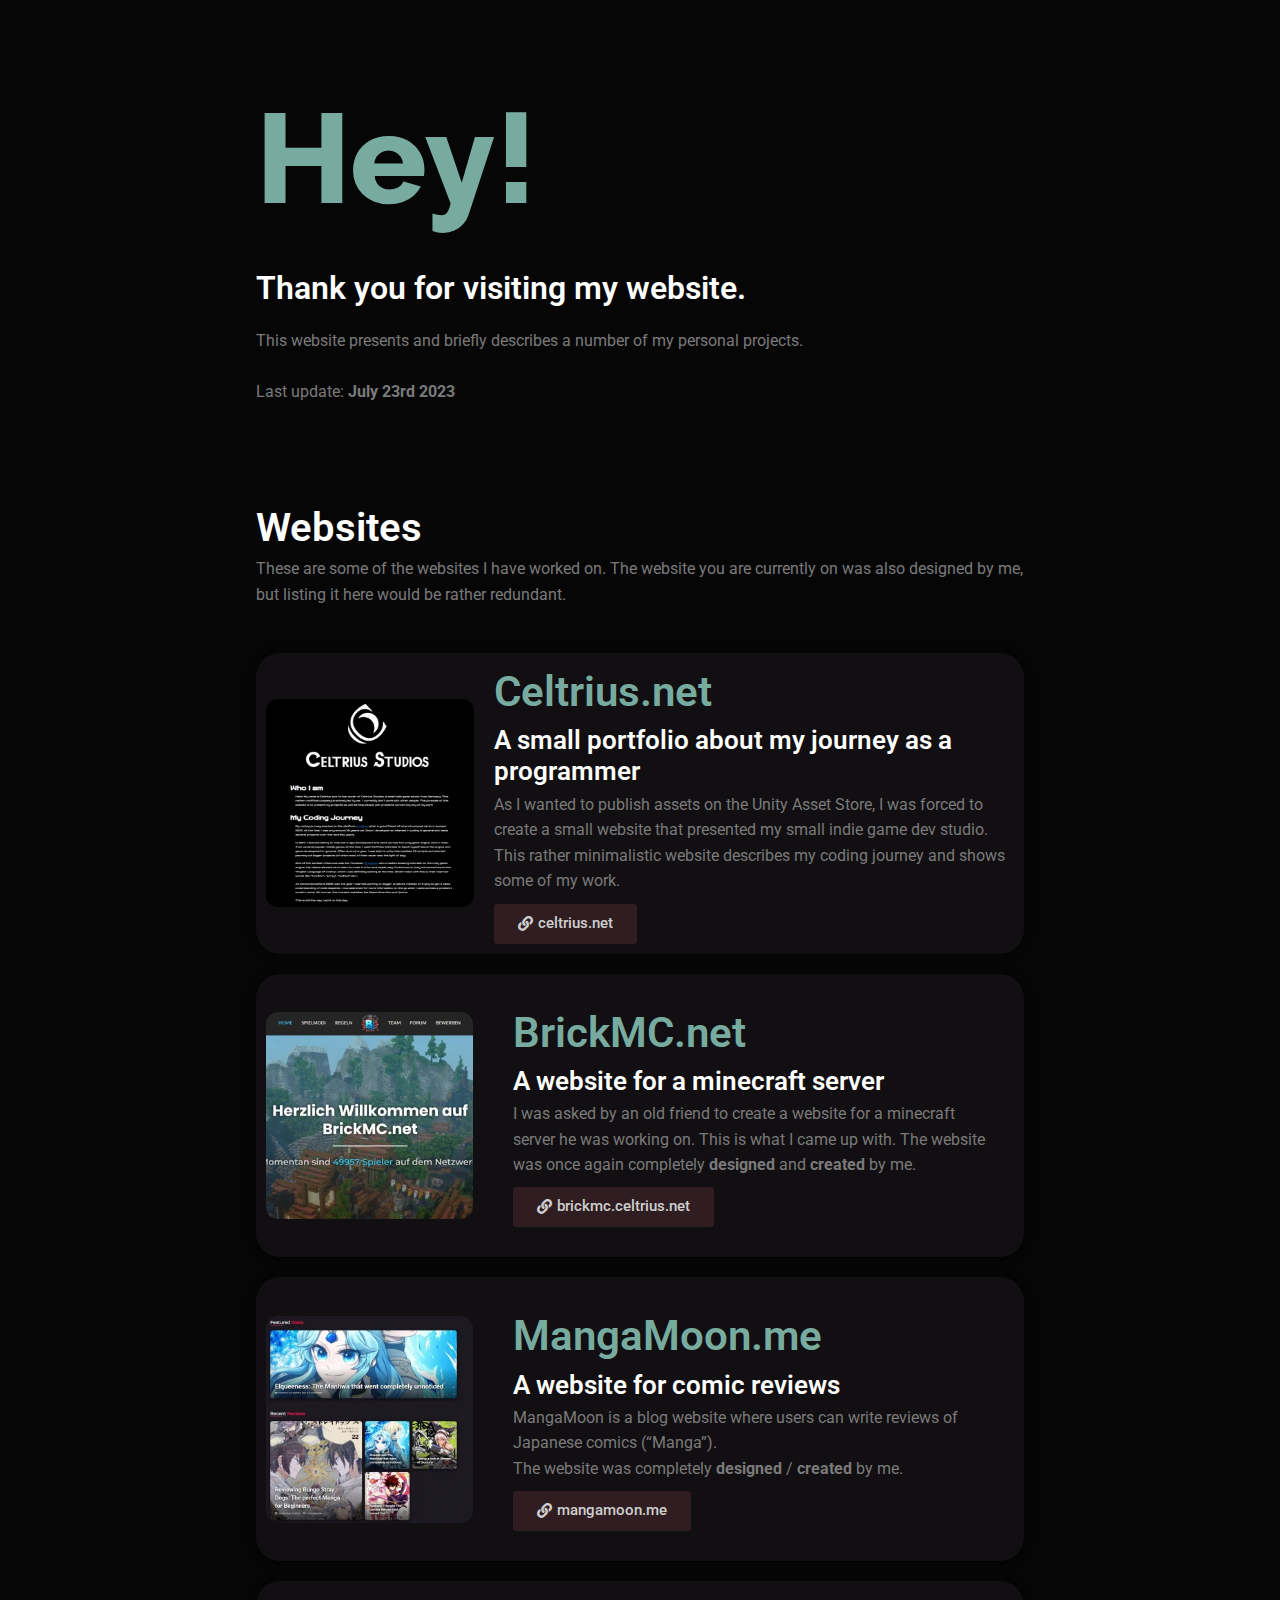
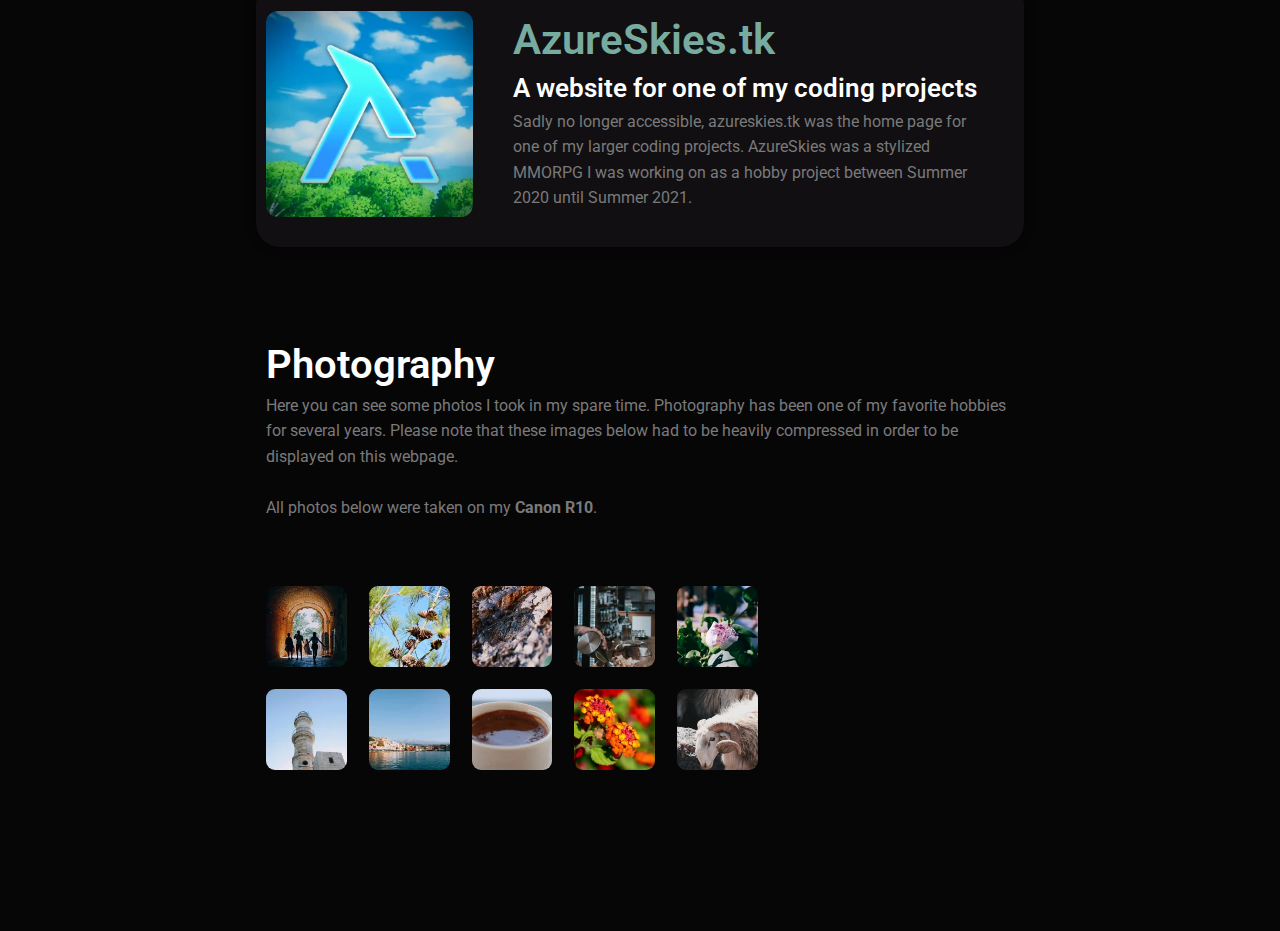
<file: index.html>
<!DOCTYPE html>
<html lang="en-US">
<head>
<meta charset="UTF-8">
<meta name="viewport" content="width=device-width, initial-scale=1">
	 <link rel="profile" href="https://gmpg.org/xfn/11"> 
	 <title>Celtrius&#039; Project Portfolio &#8211; A website for my projects.</title>
<meta name="robots" content="max-image-preview:large">
<link rel="alternate" type="application/rss+xml" title="Celtrius&#039; Project Portfolio &raquo; Feed" href="/feed/">
<link rel="alternate" type="application/rss+xml" title="Celtrius&#039; Project Portfolio &raquo; Comments Feed" href="/comments/feed/">
<script>
window._wpemojiSettings = {"baseUrl":"https:\/\/s.w.org\/images\/core\/emoji\/14.0.0\/72x72\/","ext":".png","svgUrl":"https:\/\/s.w.org\/images\/core\/emoji\/14.0.0\/svg\/","svgExt":".svg","source":{"concatemoji":"\/wp-includes\/js\/wp-emoji-release.min.js?ver=6.2.2"}};
/*! This file is auto-generated */
!function(e,a,t){var n,r,o,i=a.createElement("canvas"),p=i.getContext&&i.getContext("2d");function s(e,t){p.clearRect(0,0,i.width,i.height),p.fillText(e,0,0);e=i.toDataURL();return p.clearRect(0,0,i.width,i.height),p.fillText(t,0,0),e===i.toDataURL()}function c(e){var t=a.createElement("script");t.src=e,t.defer=t.type="text/javascript",a.getElementsByTagName("head")[0].appendChild(t)}for(o=Array("flag","emoji"),t.supports={everything:!0,everythingExceptFlag:!0},r=0;r<o.length;r++)t.supports[o[r]]=function(e){if(p&&p.fillText)switch(p.textBaseline="top",p.font="600 32px Arial",e){case"flag":return s("🏳️‍⚧️","🏳️​⚧️")?!1:!s("🇺🇳","🇺​🇳")&&!s("🏴󠁧󠁢󠁥󠁮󠁧󠁿","🏴​󠁧​󠁢​󠁥​󠁮​󠁧​󠁿");case"emoji":return!s("🫱🏻‍🫲🏿","🫱🏻​🫲🏿")}return!1}(o[r]),t.supports.everything=t.supports.everything&&t.supports[o[r]],"flag"!==o[r]&&(t.supports.everythingExceptFlag=t.supports.everythingExceptFlag&&t.supports[o[r]]);t.supports.everythingExceptFlag=t.supports.everythingExceptFlag&&!t.supports.flag,t.DOMReady=!1,t.readyCallback=function(){t.DOMReady=!0},t.supports.everything||(n=function(){t.readyCallback()},a.addEventListener?(a.addEventListener("DOMContentLoaded",n,!1),e.addEventListener("load",n,!1)):(e.attachEvent("onload",n),a.attachEvent("onreadystatechange",function(){"complete"===a.readyState&&t.readyCallback()})),(e=t.source||{}).concatemoji?c(e.concatemoji):e.wpemoji&&e.twemoji&&(c(e.twemoji),c(e.wpemoji)))}(window,document,window._wpemojiSettings);
</script>
<style>img.wp-smiley,
img.emoji {
	display: inline !important;
	border: none !important;
	box-shadow: none !important;
	height: 1em !important;
	width: 1em !important;
	margin: 0 0.07em !important;
	vertical-align: -0.1em !important;
	background: none !important;
	padding: 0 !important;
}</style>
	<link rel="stylesheet" id="astra-theme-css-css" href="/wp-content/themes/astra/assets/css/minified/main.min.css?ver=4.1.6" media="all">
<style id="astra-theme-css-inline-css">:root{--ast-container-default-xlg-padding:3em;--ast-container-default-lg-padding:3em;--ast-container-default-slg-padding:2em;--ast-container-default-md-padding:3em;--ast-container-default-sm-padding:3em;--ast-container-default-xs-padding:2.4em;--ast-container-default-xxs-padding:1.8em;--ast-code-block-background:#ECEFF3;--ast-comment-inputs-background:#F9FAFB;}html{font-size:100%;}a{color:#72a79c;}a:hover,a:focus{color:#81cebc;}body,button,input,select,textarea,.ast-button,.ast-custom-button{font-family:-apple-system,BlinkMacSystemFont,Segoe UI,Roboto,Oxygen-Sans,Ubuntu,Cantarell,Helvetica Neue,sans-serif;font-weight:400;font-size:16px;font-size:1rem;line-height:1.6em;}blockquote{color:#727272;}h1,.entry-content h1,h2,.entry-content h2,h3,.entry-content h3,h4,.entry-content h4,h5,.entry-content h5,h6,.entry-content h6,.site-title,.site-title a{font-weight:600;}.site-title{font-size:26px;font-size:1.625rem;display:block;}.site-header .site-description{font-size:15px;font-size:0.9375rem;display:none;}.entry-title{font-size:26px;font-size:1.625rem;}h1,.entry-content h1{font-size:40px;font-size:2.5rem;font-weight:600;line-height:1.4em;}h2,.entry-content h2{font-size:32px;font-size:2rem;font-weight:600;line-height:1.25em;}h3,.entry-content h3{font-size:26px;font-size:1.625rem;font-weight:600;line-height:1.2em;}h4,.entry-content h4{font-size:24px;font-size:1.5rem;line-height:1.2em;font-weight:600;}h5,.entry-content h5{font-size:20px;font-size:1.25rem;line-height:1.2em;font-weight:600;}h6,.entry-content h6{font-size:16px;font-size:1rem;line-height:1.25em;font-weight:600;}::selection{background-color:#78aba0;color:#000000;}body,h1,.entry-title a,.entry-content h1,h2,.entry-content h2,h3,.entry-content h3,h4,.entry-content h4,h5,.entry-content h5,h6,.entry-content h6{color:#bdbdbd;}.tagcloud a:hover,.tagcloud a:focus,.tagcloud a.current-item{color:#000000;border-color:#72a79c;background-color:#72a79c;}input:focus,input[type="text"]:focus,input[type="email"]:focus,input[type="url"]:focus,input[type="password"]:focus,input[type="reset"]:focus,input[type="search"]:focus,textarea:focus{border-color:#72a79c;}input[type="radio"]:checked,input[type=reset],input[type="checkbox"]:checked,input[type="checkbox"]:hover:checked,input[type="checkbox"]:focus:checked,input[type=range]::-webkit-slider-thumb{border-color:#72a79c;background-color:#72a79c;box-shadow:none;}.site-footer a:hover + .post-count,.site-footer a:focus + .post-count{background:#72a79c;border-color:#72a79c;}.single .nav-links .nav-previous,.single .nav-links .nav-next{color:#72a79c;}.entry-meta,.entry-meta *{line-height:1.45;color:#72a79c;}.entry-meta a:hover,.entry-meta a:hover *,.entry-meta a:focus,.entry-meta a:focus *,.page-links > .page-link,.page-links .page-link:hover,.post-navigation a:hover{color:#81cebc;}#cat option,.secondary .calendar_wrap thead a,.secondary .calendar_wrap thead a:visited{color:#72a79c;}.secondary .calendar_wrap #today,.ast-progress-val span{background:#72a79c;}.secondary a:hover + .post-count,.secondary a:focus + .post-count{background:#72a79c;border-color:#72a79c;}.calendar_wrap #today > a{color:#000000;}.page-links .page-link,.single .post-navigation a{color:#72a79c;}.ast-archive-title{color:#ffffff;}.widget-title{font-size:22px;font-size:1.375rem;color:#ffffff;}.ast-single-post .entry-content a,.ast-comment-content a:not(.ast-comment-edit-reply-wrap a){text-decoration:underline;}.ast-single-post .wp-block-button .wp-block-button__link,.ast-single-post .elementor-button-wrapper .elementor-button,.ast-single-post .entry-content .uagb-tab a,.ast-single-post .entry-content .uagb-ifb-cta a,.ast-single-post .entry-content .wp-block-uagb-buttons a,.ast-single-post .entry-content .uabb-module-content a,.ast-single-post .entry-content .uagb-post-grid a,.ast-single-post .entry-content .uagb-timeline a,.ast-single-post .entry-content .uagb-toc__wrap a,.ast-single-post .entry-content .uagb-taxomony-box a,.ast-single-post .entry-content .woocommerce a,.entry-content .wp-block-latest-posts > li > a,.ast-single-post .entry-content .wp-block-file__button{text-decoration:none;}a:focus-visible,.ast-menu-toggle:focus-visible,.site .skip-link:focus-visible,.wp-block-loginout input:focus-visible,.wp-block-search.wp-block-search__button-inside .wp-block-search__inside-wrapper,.ast-header-navigation-arrow:focus-visible{outline-style:dotted;outline-color:inherit;outline-width:thin;border-color:transparent;}input:focus,input[type="text"]:focus,input[type="email"]:focus,input[type="url"]:focus,input[type="password"]:focus,input[type="reset"]:focus,input[type="search"]:focus,textarea:focus,.wp-block-search__input:focus,[data-section="section-header-mobile-trigger"] .ast-button-wrap .ast-mobile-menu-trigger-minimal:focus,.ast-mobile-popup-drawer.active .menu-toggle-close:focus,.woocommerce-ordering select.orderby:focus,#ast-scroll-top:focus,.woocommerce a.add_to_cart_button:focus,.woocommerce .button.single_add_to_cart_button:focus{border-style:dotted;border-color:inherit;border-width:thin;outline-color:transparent;}.ast-logo-title-inline .site-logo-img{padding-right:1em;}.ast-page-builder-template .hentry {margin: 0;}.ast-page-builder-template .site-content > .ast-container {max-width: 100%;padding: 0;}.ast-page-builder-template .site-content #primary {padding: 0;margin: 0;}.ast-page-builder-template .no-results {text-align: center;margin: 4em auto;}.ast-page-builder-template .ast-pagination {padding: 2em;}.ast-page-builder-template .entry-header.ast-no-title.ast-no-thumbnail {margin-top: 0;}.ast-page-builder-template .entry-header.ast-header-without-markup {margin-top: 0;margin-bottom: 0;}.ast-page-builder-template .entry-header.ast-no-title.ast-no-meta {margin-bottom: 0;}.ast-page-builder-template.single .post-navigation {padding-bottom: 2em;}.ast-page-builder-template.single-post .site-content > .ast-container {max-width: 100%;}.ast-page-builder-template .entry-header {margin-top: 2em;margin-left: auto;margin-right: auto;}.ast-page-builder-template .ast-archive-description {margin: 2em auto 0;padding-left: 20px;padding-right: 20px;}.ast-page-builder-template .ast-row {margin-left: 0;margin-right: 0;}.single.ast-page-builder-template .entry-header + .entry-content {margin-bottom: 2em;}@media(min-width: 921px) {.ast-page-builder-template.archive.ast-right-sidebar .ast-row article,.ast-page-builder-template.archive.ast-left-sidebar .ast-row article {padding-left: 0;padding-right: 0;}}@media (max-width:921px){#ast-desktop-header{display:none;}}@media (min-width:921px){#ast-mobile-header{display:none;}}.wp-block-buttons.aligncenter{justify-content:center;}@media (max-width:921px){.ast-theme-transparent-header #primary,.ast-theme-transparent-header #secondary{padding:0;}}@media (max-width:921px){.ast-plain-container.ast-no-sidebar #primary{padding:0;}}.ast-plain-container.ast-no-sidebar #primary{margin-top:0;margin-bottom:0;}.wp-block-button.is-style-outline .wp-block-button__link{border-color:#78aba0;}div.wp-block-button.is-style-outline > .wp-block-button__link:not(.has-text-color),div.wp-block-button.wp-block-button__link.is-style-outline:not(.has-text-color){color:#78aba0;}.wp-block-button.is-style-outline .wp-block-button__link:hover,div.wp-block-button.is-style-outline .wp-block-button__link:focus,div.wp-block-button.is-style-outline > .wp-block-button__link:not(.has-text-color):hover,div.wp-block-button.wp-block-button__link.is-style-outline:not(.has-text-color):hover{color:#000000;background-color:#81cebc;border-color:#81cebc;}.post-page-numbers.current .page-link,.ast-pagination .page-numbers.current{color:#000000;border-color:#78aba0;background-color:#78aba0;border-radius:2px;}h1.widget-title{font-weight:600;}h2.widget-title{font-weight:600;}h3.widget-title{font-weight:600;}#page{display:flex;flex-direction:column;min-height:100vh;}.ast-404-layout-1 h1.page-title{color:var(--ast-global-color-2);}.single .post-navigation a{line-height:1em;height:inherit;}.error-404 .page-sub-title{font-size:1.5rem;font-weight:inherit;}.search .site-content .content-area .search-form{margin-bottom:0;}#page .site-content{flex-grow:1;}.widget{margin-bottom:3.5em;}#secondary li{line-height:1.5em;}#secondary .wp-block-group h2{margin-bottom:0.7em;}#secondary h2{font-size:1.7rem;}.ast-separate-container .ast-article-post,.ast-separate-container .ast-article-single,.ast-separate-container .ast-comment-list li.depth-1,.ast-separate-container .comment-respond{padding:3em;}.ast-separate-container .ast-comment-list li.depth-1,.hentry{margin-bottom:2em;}.ast-separate-container .ast-archive-description,.ast-separate-container .ast-author-box{background-color:var(--ast-global-color-5);border-bottom:1px solid var(--ast-border-color);}.ast-separate-container .comments-title{padding:2em 2em 0 2em;}.ast-page-builder-template .comment-form-textarea,.ast-comment-formwrap .ast-grid-common-col{padding:0;}.ast-comment-formwrap{padding:0 20px;display:inline-flex;column-gap:20px;}.archive.ast-page-builder-template .entry-header{margin-top:2em;}.ast-page-builder-template .ast-comment-formwrap{width:100%;}.entry-title{margin-bottom:0.5em;}.ast-archive-description p{font-size:inherit;font-weight:inherit;line-height:inherit;}@media (min-width:921px){.ast-left-sidebar.ast-page-builder-template #secondary,.archive.ast-right-sidebar.ast-page-builder-template .site-main{padding-left:20px;padding-right:20px;}}@media (max-width:544px){.ast-comment-formwrap.ast-row{column-gap:10px;display:inline-block;}#ast-commentform .ast-grid-common-col{position:relative;width:100%;}}@media (min-width:1201px){.ast-separate-container .ast-article-post,.ast-separate-container .ast-article-single,.ast-separate-container .ast-author-box,.ast-separate-container .ast-404-layout-1,.ast-separate-container .no-results{padding:3em;}}@media (max-width:921px){.ast-separate-container #primary,.ast-separate-container #secondary{padding:1.5em 0;}#primary,#secondary{padding:1.5em 0;margin:0;}.ast-left-sidebar #content > .ast-container{display:flex;flex-direction:column-reverse;width:100%;}}@media (min-width:922px){.ast-separate-container.ast-right-sidebar #primary,.ast-separate-container.ast-left-sidebar #primary{border:0;}.search-no-results.ast-separate-container #primary{margin-bottom:4em;}}.wp-block-button .wp-block-button__link{color:#000000;}.wp-block-button .wp-block-button__link:hover,.wp-block-button .wp-block-button__link:focus{color:#000000;background-color:#81cebc;border-color:#81cebc;}.elementor-widget-heading h1.elementor-heading-title{line-height:1.4em;}.elementor-widget-heading h2.elementor-heading-title{line-height:1.25em;}.elementor-widget-heading h3.elementor-heading-title{line-height:1.2em;}.elementor-widget-heading h4.elementor-heading-title{line-height:1.2em;}.elementor-widget-heading h5.elementor-heading-title{line-height:1.2em;}.elementor-widget-heading h6.elementor-heading-title{line-height:1.25em;}.wp-block-button .wp-block-button__link,.wp-block-search .wp-block-search__button,body .wp-block-file .wp-block-file__button{border-color:#78aba0;background-color:#78aba0;color:#000000;font-family:inherit;font-weight:500;line-height:1em;font-size:16px;font-size:1rem;padding-top:15px;padding-right:30px;padding-bottom:15px;padding-left:30px;}@media (max-width:921px){.wp-block-button .wp-block-button__link,.wp-block-search .wp-block-search__button,body .wp-block-file .wp-block-file__button{padding-top:14px;padding-right:28px;padding-bottom:14px;padding-left:28px;}}@media (max-width:544px){.wp-block-button .wp-block-button__link,.wp-block-search .wp-block-search__button,body .wp-block-file .wp-block-file__button{padding-top:12px;padding-right:24px;padding-bottom:12px;padding-left:24px;}}.menu-toggle,button,.ast-button,.ast-custom-button,.button,input#submit,input[type="button"],input[type="submit"],input[type="reset"],form[CLASS*="wp-block-search__"].wp-block-search .wp-block-search__inside-wrapper .wp-block-search__button,body .wp-block-file .wp-block-file__button,.search .search-submit,.woocommerce a.button,.woocommerce button.button,.woocommerce .woocommerce-message a.button,.woocommerce #respond input#submit.alt,.woocommerce input.button.alt,.woocommerce input.button,.woocommerce input.button:disabled,.woocommerce input.button:disabled[disabled],.woocommerce input.button:disabled:hover,.woocommerce input.button:disabled[disabled]:hover,.woocommerce #respond input#submit,.woocommerce button.button.alt.disabled,.wc-block-grid__products .wc-block-grid__product .wp-block-button__link,.wc-block-grid__product-onsale,[CLASS*="wc-block"] button,.woocommerce-js .astra-cart-drawer .astra-cart-drawer-content .woocommerce-mini-cart__buttons .button:not(.checkout):not(.ast-continue-shopping),.woocommerce-js .astra-cart-drawer .astra-cart-drawer-content .woocommerce-mini-cart__buttons a.checkout,.woocommerce button.button.alt.disabled.wc-variation-selection-needed{border-style:solid;border-top-width:0;border-right-width:0;border-left-width:0;border-bottom-width:0;color:#000000;border-color:#78aba0;background-color:#78aba0;padding-top:15px;padding-right:30px;padding-bottom:15px;padding-left:30px;font-family:inherit;font-weight:500;font-size:16px;font-size:1rem;line-height:1em;}button:focus,.menu-toggle:hover,button:hover,.ast-button:hover,.ast-custom-button:hover .button:hover,.ast-custom-button:hover ,input[type=reset]:hover,input[type=reset]:focus,input#submit:hover,input#submit:focus,input[type="button"]:hover,input[type="button"]:focus,input[type="submit"]:hover,input[type="submit"]:focus,form[CLASS*="wp-block-search__"].wp-block-search .wp-block-search__inside-wrapper .wp-block-search__button:hover,form[CLASS*="wp-block-search__"].wp-block-search .wp-block-search__inside-wrapper .wp-block-search__button:focus,body .wp-block-file .wp-block-file__button:hover,body .wp-block-file .wp-block-file__button:focus,.woocommerce a.button:hover,.woocommerce button.button:hover,.woocommerce .woocommerce-message a.button:hover,.woocommerce #respond input#submit:hover,.woocommerce #respond input#submit.alt:hover,.woocommerce input.button.alt:hover,.woocommerce input.button:hover,.woocommerce button.button.alt.disabled:hover,.wc-block-grid__products .wc-block-grid__product .wp-block-button__link:hover,[CLASS*="wc-block"] button:hover,.woocommerce-js .astra-cart-drawer .astra-cart-drawer-content .woocommerce-mini-cart__buttons .button:not(.checkout):not(.ast-continue-shopping):hover,.woocommerce-js .astra-cart-drawer .astra-cart-drawer-content .woocommerce-mini-cart__buttons a.checkout:hover,.woocommerce button.button.alt.disabled.wc-variation-selection-needed:hover{color:#000000;background-color:#81cebc;border-color:#81cebc;}form[CLASS*="wp-block-search__"].wp-block-search .wp-block-search__inside-wrapper .wp-block-search__button.has-icon{padding-top:calc(15px - 3px);padding-right:calc(30px - 3px);padding-bottom:calc(15px - 3px);padding-left:calc(30px - 3px);}@media (max-width:921px){.menu-toggle,button,.ast-button,.ast-custom-button,.button,input#submit,input[type="button"],input[type="submit"],input[type="reset"],form[CLASS*="wp-block-search__"].wp-block-search .wp-block-search__inside-wrapper .wp-block-search__button,body .wp-block-file .wp-block-file__button,.search .search-submit,.woocommerce a.button,.woocommerce button.button,.woocommerce .woocommerce-message a.button,.woocommerce #respond input#submit.alt,.woocommerce input.button.alt,.woocommerce input.button,.woocommerce input.button:disabled,.woocommerce input.button:disabled[disabled],.woocommerce input.button:disabled:hover,.woocommerce input.button:disabled[disabled]:hover,.woocommerce #respond input#submit,.woocommerce button.button.alt.disabled,.wc-block-grid__products .wc-block-grid__product .wp-block-button__link,.wc-block-grid__product-onsale,[CLASS*="wc-block"] button,.woocommerce-js .astra-cart-drawer .astra-cart-drawer-content .woocommerce-mini-cart__buttons .button:not(.checkout):not(.ast-continue-shopping),.woocommerce-js .astra-cart-drawer .astra-cart-drawer-content .woocommerce-mini-cart__buttons a.checkout,.woocommerce button.button.alt.disabled.wc-variation-selection-needed{padding-top:14px;padding-right:28px;padding-bottom:14px;padding-left:28px;}}@media (max-width:544px){.menu-toggle,button,.ast-button,.ast-custom-button,.button,input#submit,input[type="button"],input[type="submit"],input[type="reset"],form[CLASS*="wp-block-search__"].wp-block-search .wp-block-search__inside-wrapper .wp-block-search__button,body .wp-block-file .wp-block-file__button,.search .search-submit,.woocommerce a.button,.woocommerce button.button,.woocommerce .woocommerce-message a.button,.woocommerce #respond input#submit.alt,.woocommerce input.button.alt,.woocommerce input.button,.woocommerce input.button:disabled,.woocommerce input.button:disabled[disabled],.woocommerce input.button:disabled:hover,.woocommerce input.button:disabled[disabled]:hover,.woocommerce #respond input#submit,.woocommerce button.button.alt.disabled,.wc-block-grid__products .wc-block-grid__product .wp-block-button__link,.wc-block-grid__product-onsale,[CLASS*="wc-block"] button,.woocommerce-js .astra-cart-drawer .astra-cart-drawer-content .woocommerce-mini-cart__buttons .button:not(.checkout):not(.ast-continue-shopping),.woocommerce-js .astra-cart-drawer .astra-cart-drawer-content .woocommerce-mini-cart__buttons a.checkout,.woocommerce button.button.alt.disabled.wc-variation-selection-needed{padding-top:12px;padding-right:24px;padding-bottom:12px;padding-left:24px;}}@media (max-width:921px){.ast-mobile-header-stack .main-header-bar .ast-search-menu-icon{display:inline-block;}.ast-header-break-point.ast-header-custom-item-outside .ast-mobile-header-stack .main-header-bar .ast-search-icon{margin:0;}.ast-comment-avatar-wrap img{max-width:2.5em;}.ast-separate-container .ast-comment-list li.depth-1{padding:1.5em 2.14em;}.ast-separate-container .comment-respond{padding:2em 2.14em;}.ast-comment-meta{padding:0 1.8888em 1.3333em;}}@media (min-width:544px){.ast-container{max-width:100%;}}@media (max-width:544px){.ast-separate-container .ast-article-post,.ast-separate-container .ast-article-single,.ast-separate-container .comments-title,.ast-separate-container .ast-archive-description{padding:1.5em 1em;}.ast-separate-container #content .ast-container{padding-left:0.54em;padding-right:0.54em;}.ast-separate-container .ast-comment-list li.depth-1{padding:1.5em 1em;margin-bottom:1.5em;}.ast-separate-container .ast-comment-list .bypostauthor{padding:.5em;}.ast-search-menu-icon.ast-dropdown-active .search-field{width:170px;}}.ast-separate-container{background-color:#070607;;background-image:none;;}@media (max-width:921px){.site-title{display:block;}.site-header .site-description{display:none;}.entry-title{font-size:30px;}h1,.entry-content h1{font-size:30px;}h2,.entry-content h2{font-size:25px;}h3,.entry-content h3{font-size:20px;}body,.ast-separate-container{background-color:#070607;;background-image:none;;}}@media (max-width:544px){.site-title{display:block;}.site-header .site-description{display:none;}.entry-title{font-size:30px;}h1,.entry-content h1{font-size:30px;}h2,.entry-content h2{font-size:25px;}h3,.entry-content h3{font-size:20px;}body,.ast-separate-container{background-color:#070607;;background-image:none;;}}@media (max-width:921px){html{font-size:91.2%;}}@media (max-width:544px){html{font-size:91.2%;}}@media (min-width:922px){.ast-container{max-width:1240px;}}@media (min-width:922px){.site-content .ast-container{display:flex;}}@media (max-width:921px){.site-content .ast-container{flex-direction:column;}}@media (min-width:922px){.main-header-menu .sub-menu .menu-item.ast-left-align-sub-menu:hover > .sub-menu,.main-header-menu .sub-menu .menu-item.ast-left-align-sub-menu.focus > .sub-menu{margin-left:-0px;}}.entry-content li > p{margin-bottom:0;}blockquote,cite {font-style: initial;}.wp-block-file {display: flex;align-items: center;flex-wrap: wrap;justify-content: space-between;}.wp-block-pullquote {border: none;}.wp-block-pullquote blockquote::before {content: "\201D";font-family: "Helvetica",sans-serif;display: flex;transform: rotate( 180deg );font-size: 6rem;font-style: normal;line-height: 1;font-weight: bold;align-items: center;justify-content: center;}.has-text-align-right > blockquote::before {justify-content: flex-start;}.has-text-align-left > blockquote::before {justify-content: flex-end;}figure.wp-block-pullquote.is-style-solid-color blockquote {max-width: 100%;text-align: inherit;}html body {--wp--custom--ast-default-block-top-padding: 3em;--wp--custom--ast-default-block-right-padding: 3em;--wp--custom--ast-default-block-bottom-padding: 3em;--wp--custom--ast-default-block-left-padding: 3em;--wp--custom--ast-container-width: 1200px;--wp--custom--ast-content-width-size: 1200px;--wp--custom--ast-wide-width-size: calc(1200px + var(--wp--custom--ast-default-block-left-padding) + var(--wp--custom--ast-default-block-right-padding));}.ast-narrow-container {--wp--custom--ast-content-width-size: 750px;--wp--custom--ast-wide-width-size: 750px;}@media(max-width: 921px) {html body {--wp--custom--ast-default-block-top-padding: 3em;--wp--custom--ast-default-block-right-padding: 2em;--wp--custom--ast-default-block-bottom-padding: 3em;--wp--custom--ast-default-block-left-padding: 2em;}}@media(max-width: 544px) {html body {--wp--custom--ast-default-block-top-padding: 3em;--wp--custom--ast-default-block-right-padding: 1.5em;--wp--custom--ast-default-block-bottom-padding: 3em;--wp--custom--ast-default-block-left-padding: 1.5em;}}.entry-content > .wp-block-group,.entry-content > .wp-block-cover,.entry-content > .wp-block-columns {padding-top: var(--wp--custom--ast-default-block-top-padding);padding-right: var(--wp--custom--ast-default-block-right-padding);padding-bottom: var(--wp--custom--ast-default-block-bottom-padding);padding-left: var(--wp--custom--ast-default-block-left-padding);}.ast-plain-container.ast-no-sidebar .entry-content > .alignfull,.ast-page-builder-template .ast-no-sidebar .entry-content > .alignfull {margin-left: calc( -50vw + 50%);margin-right: calc( -50vw + 50%);max-width: 100vw;width: 100vw;}.ast-plain-container.ast-no-sidebar .entry-content .alignfull .alignfull,.ast-page-builder-template.ast-no-sidebar .entry-content .alignfull .alignfull,.ast-plain-container.ast-no-sidebar .entry-content .alignfull .alignwide,.ast-page-builder-template.ast-no-sidebar .entry-content .alignfull .alignwide,.ast-plain-container.ast-no-sidebar .entry-content .alignwide .alignfull,.ast-page-builder-template.ast-no-sidebar .entry-content .alignwide .alignfull,.ast-plain-container.ast-no-sidebar .entry-content .alignwide .alignwide,.ast-page-builder-template.ast-no-sidebar .entry-content .alignwide .alignwide,.ast-plain-container.ast-no-sidebar .entry-content .wp-block-column .alignfull,.ast-page-builder-template.ast-no-sidebar .entry-content .wp-block-column .alignfull,.ast-plain-container.ast-no-sidebar .entry-content .wp-block-column .alignwide,.ast-page-builder-template.ast-no-sidebar .entry-content .wp-block-column .alignwide {margin-left: auto;margin-right: auto;width: 100%;}[ast-blocks-layout] .wp-block-separator:not(.is-style-dots) {height: 0;}[ast-blocks-layout] .wp-block-separator {margin: 20px auto;}[ast-blocks-layout] .wp-block-separator:not(.is-style-wide):not(.is-style-dots) {max-width: 100px;}[ast-blocks-layout] .wp-block-separator.has-background {padding: 0;}.entry-content[ast-blocks-layout] > * {max-width: var(--wp--custom--ast-content-width-size);margin-left: auto;margin-right: auto;}.entry-content[ast-blocks-layout] > .alignwide {max-width: var(--wp--custom--ast-wide-width-size);}.entry-content[ast-blocks-layout] .alignfull {max-width: none;}.entry-content .wp-block-columns {margin-bottom: 0;}blockquote {margin: 1.5em;border: none;}.wp-block-quote:not(.has-text-align-right):not(.has-text-align-center) {border-left: 5px solid rgba(0,0,0,0.05);}.has-text-align-right > blockquote,blockquote.has-text-align-right {border-right: 5px solid rgba(0,0,0,0.05);}.has-text-align-left > blockquote,blockquote.has-text-align-left {border-left: 5px solid rgba(0,0,0,0.05);}.wp-block-site-tagline,.wp-block-latest-posts .read-more {margin-top: 15px;}.wp-block-loginout p label {display: block;}.wp-block-loginout p:not(.login-remember):not(.login-submit) input {width: 100%;}.wp-block-loginout input:focus {border-color: transparent;}.wp-block-loginout input:focus {outline: thin dotted;}.entry-content .wp-block-media-text .wp-block-media-text__content {padding: 0 0 0 8%;}.entry-content .wp-block-media-text.has-media-on-the-right .wp-block-media-text__content {padding: 0 8% 0 0;}.entry-content .wp-block-media-text.has-background .wp-block-media-text__content {padding: 8%;}.entry-content .wp-block-cover:not([class*="background-color"]) .wp-block-cover__inner-container,.entry-content .wp-block-cover:not([class*="background-color"]) .wp-block-cover-image-text,.entry-content .wp-block-cover:not([class*="background-color"]) .wp-block-cover-text,.entry-content .wp-block-cover-image:not([class*="background-color"]) .wp-block-cover__inner-container,.entry-content .wp-block-cover-image:not([class*="background-color"]) .wp-block-cover-image-text,.entry-content .wp-block-cover-image:not([class*="background-color"]) .wp-block-cover-text {color: var(--ast-global-color-5);}.wp-block-loginout .login-remember input {width: 1.1rem;height: 1.1rem;margin: 0 5px 4px 0;vertical-align: middle;}.wp-block-latest-posts > li > *:first-child,.wp-block-latest-posts:not(.is-grid) > li:first-child {margin-top: 0;}.wp-block-search__inside-wrapper .wp-block-search__input {padding: 0 10px;color: var(--ast-global-color-3);background: var(--ast-global-color-5);border-color: var(--ast-border-color);}.wp-block-latest-posts .read-more {margin-bottom: 1.5em;}.wp-block-search__no-button .wp-block-search__inside-wrapper .wp-block-search__input {padding-top: 5px;padding-bottom: 5px;}.wp-block-latest-posts .wp-block-latest-posts__post-date,.wp-block-latest-posts .wp-block-latest-posts__post-author {font-size: 1rem;}.wp-block-latest-posts > li > *,.wp-block-latest-posts:not(.is-grid) > li {margin-top: 12px;margin-bottom: 12px;}.ast-page-builder-template .entry-content[ast-blocks-layout] > *,.ast-page-builder-template .entry-content[ast-blocks-layout] > .alignfull > * {max-width: none;}.ast-page-builder-template .entry-content[ast-blocks-layout] > .alignwide > * {max-width: var(--wp--custom--ast-wide-width-size);}.ast-page-builder-template .entry-content[ast-blocks-layout] > .inherit-container-width > *,.ast-page-builder-template .entry-content[ast-blocks-layout] > * > *,.entry-content[ast-blocks-layout] > .wp-block-cover .wp-block-cover__inner-container {max-width: var(--wp--custom--ast-content-width-size);margin-left: auto;margin-right: auto;}.entry-content[ast-blocks-layout] .wp-block-cover:not(.alignleft):not(.alignright) {width: auto;}@media(max-width: 1200px) {.ast-separate-container .entry-content > .alignfull,.ast-separate-container .entry-content[ast-blocks-layout] > .alignwide,.ast-plain-container .entry-content[ast-blocks-layout] > .alignwide,.ast-plain-container .entry-content .alignfull {margin-left: calc(-1 * min(var(--ast-container-default-xlg-padding),20px)) ;margin-right: calc(-1 * min(var(--ast-container-default-xlg-padding),20px));}}@media(min-width: 1201px) {.ast-separate-container .entry-content > .alignfull {margin-left: calc(-1 * var(--ast-container-default-xlg-padding) );margin-right: calc(-1 * var(--ast-container-default-xlg-padding) );}.ast-separate-container .entry-content[ast-blocks-layout] > .alignwide,.ast-plain-container .entry-content[ast-blocks-layout] > .alignwide {margin-left: calc(-1 * var(--wp--custom--ast-default-block-left-padding) );margin-right: calc(-1 * var(--wp--custom--ast-default-block-right-padding) );}}@media(min-width: 921px) {.ast-separate-container .entry-content .wp-block-group.alignwide:not(.inherit-container-width) > :where(:not(.alignleft):not(.alignright)),.ast-plain-container .entry-content .wp-block-group.alignwide:not(.inherit-container-width) > :where(:not(.alignleft):not(.alignright)) {max-width: calc( var(--wp--custom--ast-content-width-size) + 80px );}.ast-plain-container.ast-right-sidebar .entry-content[ast-blocks-layout] .alignfull,.ast-plain-container.ast-left-sidebar .entry-content[ast-blocks-layout] .alignfull {margin-left: -60px;margin-right: -60px;}}@media(min-width: 544px) {.entry-content > .alignleft {margin-right: 20px;}.entry-content > .alignright {margin-left: 20px;}}@media (max-width:544px){.wp-block-columns .wp-block-column:not(:last-child){margin-bottom:20px;}.wp-block-latest-posts{margin:0;}}@media( max-width: 600px ) {.entry-content .wp-block-media-text .wp-block-media-text__content,.entry-content .wp-block-media-text.has-media-on-the-right .wp-block-media-text__content {padding: 8% 0 0;}.entry-content .wp-block-media-text.has-background .wp-block-media-text__content {padding: 8%;}}.ast-separate-container .entry-content .uagb-is-root-container {padding-left: 0;}.ast-page-builder-template .entry-header {padding-left: 0;}@media(min-width: 1201px) {.ast-separate-container .entry-content > .uagb-is-root-container {margin-left: 0;margin-right: 0;}}.ast-narrow-container .site-content .wp-block-uagb-image--align-full .wp-block-uagb-image__figure {max-width: 100%;margin-left: auto;margin-right: auto;}.entry-content ul,.entry-content ol {padding: revert;margin: revert;}:root .has-ast-global-color-0-color{color:var(--ast-global-color-0);}:root .has-ast-global-color-0-background-color{background-color:var(--ast-global-color-0);}:root .wp-block-button .has-ast-global-color-0-color{color:var(--ast-global-color-0);}:root .wp-block-button .has-ast-global-color-0-background-color{background-color:var(--ast-global-color-0);}:root .has-ast-global-color-1-color{color:var(--ast-global-color-1);}:root .has-ast-global-color-1-background-color{background-color:var(--ast-global-color-1);}:root .wp-block-button .has-ast-global-color-1-color{color:var(--ast-global-color-1);}:root .wp-block-button .has-ast-global-color-1-background-color{background-color:var(--ast-global-color-1);}:root .has-ast-global-color-2-color{color:var(--ast-global-color-2);}:root .has-ast-global-color-2-background-color{background-color:var(--ast-global-color-2);}:root .wp-block-button .has-ast-global-color-2-color{color:var(--ast-global-color-2);}:root .wp-block-button .has-ast-global-color-2-background-color{background-color:var(--ast-global-color-2);}:root .has-ast-global-color-3-color{color:var(--ast-global-color-3);}:root .has-ast-global-color-3-background-color{background-color:var(--ast-global-color-3);}:root .wp-block-button .has-ast-global-color-3-color{color:var(--ast-global-color-3);}:root .wp-block-button .has-ast-global-color-3-background-color{background-color:var(--ast-global-color-3);}:root .has-ast-global-color-4-color{color:var(--ast-global-color-4);}:root .has-ast-global-color-4-background-color{background-color:var(--ast-global-color-4);}:root .wp-block-button .has-ast-global-color-4-color{color:var(--ast-global-color-4);}:root .wp-block-button .has-ast-global-color-4-background-color{background-color:var(--ast-global-color-4);}:root .has-ast-global-color-5-color{color:var(--ast-global-color-5);}:root .has-ast-global-color-5-background-color{background-color:var(--ast-global-color-5);}:root .wp-block-button .has-ast-global-color-5-color{color:var(--ast-global-color-5);}:root .wp-block-button .has-ast-global-color-5-background-color{background-color:var(--ast-global-color-5);}:root .has-ast-global-color-6-color{color:var(--ast-global-color-6);}:root .has-ast-global-color-6-background-color{background-color:var(--ast-global-color-6);}:root .wp-block-button .has-ast-global-color-6-color{color:var(--ast-global-color-6);}:root .wp-block-button .has-ast-global-color-6-background-color{background-color:var(--ast-global-color-6);}:root .has-ast-global-color-7-color{color:var(--ast-global-color-7);}:root .has-ast-global-color-7-background-color{background-color:var(--ast-global-color-7);}:root .wp-block-button .has-ast-global-color-7-color{color:var(--ast-global-color-7);}:root .wp-block-button .has-ast-global-color-7-background-color{background-color:var(--ast-global-color-7);}:root .has-ast-global-color-8-color{color:var(--ast-global-color-8);}:root .has-ast-global-color-8-background-color{background-color:var(--ast-global-color-8);}:root .wp-block-button .has-ast-global-color-8-color{color:var(--ast-global-color-8);}:root .wp-block-button .has-ast-global-color-8-background-color{background-color:var(--ast-global-color-8);}:root{--ast-global-color-0:#78aba0;--ast-global-color-1:#2f1d21;--ast-global-color-2:#72a79c;--ast-global-color-3:#334155;--ast-global-color-4:#f9fafb;--ast-global-color-5:#FFFFFF;--ast-global-color-6:#e2e8f0;--ast-global-color-7:#cbd5e1;--ast-global-color-8:#94a3b8;}:root {--ast-border-color : var(--ast-global-color-6);}.ast-single-entry-banner {-js-display: flex;display: flex;flex-direction: column;justify-content: center;text-align: center;position: relative;background: #eeeeee;}.ast-single-entry-banner[data-banner-layout="layout-1"] {max-width: 1200px;background: inherit;padding: 20px 0;}.ast-single-entry-banner[data-banner-width-type="custom"] {margin: 0 auto;width: 100%;}.ast-single-entry-banner + .site-content .entry-header {margin-bottom: 0;}header.entry-header .entry-title{font-weight:600;font-size:32px;font-size:2rem;}header.entry-header > *:not(:last-child){margin-bottom:10px;}.ast-archive-entry-banner {-js-display: flex;display: flex;flex-direction: column;justify-content: center;text-align: center;position: relative;background: #eeeeee;}.ast-archive-entry-banner[data-banner-width-type="custom"] {margin: 0 auto;width: 100%;}.ast-archive-entry-banner[data-banner-layout="layout-1"] {background: inherit;padding: 20px 0;text-align: left;}body.archive .ast-archive-description{max-width:1200px;width:100%;text-align:left;padding-top:3em;padding-right:3em;padding-bottom:3em;padding-left:3em;}body.archive .ast-archive-description .ast-archive-title,body.archive .ast-archive-description .ast-archive-title *{font-weight:600;font-size:32px;font-size:2rem;}body.archive .ast-archive-description > *:not(:last-child){margin-bottom:10px;}@media (max-width:921px){body.archive .ast-archive-description{text-align:left;}}@media (max-width:544px){body.archive .ast-archive-description{text-align:left;}}.ast-breadcrumbs .trail-browse,.ast-breadcrumbs .trail-items,.ast-breadcrumbs .trail-items li{display:inline-block;margin:0;padding:0;border:none;background:inherit;text-indent:0;text-decoration:none;}.ast-breadcrumbs .trail-browse{font-size:inherit;font-style:inherit;font-weight:inherit;color:inherit;}.ast-breadcrumbs .trail-items{list-style:none;}.trail-items li::after{padding:0 0.3em;content:"\00bb";}.trail-items li:last-of-type::after{display:none;}h1,.entry-content h1,h2,.entry-content h2,h3,.entry-content h3,h4,.entry-content h4,h5,.entry-content h5,h6,.entry-content h6{color:#ffffff;}.entry-title a{color:#ffffff;}@media (max-width:921px){.ast-builder-grid-row-container.ast-builder-grid-row-tablet-3-firstrow .ast-builder-grid-row > *:first-child,.ast-builder-grid-row-container.ast-builder-grid-row-tablet-3-lastrow .ast-builder-grid-row > *:last-child{grid-column:1 / -1;}}@media (max-width:544px){.ast-builder-grid-row-container.ast-builder-grid-row-mobile-3-firstrow .ast-builder-grid-row > *:first-child,.ast-builder-grid-row-container.ast-builder-grid-row-mobile-3-lastrow .ast-builder-grid-row > *:last-child{grid-column:1 / -1;}}.ast-builder-layout-element[data-section="title_tagline"]{display:flex;}@media (max-width:921px){.ast-header-break-point .ast-builder-layout-element[data-section="title_tagline"]{display:flex;}}@media (max-width:544px){.ast-header-break-point .ast-builder-layout-element[data-section="title_tagline"]{display:flex;}}.ast-builder-menu-1{font-family:inherit;font-weight:inherit;}.ast-builder-menu-1 .menu-item > .menu-link{color:var(--ast-global-color-3);}.ast-builder-menu-1 .menu-item > .ast-menu-toggle{color:var(--ast-global-color-3);}.ast-builder-menu-1 .menu-item:hover > .menu-link,.ast-builder-menu-1 .inline-on-mobile .menu-item:hover > .ast-menu-toggle{color:var(--ast-global-color-1);}.ast-builder-menu-1 .menu-item:hover > .ast-menu-toggle{color:var(--ast-global-color-1);}.ast-builder-menu-1 .menu-item.current-menu-item > .menu-link,.ast-builder-menu-1 .inline-on-mobile .menu-item.current-menu-item > .ast-menu-toggle,.ast-builder-menu-1 .current-menu-ancestor > .menu-link{color:var(--ast-global-color-1);}.ast-builder-menu-1 .menu-item.current-menu-item > .ast-menu-toggle{color:var(--ast-global-color-1);}.ast-builder-menu-1 .sub-menu,.ast-builder-menu-1 .inline-on-mobile .sub-menu{border-top-width:2px;border-bottom-width:0px;border-right-width:0px;border-left-width:0px;border-color:#78aba0;border-style:solid;}.ast-builder-menu-1 .main-header-menu > .menu-item > .sub-menu,.ast-builder-menu-1 .main-header-menu > .menu-item > .astra-full-megamenu-wrapper{margin-top:0px;}.ast-desktop .ast-builder-menu-1 .main-header-menu > .menu-item > .sub-menu:before,.ast-desktop .ast-builder-menu-1 .main-header-menu > .menu-item > .astra-full-megamenu-wrapper:before{height:calc( 0px + 5px );}.ast-desktop .ast-builder-menu-1 .menu-item .sub-menu .menu-link{border-style:none;}@media (max-width:921px){.ast-header-break-point .ast-builder-menu-1 .menu-item.menu-item-has-children > .ast-menu-toggle{top:0;}.ast-builder-menu-1 .inline-on-mobile .menu-item.menu-item-has-children > .ast-menu-toggle{right:-15px;}.ast-builder-menu-1 .menu-item-has-children > .menu-link:after{content:unset;}.ast-builder-menu-1 .main-header-menu > .menu-item > .sub-menu,.ast-builder-menu-1 .main-header-menu > .menu-item > .astra-full-megamenu-wrapper{margin-top:0;}}@media (max-width:544px){.ast-header-break-point .ast-builder-menu-1 .menu-item.menu-item-has-children > .ast-menu-toggle{top:0;}.ast-builder-menu-1 .main-header-menu > .menu-item > .sub-menu,.ast-builder-menu-1 .main-header-menu > .menu-item > .astra-full-megamenu-wrapper{margin-top:0;}}.ast-builder-menu-1{display:flex;}@media (max-width:921px){.ast-header-break-point .ast-builder-menu-1{display:flex;}}@media (max-width:544px){.ast-header-break-point .ast-builder-menu-1{display:flex;}}.site-below-footer-wrap{padding-top:20px;padding-bottom:20px;}.site-below-footer-wrap[data-section="section-below-footer-builder"]{background-color:var(--ast-global-color-5);;min-height:80px;border-style:solid;border-width:0px;border-top-width:1px;border-top-color:var(--ast-global-color-6);}.site-below-footer-wrap[data-section="section-below-footer-builder"] .ast-builder-grid-row{max-width:1200px;margin-left:auto;margin-right:auto;}.site-below-footer-wrap[data-section="section-below-footer-builder"] .ast-builder-grid-row,.site-below-footer-wrap[data-section="section-below-footer-builder"] .site-footer-section{align-items:flex-start;}.site-below-footer-wrap[data-section="section-below-footer-builder"].ast-footer-row-inline .site-footer-section{display:flex;margin-bottom:0;}.ast-builder-grid-row-full .ast-builder-grid-row{grid-template-columns:1fr;}@media (max-width:921px){.site-below-footer-wrap[data-section="section-below-footer-builder"].ast-footer-row-tablet-inline .site-footer-section{display:flex;margin-bottom:0;}.site-below-footer-wrap[data-section="section-below-footer-builder"].ast-footer-row-tablet-stack .site-footer-section{display:block;margin-bottom:10px;}.ast-builder-grid-row-container.ast-builder-grid-row-tablet-full .ast-builder-grid-row{grid-template-columns:1fr;}}@media (max-width:544px){.site-below-footer-wrap[data-section="section-below-footer-builder"].ast-footer-row-mobile-inline .site-footer-section{display:flex;margin-bottom:0;}.site-below-footer-wrap[data-section="section-below-footer-builder"].ast-footer-row-mobile-stack .site-footer-section{display:block;margin-bottom:10px;}.ast-builder-grid-row-container.ast-builder-grid-row-mobile-full .ast-builder-grid-row{grid-template-columns:1fr;}}.site-below-footer-wrap[data-section="section-below-footer-builder"]{display:grid;}@media (max-width:921px){.ast-header-break-point .site-below-footer-wrap[data-section="section-below-footer-builder"]{display:grid;}}@media (max-width:544px){.ast-header-break-point .site-below-footer-wrap[data-section="section-below-footer-builder"]{display:grid;}}.ast-footer-copyright{text-align:center;}.ast-footer-copyright {color:var(--ast-global-color-3);}@media (max-width:921px){.ast-footer-copyright{text-align:center;}}@media (max-width:544px){.ast-footer-copyright{text-align:center;}}.ast-footer-copyright {font-size:16px;font-size:1rem;}.ast-footer-copyright.ast-builder-layout-element{display:flex;}@media (max-width:921px){.ast-header-break-point .ast-footer-copyright.ast-builder-layout-element{display:flex;}}@media (max-width:544px){.ast-header-break-point .ast-footer-copyright.ast-builder-layout-element{display:flex;}}.footer-widget-area.widget-area.site-footer-focus-item{width:auto;}.elementor-widget-heading .elementor-heading-title{margin:0;}.elementor-page .ast-menu-toggle{color:unset !important;background:unset !important;}.elementor-post.elementor-grid-item.hentry{margin-bottom:0;}.woocommerce div.product .elementor-element.elementor-products-grid .related.products ul.products li.product,.elementor-element .elementor-wc-products .woocommerce[class*='columns-'] ul.products li.product{width:auto;margin:0;float:none;}.elementor-toc__list-wrapper{margin:0;}.ast-left-sidebar .elementor-section.elementor-section-stretched,.ast-right-sidebar .elementor-section.elementor-section-stretched{max-width:100%;left:0 !important;}.elementor-template-full-width .ast-container{display:block;}@media (max-width:544px){.elementor-element .elementor-wc-products .woocommerce[class*="columns-"] ul.products li.product{width:auto;margin:0;}.elementor-element .woocommerce .woocommerce-result-count{float:none;}}.ast-header-break-point .main-header-bar{border-bottom-width:1px;}@media (min-width:922px){.main-header-bar{border-bottom-width:1px;}}.main-header-menu .menu-item, #astra-footer-menu .menu-item, .main-header-bar .ast-masthead-custom-menu-items{-js-display:flex;display:flex;-webkit-box-pack:center;-webkit-justify-content:center;-moz-box-pack:center;-ms-flex-pack:center;justify-content:center;-webkit-box-orient:vertical;-webkit-box-direction:normal;-webkit-flex-direction:column;-moz-box-orient:vertical;-moz-box-direction:normal;-ms-flex-direction:column;flex-direction:column;}.main-header-menu > .menu-item > .menu-link, #astra-footer-menu > .menu-item > .menu-link{height:100%;-webkit-box-align:center;-webkit-align-items:center;-moz-box-align:center;-ms-flex-align:center;align-items:center;-js-display:flex;display:flex;}.ast-header-break-point .main-navigation ul .menu-item .menu-link .icon-arrow:first-of-type svg{top:.2em;margin-top:0px;margin-left:0px;width:.65em;transform:translate(0, -2px) rotateZ(270deg);}.ast-mobile-popup-content .ast-submenu-expanded > .ast-menu-toggle{transform:rotateX(180deg);overflow-y:auto;}.ast-separate-container .blog-layout-1, .ast-separate-container .blog-layout-2, .ast-separate-container .blog-layout-3{background-color:transparent;background-image:none;}.ast-separate-container .ast-article-post{background-color:#070607;;background-image:none;;}@media (max-width:921px){.ast-separate-container .ast-article-post{background-color:#070607;;background-image:none;;}}@media (max-width:544px){.ast-separate-container .ast-article-post{background-color:#070607;;background-image:none;;}}.ast-separate-container .ast-article-single:not(.ast-related-post), .ast-separate-container .comments-area .comment-respond,.ast-separate-container .comments-area .ast-comment-list li, .ast-separate-container .ast-woocommerce-container, .ast-separate-container .error-404, .ast-separate-container .no-results, .single.ast-separate-container .site-main .ast-author-meta, .ast-separate-container .related-posts-title-wrapper, .ast-separate-container.ast-two-container #secondary .widget,.ast-separate-container .comments-count-wrapper, .ast-box-layout.ast-plain-container .site-content,.ast-padded-layout.ast-plain-container .site-content, .ast-separate-container .comments-area .comments-title, .ast-narrow-container .site-content{background-color:#070607;;background-image:none;;}@media (max-width:921px){.ast-separate-container .ast-article-single:not(.ast-related-post), .ast-separate-container .comments-area .comment-respond,.ast-separate-container .comments-area .ast-comment-list li, .ast-separate-container .ast-woocommerce-container, .ast-separate-container .error-404, .ast-separate-container .no-results, .single.ast-separate-container .site-main .ast-author-meta, .ast-separate-container .related-posts-title-wrapper, .ast-separate-container.ast-two-container #secondary .widget,.ast-separate-container .comments-count-wrapper, .ast-box-layout.ast-plain-container .site-content,.ast-padded-layout.ast-plain-container .site-content, .ast-separate-container .comments-area .comments-title, .ast-narrow-container .site-content{background-color:#070607;;background-image:none;;}}@media (max-width:544px){.ast-separate-container .ast-article-single:not(.ast-related-post), .ast-separate-container .comments-area .comment-respond,.ast-separate-container .comments-area .ast-comment-list li, .ast-separate-container .ast-woocommerce-container, .ast-separate-container .error-404, .ast-separate-container .no-results, .single.ast-separate-container .site-main .ast-author-meta, .ast-separate-container .related-posts-title-wrapper, .ast-separate-container.ast-two-container #secondary .widget,.ast-separate-container .comments-count-wrapper, .ast-box-layout.ast-plain-container .site-content,.ast-padded-layout.ast-plain-container .site-content, .ast-separate-container .comments-area .comments-title, .ast-narrow-container .site-content{background-color:#070607;;background-image:none;;}}.ast-plain-container, .ast-page-builder-template{background-color:#070607;;background-image:none;;}@media (max-width:921px){.ast-plain-container, .ast-page-builder-template{background-color:#070607;;background-image:none;;}}@media (max-width:544px){.ast-plain-container, .ast-page-builder-template{background-color:#070607;;background-image:none;;}}
		#ast-scroll-top {
			display: none;
			position: fixed;
			text-align: center;
			cursor: pointer;
			z-index: 99;
			width: 2.1em;
			height: 2.1em;
			line-height: 2.1;
			color: #ffffff;
			border-radius: 2px;
			content: "";
			outline: inherit;
		}
		@media (min-width: 769px) {
			#ast-scroll-top {
				content: "769";
			}
		}
		#ast-scroll-top .ast-icon.icon-arrow svg {
			margin-left: 0px;
			vertical-align: middle;
			transform: translate(0, -20%) rotate(180deg);
			width: 1.6em;
		}
		.ast-scroll-to-top-right {
			right: 30px;
			bottom: 30px;
		}
		.ast-scroll-to-top-left {
			left: 30px;
			bottom: 30px;
		}
	#ast-scroll-top{background-color:#72a79c;font-size:15px;font-size:0.9375rem;}@media (max-width:921px){#ast-scroll-top .ast-icon.icon-arrow svg{width:1em;}}.ast-mobile-header-content > *,.ast-desktop-header-content > * {padding: 10px 0;height: auto;}.ast-mobile-header-content > *:first-child,.ast-desktop-header-content > *:first-child {padding-top: 10px;}.ast-mobile-header-content > .ast-builder-menu,.ast-desktop-header-content > .ast-builder-menu {padding-top: 0;}.ast-mobile-header-content > *:last-child,.ast-desktop-header-content > *:last-child {padding-bottom: 0;}.ast-mobile-header-content .ast-search-menu-icon.ast-inline-search label,.ast-desktop-header-content .ast-search-menu-icon.ast-inline-search label {width: 100%;}.ast-desktop-header-content .main-header-bar-navigation .ast-submenu-expanded > .ast-menu-toggle::before {transform: rotateX(180deg);}#ast-desktop-header .ast-desktop-header-content,.ast-mobile-header-content .ast-search-icon,.ast-desktop-header-content .ast-search-icon,.ast-mobile-header-wrap .ast-mobile-header-content,.ast-main-header-nav-open.ast-popup-nav-open .ast-mobile-header-wrap .ast-mobile-header-content,.ast-main-header-nav-open.ast-popup-nav-open .ast-desktop-header-content {display: none;}.ast-main-header-nav-open.ast-header-break-point #ast-desktop-header .ast-desktop-header-content,.ast-main-header-nav-open.ast-header-break-point .ast-mobile-header-wrap .ast-mobile-header-content {display: block;}.ast-desktop .ast-desktop-header-content .astra-menu-animation-slide-up > .menu-item > .sub-menu,.ast-desktop .ast-desktop-header-content .astra-menu-animation-slide-up > .menu-item .menu-item > .sub-menu,.ast-desktop .ast-desktop-header-content .astra-menu-animation-slide-down > .menu-item > .sub-menu,.ast-desktop .ast-desktop-header-content .astra-menu-animation-slide-down > .menu-item .menu-item > .sub-menu,.ast-desktop .ast-desktop-header-content .astra-menu-animation-fade > .menu-item > .sub-menu,.ast-desktop .ast-desktop-header-content .astra-menu-animation-fade > .menu-item .menu-item > .sub-menu {opacity: 1;visibility: visible;}.ast-hfb-header.ast-default-menu-enable.ast-header-break-point .ast-mobile-header-wrap .ast-mobile-header-content .main-header-bar-navigation {width: unset;margin: unset;}.ast-mobile-header-content.content-align-flex-end .main-header-bar-navigation .menu-item-has-children > .ast-menu-toggle,.ast-desktop-header-content.content-align-flex-end .main-header-bar-navigation .menu-item-has-children > .ast-menu-toggle {left: calc( 20px - 0.907em);right: auto;}.ast-mobile-header-content .ast-search-menu-icon,.ast-mobile-header-content .ast-search-menu-icon.slide-search,.ast-desktop-header-content .ast-search-menu-icon,.ast-desktop-header-content .ast-search-menu-icon.slide-search {width: 100%;position: relative;display: block;right: auto;transform: none;}.ast-mobile-header-content .ast-search-menu-icon.slide-search .search-form,.ast-mobile-header-content .ast-search-menu-icon .search-form,.ast-desktop-header-content .ast-search-menu-icon.slide-search .search-form,.ast-desktop-header-content .ast-search-menu-icon .search-form {right: 0;visibility: visible;opacity: 1;position: relative;top: auto;transform: none;padding: 0;display: block;overflow: hidden;}.ast-mobile-header-content .ast-search-menu-icon.ast-inline-search .search-field,.ast-mobile-header-content .ast-search-menu-icon .search-field,.ast-desktop-header-content .ast-search-menu-icon.ast-inline-search .search-field,.ast-desktop-header-content .ast-search-menu-icon .search-field {width: 100%;padding-right: 5.5em;}.ast-mobile-header-content .ast-search-menu-icon .search-submit,.ast-desktop-header-content .ast-search-menu-icon .search-submit {display: block;position: absolute;height: 100%;top: 0;right: 0;padding: 0 1em;border-radius: 0;}.ast-hfb-header.ast-default-menu-enable.ast-header-break-point .ast-mobile-header-wrap .ast-mobile-header-content .main-header-bar-navigation ul .sub-menu .menu-link {padding-left: 30px;}.ast-hfb-header.ast-default-menu-enable.ast-header-break-point .ast-mobile-header-wrap .ast-mobile-header-content .main-header-bar-navigation .sub-menu .menu-item .menu-item .menu-link {padding-left: 40px;}.ast-mobile-popup-drawer.active .ast-mobile-popup-inner{background-color:#ffffff;;}.ast-mobile-header-wrap .ast-mobile-header-content, .ast-desktop-header-content{background-color:#ffffff;;}.ast-mobile-popup-content > *, .ast-mobile-header-content > *, .ast-desktop-popup-content > *, .ast-desktop-header-content > *{padding-top:0px;padding-bottom:0px;}.content-align-flex-start .ast-builder-layout-element{justify-content:flex-start;}.content-align-flex-start .main-header-menu{text-align:left;}.ast-mobile-popup-drawer.active .menu-toggle-close{color:#3a3a3a;}.ast-mobile-header-wrap .ast-primary-header-bar,.ast-primary-header-bar .site-primary-header-wrap{min-height:80px;}.ast-desktop .ast-primary-header-bar .main-header-menu > .menu-item{line-height:80px;}@media (max-width:921px){#masthead .ast-mobile-header-wrap .ast-primary-header-bar,#masthead .ast-mobile-header-wrap .ast-below-header-bar{padding-left:20px;padding-right:20px;}}.ast-header-break-point .ast-primary-header-bar{border-bottom-width:1px;border-bottom-color:#eaeaea;border-bottom-style:solid;}@media (min-width:922px){.ast-primary-header-bar{border-bottom-width:1px;border-bottom-color:#eaeaea;border-bottom-style:solid;}}.ast-primary-header-bar{background-color:#ffffff;;}.ast-primary-header-bar{display:block;}@media (max-width:921px){.ast-header-break-point .ast-primary-header-bar{display:grid;}}@media (max-width:544px){.ast-header-break-point .ast-primary-header-bar{display:grid;}}[data-section="section-header-mobile-trigger"] .ast-button-wrap .ast-mobile-menu-trigger-minimal{color:#78aba0;border:none;background:transparent;}[data-section="section-header-mobile-trigger"] .ast-button-wrap .mobile-menu-toggle-icon .ast-mobile-svg{width:20px;height:20px;fill:#78aba0;}[data-section="section-header-mobile-trigger"] .ast-button-wrap .mobile-menu-wrap .mobile-menu{color:#78aba0;}.ast-builder-menu-mobile .main-navigation .main-header-menu .menu-item > .menu-link{color:var(--ast-global-color-3);}.ast-builder-menu-mobile .main-navigation .main-header-menu .menu-item > .ast-menu-toggle{color:var(--ast-global-color-3);}.ast-builder-menu-mobile .main-navigation .menu-item:hover > .menu-link, .ast-builder-menu-mobile .main-navigation .inline-on-mobile .menu-item:hover > .ast-menu-toggle{color:var(--ast-global-color-1);}.ast-builder-menu-mobile .main-navigation .menu-item:hover > .ast-menu-toggle{color:var(--ast-global-color-1);}.ast-builder-menu-mobile .main-navigation .menu-item.current-menu-item > .menu-link, .ast-builder-menu-mobile .main-navigation .inline-on-mobile .menu-item.current-menu-item > .ast-menu-toggle, .ast-builder-menu-mobile .main-navigation .menu-item.current-menu-ancestor > .menu-link, .ast-builder-menu-mobile .main-navigation .menu-item.current-menu-ancestor > .ast-menu-toggle{color:var(--ast-global-color-1);}.ast-builder-menu-mobile .main-navigation .menu-item.current-menu-item > .ast-menu-toggle{color:var(--ast-global-color-1);}.ast-builder-menu-mobile .main-navigation .menu-item.menu-item-has-children > .ast-menu-toggle{top:0;}.ast-builder-menu-mobile .main-navigation .menu-item-has-children > .menu-link:after{content:unset;}.ast-hfb-header .ast-builder-menu-mobile .main-header-menu, .ast-hfb-header .ast-builder-menu-mobile .main-navigation .menu-item .menu-link, .ast-hfb-header .ast-builder-menu-mobile .main-navigation .menu-item .sub-menu .menu-link{border-style:none;}.ast-builder-menu-mobile .main-navigation .menu-item.menu-item-has-children > .ast-menu-toggle{top:0;}@media (max-width:921px){.ast-builder-menu-mobile .main-navigation .main-header-menu .menu-item > .menu-link{color:var(--ast-global-color-3);}.ast-builder-menu-mobile .main-navigation .menu-item > .ast-menu-toggle{color:var(--ast-global-color-3);}.ast-builder-menu-mobile .main-navigation .menu-item:hover > .menu-link, .ast-builder-menu-mobile .main-navigation .inline-on-mobile .menu-item:hover > .ast-menu-toggle{color:var(--ast-global-color-1);background:var(--ast-global-color-4);}.ast-builder-menu-mobile .main-navigation .menu-item:hover > .ast-menu-toggle{color:var(--ast-global-color-1);}.ast-builder-menu-mobile .main-navigation .menu-item.current-menu-item > .menu-link, .ast-builder-menu-mobile .main-navigation .inline-on-mobile .menu-item.current-menu-item > .ast-menu-toggle, .ast-builder-menu-mobile .main-navigation .menu-item.current-menu-ancestor > .menu-link, .ast-builder-menu-mobile .main-navigation .menu-item.current-menu-ancestor > .ast-menu-toggle{color:var(--ast-global-color-1);background:var(--ast-global-color-4);}.ast-builder-menu-mobile .main-navigation .menu-item.current-menu-item > .ast-menu-toggle{color:var(--ast-global-color-1);}.ast-builder-menu-mobile .main-navigation .menu-item.menu-item-has-children > .ast-menu-toggle{top:0;}.ast-builder-menu-mobile .main-navigation .menu-item-has-children > .menu-link:after{content:unset;}.ast-builder-menu-mobile .main-navigation .main-header-menu, .ast-builder-menu-mobile .main-navigation .main-header-menu .sub-menu{background-color:var(--ast-global-color-5);;}}@media (max-width:544px){.ast-builder-menu-mobile .main-navigation .menu-item.menu-item-has-children > .ast-menu-toggle{top:0;}}.ast-builder-menu-mobile .main-navigation{display:block;}@media (max-width:921px){.ast-header-break-point .ast-builder-menu-mobile .main-navigation{display:block;}}@media (max-width:544px){.ast-header-break-point .ast-builder-menu-mobile .main-navigation{display:block;}}:root{--e-global-color-astglobalcolor0:#78aba0;--e-global-color-astglobalcolor1:#2f1d21;--e-global-color-astglobalcolor2:#72a79c;--e-global-color-astglobalcolor3:#334155;--e-global-color-astglobalcolor4:#f9fafb;--e-global-color-astglobalcolor5:#FFFFFF;--e-global-color-astglobalcolor6:#e2e8f0;--e-global-color-astglobalcolor7:#cbd5e1;--e-global-color-astglobalcolor8:#94a3b8;}</style>
<link rel="stylesheet" id="wp-block-library-css" href="/wp-includes/css/dist/block-library/style.min.css?ver=6.2.2" media="all">
<style id="global-styles-inline-css">body{--wp--preset--color--black: #000000;--wp--preset--color--cyan-bluish-gray: #abb8c3;--wp--preset--color--white: #ffffff;--wp--preset--color--pale-pink: #f78da7;--wp--preset--color--vivid-red: #cf2e2e;--wp--preset--color--luminous-vivid-orange: #ff6900;--wp--preset--color--luminous-vivid-amber: #fcb900;--wp--preset--color--light-green-cyan: #7bdcb5;--wp--preset--color--vivid-green-cyan: #00d084;--wp--preset--color--pale-cyan-blue: #8ed1fc;--wp--preset--color--vivid-cyan-blue: #0693e3;--wp--preset--color--vivid-purple: #9b51e0;--wp--preset--color--ast-global-color-0: var(--ast-global-color-0);--wp--preset--color--ast-global-color-1: var(--ast-global-color-1);--wp--preset--color--ast-global-color-2: var(--ast-global-color-2);--wp--preset--color--ast-global-color-3: var(--ast-global-color-3);--wp--preset--color--ast-global-color-4: var(--ast-global-color-4);--wp--preset--color--ast-global-color-5: var(--ast-global-color-5);--wp--preset--color--ast-global-color-6: var(--ast-global-color-6);--wp--preset--color--ast-global-color-7: var(--ast-global-color-7);--wp--preset--color--ast-global-color-8: var(--ast-global-color-8);--wp--preset--gradient--vivid-cyan-blue-to-vivid-purple: linear-gradient(135deg,rgba(6,147,227,1) 0%,rgb(155,81,224) 100%);--wp--preset--gradient--light-green-cyan-to-vivid-green-cyan: linear-gradient(135deg,rgb(122,220,180) 0%,rgb(0,208,130) 100%);--wp--preset--gradient--luminous-vivid-amber-to-luminous-vivid-orange: linear-gradient(135deg,rgba(252,185,0,1) 0%,rgba(255,105,0,1) 100%);--wp--preset--gradient--luminous-vivid-orange-to-vivid-red: linear-gradient(135deg,rgba(255,105,0,1) 0%,rgb(207,46,46) 100%);--wp--preset--gradient--very-light-gray-to-cyan-bluish-gray: linear-gradient(135deg,rgb(238,238,238) 0%,rgb(169,184,195) 100%);--wp--preset--gradient--cool-to-warm-spectrum: linear-gradient(135deg,rgb(74,234,220) 0%,rgb(151,120,209) 20%,rgb(207,42,186) 40%,rgb(238,44,130) 60%,rgb(251,105,98) 80%,rgb(254,248,76) 100%);--wp--preset--gradient--blush-light-purple: linear-gradient(135deg,rgb(255,206,236) 0%,rgb(152,150,240) 100%);--wp--preset--gradient--blush-bordeaux: linear-gradient(135deg,rgb(254,205,165) 0%,rgb(254,45,45) 50%,rgb(107,0,62) 100%);--wp--preset--gradient--luminous-dusk: linear-gradient(135deg,rgb(255,203,112) 0%,rgb(199,81,192) 50%,rgb(65,88,208) 100%);--wp--preset--gradient--pale-ocean: linear-gradient(135deg,rgb(255,245,203) 0%,rgb(182,227,212) 50%,rgb(51,167,181) 100%);--wp--preset--gradient--electric-grass: linear-gradient(135deg,rgb(202,248,128) 0%,rgb(113,206,126) 100%);--wp--preset--gradient--midnight: linear-gradient(135deg,rgb(2,3,129) 0%,rgb(40,116,252) 100%);--wp--preset--duotone--dark-grayscale: url('#wp-duotone-dark-grayscale');--wp--preset--duotone--grayscale: url('#wp-duotone-grayscale');--wp--preset--duotone--purple-yellow: url('#wp-duotone-purple-yellow');--wp--preset--duotone--blue-red: url('#wp-duotone-blue-red');--wp--preset--duotone--midnight: url('#wp-duotone-midnight');--wp--preset--duotone--magenta-yellow: url('#wp-duotone-magenta-yellow');--wp--preset--duotone--purple-green: url('#wp-duotone-purple-green');--wp--preset--duotone--blue-orange: url('#wp-duotone-blue-orange');--wp--preset--font-size--small: 13px;--wp--preset--font-size--medium: 20px;--wp--preset--font-size--large: 36px;--wp--preset--font-size--x-large: 42px;--wp--preset--spacing--20: 0.44rem;--wp--preset--spacing--30: 0.67rem;--wp--preset--spacing--40: 1rem;--wp--preset--spacing--50: 1.5rem;--wp--preset--spacing--60: 2.25rem;--wp--preset--spacing--70: 3.38rem;--wp--preset--spacing--80: 5.06rem;--wp--preset--shadow--natural: 6px 6px 9px rgba(0, 0, 0, 0.2);--wp--preset--shadow--deep: 12px 12px 50px rgba(0, 0, 0, 0.4);--wp--preset--shadow--sharp: 6px 6px 0px rgba(0, 0, 0, 0.2);--wp--preset--shadow--outlined: 6px 6px 0px -3px rgba(255, 255, 255, 1), 6px 6px rgba(0, 0, 0, 1);--wp--preset--shadow--crisp: 6px 6px 0px rgba(0, 0, 0, 1);}body { margin: 0;--wp--style--global--content-size: var(--wp--custom--ast-content-width-size);--wp--style--global--wide-size: var(--wp--custom--ast-wide-width-size); }.wp-site-blocks > .alignleft { float: left; margin-right: 2em; }.wp-site-blocks > .alignright { float: right; margin-left: 2em; }.wp-site-blocks > .aligncenter { justify-content: center; margin-left: auto; margin-right: auto; }.wp-site-blocks > * { margin-block-start: 0; margin-block-end: 0; }.wp-site-blocks > * + * { margin-block-start: 24px; }body { --wp--style--block-gap: 24px; }body .is-layout-flow > *{margin-block-start: 0;margin-block-end: 0;}body .is-layout-flow > * + *{margin-block-start: 24px;margin-block-end: 0;}body .is-layout-constrained > *{margin-block-start: 0;margin-block-end: 0;}body .is-layout-constrained > * + *{margin-block-start: 24px;margin-block-end: 0;}body .is-layout-flex{gap: 24px;}body .is-layout-flow > .alignleft{float: left;margin-inline-start: 0;margin-inline-end: 2em;}body .is-layout-flow > .alignright{float: right;margin-inline-start: 2em;margin-inline-end: 0;}body .is-layout-flow > .aligncenter{margin-left: auto !important;margin-right: auto !important;}body .is-layout-constrained > .alignleft{float: left;margin-inline-start: 0;margin-inline-end: 2em;}body .is-layout-constrained > .alignright{float: right;margin-inline-start: 2em;margin-inline-end: 0;}body .is-layout-constrained > .aligncenter{margin-left: auto !important;margin-right: auto !important;}body .is-layout-constrained > :where(:not(.alignleft):not(.alignright):not(.alignfull)){max-width: var(--wp--style--global--content-size);margin-left: auto !important;margin-right: auto !important;}body .is-layout-constrained > .alignwide{max-width: var(--wp--style--global--wide-size);}body .is-layout-flex{display: flex;}body .is-layout-flex{flex-wrap: wrap;align-items: center;}body .is-layout-flex > *{margin: 0;}body{padding-top: 0px;padding-right: 0px;padding-bottom: 0px;padding-left: 0px;}a:where(:not(.wp-element-button)){text-decoration: none;}.wp-element-button, .wp-block-button__link{background-color: #32373c;border-width: 0;color: #fff;font-family: inherit;font-size: inherit;line-height: inherit;padding: calc(0.667em + 2px) calc(1.333em + 2px);text-decoration: none;}.has-black-color{color: var(--wp--preset--color--black) !important;}.has-cyan-bluish-gray-color{color: var(--wp--preset--color--cyan-bluish-gray) !important;}.has-white-color{color: var(--wp--preset--color--white) !important;}.has-pale-pink-color{color: var(--wp--preset--color--pale-pink) !important;}.has-vivid-red-color{color: var(--wp--preset--color--vivid-red) !important;}.has-luminous-vivid-orange-color{color: var(--wp--preset--color--luminous-vivid-orange) !important;}.has-luminous-vivid-amber-color{color: var(--wp--preset--color--luminous-vivid-amber) !important;}.has-light-green-cyan-color{color: var(--wp--preset--color--light-green-cyan) !important;}.has-vivid-green-cyan-color{color: var(--wp--preset--color--vivid-green-cyan) !important;}.has-pale-cyan-blue-color{color: var(--wp--preset--color--pale-cyan-blue) !important;}.has-vivid-cyan-blue-color{color: var(--wp--preset--color--vivid-cyan-blue) !important;}.has-vivid-purple-color{color: var(--wp--preset--color--vivid-purple) !important;}.has-ast-global-color-0-color{color: var(--wp--preset--color--ast-global-color-0) !important;}.has-ast-global-color-1-color{color: var(--wp--preset--color--ast-global-color-1) !important;}.has-ast-global-color-2-color{color: var(--wp--preset--color--ast-global-color-2) !important;}.has-ast-global-color-3-color{color: var(--wp--preset--color--ast-global-color-3) !important;}.has-ast-global-color-4-color{color: var(--wp--preset--color--ast-global-color-4) !important;}.has-ast-global-color-5-color{color: var(--wp--preset--color--ast-global-color-5) !important;}.has-ast-global-color-6-color{color: var(--wp--preset--color--ast-global-color-6) !important;}.has-ast-global-color-7-color{color: var(--wp--preset--color--ast-global-color-7) !important;}.has-ast-global-color-8-color{color: var(--wp--preset--color--ast-global-color-8) !important;}.has-black-background-color{background-color: var(--wp--preset--color--black) !important;}.has-cyan-bluish-gray-background-color{background-color: var(--wp--preset--color--cyan-bluish-gray) !important;}.has-white-background-color{background-color: var(--wp--preset--color--white) !important;}.has-pale-pink-background-color{background-color: var(--wp--preset--color--pale-pink) !important;}.has-vivid-red-background-color{background-color: var(--wp--preset--color--vivid-red) !important;}.has-luminous-vivid-orange-background-color{background-color: var(--wp--preset--color--luminous-vivid-orange) !important;}.has-luminous-vivid-amber-background-color{background-color: var(--wp--preset--color--luminous-vivid-amber) !important;}.has-light-green-cyan-background-color{background-color: var(--wp--preset--color--light-green-cyan) !important;}.has-vivid-green-cyan-background-color{background-color: var(--wp--preset--color--vivid-green-cyan) !important;}.has-pale-cyan-blue-background-color{background-color: var(--wp--preset--color--pale-cyan-blue) !important;}.has-vivid-cyan-blue-background-color{background-color: var(--wp--preset--color--vivid-cyan-blue) !important;}.has-vivid-purple-background-color{background-color: var(--wp--preset--color--vivid-purple) !important;}.has-ast-global-color-0-background-color{background-color: var(--wp--preset--color--ast-global-color-0) !important;}.has-ast-global-color-1-background-color{background-color: var(--wp--preset--color--ast-global-color-1) !important;}.has-ast-global-color-2-background-color{background-color: var(--wp--preset--color--ast-global-color-2) !important;}.has-ast-global-color-3-background-color{background-color: var(--wp--preset--color--ast-global-color-3) !important;}.has-ast-global-color-4-background-color{background-color: var(--wp--preset--color--ast-global-color-4) !important;}.has-ast-global-color-5-background-color{background-color: var(--wp--preset--color--ast-global-color-5) !important;}.has-ast-global-color-6-background-color{background-color: var(--wp--preset--color--ast-global-color-6) !important;}.has-ast-global-color-7-background-color{background-color: var(--wp--preset--color--ast-global-color-7) !important;}.has-ast-global-color-8-background-color{background-color: var(--wp--preset--color--ast-global-color-8) !important;}.has-black-border-color{border-color: var(--wp--preset--color--black) !important;}.has-cyan-bluish-gray-border-color{border-color: var(--wp--preset--color--cyan-bluish-gray) !important;}.has-white-border-color{border-color: var(--wp--preset--color--white) !important;}.has-pale-pink-border-color{border-color: var(--wp--preset--color--pale-pink) !important;}.has-vivid-red-border-color{border-color: var(--wp--preset--color--vivid-red) !important;}.has-luminous-vivid-orange-border-color{border-color: var(--wp--preset--color--luminous-vivid-orange) !important;}.has-luminous-vivid-amber-border-color{border-color: var(--wp--preset--color--luminous-vivid-amber) !important;}.has-light-green-cyan-border-color{border-color: var(--wp--preset--color--light-green-cyan) !important;}.has-vivid-green-cyan-border-color{border-color: var(--wp--preset--color--vivid-green-cyan) !important;}.has-pale-cyan-blue-border-color{border-color: var(--wp--preset--color--pale-cyan-blue) !important;}.has-vivid-cyan-blue-border-color{border-color: var(--wp--preset--color--vivid-cyan-blue) !important;}.has-vivid-purple-border-color{border-color: var(--wp--preset--color--vivid-purple) !important;}.has-ast-global-color-0-border-color{border-color: var(--wp--preset--color--ast-global-color-0) !important;}.has-ast-global-color-1-border-color{border-color: var(--wp--preset--color--ast-global-color-1) !important;}.has-ast-global-color-2-border-color{border-color: var(--wp--preset--color--ast-global-color-2) !important;}.has-ast-global-color-3-border-color{border-color: var(--wp--preset--color--ast-global-color-3) !important;}.has-ast-global-color-4-border-color{border-color: var(--wp--preset--color--ast-global-color-4) !important;}.has-ast-global-color-5-border-color{border-color: var(--wp--preset--color--ast-global-color-5) !important;}.has-ast-global-color-6-border-color{border-color: var(--wp--preset--color--ast-global-color-6) !important;}.has-ast-global-color-7-border-color{border-color: var(--wp--preset--color--ast-global-color-7) !important;}.has-ast-global-color-8-border-color{border-color: var(--wp--preset--color--ast-global-color-8) !important;}.has-vivid-cyan-blue-to-vivid-purple-gradient-background{background: var(--wp--preset--gradient--vivid-cyan-blue-to-vivid-purple) !important;}.has-light-green-cyan-to-vivid-green-cyan-gradient-background{background: var(--wp--preset--gradient--light-green-cyan-to-vivid-green-cyan) !important;}.has-luminous-vivid-amber-to-luminous-vivid-orange-gradient-background{background: var(--wp--preset--gradient--luminous-vivid-amber-to-luminous-vivid-orange) !important;}.has-luminous-vivid-orange-to-vivid-red-gradient-background{background: var(--wp--preset--gradient--luminous-vivid-orange-to-vivid-red) !important;}.has-very-light-gray-to-cyan-bluish-gray-gradient-background{background: var(--wp--preset--gradient--very-light-gray-to-cyan-bluish-gray) !important;}.has-cool-to-warm-spectrum-gradient-background{background: var(--wp--preset--gradient--cool-to-warm-spectrum) !important;}.has-blush-light-purple-gradient-background{background: var(--wp--preset--gradient--blush-light-purple) !important;}.has-blush-bordeaux-gradient-background{background: var(--wp--preset--gradient--blush-bordeaux) !important;}.has-luminous-dusk-gradient-background{background: var(--wp--preset--gradient--luminous-dusk) !important;}.has-pale-ocean-gradient-background{background: var(--wp--preset--gradient--pale-ocean) !important;}.has-electric-grass-gradient-background{background: var(--wp--preset--gradient--electric-grass) !important;}.has-midnight-gradient-background{background: var(--wp--preset--gradient--midnight) !important;}.has-small-font-size{font-size: var(--wp--preset--font-size--small) !important;}.has-medium-font-size{font-size: var(--wp--preset--font-size--medium) !important;}.has-large-font-size{font-size: var(--wp--preset--font-size--large) !important;}.has-x-large-font-size{font-size: var(--wp--preset--font-size--x-large) !important;}
.wp-block-navigation a:where(:not(.wp-element-button)){color: inherit;}
.wp-block-pullquote{font-size: 1.5em;line-height: 1.6;}</style>
<link rel="stylesheet" id="elementor-icons-css" href="/wp-content/plugins/elementor/assets/lib/eicons/css/elementor-icons.min.css?ver=5.20.0" media="all">
<link rel="stylesheet" id="elementor-frontend-css" href="/wp-content/plugins/elementor/assets/css/frontend-lite.min.css?ver=3.14.1" media="all">
<link rel="stylesheet" id="swiper-css" href="/wp-content/plugins/elementor/assets/lib/swiper/v8/css/swiper.min.css?ver=8.4.5" media="all">
<link rel="stylesheet" id="elementor-post-5-css" href="/wp-content/uploads/elementor/css/post-5.css?ver=1690140216" media="all">
<link rel="stylesheet" id="elementor-global-css" href="/wp-content/uploads/elementor/css/global.css?ver=1690140218" media="all">
<link rel="stylesheet" id="elementor-post-6-css" href="/wp-content/uploads/elementor/css/post-6.css?ver=1690143598" media="all">
<link rel="stylesheet" id="eael-general-css" href="/wp-content/plugins/essential-addons-for-elementor-lite/assets/front-end/css/view/general.min.css?ver=5.8.3" media="all">
<link rel="stylesheet" id="wpr-text-animations-css-css" href="/wp-content/plugins/royal-elementor-addons/assets/css/lib/animations/text-animations.min.css?ver=1.3.71" media="all">
<link rel="stylesheet" id="wpr-addons-css-css" href="/wp-content/plugins/royal-elementor-addons/assets/css/frontend.min.css?ver=1.3.71" media="all">
<link rel="stylesheet" id="font-awesome-5-all-css" href="/wp-content/plugins/elementor/assets/lib/font-awesome/css/all.min.css?ver=5.8.3" media="all">
<link rel="stylesheet" id="google-fonts-1-css" href="https://fonts.googleapis.com/css?family=Roboto%3A100%2C100italic%2C200%2C200italic%2C300%2C300italic%2C400%2C400italic%2C500%2C500italic%2C600%2C600italic%2C700%2C700italic%2C800%2C800italic%2C900%2C900italic%7CRoboto+Slab%3A100%2C100italic%2C200%2C200italic%2C300%2C300italic%2C400%2C400italic%2C500%2C500italic%2C600%2C600italic%2C700%2C700italic%2C800%2C800italic%2C900%2C900italic%7CRaleway%3A100%2C100italic%2C200%2C200italic%2C300%2C300italic%2C400%2C400italic%2C500%2C500italic%2C600%2C600italic%2C700%2C700italic%2C800%2C800italic%2C900%2C900italic&#038;display=swap&#038;ver=6.2.2" media="all">
<link rel="stylesheet" id="elementor-icons-shared-0-css" href="/wp-content/plugins/elementor/assets/lib/font-awesome/css/fontawesome.min.css?ver=5.15.3" media="all">
<link rel="stylesheet" id="elementor-icons-fa-solid-css" href="/wp-content/plugins/elementor/assets/lib/font-awesome/css/solid.min.css?ver=5.15.3" media="all">
<link rel="preconnect" href="https://fonts.gstatic.com/" crossorigin>
<!--[if IE]>
<script src='http://localhost/CeltriusProjects/wp-content/themes/astra/assets/js/minified/flexibility.min.js?ver=4.1.6' id='astra-flexibility-js'></script>
<script id='astra-flexibility-js-after'>
flexibility(document.documentElement);
</script>
<![endif]-->
<script data-cfasync="false" src="/wp-includes/js/jquery/jquery.min.js?ver=3.6.4" id="jquery-core-js"></script>
<script data-cfasync="false" src="/wp-includes/js/jquery/jquery-migrate.min.js?ver=3.4.0" id="jquery-migrate-js"></script>
<link rel="https://api.w.org/" href="/wp-json/">
<link rel="alternate" type="application/json" href="/wp-json/wp/v2/pages/6">
<link rel="EditURI" type="application/rsd+xml" title="RSD" href="/xmlrpc.php?rsd">
<link rel="wlwmanifest" type="application/wlwmanifest+xml" href="/wp-includes/wlwmanifest.xml">
<meta name="generator" content="WordPress 6.2.2">
<link rel="canonical" href="/">
<link rel="shortlink" href="/">
<link rel="alternate" type="application/json+oembed" href="/wp-json/oembed/1.0/embed?url=%2F">
<link rel="alternate" type="text/xml+oembed" href="/wp-json/oembed/1.0/embed?url=%2F#038;format=xml">
<meta name="generator" content="Elementor 3.14.1; features: e_dom_optimization, e_optimized_assets_loading, e_optimized_css_loading, a11y_improvements, additional_custom_breakpoints; settings: css_print_method-external, google_font-enabled, font_display-swap">
<link rel="icon" href="/wp-content/uploads/2023/07/cropped-favicon-32x32.webp" sizes="32x32">
<link rel="icon" href="/wp-content/uploads/2023/07/cropped-favicon-192x192.webp" sizes="192x192">
<link rel="apple-touch-icon" href="/wp-content/uploads/2023/07/cropped-favicon-180x180.webp">
<meta name="msapplication-TileImage" content="/wp-content/uploads/2023/07/cropped-favicon-270x270.webp">
		<style id="wp-custom-css">/* ===== Scrollbar CSS ===== */
  /* Firefox */
  * {
    scrollbar-width: auto;
    scrollbar-color: #272627 #070607;
  }

  /* Chrome, Edge, and Safari */
  *::-webkit-scrollbar {
    width: 16px;
  }

  *::-webkit-scrollbar-track {
    background: #070607;
  }

  *::-webkit-scrollbar-thumb {
    background-color: #272627;
    border-radius: 10px;
    border: 3px solid #070607;
  }</style>
		<style id="wpr_lightbox_styles">.lg-backdrop {
					background-color: rgba(0,0,0,0.6) !important;
				}
				.lg-toolbar,
				.lg-dropdown {
					background-color: rgba(0,0,0,0.8) !important;
				}
				.lg-dropdown:after {
					border-bottom-color: rgba(0,0,0,0.8) !important;
				}
				.lg-sub-html {
					background-color: rgba(0,0,0,0.8) !important;
				}
				.lg-thumb-outer,
				.lg-progress-bar {
					background-color: #444444 !important;
				}
				.lg-progress {
					background-color: #a90707 !important;
				}
				.lg-icon {
					color: #efefef !important;
					font-size: 20px !important;
				}
				.lg-icon.lg-toogle-thumb {
					font-size: 24px !important;
				}
				.lg-icon:hover,
				.lg-dropdown-text:hover {
					color: #ffffff !important;
				}
				.lg-sub-html,
				.lg-dropdown-text {
					color: #efefef !important;
					font-size: 14px !important;
				}
				#lg-counter {
					color: #efefef !important;
					font-size: 14px !important;
				}
				.lg-prev,
				.lg-next {
					font-size: 35px !important;
				}

				/* Defaults */
				.lg-icon {
				background-color: transparent !important;
				}

				#lg-counter {
				opacity: 0.9;
				}

				.lg-thumb-outer {
				padding: 0 10px;
				}

				.lg-thumb-item {
				border-radius: 0 !important;
				border: none !important;
				opacity: 0.5;
				}

				.lg-thumb-item.active {
					opacity: 1;
				}</style>
</head>

<body itemtype="https://schema.org/WebPage" itemscope="itemscope" class="home page-template-default page page-id-6 ast-desktop ast-page-builder-template ast-no-sidebar astra-4.1.6 ast-single-post ast-inherit-site-logo-transparent ast-hfb-header elementor-default elementor-kit-5 elementor-page elementor-page-6">
<svg xmlns="http://www.w3.org/2000/svg" viewbox="0 0 0 0" width="0" height="0" focusable="false" role="none" style="visibility: hidden; position: absolute; left: -9999px; overflow: hidden;"><defs><filter id="wp-duotone-dark-grayscale"><fecolormatrix color-interpolation-filters="sRGB" type="matrix" values=" .299 .587 .114 0 0 .299 .587 .114 0 0 .299 .587 .114 0 0 .299 .587 .114 0 0 "></fecolormatrix><fecomponenttransfer color-interpolation-filters="sRGB"><fefuncr type="table" tablevalues="0 0.49803921568627"></fefuncr><fefuncg type="table" tablevalues="0 0.49803921568627"></fefuncg><fefuncb type="table" tablevalues="0 0.49803921568627"></fefuncb><fefunca type="table" tablevalues="1 1"></fefunca></fecomponenttransfer><fecomposite in2="SourceGraphic" operator="in"></fecomposite></filter></defs></svg><svg xmlns="http://www.w3.org/2000/svg" viewbox="0 0 0 0" width="0" height="0" focusable="false" role="none" style="visibility: hidden; position: absolute; left: -9999px; overflow: hidden;"><defs><filter id="wp-duotone-grayscale"><fecolormatrix color-interpolation-filters="sRGB" type="matrix" values=" .299 .587 .114 0 0 .299 .587 .114 0 0 .299 .587 .114 0 0 .299 .587 .114 0 0 "></fecolormatrix><fecomponenttransfer color-interpolation-filters="sRGB"><fefuncr type="table" tablevalues="0 1"></fefuncr><fefuncg type="table" tablevalues="0 1"></fefuncg><fefuncb type="table" tablevalues="0 1"></fefuncb><fefunca type="table" tablevalues="1 1"></fefunca></fecomponenttransfer><fecomposite in2="SourceGraphic" operator="in"></fecomposite></filter></defs></svg><svg xmlns="http://www.w3.org/2000/svg" viewbox="0 0 0 0" width="0" height="0" focusable="false" role="none" style="visibility: hidden; position: absolute; left: -9999px; overflow: hidden;"><defs><filter id="wp-duotone-purple-yellow"><fecolormatrix color-interpolation-filters="sRGB" type="matrix" values=" .299 .587 .114 0 0 .299 .587 .114 0 0 .299 .587 .114 0 0 .299 .587 .114 0 0 "></fecolormatrix><fecomponenttransfer color-interpolation-filters="sRGB"><fefuncr type="table" tablevalues="0.54901960784314 0.98823529411765"></fefuncr><fefuncg type="table" tablevalues="0 1"></fefuncg><fefuncb type="table" tablevalues="0.71764705882353 0.25490196078431"></fefuncb><fefunca type="table" tablevalues="1 1"></fefunca></fecomponenttransfer><fecomposite in2="SourceGraphic" operator="in"></fecomposite></filter></defs></svg><svg xmlns="http://www.w3.org/2000/svg" viewbox="0 0 0 0" width="0" height="0" focusable="false" role="none" style="visibility: hidden; position: absolute; left: -9999px; overflow: hidden;"><defs><filter id="wp-duotone-blue-red"><fecolormatrix color-interpolation-filters="sRGB" type="matrix" values=" .299 .587 .114 0 0 .299 .587 .114 0 0 .299 .587 .114 0 0 .299 .587 .114 0 0 "></fecolormatrix><fecomponenttransfer color-interpolation-filters="sRGB"><fefuncr type="table" tablevalues="0 1"></fefuncr><fefuncg type="table" tablevalues="0 0.27843137254902"></fefuncg><fefuncb type="table" tablevalues="0.5921568627451 0.27843137254902"></fefuncb><fefunca type="table" tablevalues="1 1"></fefunca></fecomponenttransfer><fecomposite in2="SourceGraphic" operator="in"></fecomposite></filter></defs></svg><svg xmlns="http://www.w3.org/2000/svg" viewbox="0 0 0 0" width="0" height="0" focusable="false" role="none" style="visibility: hidden; position: absolute; left: -9999px; overflow: hidden;"><defs><filter id="wp-duotone-midnight"><fecolormatrix color-interpolation-filters="sRGB" type="matrix" values=" .299 .587 .114 0 0 .299 .587 .114 0 0 .299 .587 .114 0 0 .299 .587 .114 0 0 "></fecolormatrix><fecomponenttransfer color-interpolation-filters="sRGB"><fefuncr type="table" tablevalues="0 0"></fefuncr><fefuncg type="table" tablevalues="0 0.64705882352941"></fefuncg><fefuncb type="table" tablevalues="0 1"></fefuncb><fefunca type="table" tablevalues="1 1"></fefunca></fecomponenttransfer><fecomposite in2="SourceGraphic" operator="in"></fecomposite></filter></defs></svg><svg xmlns="http://www.w3.org/2000/svg" viewbox="0 0 0 0" width="0" height="0" focusable="false" role="none" style="visibility: hidden; position: absolute; left: -9999px; overflow: hidden;"><defs><filter id="wp-duotone-magenta-yellow"><fecolormatrix color-interpolation-filters="sRGB" type="matrix" values=" .299 .587 .114 0 0 .299 .587 .114 0 0 .299 .587 .114 0 0 .299 .587 .114 0 0 "></fecolormatrix><fecomponenttransfer color-interpolation-filters="sRGB"><fefuncr type="table" tablevalues="0.78039215686275 1"></fefuncr><fefuncg type="table" tablevalues="0 0.94901960784314"></fefuncg><fefuncb type="table" tablevalues="0.35294117647059 0.47058823529412"></fefuncb><fefunca type="table" tablevalues="1 1"></fefunca></fecomponenttransfer><fecomposite in2="SourceGraphic" operator="in"></fecomposite></filter></defs></svg><svg xmlns="http://www.w3.org/2000/svg" viewbox="0 0 0 0" width="0" height="0" focusable="false" role="none" style="visibility: hidden; position: absolute; left: -9999px; overflow: hidden;"><defs><filter id="wp-duotone-purple-green"><fecolormatrix color-interpolation-filters="sRGB" type="matrix" values=" .299 .587 .114 0 0 .299 .587 .114 0 0 .299 .587 .114 0 0 .299 .587 .114 0 0 "></fecolormatrix><fecomponenttransfer color-interpolation-filters="sRGB"><fefuncr type="table" tablevalues="0.65098039215686 0.40392156862745"></fefuncr><fefuncg type="table" tablevalues="0 1"></fefuncg><fefuncb type="table" tablevalues="0.44705882352941 0.4"></fefuncb><fefunca type="table" tablevalues="1 1"></fefunca></fecomponenttransfer><fecomposite in2="SourceGraphic" operator="in"></fecomposite></filter></defs></svg><svg xmlns="http://www.w3.org/2000/svg" viewbox="0 0 0 0" width="0" height="0" focusable="false" role="none" style="visibility: hidden; position: absolute; left: -9999px; overflow: hidden;"><defs><filter id="wp-duotone-blue-orange"><fecolormatrix color-interpolation-filters="sRGB" type="matrix" values=" .299 .587 .114 0 0 .299 .587 .114 0 0 .299 .587 .114 0 0 .299 .587 .114 0 0 "></fecolormatrix><fecomponenttransfer color-interpolation-filters="sRGB"><fefuncr type="table" tablevalues="0.098039215686275 1"></fefuncr><fefuncg type="table" tablevalues="0 0.66274509803922"></fefuncg><fefuncb type="table" tablevalues="0.84705882352941 0.41960784313725"></fefuncb><fefunca type="table" tablevalues="1 1"></fefunca></fecomponenttransfer><fecomposite in2="SourceGraphic" operator="in"></fecomposite></filter></defs></svg>
<a class="skip-link screen-reader-text" href="#content" role="link" title="Skip to content">
		Skip to content</a>

<div class="hfeed site" id="page">
		<div id="content" class="site-content">
		<div class="ast-container">
		

	<div id="primary" class="content-area primary">

		
					<main id="main" class="site-main">
				<article class="post-6 page type-page status-publish ast-article-single" id="post-6" itemtype="https://schema.org/CreativeWork" itemscope="itemscope">
	
	
<div class="entry-content clear" itemprop="text">

	
			<div data-elementor-type="wp-page" data-elementor-id="6" class="elementor elementor-6">
							<div class="elementor-element elementor-element-8cfcabc e-flex e-con-boxed wpr-jarallax-no wpr-parallax-no wpr-sticky-section-no e-con" data-id="8cfcabc" data-element_type="container" data-settings="{&quot;content_width&quot;:&quot;boxed&quot;}">
					<div class="e-con-inner">
				<div class="elementor-element elementor-element-e0a297c elementor-widget elementor-widget-spacer" data-id="e0a297c" data-element_type="widget" data-widget_type="spacer.default">
				<div class="elementor-widget-container">
			<style>/*! elementor - v3.14.0 - 26-06-2023 */
.elementor-column .elementor-spacer-inner{height:var(--spacer-size)}.e-con{--container-widget-width:100%}.e-con-inner>.elementor-widget-spacer,.e-con>.elementor-widget-spacer{width:var(--container-widget-width,var(--spacer-size));--align-self:var(--container-widget-align-self,initial);--flex-shrink:0}.e-con-inner>.elementor-widget-spacer>.elementor-widget-container,.e-con-inner>.elementor-widget-spacer>.elementor-widget-container>.elementor-spacer,.e-con>.elementor-widget-spacer>.elementor-widget-container,.e-con>.elementor-widget-spacer>.elementor-widget-container>.elementor-spacer{height:100%}.e-con-inner>.elementor-widget-spacer>.elementor-widget-container>.elementor-spacer>.elementor-spacer-inner,.e-con>.elementor-widget-spacer>.elementor-widget-container>.elementor-spacer>.elementor-spacer-inner{height:var(--container-widget-height,var(--spacer-size))}</style>		<div class="elementor-spacer">
			<div class="elementor-spacer-inner"></div>
		</div>
				</div>
				</div>
				<div class="elementor-element elementor-element-32b2059 elementor-widget elementor-widget-heading" data-id="32b2059" data-element_type="widget" data-widget_type="heading.default">
				<div class="elementor-widget-container">
			<style>/*! elementor - v3.14.0 - 26-06-2023 */
.elementor-heading-title{padding:0;margin:0;line-height:1}.elementor-widget-heading .elementor-heading-title[class*=elementor-size-]>a{color:inherit;font-size:inherit;line-height:inherit}.elementor-widget-heading .elementor-heading-title.elementor-size-small{font-size:15px}.elementor-widget-heading .elementor-heading-title.elementor-size-medium{font-size:19px}.elementor-widget-heading .elementor-heading-title.elementor-size-large{font-size:29px}.elementor-widget-heading .elementor-heading-title.elementor-size-xl{font-size:39px}.elementor-widget-heading .elementor-heading-title.elementor-size-xxl{font-size:59px}</style>
<h1 class="elementor-heading-title elementor-size-default">Hey!</h1>		</div>
				</div>
				<div class="elementor-element elementor-element-5ef02f5 elementor-widget elementor-widget-heading" data-id="5ef02f5" data-element_type="widget" data-widget_type="heading.default">
				<div class="elementor-widget-container">
			<h2 class="elementor-heading-title elementor-size-default">Thank you for visiting my website.</h2>		</div>
				</div>
				<div class="elementor-element elementor-element-020a662 elementor-widget elementor-widget-text-editor" data-id="020a662" data-element_type="widget" data-widget_type="text-editor.default">
				<div class="elementor-widget-container">
			<style>/*! elementor - v3.14.0 - 26-06-2023 */
.elementor-widget-text-editor.elementor-drop-cap-view-stacked .elementor-drop-cap{background-color:#69727d;color:#fff}.elementor-widget-text-editor.elementor-drop-cap-view-framed .elementor-drop-cap{color:#69727d;border:3px solid;background-color:transparent}.elementor-widget-text-editor:not(.elementor-drop-cap-view-default) .elementor-drop-cap{margin-top:8px}.elementor-widget-text-editor:not(.elementor-drop-cap-view-default) .elementor-drop-cap-letter{width:1em;height:1em}.elementor-widget-text-editor .elementor-drop-cap{float:left;text-align:center;line-height:1;font-size:50px}.elementor-widget-text-editor .elementor-drop-cap-letter{display:inline-block}</style>				<p>This website presents and briefly describes a number of my personal projects.</p>
<p>Last update: <strong>July 23rd 2023</strong></p>						</div>
				</div>
				<div class="elementor-element elementor-element-35349ff elementor-widget elementor-widget-spacer" data-id="35349ff" data-element_type="widget" data-widget_type="spacer.default">
				<div class="elementor-widget-container">
					<div class="elementor-spacer">
			<div class="elementor-spacer-inner"></div>
		</div>
				</div>
				</div>
					</div>
				</div>
		<div class="elementor-element elementor-element-b78cbd7 e-con-full e-flex wpr-particle-no wpr-jarallax-no wpr-parallax-no wpr-sticky-section-no e-con" data-id="b78cbd7" data-element_type="container" data-settings="{&quot;content_width&quot;:&quot;full&quot;}">
		<div class="elementor-element elementor-element-6ec3cda e-con-full e-flex wpr-particle-no wpr-jarallax-no wpr-parallax-no wpr-sticky-section-no e-con" data-id="6ec3cda" data-element_type="container" data-settings="{&quot;content_width&quot;:&quot;full&quot;}">
				<div class="elementor-element elementor-element-d47f6a0 elementor-widget elementor-widget-menu-anchor" data-id="d47f6a0" data-element_type="widget" data-widget_type="menu-anchor.default">
				<div class="elementor-widget-container">
			<style>/*! elementor - v3.14.0 - 26-06-2023 */
body.elementor-page .elementor-widget-menu-anchor{margin-bottom:0}</style>		<div id="websites" class="elementor-menu-anchor"></div>
				</div>
				</div>
				<div class="elementor-element elementor-element-651e423 elementor-widget elementor-widget-heading" data-id="651e423" data-element_type="widget" data-widget_type="heading.default">
				<div class="elementor-widget-container">
			<h1 class="elementor-heading-title elementor-size-default">Websites</h1>		</div>
				</div>
				<div class="elementor-element elementor-element-0c58004 elementor-widget elementor-widget-text-editor" data-id="0c58004" data-element_type="widget" data-widget_type="text-editor.default">
				<div class="elementor-widget-container">
							<p>These are some of the websites I have worked on. The website you are currently on was also designed by me, but listing it here would be rather redundant.</p>						</div>
				</div>
				</div>
		<div class="elementor-element elementor-element-6f16efb e-con-full e-flex wpr-particle-no wpr-jarallax-no wpr-parallax-no wpr-sticky-section-no e-con" data-id="6f16efb" data-element_type="container" data-settings="{&quot;content_width&quot;:&quot;full&quot;,&quot;background_background&quot;:&quot;classic&quot;}">
				<div class="elementor-element elementor-element-2883bb1 elementor-widget elementor-widget-image" data-id="2883bb1" data-element_type="widget" data-widget_type="image.default">
				<div class="elementor-widget-container">
			<style>/*! elementor - v3.14.0 - 26-06-2023 */
.elementor-widget-image{text-align:center}.elementor-widget-image a{display:inline-block}.elementor-widget-image a img[src$=".svg"]{width:48px}.elementor-widget-image img{vertical-align:middle;display:inline-block}</style>												<img decoding="async" width="300" height="300" src="/wp-content/uploads/2023/07/celtrius.net_preview-300x300.webp" class="attachment-medium size-medium wp-image-26" alt="" loading="lazy" srcset="/wp-content/uploads/2023/07/celtrius.net_preview-300x300.webp 300w, /wp-content/uploads/2023/07/celtrius.net_preview-150x150.webp 150w, /wp-content/uploads/2023/07/celtrius.net_preview-768x768.webp 768w, /wp-content/uploads/2023/07/celtrius.net_preview.webp 1024w" sizes="(max-width: 300px) 100vw, 300px">															</div>
				</div>
		<div class="elementor-element elementor-element-f973377 e-con-full e-flex wpr-particle-no wpr-jarallax-no wpr-parallax-no wpr-sticky-section-no e-con" data-id="f973377" data-element_type="container" data-settings="{&quot;content_width&quot;:&quot;full&quot;}">
		<div class="elementor-element elementor-element-03397da e-con-full e-flex wpr-particle-no wpr-jarallax-no wpr-parallax-no wpr-sticky-section-no e-con" data-id="03397da" data-element_type="container" data-settings="{&quot;content_width&quot;:&quot;full&quot;}">
				<div class="elementor-element elementor-element-e356be3 elementor-widget elementor-widget-heading" data-id="e356be3" data-element_type="widget" data-widget_type="heading.default">
				<div class="elementor-widget-container">
			<h1 class="elementor-heading-title elementor-size-default">Celtrius.net</h1>		</div>
				</div>
				<div class="elementor-element elementor-element-bceed2b elementor-widget elementor-widget-heading" data-id="bceed2b" data-element_type="widget" data-widget_type="heading.default">
				<div class="elementor-widget-container">
			<h3 class="elementor-heading-title elementor-size-default">A small portfolio about my journey as a programmer</h3>		</div>
				</div>
				<div class="elementor-element elementor-element-bb086fc elementor-widget elementor-widget-text-editor" data-id="bb086fc" data-element_type="widget" data-widget_type="text-editor.default">
				<div class="elementor-widget-container">
							<p>As I wanted to publish assets on the Unity Asset Store, I was forced to create a small website that presented my small indie game dev studio. This rather minimalistic website describes my coding journey and shows some of my work.</p>						</div>
				</div>
				<div class="elementor-element elementor-element-da0715b elementor-widget elementor-widget-button" data-id="da0715b" data-element_type="widget" data-widget_type="button.default">
				<div class="elementor-widget-container">
					<div class="elementor-button-wrapper">
			<a class="elementor-button elementor-button-link elementor-size-sm" href="https://celtrius.net/">
						<span class="elementor-button-content-wrapper">
						<span class="elementor-button-icon elementor-align-icon-left">
				<i aria-hidden="true" class="fas fa-link"></i>			</span>
						<span class="elementor-button-text">celtrius.net</span>
		</span>
					</a>
		</div>
				</div>
				</div>
				</div>
				</div>
				</div>
		<div class="elementor-element elementor-element-9313f4e e-con-full e-flex wpr-particle-no wpr-jarallax-no wpr-parallax-no wpr-sticky-section-no e-con" data-id="9313f4e" data-element_type="container" data-settings="{&quot;content_width&quot;:&quot;full&quot;,&quot;background_background&quot;:&quot;classic&quot;}">
				<div class="elementor-element elementor-element-3e3dfe2 elementor-widget elementor-widget-image" data-id="3e3dfe2" data-element_type="widget" data-widget_type="image.default">
				<div class="elementor-widget-container">
															<img decoding="async" width="300" height="300" src="/wp-content/uploads/2023/07/brickmc_preview-300x300.webp" class="attachment-medium size-medium wp-image-22" alt="" loading="lazy" srcset="/wp-content/uploads/2023/07/brickmc_preview-300x300.webp 300w, /wp-content/uploads/2023/07/brickmc_preview-150x150.webp 150w, /wp-content/uploads/2023/07/brickmc_preview-768x768.webp 768w, /wp-content/uploads/2023/07/brickmc_preview.webp 1024w" sizes="(max-width: 300px) 100vw, 300px">															</div>
				</div>
		<div class="elementor-element elementor-element-f5594ab e-con-full e-flex wpr-particle-no wpr-jarallax-no wpr-parallax-no wpr-sticky-section-no e-con" data-id="f5594ab" data-element_type="container" data-settings="{&quot;content_width&quot;:&quot;full&quot;}">
		<div class="elementor-element elementor-element-86309c9 e-con-full e-flex wpr-particle-no wpr-jarallax-no wpr-parallax-no wpr-sticky-section-no e-con" data-id="86309c9" data-element_type="container" data-settings="{&quot;content_width&quot;:&quot;full&quot;}">
				<div class="elementor-element elementor-element-37ea088 elementor-widget elementor-widget-heading" data-id="37ea088" data-element_type="widget" data-widget_type="heading.default">
				<div class="elementor-widget-container">
			<h1 class="elementor-heading-title elementor-size-default">BrickMC.net</h1>		</div>
				</div>
				<div class="elementor-element elementor-element-7d1e5b9 elementor-widget elementor-widget-heading" data-id="7d1e5b9" data-element_type="widget" data-widget_type="heading.default">
				<div class="elementor-widget-container">
			<h3 class="elementor-heading-title elementor-size-default">A website for a minecraft server</h3>		</div>
				</div>
				<div class="elementor-element elementor-element-599c502 elementor-widget elementor-widget-text-editor" data-id="599c502" data-element_type="widget" data-widget_type="text-editor.default">
				<div class="elementor-widget-container">
							<p>I was asked by an old friend to create a website for a minecraft server he was working on. This is what I came up with. The website was once again completely <strong>designed</strong> and <strong>created</strong> by me. </p>						</div>
				</div>
				<div class="elementor-element elementor-element-486a58d elementor-widget elementor-widget-button" data-id="486a58d" data-element_type="widget" data-widget_type="button.default">
				<div class="elementor-widget-container">
					<div class="elementor-button-wrapper">
			<a class="elementor-button elementor-button-link elementor-size-sm" href="https://brickmc.celtrius.net/">
						<span class="elementor-button-content-wrapper">
						<span class="elementor-button-icon elementor-align-icon-left">
				<i aria-hidden="true" class="fas fa-link"></i>			</span>
						<span class="elementor-button-text">brickmc.celtrius.net</span>
		</span>
					</a>
		</div>
				</div>
				</div>
				</div>
				</div>
				</div>
		<div class="elementor-element elementor-element-c733560 e-con-full e-flex wpr-particle-no wpr-jarallax-no wpr-parallax-no wpr-sticky-section-no e-con" data-id="c733560" data-element_type="container" data-settings="{&quot;content_width&quot;:&quot;full&quot;,&quot;background_background&quot;:&quot;classic&quot;}">
				<div class="elementor-element elementor-element-c8b24fe elementor-widget elementor-widget-image" data-id="c8b24fe" data-element_type="widget" data-widget_type="image.default">
				<div class="elementor-widget-container">
															<img decoding="async" width="300" height="300" src="/wp-content/uploads/2023/07/mangamoon_preview-300x300.webp" class="attachment-medium size-medium wp-image-16" alt="" loading="lazy" srcset="/wp-content/uploads/2023/07/mangamoon_preview-300x300.webp 300w, /wp-content/uploads/2023/07/mangamoon_preview-150x150.webp 150w, /wp-content/uploads/2023/07/mangamoon_preview-768x768.webp 768w, /wp-content/uploads/2023/07/mangamoon_preview.webp 1024w" sizes="(max-width: 300px) 100vw, 300px">															</div>
				</div>
		<div class="elementor-element elementor-element-f588280 e-con-full e-flex wpr-particle-no wpr-jarallax-no wpr-parallax-no wpr-sticky-section-no e-con" data-id="f588280" data-element_type="container" data-settings="{&quot;content_width&quot;:&quot;full&quot;}">
		<div class="elementor-element elementor-element-5d1ab0d e-con-full e-flex wpr-particle-no wpr-jarallax-no wpr-parallax-no wpr-sticky-section-no e-con" data-id="5d1ab0d" data-element_type="container" data-settings="{&quot;content_width&quot;:&quot;full&quot;}">
				<div class="elementor-element elementor-element-01aab19 elementor-widget elementor-widget-heading" data-id="01aab19" data-element_type="widget" data-widget_type="heading.default">
				<div class="elementor-widget-container">
			<h1 class="elementor-heading-title elementor-size-default">MangaMoon.me</h1>		</div>
				</div>
				<div class="elementor-element elementor-element-0cb1b56 elementor-widget elementor-widget-heading" data-id="0cb1b56" data-element_type="widget" data-widget_type="heading.default">
				<div class="elementor-widget-container">
			<h3 class="elementor-heading-title elementor-size-default">A website for comic reviews</h3>		</div>
				</div>
				<div class="elementor-element elementor-element-91a3879 elementor-widget elementor-widget-text-editor" data-id="91a3879" data-element_type="widget" data-widget_type="text-editor.default">
				<div class="elementor-widget-container">
							<p>MangaMoon is a blog website where users can write reviews of Japanese comics (&#8220;Manga&#8221;).<br>The website was completely <strong>designed</strong> / <strong>created</strong> by me. </p>						</div>
				</div>
				<div class="elementor-element elementor-element-7935392 elementor-widget elementor-widget-button" data-id="7935392" data-element_type="widget" data-widget_type="button.default">
				<div class="elementor-widget-container">
					<div class="elementor-button-wrapper">
			<a class="elementor-button elementor-button-link elementor-size-sm" href="https://mangamoon.me/">
						<span class="elementor-button-content-wrapper">
						<span class="elementor-button-icon elementor-align-icon-left">
				<i aria-hidden="true" class="fas fa-link"></i>			</span>
						<span class="elementor-button-text">mangamoon.me</span>
		</span>
					</a>
		</div>
				</div>
				</div>
				</div>
				</div>
				</div>
		<div class="elementor-element elementor-element-bf00d64 e-con-full e-flex wpr-particle-no wpr-jarallax-no wpr-parallax-no wpr-sticky-section-no e-con" data-id="bf00d64" data-element_type="container" data-settings="{&quot;content_width&quot;:&quot;full&quot;,&quot;background_background&quot;:&quot;classic&quot;}">
				<div class="elementor-element elementor-element-a77c3fd elementor-widget elementor-widget-image" data-id="a77c3fd" data-element_type="widget" data-widget_type="image.default">
				<div class="elementor-widget-container">
															<img decoding="async" width="300" height="300" src="/wp-content/uploads/2023/07/azureskies_preview-300x300.webp" class="attachment-medium size-medium wp-image-31" alt="" loading="lazy" srcset="/wp-content/uploads/2023/07/azureskies_preview-300x300.webp 300w, /wp-content/uploads/2023/07/azureskies_preview-1024x1024.webp 1024w, /wp-content/uploads/2023/07/azureskies_preview-150x150.webp 150w, /wp-content/uploads/2023/07/azureskies_preview-768x768.webp 768w, /wp-content/uploads/2023/07/azureskies_preview-1536x1536.webp 1536w, /wp-content/uploads/2023/07/azureskies_preview-2048x2048.webp 2048w" sizes="(max-width: 300px) 100vw, 300px">															</div>
				</div>
		<div class="elementor-element elementor-element-dc382b8 e-con-full e-flex wpr-particle-no wpr-jarallax-no wpr-parallax-no wpr-sticky-section-no e-con" data-id="dc382b8" data-element_type="container" data-settings="{&quot;content_width&quot;:&quot;full&quot;}">
		<div class="elementor-element elementor-element-b73b9f9 e-con-full e-flex wpr-particle-no wpr-jarallax-no wpr-parallax-no wpr-sticky-section-no e-con" data-id="b73b9f9" data-element_type="container" data-settings="{&quot;content_width&quot;:&quot;full&quot;}">
				<div class="elementor-element elementor-element-ef86250 elementor-widget elementor-widget-heading" data-id="ef86250" data-element_type="widget" data-widget_type="heading.default">
				<div class="elementor-widget-container">
			<h1 class="elementor-heading-title elementor-size-default">AzureSkies.tk</h1>		</div>
				</div>
				<div class="elementor-element elementor-element-9a927d8 elementor-widget elementor-widget-heading" data-id="9a927d8" data-element_type="widget" data-widget_type="heading.default">
				<div class="elementor-widget-container">
			<h3 class="elementor-heading-title elementor-size-default">A website for one of my coding projects</h3>		</div>
				</div>
				<div class="elementor-element elementor-element-676a6a2 elementor-widget elementor-widget-text-editor" data-id="676a6a2" data-element_type="widget" data-widget_type="text-editor.default">
				<div class="elementor-widget-container">
							<p>Sadly no longer accessible, azureskies.tk was the home page for one of my larger coding projects. AzureSkies was a stylized MMORPG I was working on as a hobby project between Summer 2020 until Summer 2021.</p>						</div>
				</div>
				</div>
				</div>
				</div>
				</div>
		<div class="elementor-element elementor-element-9b3bba3 e-flex e-con-boxed wpr-particle-no wpr-jarallax-no wpr-parallax-no wpr-sticky-section-no e-con" data-id="9b3bba3" data-element_type="container" data-settings="{&quot;content_width&quot;:&quot;boxed&quot;}">
					<div class="e-con-inner">
		<div class="elementor-element elementor-element-fea5e47 e-con-full e-flex wpr-particle-no wpr-jarallax-no wpr-parallax-no wpr-sticky-section-no e-con" data-id="fea5e47" data-element_type="container" data-settings="{&quot;content_width&quot;:&quot;full&quot;}">
				<div class="elementor-element elementor-element-ca195f5 elementor-widget elementor-widget-heading" data-id="ca195f5" data-element_type="widget" data-widget_type="heading.default">
				<div class="elementor-widget-container">
			<h1 class="elementor-heading-title elementor-size-default">Photography</h1>		</div>
				</div>
				<div class="elementor-element elementor-element-3d15541 elementor-widget elementor-widget-menu-anchor" data-id="3d15541" data-element_type="widget" data-widget_type="menu-anchor.default">
				<div class="elementor-widget-container">
					<div id="websites" class="elementor-menu-anchor"></div>
				</div>
				</div>
				<div class="elementor-element elementor-element-2c97adb elementor-widget elementor-widget-text-editor" data-id="2c97adb" data-element_type="widget" data-widget_type="text-editor.default">
				<div class="elementor-widget-container">
							<p>Here you can see some photos I took in my spare time. Photography has been one of my favorite hobbies for several years. Please note that these images below had to be heavily compressed in order to be displayed on this webpage. </p>
<p>All photos below were taken on my <strong>Canon R10</strong>.</p>						</div>
				</div>
				</div>
		<div class="elementor-element elementor-element-af5b377 e-con-full elementor-hidden-mobile e-flex wpr-particle-no wpr-jarallax-no wpr-parallax-no wpr-sticky-section-no e-con" data-id="af5b377" data-element_type="container" data-settings="{&quot;content_width&quot;:&quot;full&quot;,&quot;background_background&quot;:&quot;classic&quot;}">
				<div class="elementor-element elementor-element-4cb3267 gallery-spacing-custom elementor-widget elementor-widget-image-gallery" data-id="4cb3267" data-element_type="widget" data-widget_type="image-gallery.default">
				<div class="elementor-widget-container">
			<style>/*! elementor - v3.14.0 - 26-06-2023 */
.elementor-image-gallery .gallery-item{display:inline-block;text-align:center;vertical-align:top;width:100%;max-width:100%;margin:0 auto}.elementor-image-gallery .gallery-item img{margin:0 auto}.elementor-image-gallery .gallery-item .gallery-caption{margin:0}.elementor-image-gallery figure img{display:block}.elementor-image-gallery figure figcaption{width:100%}.gallery-spacing-custom .elementor-image-gallery .gallery-icon{padding:0}@media (min-width:768px){.elementor-image-gallery .gallery-columns-2 .gallery-item{max-width:50%}.elementor-image-gallery .gallery-columns-3 .gallery-item{max-width:33.33%}.elementor-image-gallery .gallery-columns-4 .gallery-item{max-width:25%}.elementor-image-gallery .gallery-columns-5 .gallery-item{max-width:20%}.elementor-image-gallery .gallery-columns-6 .gallery-item{max-width:16.666%}.elementor-image-gallery .gallery-columns-7 .gallery-item{max-width:14.28%}.elementor-image-gallery .gallery-columns-8 .gallery-item{max-width:12.5%}.elementor-image-gallery .gallery-columns-9 .gallery-item{max-width:11.11%}.elementor-image-gallery .gallery-columns-10 .gallery-item{max-width:10%}}@media (min-width:480px) and (max-width:767px){.elementor-image-gallery .gallery.gallery-columns-2 .gallery-item,.elementor-image-gallery .gallery.gallery-columns-3 .gallery-item,.elementor-image-gallery .gallery.gallery-columns-4 .gallery-item,.elementor-image-gallery .gallery.gallery-columns-5 .gallery-item,.elementor-image-gallery .gallery.gallery-columns-6 .gallery-item,.elementor-image-gallery .gallery.gallery-columns-7 .gallery-item,.elementor-image-gallery .gallery.gallery-columns-8 .gallery-item,.elementor-image-gallery .gallery.gallery-columns-9 .gallery-item,.elementor-image-gallery .gallery.gallery-columns-10 .gallery-item{max-width:50%}}@media (max-width:479px){.elementor-image-gallery .gallery.gallery-columns-2 .gallery-item,.elementor-image-gallery .gallery.gallery-columns-3 .gallery-item,.elementor-image-gallery .gallery.gallery-columns-4 .gallery-item,.elementor-image-gallery .gallery.gallery-columns-5 .gallery-item,.elementor-image-gallery .gallery.gallery-columns-6 .gallery-item,.elementor-image-gallery .gallery.gallery-columns-7 .gallery-item,.elementor-image-gallery .gallery.gallery-columns-8 .gallery-item,.elementor-image-gallery .gallery.gallery-columns-9 .gallery-item,.elementor-image-gallery .gallery.gallery-columns-10 .gallery-item{max-width:100%}}</style>		<div class="elementor-image-gallery">
			<div id="gallery-1" class="gallery galleryid-6 gallery-columns-5 gallery-size-thumbnail">
<figure class="gallery-item">
			<div class="gallery-icon portrait">
				<a data-elementor-open-lightbox="yes" data-elementor-lightbox-slideshow="4cb3267" data-elementor-lightbox-title="Fortezza Entrance (4000x6000)" data-elementor-lightbox-description="The entrance to the fortezza of Rethymno." data-e-action-hash="#elementor-action%3Aaction%3Dlightbox%26settings%3DeyJpZCI6OTEsInVybCI6Imh0dHA6XC9cL2xvY2FsaG9zdFwvQ2VsdHJpdXNQcm9qZWN0c1wvd3AtY29udGVudFwvdXBsb2Fkc1wvMjAyM1wvMDdcLzEud2VicCIsInNsaWRlc2hvdyI6IjRjYjMyNjcifQ%3D%3D" href="/wp-content/uploads/2023/07/1.webp"><img width="150" height="150" src="/wp-content/uploads/2023/07/1-150x150.webp" class="attachment-thumbnail size-thumbnail" alt="entrance to old fortezza" decoding="async" loading="lazy"></a>
			</div></figure><figure class="gallery-item">
			<div class="gallery-icon portrait">
				<a data-elementor-open-lightbox="yes" data-elementor-lightbox-slideshow="4cb3267" data-elementor-lightbox-title="Pine cones (4000x6000)" data-elementor-lightbox-description="Found on the fortezza of Rethymno." data-e-action-hash="#elementor-action%3Aaction%3Dlightbox%26settings%3DeyJpZCI6OTUsInVybCI6Imh0dHA6XC9cL2xvY2FsaG9zdFwvQ2VsdHJpdXNQcm9qZWN0c1wvd3AtY29udGVudFwvdXBsb2Fkc1wvMjAyM1wvMDdcLzIud2VicCIsInNsaWRlc2hvdyI6IjRjYjMyNjcifQ%3D%3D" href="/wp-content/uploads/2023/07/2.webp"><img width="150" height="150" src="/wp-content/uploads/2023/07/2-150x150.webp" class="attachment-thumbnail size-thumbnail" alt="pine cones" decoding="async" loading="lazy"></a>
			</div></figure><figure class="gallery-item">
			<div class="gallery-icon portrait">
				<a data-elementor-open-lightbox="yes" data-elementor-lightbox-slideshow="4cb3267" data-elementor-lightbox-title="Cicada (6000x4000) (cropped)" data-elementor-lightbox-description="Close-up of a cicada, typically found on Crete." data-e-action-hash="#elementor-action%3Aaction%3Dlightbox%26settings%3DeyJpZCI6OTYsInVybCI6Imh0dHA6XC9cL2xvY2FsaG9zdFwvQ2VsdHJpdXNQcm9qZWN0c1wvd3AtY29udGVudFwvdXBsb2Fkc1wvMjAyM1wvMDdcLzMud2VicCIsInNsaWRlc2hvdyI6IjRjYjMyNjcifQ%3D%3D" href="/wp-content/uploads/2023/07/3.webp"><img width="150" height="150" src="/wp-content/uploads/2023/07/3-150x150.webp" class="attachment-thumbnail size-thumbnail" alt="close-up of cicada" decoding="async" loading="lazy"></a>
			</div></figure><figure class="gallery-item">
			<div class="gallery-icon portrait">
				<a data-elementor-open-lightbox="yes" data-elementor-lightbox-slideshow="4cb3267" data-elementor-lightbox-title="A local olive oil producer (6000x4000) (cropped)" data-elementor-lightbox-description="A Cretan olive oil producer preparing samples." data-e-action-hash="#elementor-action%3Aaction%3Dlightbox%26settings%3DeyJpZCI6OTcsInVybCI6Imh0dHA6XC9cL2xvY2FsaG9zdFwvQ2VsdHJpdXNQcm9qZWN0c1wvd3AtY29udGVudFwvdXBsb2Fkc1wvMjAyM1wvMDdcLzQud2VicCIsInNsaWRlc2hvdyI6IjRjYjMyNjcifQ%3D%3D" href="/wp-content/uploads/2023/07/4.webp"><img width="150" height="150" src="/wp-content/uploads/2023/07/4-150x150.webp" class="attachment-thumbnail size-thumbnail" alt="olive oil producer" decoding="async" loading="lazy"></a>
			</div></figure><figure class="gallery-item">
			<div class="gallery-icon portrait">
				<a data-elementor-open-lightbox="yes" data-elementor-lightbox-slideshow="4cb3267" data-elementor-lightbox-title="Roadside Flower (4000x6000)" data-elementor-lightbox-description="A small flower trying to survive on the roadside in Chania, Crete." data-e-action-hash="#elementor-action%3Aaction%3Dlightbox%26settings%3DeyJpZCI6MTAzLCJ1cmwiOiJodHRwOlwvXC9sb2NhbGhvc3RcL0NlbHRyaXVzUHJvamVjdHNcL3dwLWNvbnRlbnRcL3VwbG9hZHNcLzIwMjNcLzA3XC81LndlYnAiLCJzbGlkZXNob3ciOiI0Y2IzMjY3In0%3D" href="/wp-content/uploads/2023/07/5.webp"><img width="150" height="150" src="/wp-content/uploads/2023/07/5-150x150.webp" class="attachment-thumbnail size-thumbnail" alt="Roadside Flower" decoding="async" loading="lazy"></a>
			</div></figure><figure class="gallery-item">
			<div class="gallery-icon portrait">
				<a data-elementor-open-lightbox="yes" data-elementor-lightbox-slideshow="4cb3267" data-elementor-lightbox-title="Chania Lighthouse (4000x6000)" data-elementor-lightbox-description="The lighthouse of Chania during the golden hour." data-e-action-hash="#elementor-action%3Aaction%3Dlightbox%26settings%3DeyJpZCI6MTA0LCJ1cmwiOiJodHRwOlwvXC9sb2NhbGhvc3RcL0NlbHRyaXVzUHJvamVjdHNcL3dwLWNvbnRlbnRcL3VwbG9hZHNcLzIwMjNcLzA3XC82LndlYnAiLCJzbGlkZXNob3ciOiI0Y2IzMjY3In0%3D" href="/wp-content/uploads/2023/07/6.webp"><img width="150" height="150" src="/wp-content/uploads/2023/07/6-150x150.webp" class="attachment-thumbnail size-thumbnail" alt="old lighthouse" decoding="async" loading="lazy"></a>
			</div></figure><figure class="gallery-item">
			<div class="gallery-icon portrait">
				<a data-elementor-open-lightbox="yes" data-elementor-lightbox-slideshow="4cb3267" data-elementor-lightbox-title="Venetian Port (4000x6000)" data-elementor-lightbox-description="The old venetian port in Chania." data-e-action-hash="#elementor-action%3Aaction%3Dlightbox%26settings%3DeyJpZCI6MTA1LCJ1cmwiOiJodHRwOlwvXC9sb2NhbGhvc3RcL0NlbHRyaXVzUHJvamVjdHNcL3dwLWNvbnRlbnRcL3VwbG9hZHNcLzIwMjNcLzA3XC83LndlYnAiLCJzbGlkZXNob3ciOiI0Y2IzMjY3In0%3D" href="/wp-content/uploads/2023/07/7.webp"><img width="150" height="150" src="/wp-content/uploads/2023/07/7-150x150.webp" class="attachment-thumbnail size-thumbnail" alt="old port in chania" decoding="async" loading="lazy"></a>
			</div></figure><figure class="gallery-item">
			<div class="gallery-icon landscape">
				<a data-elementor-open-lightbox="yes" data-elementor-lightbox-slideshow="4cb3267" data-elementor-lightbox-title="Greek Coffee (6000x4000)" data-elementor-lightbox-description="A traditional Greek coffee as prepared by a cafe in Rethymno." data-e-action-hash="#elementor-action%3Aaction%3Dlightbox%26settings%3DeyJpZCI6MTA2LCJ1cmwiOiJodHRwOlwvXC9sb2NhbGhvc3RcL0NlbHRyaXVzUHJvamVjdHNcL3dwLWNvbnRlbnRcL3VwbG9hZHNcLzIwMjNcLzA3XC84LndlYnAiLCJzbGlkZXNob3ciOiI0Y2IzMjY3In0%3D" href="/wp-content/uploads/2023/07/8.webp"><img width="150" height="150" src="/wp-content/uploads/2023/07/8-150x150.webp" class="attachment-thumbnail size-thumbnail" alt="" decoding="async" loading="lazy"></a>
			</div></figure><figure class="gallery-item">
			<div class="gallery-icon landscape">
				<a data-elementor-open-lightbox="yes" data-elementor-lightbox-slideshow="4cb3267" data-elementor-lightbox-title="Red Flowers (6000x4000)" data-elementor-lightbox-description="    " data-e-action-hash="#elementor-action%3Aaction%3Dlightbox%26settings%3DeyJpZCI6MTA3LCJ1cmwiOiJodHRwOlwvXC9sb2NhbGhvc3RcL0NlbHRyaXVzUHJvamVjdHNcL3dwLWNvbnRlbnRcL3VwbG9hZHNcLzIwMjNcLzA3XC85LndlYnAiLCJzbGlkZXNob3ciOiI0Y2IzMjY3In0%3D" href="/wp-content/uploads/2023/07/9.webp"><img width="150" height="150" src="/wp-content/uploads/2023/07/9-150x150.webp" class="attachment-thumbnail size-thumbnail" alt="Red Flowers" decoding="async" loading="lazy"></a>
			</div></figure><figure class="gallery-item">
			<div class="gallery-icon portrait">
				<a data-elementor-open-lightbox="yes" data-elementor-lightbox-slideshow="4cb3267" data-elementor-lightbox-title="Creta Ram (6000x4000) (cropped)" data-elementor-lightbox-description="    " data-e-action-hash="#elementor-action%3Aaction%3Dlightbox%26settings%3DeyJpZCI6MTA4LCJ1cmwiOiJodHRwOlwvXC9sb2NhbGhvc3RcL0NlbHRyaXVzUHJvamVjdHNcL3dwLWNvbnRlbnRcL3VwbG9hZHNcLzIwMjNcLzA3XC8xMC53ZWJwIiwic2xpZGVzaG93IjoiNGNiMzI2NyJ9" href="/wp-content/uploads/2023/07/10.webp"><img width="150" height="150" src="/wp-content/uploads/2023/07/10-150x150.webp" class="attachment-thumbnail size-thumbnail" alt="" decoding="async" loading="lazy"></a>
			</div></figure>
		</div>
		</div>
				</div>
				</div>
				</div>
		<div class="elementor-element elementor-element-d0c5154 e-con-full elementor-hidden-desktop elementor-hidden-tablet e-flex wpr-particle-no wpr-jarallax-no wpr-parallax-no wpr-sticky-section-no e-con" data-id="d0c5154" data-element_type="container" data-settings="{&quot;content_width&quot;:&quot;full&quot;,&quot;background_background&quot;:&quot;classic&quot;}">
				<div class="elementor-element elementor-element-13b2e12 elementor-arrows-position-inside elementor-pagination-position-outside elementor-widget elementor-widget-image-carousel" data-id="13b2e12" data-element_type="widget" data-settings="{&quot;navigation&quot;:&quot;both&quot;,&quot;autoplay&quot;:&quot;yes&quot;,&quot;pause_on_hover&quot;:&quot;yes&quot;,&quot;pause_on_interaction&quot;:&quot;yes&quot;,&quot;autoplay_speed&quot;:&quot;5000&quot;,&quot;infinite&quot;:&quot;yes&quot;,&quot;speed&quot;:&quot;500&quot;}" data-widget_type="image-carousel.default">
				<div class="elementor-widget-container">
			<style>/*! elementor - v3.14.0 - 26-06-2023 */
.elementor-widget-image-carousel .swiper,.elementor-widget-image-carousel .swiper-container{position:static}.elementor-widget-image-carousel .swiper-container .swiper-slide figure,.elementor-widget-image-carousel .swiper .swiper-slide figure{line-height:inherit}.elementor-widget-image-carousel .swiper-slide{text-align:center}.elementor-image-carousel-wrapper:not(.swiper-container-initialized):not(.swiper-initialized) .swiper-slide{max-width:calc(100% / var(--e-image-carousel-slides-to-show, 3))}</style>		<div class="elementor-image-carousel-wrapper swiper" dir="ltr">
			<div class="elementor-image-carousel swiper-wrapper swiper-image-stretch" aria-live="off">
								<div class="swiper-slide" role="group" aria-roledescription="slide" aria-label="1 of 10"><figure class="swiper-slide-inner"><img decoding="async" class="swiper-slide-image" src="/wp-content/uploads/2023/07/2-683x1024.webp" alt="pine cones"></figure></div>
<div class="swiper-slide" role="group" aria-roledescription="slide" aria-label="2 of 10"><figure class="swiper-slide-inner"><img decoding="async" class="swiper-slide-image" src="/wp-content/uploads/2023/07/3-576x1024.webp" alt="close-up of cicada"></figure></div>
<div class="swiper-slide" role="group" aria-roledescription="slide" aria-label="3 of 10"><figure class="swiper-slide-inner"><img decoding="async" class="swiper-slide-image" src="/wp-content/uploads/2023/07/4-576x1024.webp" alt="olive oil producer"></figure></div>
<div class="swiper-slide" role="group" aria-roledescription="slide" aria-label="4 of 10"><figure class="swiper-slide-inner"><img decoding="async" class="swiper-slide-image" src="/wp-content/uploads/2023/07/5-683x1024.webp" alt="Roadside Flower"></figure></div>
<div class="swiper-slide" role="group" aria-roledescription="slide" aria-label="5 of 10"><figure class="swiper-slide-inner"><img decoding="async" class="swiper-slide-image" src="/wp-content/uploads/2023/07/6-683x1024.webp" alt="old lighthouse"></figure></div>
<div class="swiper-slide" role="group" aria-roledescription="slide" aria-label="6 of 10"><figure class="swiper-slide-inner"><img decoding="async" class="swiper-slide-image" src="/wp-content/uploads/2023/07/7-683x1024.webp" alt="old port in chania"></figure></div>
<div class="swiper-slide" role="group" aria-roledescription="slide" aria-label="7 of 10"><figure class="swiper-slide-inner"><img decoding="async" class="swiper-slide-image" src="/wp-content/uploads/2023/07/8.webp" alt="Greek Coffee (6000x4000)"></figure></div>
<div class="swiper-slide" role="group" aria-roledescription="slide" aria-label="8 of 10"><figure class="swiper-slide-inner"><img decoding="async" class="swiper-slide-image" src="/wp-content/uploads/2023/07/9.webp" alt="Red Flowers"></figure></div>
<div class="swiper-slide" role="group" aria-roledescription="slide" aria-label="9 of 10"><figure class="swiper-slide-inner"><img decoding="async" class="swiper-slide-image" src="/wp-content/uploads/2023/07/10-576x1024.webp" alt="Creta Ram (6000x4000) (cropped)"></figure></div>
<div class="swiper-slide" role="group" aria-roledescription="slide" aria-label="10 of 10"><figure class="swiper-slide-inner"><img decoding="async" class="swiper-slide-image" src="/wp-content/uploads/2023/07/11-577x1024.webp" alt="11"></figure></div>			</div>
												<div class="elementor-swiper-button elementor-swiper-button-prev" role="button" tabindex="0">
						<i aria-hidden="true" class="eicon-chevron-left"></i>					</div>
					<div class="elementor-swiper-button elementor-swiper-button-next" role="button" tabindex="0">
						<i aria-hidden="true" class="eicon-chevron-right"></i>					</div>
				
									<div class="swiper-pagination"></div>
									</div>
				</div>
				</div>
				</div>
					</div>
				</div>
		<div class="elementor-element elementor-element-db28b1d elementor-hidden-desktop elementor-hidden-tablet elementor-hidden-mobile e-flex e-con-boxed wpr-particle-no wpr-jarallax-no wpr-parallax-no wpr-sticky-section-no e-con" data-id="db28b1d" data-element_type="container" data-settings="{&quot;content_width&quot;:&quot;boxed&quot;}">
					<div class="e-con-inner">
		<div class="elementor-element elementor-element-d3762d7 e-flex e-con-boxed wpr-particle-no wpr-jarallax-no wpr-parallax-no wpr-sticky-section-no e-con" data-id="d3762d7" data-element_type="container" data-settings="{&quot;content_width&quot;:&quot;boxed&quot;}">
					<div class="e-con-inner">
				<div class="elementor-element elementor-element-8f4abd0 elementor-widget elementor-widget-heading" data-id="8f4abd0" data-element_type="widget" data-widget_type="heading.default">
				<div class="elementor-widget-container">
			<h1 class="elementor-heading-title elementor-size-default">Logo Design</h1>		</div>
				</div>
				<div class="elementor-element elementor-element-1178469 elementor-widget elementor-widget-menu-anchor" data-id="1178469" data-element_type="widget" data-widget_type="menu-anchor.default">
				<div class="elementor-widget-container">
					<div id="websites" class="elementor-menu-anchor"></div>
				</div>
				</div>
				<div class="elementor-element elementor-element-3557c35 elementor-widget elementor-widget-text-editor" data-id="3557c35" data-element_type="widget" data-widget_type="text-editor.default">
				<div class="elementor-widget-container">
							<p>Here are some logos I designed over the years. I created most of the in Adobe Illustrator.</p>						</div>
				</div>
					</div>
				</div>
		<div class="elementor-element elementor-element-b724796 e-con-full e-flex wpr-particle-no wpr-jarallax-no wpr-parallax-no wpr-sticky-section-no e-con" data-id="b724796" data-element_type="container" data-settings="{&quot;content_width&quot;:&quot;full&quot;,&quot;background_background&quot;:&quot;classic&quot;}">
				<div class="elementor-element elementor-element-bf2290d elementor-widget elementor-widget-image" data-id="bf2290d" data-element_type="widget" data-widget_type="image.default">
				<div class="elementor-widget-container">
															<img decoding="async" width="300" height="300" src="/wp-content/uploads/2023/07/celtrius.net_preview-300x300.webp" class="attachment-medium size-medium wp-image-26" alt="" loading="lazy" srcset="/wp-content/uploads/2023/07/celtrius.net_preview-300x300.webp 300w, /wp-content/uploads/2023/07/celtrius.net_preview-150x150.webp 150w, /wp-content/uploads/2023/07/celtrius.net_preview-768x768.webp 768w, /wp-content/uploads/2023/07/celtrius.net_preview.webp 1024w" sizes="(max-width: 300px) 100vw, 300px">															</div>
				</div>
		<div class="elementor-element elementor-element-0161021 e-flex e-con-boxed wpr-particle-no wpr-jarallax-no wpr-parallax-no wpr-sticky-section-no e-con" data-id="0161021" data-element_type="container" data-settings="{&quot;content_width&quot;:&quot;boxed&quot;}">
					<div class="e-con-inner">
		<div class="elementor-element elementor-element-bc16900 e-flex e-con-boxed wpr-particle-no wpr-jarallax-no wpr-parallax-no wpr-sticky-section-no e-con" data-id="bc16900" data-element_type="container" data-settings="{&quot;content_width&quot;:&quot;boxed&quot;}">
					<div class="e-con-inner">
				<div class="elementor-element elementor-element-9f4d8c4 elementor-widget elementor-widget-heading" data-id="9f4d8c4" data-element_type="widget" data-widget_type="heading.default">
				<div class="elementor-widget-container">
			<h1 class="elementor-heading-title elementor-size-default">Celtrius.net</h1>		</div>
				</div>
				<div class="elementor-element elementor-element-c45493c elementor-widget elementor-widget-heading" data-id="c45493c" data-element_type="widget" data-widget_type="heading.default">
				<div class="elementor-widget-container">
			<h3 class="elementor-heading-title elementor-size-default">A small portfolio about my journey as a programmer</h3>		</div>
				</div>
				<div class="elementor-element elementor-element-e1c8337 elementor-widget elementor-widget-text-editor" data-id="e1c8337" data-element_type="widget" data-widget_type="text-editor.default">
				<div class="elementor-widget-container">
							<p>As I wanted to publish assets on the Unity Asset Store, I was forced to create a small website that presented my small indie game dev studio. This rather minimalistic website describes my coding journey and shows some of my work.</p>						</div>
				</div>
				<div class="elementor-element elementor-element-25a7b80 elementor-widget elementor-widget-button" data-id="25a7b80" data-element_type="widget" data-widget_type="button.default">
				<div class="elementor-widget-container">
					<div class="elementor-button-wrapper">
			<a class="elementor-button elementor-button-link elementor-size-sm" href="https://brickmc.celtrius.net/">
						<span class="elementor-button-content-wrapper">
						<span class="elementor-button-icon elementor-align-icon-left">
				<i aria-hidden="true" class="fas fa-link"></i>			</span>
						<span class="elementor-button-text">celtrius.net</span>
		</span>
					</a>
		</div>
				</div>
				</div>
					</div>
				</div>
					</div>
				</div>
				</div>
					</div>
				</div>
		<div class="elementor-element elementor-element-cb2c53f e-flex e-con-boxed wpr-particle-no wpr-jarallax-no wpr-parallax-no wpr-sticky-section-no e-con" data-id="cb2c53f" data-element_type="container" data-settings="{&quot;content_width&quot;:&quot;boxed&quot;}">
					<div class="e-con-inner">
				<div class="elementor-element elementor-element-ea08126 elementor-widget elementor-widget-spacer" data-id="ea08126" data-element_type="widget" data-widget_type="spacer.default">
				<div class="elementor-widget-container">
					<div class="elementor-spacer">
			<div class="elementor-spacer-inner"></div>
		</div>
				</div>
				</div>
					</div>
				</div>
							</div>
		
	
	
</div>
<!-- .entry-content .clear -->

	
	
</article><!-- #post-## -->

			</main><!-- #main -->
			
		
	</div>
<!-- #primary -->


	</div> <!-- ast-container -->
	</div>
<!-- #content -->
	</div>
<!-- #page -->

<div id="ast-scroll-top" tabindex="0" class="ast-scroll-top-icon ast-scroll-to-top-right" data-on-devices="both">
	<span class="ast-icon icon-arrow"><svg class="ast-arrow-svg" xmlns="http://www.w3.org/2000/svg" xmlns:xlink="http://www.w3.org/1999/xlink" version="1.1" x="0px" y="0px" width="26px" height="16.043px" viewbox="57 35.171 26 16.043" enable-background="new 57 35.171 26 16.043" xml:space="preserve">
                <path d="M57.5,38.193l12.5,12.5l12.5-12.5l-2.5-2.5l-10,10l-10-10L57.5,38.193z"></path>
                </svg></span>	<span class="screen-reader-text">Scroll to Top</span>
</div>
<link rel="stylesheet" id="astra-galleries-css-css" href="/wp-content/themes/astra/assets/css/minified/galleries.min.css?ver=4.1.6" media="all">
<script id="astra-theme-js-js-extra">var astra = {"break_point":"921","isRtl":"","is_scroll_to_id":"1","is_scroll_to_top":"1","is_header_footer_builder_active":"1"};</script>
<script src="/wp-content/themes/astra/assets/js/minified/frontend.min.js?ver=4.1.6" id="astra-theme-js-js"></script>
<script src="/wp-content/plugins/royal-elementor-addons/assets/js/lib/particles/particles.js?ver=3.0.6" id="wpr-particles-js"></script>
<script src="/wp-content/plugins/royal-elementor-addons/assets/js/lib/jarallax/jarallax.min.js?ver=1.12.7" id="wpr-jarallax-js"></script>
<script src="/wp-content/plugins/royal-elementor-addons/assets/js/lib/parallax/parallax.min.js?ver=1.0" id="wpr-parallax-hover-js"></script>
<script id="eael-general-js-extra">var localize = {"ajaxurl":"\/wp-admin\/admin-ajax.php","nonce":"bb901867d9","i18n":{"added":"Added ","compare":"Compare","loading":"Loading..."},"eael_translate_text":{"required_text":"is a required field","invalid_text":"Invalid","billing_text":"Billing","shipping_text":"Shipping","fg_mfp_counter_text":"of"},"page_permalink":"\/","cart_redirectition":"","cart_page_url":"","el_breakpoints":{"mobile":{"label":"Mobile Portrait","value":767,"default_value":767,"direction":"max","is_enabled":true},"mobile_extra":{"label":"Mobile Landscape","value":880,"default_value":880,"direction":"max","is_enabled":false},"tablet":{"label":"Tablet Portrait","value":1024,"default_value":1024,"direction":"max","is_enabled":true},"tablet_extra":{"label":"Tablet Landscape","value":1200,"default_value":1200,"direction":"max","is_enabled":false},"laptop":{"label":"Laptop","value":1366,"default_value":1366,"direction":"max","is_enabled":false},"widescreen":{"label":"Widescreen","value":2400,"default_value":2400,"direction":"min","is_enabled":false}}};</script>
<script src="/wp-content/plugins/essential-addons-for-elementor-lite/assets/front-end/js/view/general.min.js?ver=5.8.3" id="eael-general-js"></script>
<script src="/wp-content/plugins/elementor/assets/js/webpack.runtime.min.js?ver=3.14.1" id="elementor-webpack-runtime-js"></script>
<script src="/wp-content/plugins/elementor/assets/js/frontend-modules.min.js?ver=3.14.1" id="elementor-frontend-modules-js"></script>
<script src="/wp-content/plugins/elementor/assets/lib/waypoints/waypoints.min.js?ver=4.0.2" id="elementor-waypoints-js"></script>
<script src="/wp-includes/js/jquery/ui/core.min.js?ver=1.13.2" id="jquery-ui-core-js"></script>
<script id="elementor-frontend-js-before">var elementorFrontendConfig = {"environmentMode":{"edit":false,"wpPreview":false,"isScriptDebug":false},"i18n":{"shareOnFacebook":"Share on Facebook","shareOnTwitter":"Share on Twitter","pinIt":"Pin it","download":"Download","downloadImage":"Download image","fullscreen":"Fullscreen","zoom":"Zoom","share":"Share","playVideo":"Play Video","previous":"Previous","next":"Next","close":"Close","a11yCarouselWrapperAriaLabel":"Carousel | Horizontal scrolling: Arrow Left & Right","a11yCarouselPrevSlideMessage":"Previous slide","a11yCarouselNextSlideMessage":"Next slide","a11yCarouselFirstSlideMessage":"This is the first slide","a11yCarouselLastSlideMessage":"This is the last slide","a11yCarouselPaginationBulletMessage":"Go to slide"},"is_rtl":false,"breakpoints":{"xs":0,"sm":480,"md":768,"lg":1025,"xl":1440,"xxl":1600},"responsive":{"breakpoints":{"mobile":{"label":"Mobile Portrait","value":767,"default_value":767,"direction":"max","is_enabled":true},"mobile_extra":{"label":"Mobile Landscape","value":880,"default_value":880,"direction":"max","is_enabled":false},"tablet":{"label":"Tablet Portrait","value":1024,"default_value":1024,"direction":"max","is_enabled":true},"tablet_extra":{"label":"Tablet Landscape","value":1200,"default_value":1200,"direction":"max","is_enabled":false},"laptop":{"label":"Laptop","value":1366,"default_value":1366,"direction":"max","is_enabled":false},"widescreen":{"label":"Widescreen","value":2400,"default_value":2400,"direction":"min","is_enabled":false}}},"version":"3.14.1","is_static":false,"experimentalFeatures":{"e_dom_optimization":true,"e_optimized_assets_loading":true,"e_optimized_css_loading":true,"a11y_improvements":true,"additional_custom_breakpoints":true,"container":true,"e_swiper_latest":true,"container_grid":true,"landing-pages":true},"urls":{"assets":"\/wp-content\/plugins\/elementor\/assets\/"},"swiperClass":"swiper","settings":{"page":[],"editorPreferences":[]},"kit":{"active_breakpoints":["viewport_mobile","viewport_tablet"],"global_image_lightbox":"yes","lightbox_enable_counter":"yes","lightbox_enable_share":"yes","lightbox_title_src":"title","lightbox_description_src":"description"},"post":{"id":6,"title":"Celtrius%27%20Project%20Portfolio%20%E2%80%93%20A%20website%20for%20my%20projects.","excerpt":"","featuredImage":false}};</script>
<script src="/wp-content/plugins/elementor/assets/js/frontend.min.js?ver=3.14.1" id="elementor-frontend-js"></script>
<script id="wpr-addons-js-js-extra">var WprConfig = {"ajaxurl":"\/wp-admin\/admin-ajax.php","resturl":"\/wp-json\/wpraddons\/v1","nonce":"387fc33fd8","comparePageID":"","comparePageURL":"\/","wishlistPageID":"","wishlistPageURL":"\/","chooseQuantityText":"Please select the required number of items.","site_key":"","is_admin":"","input_empty":"Please fill out this field","select_empty":"Nothing selected","file_empty":"Please upload a file","recaptcha_error":"Recaptcha Error"};</script>
<script data-cfasync="false" src="/wp-content/plugins/royal-elementor-addons/assets/js/frontend.min.js?ver=1.3.71" id="wpr-addons-js-js"></script>
<script src="/wp-content/plugins/royal-elementor-addons/assets/js/modal-popups.min.js?ver=1.3.71" id="wpr-modal-popups-js-js"></script>
			<script>/(trident|msie)/i.test(navigator.userAgent)&&document.getElementById&&window.addEventListener&&window.addEventListener("hashchange",function(){var t,e=location.hash.substring(1);/^[A-z0-9_-]+$/.test(e)&&(t=document.getElementById(e))&&(/^(?:a|select|input|button|textarea)$/i.test(t.tagName)||(t.tabIndex=-1),t.focus())},!1);</script>
				</body>
</html>
</file>
<file: wp-content/uploads/elementor/css/post-5.css>
.elementor-kit-5{--e-global-color-primary:#6EC1E4;--e-global-color-secondary:#54595F;--e-global-color-text:#7A7A7A;--e-global-color-accent:#61CE70;--e-global-typography-primary-font-family:"Roboto";--e-global-typography-primary-font-weight:600;--e-global-typography-secondary-font-family:"Roboto Slab";--e-global-typography-secondary-font-weight:400;--e-global-typography-text-font-family:"Roboto";--e-global-typography-text-font-weight:400;--e-global-typography-accent-font-family:"Roboto";--e-global-typography-accent-font-weight:500;}.elementor-section.elementor-section-boxed > .elementor-container{max-width:1140px;}.e-con{--container-max-width:1140px;}.elementor-widget:not(:last-child){margin-bottom:20px;}.elementor-element{--widgets-spacing:20px;}{}h1.entry-title{display:var(--page-title-display);}@media(max-width:1024px){.elementor-section.elementor-section-boxed > .elementor-container{max-width:1024px;}.e-con{--container-max-width:1024px;}}@media(max-width:767px){.elementor-section.elementor-section-boxed > .elementor-container{max-width:767px;}.e-con{--container-max-width:767px;}}
</file>
<file: wp-content/uploads/elementor/css/global.css>
.elementor-widget-heading .elementor-heading-title{color:var( --e-global-color-primary );font-family:var( --e-global-typography-primary-font-family ), Sans-serif;font-weight:var( --e-global-typography-primary-font-weight );}.elementor-widget-image .widget-image-caption{color:var( --e-global-color-text );font-family:var( --e-global-typography-text-font-family ), Sans-serif;font-weight:var( --e-global-typography-text-font-weight );}.elementor-widget-text-editor{color:var( --e-global-color-text );font-family:var( --e-global-typography-text-font-family ), Sans-serif;font-weight:var( --e-global-typography-text-font-weight );}.elementor-widget-text-editor.elementor-drop-cap-view-stacked .elementor-drop-cap{background-color:var( --e-global-color-primary );}.elementor-widget-text-editor.elementor-drop-cap-view-framed .elementor-drop-cap, .elementor-widget-text-editor.elementor-drop-cap-view-default .elementor-drop-cap{color:var( --e-global-color-primary );border-color:var( --e-global-color-primary );}.elementor-widget-button .elementor-button{font-family:var( --e-global-typography-accent-font-family ), Sans-serif;font-weight:var( --e-global-typography-accent-font-weight );background-color:var( --e-global-color-accent );}.elementor-widget-divider{--divider-color:var( --e-global-color-secondary );}.elementor-widget-divider .elementor-divider__text{color:var( --e-global-color-secondary );font-family:var( --e-global-typography-secondary-font-family ), Sans-serif;font-weight:var( --e-global-typography-secondary-font-weight );}.elementor-widget-divider.elementor-view-stacked .elementor-icon{background-color:var( --e-global-color-secondary );}.elementor-widget-divider.elementor-view-framed .elementor-icon, .elementor-widget-divider.elementor-view-default .elementor-icon{color:var( --e-global-color-secondary );border-color:var( --e-global-color-secondary );}.elementor-widget-divider.elementor-view-framed .elementor-icon, .elementor-widget-divider.elementor-view-default .elementor-icon svg{fill:var( --e-global-color-secondary );}.elementor-widget-image-box .elementor-image-box-title{color:var( --e-global-color-primary );font-family:var( --e-global-typography-primary-font-family ), Sans-serif;font-weight:var( --e-global-typography-primary-font-weight );}.elementor-widget-image-box .elementor-image-box-description{color:var( --e-global-color-text );font-family:var( --e-global-typography-text-font-family ), Sans-serif;font-weight:var( --e-global-typography-text-font-weight );}.elementor-widget-icon.elementor-view-stacked .elementor-icon{background-color:var( --e-global-color-primary );}.elementor-widget-icon.elementor-view-framed .elementor-icon, .elementor-widget-icon.elementor-view-default .elementor-icon{color:var( --e-global-color-primary );border-color:var( --e-global-color-primary );}.elementor-widget-icon.elementor-view-framed .elementor-icon, .elementor-widget-icon.elementor-view-default .elementor-icon svg{fill:var( --e-global-color-primary );}.elementor-widget-icon-box.elementor-view-stacked .elementor-icon{background-color:var( --e-global-color-primary );}.elementor-widget-icon-box.elementor-view-framed .elementor-icon, .elementor-widget-icon-box.elementor-view-default .elementor-icon{fill:var( --e-global-color-primary );color:var( --e-global-color-primary );border-color:var( --e-global-color-primary );}.elementor-widget-icon-box .elementor-icon-box-title{color:var( --e-global-color-primary );}.elementor-widget-icon-box .elementor-icon-box-title, .elementor-widget-icon-box .elementor-icon-box-title a{font-family:var( --e-global-typography-primary-font-family ), Sans-serif;font-weight:var( --e-global-typography-primary-font-weight );}.elementor-widget-icon-box .elementor-icon-box-description{color:var( --e-global-color-text );font-family:var( --e-global-typography-text-font-family ), Sans-serif;font-weight:var( --e-global-typography-text-font-weight );}.elementor-widget-star-rating .elementor-star-rating__title{color:var( --e-global-color-text );font-family:var( --e-global-typography-text-font-family ), Sans-serif;font-weight:var( --e-global-typography-text-font-weight );}.elementor-widget-image-gallery .gallery-item .gallery-caption{font-family:var( --e-global-typography-accent-font-family ), Sans-serif;font-weight:var( --e-global-typography-accent-font-weight );}.elementor-widget-icon-list .elementor-icon-list-item:not(:last-child):after{border-color:var( --e-global-color-text );}.elementor-widget-icon-list .elementor-icon-list-icon i{color:var( --e-global-color-primary );}.elementor-widget-icon-list .elementor-icon-list-icon svg{fill:var( --e-global-color-primary );}.elementor-widget-icon-list .elementor-icon-list-item > .elementor-icon-list-text, .elementor-widget-icon-list .elementor-icon-list-item > a{font-family:var( --e-global-typography-text-font-family ), Sans-serif;font-weight:var( --e-global-typography-text-font-weight );}.elementor-widget-icon-list .elementor-icon-list-text{color:var( --e-global-color-secondary );}.elementor-widget-counter .elementor-counter-number-wrapper{color:var( --e-global-color-primary );font-family:var( --e-global-typography-primary-font-family ), Sans-serif;font-weight:var( --e-global-typography-primary-font-weight );}.elementor-widget-counter .elementor-counter-title{color:var( --e-global-color-secondary );font-family:var( --e-global-typography-secondary-font-family ), Sans-serif;font-weight:var( --e-global-typography-secondary-font-weight );}.elementor-widget-progress .elementor-progress-wrapper .elementor-progress-bar{background-color:var( --e-global-color-primary );}.elementor-widget-progress .elementor-title{color:var( --e-global-color-primary );font-family:var( --e-global-typography-text-font-family ), Sans-serif;font-weight:var( --e-global-typography-text-font-weight );}.elementor-widget-testimonial .elementor-testimonial-content{color:var( --e-global-color-text );font-family:var( --e-global-typography-text-font-family ), Sans-serif;font-weight:var( --e-global-typography-text-font-weight );}.elementor-widget-testimonial .elementor-testimonial-name{color:var( --e-global-color-primary );font-family:var( --e-global-typography-primary-font-family ), Sans-serif;font-weight:var( --e-global-typography-primary-font-weight );}.elementor-widget-testimonial .elementor-testimonial-job{color:var( --e-global-color-secondary );font-family:var( --e-global-typography-secondary-font-family ), Sans-serif;font-weight:var( --e-global-typography-secondary-font-weight );}.elementor-widget-tabs .elementor-tab-title, .elementor-widget-tabs .elementor-tab-title a{color:var( --e-global-color-primary );}.elementor-widget-tabs .elementor-tab-title.elementor-active,
					 .elementor-widget-tabs .elementor-tab-title.elementor-active a{color:var( --e-global-color-accent );}.elementor-widget-tabs .elementor-tab-title{font-family:var( --e-global-typography-primary-font-family ), Sans-serif;font-weight:var( --e-global-typography-primary-font-weight );}.elementor-widget-tabs .elementor-tab-content{color:var( --e-global-color-text );font-family:var( --e-global-typography-text-font-family ), Sans-serif;font-weight:var( --e-global-typography-text-font-weight );}.elementor-widget-accordion .elementor-accordion-icon, .elementor-widget-accordion .elementor-accordion-title{color:var( --e-global-color-primary );}.elementor-widget-accordion .elementor-accordion-icon svg{fill:var( --e-global-color-primary );}.elementor-widget-accordion .elementor-active .elementor-accordion-icon, .elementor-widget-accordion .elementor-active .elementor-accordion-title{color:var( --e-global-color-accent );}.elementor-widget-accordion .elementor-active .elementor-accordion-icon svg{fill:var( --e-global-color-accent );}.elementor-widget-accordion .elementor-accordion-title{font-family:var( --e-global-typography-primary-font-family ), Sans-serif;font-weight:var( --e-global-typography-primary-font-weight );}.elementor-widget-accordion .elementor-tab-content{color:var( --e-global-color-text );font-family:var( --e-global-typography-text-font-family ), Sans-serif;font-weight:var( --e-global-typography-text-font-weight );}.elementor-widget-toggle .elementor-toggle-title, .elementor-widget-toggle .elementor-toggle-icon{color:var( --e-global-color-primary );}.elementor-widget-toggle .elementor-toggle-icon svg{fill:var( --e-global-color-primary );}.elementor-widget-toggle .elementor-tab-title.elementor-active a, .elementor-widget-toggle .elementor-tab-title.elementor-active .elementor-toggle-icon{color:var( --e-global-color-accent );}.elementor-widget-toggle .elementor-toggle-title{font-family:var( --e-global-typography-primary-font-family ), Sans-serif;font-weight:var( --e-global-typography-primary-font-weight );}.elementor-widget-toggle .elementor-tab-content{color:var( --e-global-color-text );font-family:var( --e-global-typography-text-font-family ), Sans-serif;font-weight:var( --e-global-typography-text-font-weight );}.elementor-widget-alert .elementor-alert-title{font-family:var( --e-global-typography-primary-font-family ), Sans-serif;font-weight:var( --e-global-typography-primary-font-weight );}.elementor-widget-alert .elementor-alert-description{font-family:var( --e-global-typography-text-font-family ), Sans-serif;font-weight:var( --e-global-typography-text-font-weight );}.elementor-widget-eael-countdown .eael-countdown-digits::after{font-family:var( --e-global-typography-secondary-font-family ), Sans-serif;font-weight:var( --e-global-typography-secondary-font-weight );}.elementor-widget-eael-countdown .eael-countdown-digits{font-family:var( --e-global-typography-secondary-font-family ), Sans-serif;font-weight:var( --e-global-typography-secondary-font-weight );}.elementor-widget-eael-countdown .eael-countdown-label{font-family:var( --e-global-typography-secondary-font-family ), Sans-serif;font-weight:var( --e-global-typography-secondary-font-weight );}.elementor-widget-eael-countdown .eael-countdown-finish-message .expiry-title{font-family:var( --e-global-typography-secondary-font-family ), Sans-serif;font-weight:var( --e-global-typography-secondary-font-weight );}.eael-countdown-finish-text{font-family:var( --e-global-typography-secondary-font-family ), Sans-serif;font-weight:var( --e-global-typography-secondary-font-weight );}.elementor-widget-eael-creative-button .eael-creative-button .cretive-button-text, .elementor-widget-eael-creative-button .eael-creative-button--winona::after, .elementor-widget-eael-creative-button .eael-creative-button--rayen::before, .elementor-widget-eael-creative-button .eael-creative-button--tamaya::after, .elementor-widget-eael-creative-button .eael-creative-button--tamaya::before{font-family:var( --e-global-typography-primary-font-family ), Sans-serif;font-weight:var( --e-global-typography-primary-font-weight );}.elementor-widget-eael-dual-color-header .eael-dch-separator-wrap i{color:var( --e-global-color-primary );}.elementor-widget-eael-fancy-text .eael-fancy-text-prefix{font-family:var( --e-global-typography-primary-font-family ), Sans-serif;font-weight:var( --e-global-typography-primary-font-weight );}.elementor-widget-eael-fancy-text .eael-fancy-text-strings, .elementor-widget-eael-fancy-text .typed-cursor{font-family:var( --e-global-typography-primary-font-family ), Sans-serif;font-weight:var( --e-global-typography-primary-font-weight );}.elementor-widget-eael-fancy-text .eael-fancy-text-suffix{font-family:var( --e-global-typography-primary-font-family ), Sans-serif;font-weight:var( --e-global-typography-primary-font-weight );}.elementor-widget-eael-feature-list .connector-type-classic .connector{border-color:var( --e-global-color-primary );}.elementor-widget-eael-feature-list .connector-type-modern .eael-feature-list-item:before, .elementor-widget-eael-feature-list .connector-type-modern .eael-feature-list-item:after{border-color:var( --e-global-color-primary );}.elementor-widget-eael-feature-list .eael-feature-list-content-box .eael-feature-list-title, .elementor-widget-eael-feature-list .eael-feature-list-content-box .eael-feature-list-title > a, .elementor-widget-eael-feature-list .eael-feature-list-content-box .eael-feature-list-title:visited{color:var( --e-global-color-primary );}.elementor-widget-eael-feature-list .eael-feature-list-content-box .eael-feature-list-title, .elementor-widget-eael-feature-list .eael-feature-list-content-box .eael-feature-list-title a{font-family:var( --e-global-typography-primary-font-family ), Sans-serif;font-weight:var( --e-global-typography-primary-font-weight );}.elementor-widget-eael-feature-list .eael-feature-list-content-box .eael-feature-list-content{color:var( --e-global-color-text );font-family:var( --e-global-typography-text-font-family ), Sans-serif;font-weight:var( --e-global-typography-text-font-weight );}.elementor-widget-eael-filterable-gallery .fg-caption-head .fg-item-price{font-family:var( --e-global-typography-text-font-family ), Sans-serif;font-weight:var( --e-global-typography-text-font-weight );}.elementor-widget-eael-filterable-gallery .fg-caption-head .fg-item-ratings{font-family:var( --e-global-typography-text-font-family ), Sans-serif;font-weight:var( --e-global-typography-text-font-weight );}.elementor-widget-eael-filterable-gallery .fg-item-category span{font-family:var( --e-global-typography-text-font-family ), Sans-serif;font-weight:var( --e-global-typography-text-font-weight );}.elementor-widget-eael-filterable-gallery .fg-filter-trigger > span{font-family:var( --e-global-typography-text-font-family ), Sans-serif;font-weight:var( --e-global-typography-text-font-weight );}.elementor-widget-eael-filterable-gallery .fg-layout-3-filter-controls li.control{font-family:var( --e-global-typography-text-font-family ), Sans-serif;font-weight:var( --e-global-typography-text-font-weight );}.elementor-widget-eael-filterable-gallery .eael-gallery-load-more .eael-filterable-gallery-load-more-text{font-family:var( --e-global-typography-text-font-family ), Sans-serif;font-weight:var( --e-global-typography-text-font-weight );}.elementor-widget-eael-nft-gallery .eael-nft-gallery-load-more .eael-nft-gallery-load-more-text{font-family:var( --e-global-typography-text-font-family ), Sans-serif;font-weight:var( --e-global-typography-text-font-weight );}.elementor-widget-eael-progress-bar .eael-progressbar-title{font-family:var( --e-global-typography-primary-font-family ), Sans-serif;font-weight:var( --e-global-typography-primary-font-weight );}.elementor-widget-eael-progress-bar .eael-progressbar-line-fill.eael-has-inner-title{font-family:var( --e-global-typography-primary-font-family ), Sans-serif;font-weight:var( --e-global-typography-primary-font-weight );}.elementor-widget-eael-progress-bar .eael-progressbar-count-wrap{font-family:var( --e-global-typography-primary-font-family ), Sans-serif;font-weight:var( --e-global-typography-primary-font-weight );}.elementor-widget-eael-progress-bar .eael-progressbar-half-circle-after span{font-family:var( --e-global-typography-primary-font-family ), Sans-serif;font-weight:var( --e-global-typography-primary-font-weight );}.elementor-widget-eael-simple-menu .eael-simple-menu >li > a, .eael-simple-menu-container .eael-simple-menu-toggle-text{font-family:var( --e-global-typography-primary-font-family ), Sans-serif;font-weight:var( --e-global-typography-primary-font-weight );}.elementor-widget-eael-simple-menu .eael-simple-menu li ul li > a{font-family:var( --e-global-typography-primary-font-family ), Sans-serif;font-weight:var( --e-global-typography-primary-font-weight );}.elementor-widget-text-path{font-family:var( --e-global-typography-text-font-family ), Sans-serif;font-weight:var( --e-global-typography-text-font-weight );}.elementor-widget-wpr-grid .wpr-grid-item-title a{font-family:var( --e-global-typography-text-font-family ), Sans-serif;font-weight:var( --e-global-typography-text-font-weight );}.elementor-widget-wpr-grid .wpr-grid-item-content{font-family:var( --e-global-typography-text-font-family ), Sans-serif;font-weight:var( --e-global-typography-text-font-weight );}.elementor-widget-wpr-grid .wpr-grid-item-content.wpr-enable-dropcap p:first-child:first-letter{font-family:var( --e-global-typography-text-font-family ), Sans-serif;font-weight:var( --e-global-typography-text-font-weight );}.elementor-widget-wpr-grid .wpr-grid-item-excerpt{font-family:var( --e-global-typography-text-font-family ), Sans-serif;font-weight:var( --e-global-typography-text-font-weight );}.elementor-widget-wpr-grid .wpr-grid-item-excerpt.wpr-enable-dropcap p:first-child:first-letter{font-family:var( --e-global-typography-text-font-family ), Sans-serif;font-weight:var( --e-global-typography-text-font-weight );}.elementor-widget-wpr-grid .wpr-grid-item-date, .elementor-widget-wpr-grid .wpr-grid-item-date span{font-family:var( --e-global-typography-text-font-family ), Sans-serif;font-weight:var( --e-global-typography-text-font-weight );}.elementor-widget-wpr-grid .wpr-grid-item-time{font-family:var( --e-global-typography-text-font-family ), Sans-serif;font-weight:var( --e-global-typography-text-font-weight );}.elementor-widget-wpr-grid .wpr-grid-item-author{font-family:var( --e-global-typography-text-font-family ), Sans-serif;font-weight:var( --e-global-typography-text-font-weight );}.elementor-widget-wpr-grid .wpr-grid-item-comments{font-family:var( --e-global-typography-text-font-family ), Sans-serif;font-weight:var( --e-global-typography-text-font-weight );}.elementor-widget-wpr-grid .wpr-grid-item-read-more a{font-family:var( --e-global-typography-text-font-family ), Sans-serif;font-weight:var( --e-global-typography-text-font-weight );}.elementor-widget-wpr-grid .wpr-grid-item-lightbox{font-family:var( --e-global-typography-text-font-family ), Sans-serif;font-weight:var( --e-global-typography-text-font-weight );}.elementor-widget-wpr-grid .wpr-grid-tax-style-1{font-family:var( --e-global-typography-text-font-family ), Sans-serif;font-weight:var( --e-global-typography-text-font-weight );}.elementor-widget-wpr-grid .wpr-grid-tax-style-2{font-family:var( --e-global-typography-text-font-family ), Sans-serif;font-weight:var( --e-global-typography-text-font-weight );}.elementor-widget-wpr-grid .wpr-grid-filters li{font-family:var( --e-global-typography-text-font-family ), Sans-serif;font-weight:var( --e-global-typography-text-font-weight );}.elementor-widget-wpr-grid .wpr-grid-pagination, .elementor-widget-wpr-grid .wpr-grid-pagination a{font-family:var( --e-global-typography-text-font-family ), Sans-serif;font-weight:var( --e-global-typography-text-font-weight );}.elementor-widget-wpr-grid .wpr-grid-item-protected p{font-family:var( --e-global-typography-text-font-family ), Sans-serif;font-weight:var( --e-global-typography-text-font-weight );}.elementor-widget-wpr-woo-grid .wpr-grid-item-title a{font-family:var( --e-global-typography-text-font-family ), Sans-serif;font-weight:var( --e-global-typography-text-font-weight );}.elementor-widget-wpr-woo-grid .wpr-grid-item-excerpt{font-family:var( --e-global-typography-text-font-family ), Sans-serif;font-weight:var( --e-global-typography-text-font-weight );}.elementor-widget-wpr-woo-grid .wpr-grid-product-categories{font-family:var( --e-global-typography-text-font-family ), Sans-serif;font-weight:var( --e-global-typography-text-font-weight );}.elementor-widget-wpr-woo-grid .wpr-grid-product-tags{font-family:var( --e-global-typography-text-font-family ), Sans-serif;font-weight:var( --e-global-typography-text-font-weight );}.elementor-widget-wpr-woo-grid .wpr-woo-rating span{font-family:var( --e-global-typography-text-font-family ), Sans-serif;font-weight:var( --e-global-typography-text-font-weight );}.elementor-widget-wpr-woo-grid .wpr-grid-item-status .inner-block > span{font-family:var( --e-global-typography-text-font-family ), Sans-serif;font-weight:var( --e-global-typography-text-font-weight );}.elementor-widget-wpr-woo-grid .wpr-grid-item-price .inner-block > span{font-family:var( --e-global-typography-text-font-family ), Sans-serif;font-weight:var( --e-global-typography-text-font-weight );}.elementor-widget-wpr-woo-grid .wpr-grid-item-sale_dates .inner-block > .wpr-sale-dates{font-family:var( --e-global-typography-text-font-family ), Sans-serif;font-weight:var( --e-global-typography-text-font-weight );}.elementor-widget-wpr-woo-grid .wpr-grid-item-add-to-cart a{font-family:var( --e-global-typography-text-font-family ), Sans-serif;font-weight:var( --e-global-typography-text-font-weight );}.elementor-widget-wpr-woo-grid .wpr-wishlist-add span, .elementor-widget-wpr-woo-grid .wpr-wishlist-add i, .wpr-wishlist-remove span, .elementor-widget-wpr-woo-grid .wpr-wishlist-remove i{font-family:var( --e-global-typography-text-font-family ), Sans-serif;font-weight:var( --e-global-typography-text-font-weight );}.elementor-widget-wpr-woo-grid .wpr-compare-add span, .elementor-widget-wpr-woo-grid .wpr-compare-add i, .wpr-compare-remove span, .elementor-widget-wpr-woo-grid .wpr-compare-remove i{font-family:var( --e-global-typography-text-font-family ), Sans-serif;font-weight:var( --e-global-typography-text-font-weight );}.elementor-widget-wpr-woo-grid .wpr-grid-item-lightbox{font-family:var( --e-global-typography-text-font-family ), Sans-serif;font-weight:var( --e-global-typography-text-font-weight );}.elementor-widget-wpr-woo-grid .wpr-grid-linked-products-heading *{font-family:var( --e-global-typography-text-font-family ), Sans-serif;font-weight:var( --e-global-typography-text-font-weight );}.elementor-widget-wpr-woo-grid .wpr-grid-filters li{font-family:var( --e-global-typography-text-font-family ), Sans-serif;font-weight:var( --e-global-typography-text-font-weight );}.elementor-widget-wpr-woo-grid .wpr-grid-pagination{font-family:var( --e-global-typography-text-font-family ), Sans-serif;font-weight:var( --e-global-typography-text-font-weight );}.elementor-widget-wpr-woo-grid .wpr-grid-item-protected p{font-family:var( --e-global-typography-text-font-family ), Sans-serif;font-weight:var( --e-global-typography-text-font-weight );}.elementor-widget-wpr-media-grid .wpr-grid-item-title a{font-family:var( --e-global-typography-text-font-family ), Sans-serif;font-weight:var( --e-global-typography-text-font-weight );}.elementor-widget-wpr-media-grid .wpr-grid-item-caption{font-family:var( --e-global-typography-text-font-family ), Sans-serif;font-weight:var( --e-global-typography-text-font-weight );}.elementor-widget-wpr-media-grid .wpr-grid-item-caption.wpr-enable-dropcap p:first-child:first-letter{font-family:var( --e-global-typography-text-font-family ), Sans-serif;font-weight:var( --e-global-typography-text-font-weight );}.elementor-widget-wpr-media-grid .wpr-grid-item-date{font-family:var( --e-global-typography-text-font-family ), Sans-serif;font-weight:var( --e-global-typography-text-font-weight );}.elementor-widget-wpr-media-grid .wpr-grid-item-time{font-family:var( --e-global-typography-text-font-family ), Sans-serif;font-weight:var( --e-global-typography-text-font-weight );}.elementor-widget-wpr-media-grid .wpr-grid-item-author{font-family:var( --e-global-typography-text-font-family ), Sans-serif;font-weight:var( --e-global-typography-text-font-weight );}.elementor-widget-wpr-media-grid .wpr-grid-item-lightbox{font-family:var( --e-global-typography-text-font-family ), Sans-serif;font-weight:var( --e-global-typography-text-font-weight );}.elementor-widget-wpr-media-grid .wpr-grid-tax-style-1{font-family:var( --e-global-typography-text-font-family ), Sans-serif;font-weight:var( --e-global-typography-text-font-weight );}.elementor-widget-wpr-media-grid .wpr-grid-tax-style-2{font-family:var( --e-global-typography-text-font-family ), Sans-serif;font-weight:var( --e-global-typography-text-font-weight );}.elementor-widget-wpr-media-grid .wpr-grid-filters li{font-family:var( --e-global-typography-text-font-family ), Sans-serif;font-weight:var( --e-global-typography-text-font-weight );}.elementor-widget-wpr-media-grid .wpr-grid-pagination{font-family:var( --e-global-typography-text-font-family ), Sans-serif;font-weight:var( --e-global-typography-text-font-weight );}.elementor-widget-wpr-magazine-grid .wpr-grid-item-title a{font-family:var( --e-global-typography-text-font-family ), Sans-serif;font-weight:var( --e-global-typography-text-font-weight );}.elementor-widget-wpr-magazine-grid .wpr-grid-item-content{font-family:var( --e-global-typography-text-font-family ), Sans-serif;font-weight:var( --e-global-typography-text-font-weight );}.elementor-widget-wpr-magazine-grid .wpr-grid-item-content.wpr-enable-dropcap p:first-child:first-letter{font-family:var( --e-global-typography-text-font-family ), Sans-serif;font-weight:var( --e-global-typography-text-font-weight );}.elementor-widget-wpr-magazine-grid .wpr-grid-item-excerpt{font-family:var( --e-global-typography-text-font-family ), Sans-serif;font-weight:var( --e-global-typography-text-font-weight );}.elementor-widget-wpr-magazine-grid .wpr-grid-item-excerpt.wpr-enable-dropcap p:first-child:first-letter{font-family:var( --e-global-typography-text-font-family ), Sans-serif;font-weight:var( --e-global-typography-text-font-weight );}.elementor-widget-wpr-magazine-grid .wpr-grid-item-date{font-family:var( --e-global-typography-text-font-family ), Sans-serif;font-weight:var( --e-global-typography-text-font-weight );}.elementor-widget-wpr-magazine-grid .wpr-grid-item-time{font-family:var( --e-global-typography-text-font-family ), Sans-serif;font-weight:var( --e-global-typography-text-font-weight );}.elementor-widget-wpr-magazine-grid .wpr-grid-item-author{font-family:var( --e-global-typography-text-font-family ), Sans-serif;font-weight:var( --e-global-typography-text-font-weight );}.elementor-widget-wpr-magazine-grid .wpr-grid-item-comments{font-family:var( --e-global-typography-text-font-family ), Sans-serif;font-weight:var( --e-global-typography-text-font-weight );}.elementor-widget-wpr-magazine-grid .wpr-grid-item-read-more a{font-family:var( --e-global-typography-text-font-family ), Sans-serif;font-weight:var( --e-global-typography-text-font-weight );}.elementor-widget-wpr-magazine-grid .wpr-grid-tax-style-1{font-family:var( --e-global-typography-text-font-family ), Sans-serif;font-weight:var( --e-global-typography-text-font-weight );}.elementor-widget-wpr-magazine-grid .wpr-grid-tax-style-2{font-family:var( --e-global-typography-text-font-family ), Sans-serif;font-weight:var( --e-global-typography-text-font-weight );}.elementor-widget-wpr-magazine-grid .wpr-grid-item-protected p{font-family:var( --e-global-typography-text-font-family ), Sans-serif;font-weight:var( --e-global-typography-text-font-weight );}.elementor-widget-wpr-posts-timeline .wpr-inner-date-label{font-family:var( --e-global-typography-text-font-family ), Sans-serif;font-weight:var( --e-global-typography-text-font-weight );}.elementor-widget-wpr-advanced-slider .wpr-slider-title *{font-family:var( --e-global-typography-text-font-family ), Sans-serif;font-weight:var( --e-global-typography-text-font-weight );}.elementor-widget-wpr-advanced-slider .wpr-slider-sub-title *{font-family:var( --e-global-typography-text-font-family ), Sans-serif;font-weight:var( --e-global-typography-text-font-weight );}.elementor-widget-wpr-advanced-slider .wpr-slider-description p{font-family:var( --e-global-typography-text-font-family ), Sans-serif;font-weight:var( --e-global-typography-text-font-weight );}.elementor-widget-wpr-advanced-slider .wpr-slider-primary-btn{font-family:var( --e-global-typography-text-font-family ), Sans-serif;font-weight:var( --e-global-typography-text-font-weight );}.elementor-widget-wpr-advanced-slider .wpr-slider-secondary-btn{font-family:var( --e-global-typography-text-font-family ), Sans-serif;font-weight:var( --e-global-typography-text-font-weight );}.elementor-widget-wpr-offcanvas .wpr-offcanvas-trigger{font-family:var( --e-global-typography-text-font-family ), Sans-serif;font-weight:var( --e-global-typography-text-font-weight );}.elementor-widget-wpr-offcanvas .wpr-offcanvas-title, .wpr-offcanvas-wrap-{{ID}} .wpr-offcanvas-title{font-family:var( --e-global-typography-text-font-family ), Sans-serif;font-weight:var( --e-global-typography-text-font-weight );}.elementor-widget-wpr-testimonial .wpr-testimonial-title{font-family:var( --e-global-typography-text-font-family ), Sans-serif;font-weight:var( --e-global-typography-text-font-weight );}.elementor-widget-wpr-testimonial .wpr-testimonial-content{font-family:var( --e-global-typography-text-font-family ), Sans-serif;font-weight:var( --e-global-typography-text-font-weight );}.elementor-widget-wpr-testimonial .wpr-testimonial-date{font-family:var( --e-global-typography-text-font-family ), Sans-serif;font-weight:var( --e-global-typography-text-font-weight );}.elementor-widget-wpr-testimonial .wpr-testimonial-rating span{font-family:var( --e-global-typography-text-font-family ), Sans-serif;font-weight:var( --e-global-typography-text-font-weight );}.elementor-widget-wpr-testimonial .wpr-testimonial-name{font-family:var( --e-global-typography-text-font-family ), Sans-serif;font-weight:var( --e-global-typography-text-font-weight );}.elementor-widget-wpr-testimonial .wpr-testimonial-job{font-family:var( --e-global-typography-text-font-family ), Sans-serif;font-weight:var( --e-global-typography-text-font-weight );}.elementor-widget-wpr-nav-menu .wpr-nav-menu .wpr-menu-item,
					 .elementor-widget-wpr-nav-menu .wpr-nav-menu > .menu-item-has-children > .wpr-sub-icon{color:var( --e-global-color-text );}.elementor-widget-wpr-nav-menu .wpr-nav-menu .wpr-menu-item:hover,
					 .elementor-widget-wpr-nav-menu .wpr-nav-menu > .menu-item-has-children:hover > .wpr-sub-icon,
					 .elementor-widget-wpr-nav-menu .wpr-nav-menu .wpr-menu-item.wpr-active-menu-item,
					 .elementor-widget-wpr-nav-menu .wpr-nav-menu > .menu-item-has-children.current_page_item > .wpr-sub-icon{color:var( --e-global-color-accent );}.elementor-widget-wpr-nav-menu.wpr-pointer-line-fx .wpr-menu-item:before,
					 .elementor-widget-wpr-nav-menu.wpr-pointer-line-fx .wpr-menu-item:after{background-color:var( --e-global-color-accent );}.elementor-widget-wpr-nav-menu.wpr-pointer-border-fx .wpr-menu-item:before{border-color:var( --e-global-color-accent );}.elementor-widget-wpr-nav-menu.wpr-pointer-background-fx .wpr-menu-item:before{background-color:var( --e-global-color-accent );}.elementor-widget-wpr-nav-menu .wpr-nav-menu .wpr-menu-item,.elementor-widget-wpr-nav-menu .wpr-mobile-nav-menu a,.elementor-widget-wpr-nav-menu .wpr-mobile-toggle-text{font-family:var( --e-global-typography-primary-font-family ), Sans-serif;font-weight:var( --e-global-typography-primary-font-weight );}.elementor-widget-wpr-nav-menu .wpr-sub-menu .wpr-sub-menu-item,
					 .elementor-widget-wpr-nav-menu .wpr-sub-menu > .menu-item-has-children .wpr-sub-icon{color:var( --e-global-color-text );}.elementor-widget-wpr-nav-menu .wpr-sub-menu .wpr-sub-menu-item{background-color:var( --e-global-color-text );font-family:var( --e-global-typography-primary-font-family ), Sans-serif;font-weight:var( --e-global-typography-primary-font-weight );}.elementor-widget-wpr-nav-menu .wpr-sub-menu .wpr-sub-menu-item:hover,
					 .elementor-widget-wpr-nav-menu .wpr-sub-menu > .menu-item-has-children .wpr-sub-menu-item:hover .wpr-sub-icon,
					 .elementor-widget-wpr-nav-menu .wpr-sub-menu .wpr-sub-menu-item.wpr-active-menu-item,
					 .elementor-widget-wpr-nav-menu .wpr-sub-menu > .menu-item-has-children.current_page_item .wpr-sub-icon{color:var( --e-global-color-accent );}.elementor-widget-wpr-nav-menu .wpr-sub-menu .wpr-sub-menu-item:hover,
					 .elementor-widget-wpr-nav-menu .wpr-sub-menu .wpr-sub-menu-item.wpr-active-menu-item{background-color:var( --e-global-color-accent );}.elementor-widget-wpr-nav-menu.wpr-sub-divider-yes .wpr-sub-menu li:not(:last-child){border-bottom-color:var( --e-global-color-accent );}.elementor-widget-wpr-nav-menu .wpr-mobile-nav-menu a,
					 .elementor-widget-wpr-nav-menu .wpr-mobile-nav-menu .menu-item-has-children > a:after{color:var( --e-global-color-text );}.elementor-widget-wpr-nav-menu .wpr-mobile-nav-menu li{background-color:var( --e-global-color-text );}.elementor-widget-wpr-nav-menu .wpr-mobile-nav-menu li a:hover,
					 .elementor-widget-wpr-nav-menu .wpr-mobile-nav-menu .menu-item-has-children > a:hover:after,
					 .elementor-widget-wpr-nav-menu .wpr-mobile-nav-menu li a.wpr-active-menu-item,
					 .elementor-widget-wpr-nav-menu .wpr-mobile-nav-menu .menu-item-has-children.current_page_item > a:hover:after{color:var( --e-global-color-accent );}.elementor-widget-wpr-nav-menu .wpr-mobile-nav-menu a:hover,
					 .elementor-widget-wpr-nav-menu .wpr-mobile-nav-menu a.wpr-active-menu-item{background-color:var( --e-global-color-text );}.elementor-widget-wpr-mega-menu .wpr-nav-menu .wpr-menu-item,
					 .elementor-widget-wpr-mega-menu .wpr-nav-menu > .menu-item-has-children > .wpr-sub-icon{color:var( --e-global-color-text );}.elementor-widget-wpr-mega-menu .wpr-nav-menu .wpr-mega-menu-icon{color:var( --e-global-color-text );}.elementor-widget-wpr-mega-menu .wpr-menu-item,.elementor-widget-wpr-mega-menu .wpr-mobile-menu-item,.elementor-widget-wpr-mega-menu .wpr-mobile-sub-menu-item,.elementor-widget-wpr-mega-menu .wpr-mobile-toggle-text, .wpr-menu-offcanvas-back h3{font-family:var( --e-global-typography-primary-font-family ), Sans-serif;font-weight:var( --e-global-typography-primary-font-weight );}.elementor-widget-wpr-mega-menu .wpr-nav-menu .wpr-menu-item:hover,
					.elementor-widget-wpr-mega-menu .wpr-nav-menu .wpr-menu-item:hover .wpr-mega-menu-icon,
					.elementor-widget-wpr-mega-menu .wpr-nav-menu .wpr-menu-item.wpr-active-menu-item .wpr-mega-menu-icon,
					 .elementor-widget-wpr-mega-menu .wpr-nav-menu > .menu-item-has-children:hover > .wpr-sub-icon,
					 .elementor-widget-wpr-mega-menu .wpr-nav-menu .wpr-menu-item.wpr-active-menu-item,
					 .elementor-widget-wpr-mega-menu .wpr-nav-menu > .menu-item-has-children.current_page_item > .wpr-sub-icon{color:var( --e-global-color-accent );}.elementor-widget-wpr-mega-menu.wpr-pointer-line-fx .wpr-menu-item:before,
					 .elementor-widget-wpr-mega-menu.wpr-pointer-line-fx .wpr-menu-item:after{background-color:var( --e-global-color-accent );}.elementor-widget-wpr-mega-menu.wpr-pointer-border-fx .wpr-menu-item:before{border-color:var( --e-global-color-accent );}.elementor-widget-wpr-mega-menu.wpr-pointer-background-fx .wpr-menu-item:before{background-color:var( --e-global-color-accent );}.elementor-widget-wpr-mega-menu .wpr-nav-menu .wpr-mega-menu-badge{font-family:var( --e-global-typography-primary-font-family ), Sans-serif;font-weight:var( --e-global-typography-primary-font-weight );}.elementor-widget-wpr-mega-menu .wpr-sub-mega-menu{background-color:var( --e-global-color-text );}.elementor-widget-wpr-mega-menu .wpr-sub-menu .wpr-sub-menu-item,
					 .elementor-widget-wpr-mega-menu .wpr-sub-menu > .menu-item-has-children .wpr-sub-icon{color:var( --e-global-color-text );}.elementor-widget-wpr-mega-menu .wpr-sub-menu .wpr-sub-menu-item{background-color:var( --e-global-color-text );font-family:var( --e-global-typography-primary-font-family ), Sans-serif;font-weight:var( --e-global-typography-primary-font-weight );}.elementor-widget-wpr-mega-menu .wpr-sub-menu .wpr-sub-menu-item:hover,
					 .elementor-widget-wpr-mega-menu .wpr-sub-menu > .menu-item-has-children .wpr-sub-menu-item:hover .wpr-sub-icon,
					 .elementor-widget-wpr-mega-menu .wpr-sub-menu .wpr-sub-menu-item.wpr-active-menu-item,
					 .elementor-widget-wpr-mega-menu .wpr-sub-menu .wpr-sub-menu-item.wpr-active-menu-item .wpr-sub-icon,
					 .elementor-widget-wpr-mega-menu .wpr-sub-menu > .menu-item-has-children.current_page_item .wpr-sub-icon{color:var( --e-global-color-accent );}.elementor-widget-wpr-mega-menu .wpr-sub-menu .wpr-sub-menu-item:hover,
					 .elementor-widget-wpr-mega-menu .wpr-sub-menu .wpr-sub-menu-item.wpr-active-menu-item{background-color:var( --e-global-color-accent );}.elementor-widget-wpr-mega-menu.wpr-sub-divider-yes .wpr-sub-menu li:not(:last-child){border-bottom-color:var( --e-global-color-accent );}.elementor-widget-wpr-mega-menu .wpr-mobile-menu-item,
					.elementor-widget-wpr-mega-menu .wpr-mobile-sub-menu-item,
					.elementor-widget-wpr-mega-menu .menu-item-has-children > .wpr-mobile-menu-item:after{color:var( --e-global-color-text );}.elementor-widget-wpr-mega-menu .wpr-mobile-nav-menu > li,
					 .elementor-widget-wpr-mega-menu .wpr-mobile-sub-menu li{background-color:var( --e-global-color-text );}.elementor-widget-wpr-mega-menu .wpr-mobile-nav-menu li a:hover,
					 .elementor-widget-wpr-mega-menu .wpr-mobile-nav-menu .menu-item-has-children > a:hover:after,
					 .elementor-widget-wpr-mega-menu .wpr-mobile-nav-menu li a.wpr-active-menu-item,
					 .elementor-widget-wpr-mega-menu .wpr-mobile-nav-menu .menu-item-has-children.current_page_item > a:hover:after{color:var( --e-global-color-accent );}.elementor-widget-wpr-mega-menu .wpr-mobile-menu-item:hover,
					.elementor-widget-wpr-mega-menu .wpr-mobile-sub-menu-item:hover,
					.elementor-widget-wpr-mega-menu .wpr-mobile-sub-menu-item.wpr-active-menu-item,
					.elementor-widget-wpr-mega-menu .wpr-mobile-menu-item.wpr-active-menu-item{background-color:var( --e-global-color-text );}.elementor-widget-wpr-instagram-feed .wpr-insta-feed-item-username a{font-family:var( --e-global-typography-text-font-family ), Sans-serif;font-weight:var( --e-global-typography-text-font-weight );}.elementor-widget-wpr-instagram-feed .wpr-insta-feed-item-caption, .elementor-widget-wpr-instagram-feed .wpr-insta-feed-item-caption p, .elementor-widget-wpr-instagram-feed .wpr-insta-feed-item-caption figcaption{font-family:var( --e-global-typography-text-font-family ), Sans-serif;font-weight:var( --e-global-typography-text-font-weight );}.elementor-widget-wpr-instagram-feed .wpr-insta-feed-item-date{font-family:var( --e-global-typography-text-font-family ), Sans-serif;font-weight:var( --e-global-typography-text-font-weight );}.elementor-widget-wpr-instagram-feed .wpr-insta-feed-item-icon{font-family:var( --e-global-typography-text-font-family ), Sans-serif;font-weight:var( --e-global-typography-text-font-weight );}.elementor-widget-wpr-instagram-feed .wpr-insta-feed-item-lightbox{font-family:var( --e-global-typography-text-font-family ), Sans-serif;font-weight:var( --e-global-typography-text-font-weight );}.elementor-widget-wpr-instagram-feed .wpr-instagram-follow-btn{font-family:var( --e-global-typography-text-font-family ), Sans-serif;font-weight:var( --e-global-typography-text-font-weight );}.elementor-widget-wpr-instagram-feed.wpr-insta-feed-layout-carousel .swiper-pagination-fraction{font-family:var( --e-global-typography-text-font-family ), Sans-serif;font-weight:var( --e-global-typography-text-font-weight );}.elementor-widget-wpr-instagram-feed .wpr-grid-pagination, .elementor-widget-wpr-instagram-feed .wpr-grid-pagination button{font-family:var( --e-global-typography-text-font-family ), Sans-serif;font-weight:var( --e-global-typography-text-font-weight );}.elementor-widget-wpr-data-table th{font-family:var( --e-global-typography-text-font-family ), Sans-serif;font-weight:var( --e-global-typography-text-font-weight );}.elementor-widget-wpr-data-table td, .elementor-widget-wpr-data-table i.fa-question-circle{font-family:var( --e-global-typography-text-font-family ), Sans-serif;font-weight:var( --e-global-typography-text-font-weight );}.elementor-widget-wpr-pricing-table .wpr-pricing-table-title{font-family:var( --e-global-typography-text-font-family ), Sans-serif;font-weight:var( --e-global-typography-text-font-weight );}.elementor-widget-wpr-pricing-table .wpr-pricing-table-sub-title{font-family:var( --e-global-typography-text-font-family ), Sans-serif;font-weight:var( --e-global-typography-text-font-weight );}.elementor-widget-wpr-pricing-table .wpr-pricing-table-price{font-family:var( --e-global-typography-text-font-family ), Sans-serif;font-weight:var( --e-global-typography-text-font-weight );}.elementor-widget-wpr-pricing-table .wpr-pricing-table-preiod{font-family:var( --e-global-typography-text-font-family ), Sans-serif;font-weight:var( --e-global-typography-text-font-weight );}.elementor-widget-wpr-pricing-table .wpr-pricing-table-feature{font-family:var( --e-global-typography-text-font-family ), Sans-serif;font-weight:var( --e-global-typography-text-font-weight );}.elementor-widget-wpr-pricing-table .wpr-pricing-table-btn{font-family:var( --e-global-typography-text-font-family ), Sans-serif;font-weight:var( --e-global-typography-text-font-weight );}.elementor-widget-wpr-pricing-table .wpr-pricing-table-text{font-family:var( --e-global-typography-text-font-family ), Sans-serif;font-weight:var( --e-global-typography-text-font-weight );}.elementor-widget-wpr-pricing-table .wpr-pricing-table-badge-inner{font-family:var( --e-global-typography-text-font-family ), Sans-serif;font-weight:var( --e-global-typography-text-font-weight );}.elementor-widget-wpr-content-toggle .wpr-switcher-label{font-family:var( --e-global-typography-text-font-family ), Sans-serif;font-weight:var( --e-global-typography-text-font-weight );}.elementor-widget-wpr-content-toggle > .elementor-widget-container > .wpr-content-toggle > .wpr-switcher-content-wrap > .wpr-switcher-content{font-family:var( --e-global-typography-text-font-family ), Sans-serif;font-weight:var( --e-global-typography-text-font-weight );}.elementor-widget-wpr-countdown .wpr-countdown-number{font-family:var( --e-global-typography-text-font-family ), Sans-serif;font-weight:var( --e-global-typography-text-font-weight );}.elementor-widget-wpr-countdown .wpr-countdown-label{font-family:var( --e-global-typography-text-font-family ), Sans-serif;font-weight:var( --e-global-typography-text-font-weight );}.elementor-widget-wpr-countdown .wpr-countdown-message{font-family:var( --e-global-typography-text-font-family ), Sans-serif;font-weight:var( --e-global-typography-text-font-weight );}.elementor-widget-wpr-progress-bar .wpr-prbar-title{font-family:var( --e-global-typography-text-font-family ), Sans-serif;font-weight:var( --e-global-typography-text-font-weight );}.elementor-widget-wpr-progress-bar .wpr-prbar-subtitle{font-family:var( --e-global-typography-text-font-family ), Sans-serif;font-weight:var( --e-global-typography-text-font-weight );}.elementor-widget-wpr-progress-bar .wpr-prbar-counter{font-family:var( --e-global-typography-text-font-family ), Sans-serif;font-weight:var( --e-global-typography-text-font-weight );}.elementor-widget-wpr-tabs > .elementor-widget-container > .wpr-tabs > .wpr-tabs-wrap > .wpr-tab .wpr-tab-title{font-family:var( --e-global-typography-text-font-family ), Sans-serif;font-weight:var( --e-global-typography-text-font-weight );}.elementor-widget-wpr-tabs > .elementor-widget-container > .wpr-tabs > .wpr-tabs-wrap > .wpr-tab:hover .wpr-tab-title{font-family:var( --e-global-typography-text-font-family ), Sans-serif;font-weight:var( --e-global-typography-text-font-weight );}.elementor-widget-wpr-tabs > .elementor-widget-container > .wpr-tabs > .wpr-tabs-wrap > .wpr-tab.wpr-tab-active .wpr-tab-title{font-family:var( --e-global-typography-text-font-family ), Sans-serif;font-weight:var( --e-global-typography-text-font-weight );}.elementor-widget-wpr-tabs > .elementor-widget-container > .wpr-tabs > .wpr-tabs-content-wrap > .wpr-tab-content{font-family:var( --e-global-typography-text-font-family ), Sans-serif;font-weight:var( --e-global-typography-text-font-weight );}.elementor-widget-wpr-dual-color-heading .wpr-dual-title .first{font-family:var( --e-global-typography-text-font-family ), Sans-serif;font-weight:var( --e-global-typography-text-font-weight );}.elementor-widget-wpr-dual-color-heading .wpr-dual-title .second{font-family:var( --e-global-typography-text-font-family ), Sans-serif;font-weight:var( --e-global-typography-text-font-weight );}.elementor-widget-wpr-dual-color-heading .wpr-dual-heading-description{font-family:var( --e-global-typography-text-font-family ), Sans-serif;font-weight:var( --e-global-typography-text-font-weight );}.elementor-widget-wpr-image-accordion .wpr-img-accordion-item-title a{font-family:var( --e-global-typography-text-font-family ), Sans-serif;font-weight:var( --e-global-typography-text-font-weight );}.elementor-widget-wpr-image-accordion .wpr-img-accordion-item-description{font-family:var( --e-global-typography-text-font-family ), Sans-serif;font-weight:var( --e-global-typography-text-font-weight );}.elementor-widget-wpr-image-accordion .wpr-img-accordion-item-button a{font-family:var( --e-global-typography-text-font-family ), Sans-serif;font-weight:var( --e-global-typography-text-font-weight );}.elementor-widget-wpr-advanced-accordion .wpr-advanced-accordion .wpr-acc-button{font-family:var( --e-global-typography-text-font-family ), Sans-serif;font-weight:var( --e-global-typography-text-font-weight );}.elementor-widget-wpr-advanced-accordion .wpr-advanced-accordion .wpr-acc-panel .wpr-acc-panel-content{font-family:var( --e-global-typography-text-font-family ), Sans-serif;font-weight:var( --e-global-typography-text-font-weight );}.elementor-widget-wpr-advanced-text .wpr-advanced-text-preffix{font-family:var( --e-global-typography-text-font-family ), Sans-serif;font-weight:var( --e-global-typography-text-font-weight );}.elementor-widget-wpr-advanced-text .wpr-anim-text b, .elementor-widget-wpr-advanced-text .wpr-anim-text b i,.elementor-widget-wpr-advanced-text .wpr-anim-text,.elementor-widget-wpr-advanced-text .wpr-highlighted-text{font-family:var( --e-global-typography-text-font-family ), Sans-serif;font-weight:var( --e-global-typography-text-font-weight );}.elementor-widget-wpr-advanced-text .wpr-advanced-text-suffix{font-family:var( --e-global-typography-text-font-family ), Sans-serif;font-weight:var( --e-global-typography-text-font-weight );}.elementor-widget-wpr-flip-carousel .flipster__nav__link{font-family:var( --e-global-typography-text-font-family ), Sans-serif;font-weight:var( --e-global-typography-text-font-weight );}.elementor-widget-wpr-flip-carousel .flipcaption{font-family:var( --e-global-typography-text-font-family ), Sans-serif;font-weight:var( --e-global-typography-text-font-weight );}.elementor-widget-wpr-flip-box .wpr-flip-box-front .wpr-flip-box-title{font-family:var( --e-global-typography-text-font-family ), Sans-serif;font-weight:var( --e-global-typography-text-font-weight );}.elementor-widget-wpr-flip-box .wpr-flip-box-front .wpr-flip-box-description{font-family:var( --e-global-typography-text-font-family ), Sans-serif;font-weight:var( --e-global-typography-text-font-weight );}.elementor-widget-wpr-flip-box .wpr-flip-box-back .wpr-flip-box-title{font-family:var( --e-global-typography-text-font-family ), Sans-serif;font-weight:var( --e-global-typography-text-font-weight );}.elementor-widget-wpr-flip-box .wpr-flip-box-back .wpr-flip-box-description{font-family:var( --e-global-typography-text-font-family ), Sans-serif;font-weight:var( --e-global-typography-text-font-weight );}.elementor-widget-wpr-flip-box .wpr-flip-box-front .wpr-flip-box-btn{font-family:var( --e-global-typography-text-font-family ), Sans-serif;font-weight:var( --e-global-typography-text-font-weight );}.elementor-widget-wpr-flip-box .wpr-flip-box-back .wpr-flip-box-btn{font-family:var( --e-global-typography-text-font-family ), Sans-serif;font-weight:var( --e-global-typography-text-font-weight );}.elementor-widget-wpr-promo-box .wpr-promo-box-title{font-family:var( --e-global-typography-text-font-family ), Sans-serif;font-weight:var( --e-global-typography-text-font-weight );}.elementor-widget-wpr-promo-box .wpr-promo-box-description{font-family:var( --e-global-typography-text-font-family ), Sans-serif;font-weight:var( --e-global-typography-text-font-weight );}.elementor-widget-wpr-promo-box .wpr-promo-box-btn{font-family:var( --e-global-typography-text-font-family ), Sans-serif;font-weight:var( --e-global-typography-text-font-weight );}.elementor-widget-wpr-feature-list .wpr-feature-list-title{font-family:var( --e-global-typography-text-font-family ), Sans-serif;font-weight:var( --e-global-typography-text-font-weight );}.elementor-widget-wpr-feature-list .wpr-feature-list-description{font-family:var( --e-global-typography-text-font-family ), Sans-serif;font-weight:var( --e-global-typography-text-font-weight );}.elementor-widget-wpr-before-after .wpr-ba-label > div{font-family:var( --e-global-typography-text-font-family ), Sans-serif;font-weight:var( --e-global-typography-text-font-weight );}.elementor-widget-wpr-image-hotspots .wpr-hotspot-text{font-family:var( --e-global-typography-text-font-family ), Sans-serif;font-weight:var( --e-global-typography-text-font-weight );}.elementor-widget-wpr-image-hotspots .wpr-hotspot-tooltip{font-family:var( --e-global-typography-text-font-family ), Sans-serif;font-weight:var( --e-global-typography-text-font-weight );}.elementor-widget-wpr-forms .wpforms-head-container .wpforms-title, .elementor-widget-wpr-forms .nf-form-title h3{font-family:var( --e-global-typography-text-font-family ), Sans-serif;font-weight:var( --e-global-typography-text-font-weight );}.elementor-widget-wpr-forms .wpforms-head-container .wpforms-description, .elementor-widget-wpr-forms .nf-form-fields-required{font-family:var( --e-global-typography-text-font-family ), Sans-serif;font-weight:var( --e-global-typography-text-font-weight );}.elementor-widget-wpr-forms .wpcf7-form, .elementor-widget-wpr-forms .nf-field-container label, .elementor-widget-wpr-forms .wpforms-field-label, .elementor-widget-wpr-forms .wpforms-image-choices-label, .elementor-widget-wpr-forms .wpforms-field-label-inline, .elementor-widget-wpr-forms .wpforms-captcha-question, .elementor-widget-wpr-forms .wpforms-captcha-equation, .elementor-widget-wpr-forms .wpforms-payment-total, .elementor-widget-wpr-forms .caldera-grid .control-label, .elementor-widget-wpr-forms .caldera-forms-summary-field ul li, .elementor-widget-wpr-forms .caldera-grid .total-line, .elementor-widget-wpr-forms .caldera-grid .checkbox label, .elementor-widget-wpr-forms .caldera-grid .radio label, .elementor-widget-wpr-forms .caldera-grid .caldera-forms-gdpr-field-label, .elementor-widget-wpr-forms .wpr-forms-container .wpforms-confirmation-container-full, .elementor-widget-wpr-forms .wpr-forms-container .nf-response-msg{font-family:var( --e-global-typography-text-font-family ), Sans-serif;font-weight:var( --e-global-typography-text-font-weight );}.elementor-widget-wpr-forms .nf-field-description, .elementor-widget-wpr-forms .wpforms-field-sublabel, .elementor-widget-wpr-forms .wpforms-field-description, .elementor-widget-wpr-forms .caldera-grid .help-block{font-family:var( --e-global-typography-text-font-family ), Sans-serif;font-weight:var( --e-global-typography-text-font-weight );}.elementor-widget-wpr-forms .wpcf7-text, .elementor-widget-wpr-forms .wpcf7-textarea, .elementor-widget-wpr-forms .wpcf7-date, .elementor-widget-wpr-forms .wpcf7-number, .elementor-widget-wpr-forms .wpcf7-select, .elementor-widget-wpr-forms .wpcf7-quiz, .elementor-widget-wpr-forms .ninja-forms-field, .elementor-widget-wpr-forms .wpforms-form input[type=date], .elementor-widget-wpr-forms .wpforms-form input[type=datetime], .elementor-widget-wpr-forms .wpforms-form input[type=datetime-local], .elementor-widget-wpr-forms .wpforms-form input[type=email], .elementor-widget-wpr-forms .wpforms-form input[type=month], .elementor-widget-wpr-forms .wpforms-form input[type=number], .elementor-widget-wpr-forms .wpforms-form input[type=password], .elementor-widget-wpr-forms .wpforms-form input[type=range], .elementor-widget-wpr-forms .wpforms-form input[type=search], .elementor-widget-wpr-forms .wpforms-form input[type=tel], .elementor-widget-wpr-forms .wpforms-form input[type=text], .elementor-widget-wpr-forms .wpforms-form input[type=time], .elementor-widget-wpr-forms .wpforms-form input[type=url], .elementor-widget-wpr-forms .wpforms-form input[type=week], .elementor-widget-wpr-forms .wpforms-form select, .elementor-widget-wpr-forms .wpforms-form textarea, .elementor-widget-wpr-forms .caldera-grid .form-control[type=text], .elementor-widget-wpr-forms .caldera-grid .form-control[type=email], .elementor-widget-wpr-forms .caldera-grid .form-control[type=tel], .elementor-widget-wpr-forms .caldera-grid .form-control[type=phone], .elementor-widget-wpr-forms .caldera-grid .form-control[type=number], .elementor-widget-wpr-forms .caldera-grid .form-control[type=url], .elementor-widget-wpr-forms .caldera-grid .form-control[type=color_picker], .elementor-widget-wpr-forms .caldera-grid .form-control[type=credit_card_cvc], .elementor-widget-wpr-forms .caldera-grid select.form-control, .elementor-widget-wpr-forms .caldera-grid textarea.form-control{font-family:var( --e-global-typography-text-font-family ), Sans-serif;font-weight:var( --e-global-typography-text-font-weight );}.elementor-widget-wpr-forms .wpcf7-submit, .elementor-widget-wpr-forms .submit-wrap .ninja-forms-field, .elementor-widget-wpr-forms .wpforms-submit, .elementor-widget-wpr-forms .wpforms-page-next, .elementor-widget-wpr-forms .wpforms-page-previous, .elementor-widget-wpr-forms .caldera-grid .btn-default, .elementor-widget-wpr-forms .caldera-grid .btn-success, .elementor-widget-wpr-forms .caldera-grid .cf2-dropzone button{font-family:var( --e-global-typography-text-font-family ), Sans-serif;font-weight:var( --e-global-typography-text-font-weight );}.elementor-widget-wpr-forms .wpforms-field-html, .elementor-widget-wpr-forms .nf-field-container .html-wrap, .elementor-widget-wpr-forms .wpr-caldera-html{font-family:var( --e-global-typography-text-font-family ), Sans-serif;font-weight:var( --e-global-typography-text-font-weight );}.elementor-widget-wpr-forms .wpr-forms-container .wpcf7-not-valid-tip, .elementor-widget-wpr-forms .wpr-forms-container .wpcf7-response-output, .elementor-widget-wpr-forms .wpr-forms-container label.wpforms-error, .elementor-widget-wpr-forms .wpr-forms-container .caldera_ajax_error_block, .elementor-widget-wpr-forms .wpr-forms-container .nf-error-msg{font-family:var( --e-global-typography-text-font-family ), Sans-serif;font-weight:var( --e-global-typography-text-font-weight );}.elementor-widget-wpr-mailchimp .wpr-mailchimp-header h3{font-family:var( --e-global-typography-primary-font-family ), Sans-serif;font-weight:var( --e-global-typography-primary-font-weight );}.elementor-widget-wpr-mailchimp .wpr-mailchimp-header p{font-family:var( --e-global-typography-text-font-family ), Sans-serif;font-weight:var( --e-global-typography-text-font-weight );}.elementor-widget-wpr-mailchimp .wpr-mailchimp-fields label{font-family:var( --e-global-typography-text-font-family ), Sans-serif;font-weight:var( --e-global-typography-text-font-weight );}.elementor-widget-wpr-mailchimp .wpr-mailchimp-fields input{font-family:var( --e-global-typography-text-font-family ), Sans-serif;font-weight:var( --e-global-typography-text-font-weight );}.elementor-widget-wpr-mailchimp .wpr-mailchimp-subscribe-btn{font-family:var( --e-global-typography-text-font-family ), Sans-serif;font-weight:var( --e-global-typography-text-font-weight );}.elementor-widget-wpr-mailchimp .wpr-mailchimp-message{font-family:var( --e-global-typography-text-font-family ), Sans-serif;font-weight:var( --e-global-typography-text-font-weight );}.elementor-widget-wpr-content-ticker .wpr-ticker-heading-text{font-family:var( --e-global-typography-text-font-family ), Sans-serif;font-weight:var( --e-global-typography-text-font-weight );}.elementor-widget-wpr-content-ticker .wpr-ticker-title{font-family:var( --e-global-typography-text-font-family ), Sans-serif;font-weight:var( --e-global-typography-text-font-weight );}.elementor-widget-wpr-button .wpr-button-text,.elementor-widget-wpr-button .wpr-button::after{font-family:var( --e-global-typography-text-font-family ), Sans-serif;font-weight:var( --e-global-typography-text-font-weight );}.elementor-widget-wpr-dual-button .wpr-button-text-a,.elementor-widget-wpr-dual-button .wpr-button-a::after,.elementor-widget-wpr-dual-button .wpr-button-text-b,.elementor-widget-wpr-dual-button .wpr-button-b::after{font-family:var( --e-global-typography-text-font-family ), Sans-serif;font-weight:var( --e-global-typography-text-font-weight );}.elementor-widget-wpr-team-member .wpr-member-name{font-family:var( --e-global-typography-text-font-family ), Sans-serif;font-weight:var( --e-global-typography-text-font-weight );}.elementor-widget-wpr-team-member .wpr-member-job{font-family:var( --e-global-typography-text-font-family ), Sans-serif;font-weight:var( --e-global-typography-text-font-weight );}.elementor-widget-wpr-team-member .wpr-member-description{font-family:var( --e-global-typography-text-font-family ), Sans-serif;font-weight:var( --e-global-typography-text-font-weight );}.elementor-widget-wpr-team-member .wpr-member-btn{font-family:var( --e-global-typography-text-font-family ), Sans-serif;font-weight:var( --e-global-typography-text-font-weight );}.elementor-widget-wpr-google-maps .wpr-google-map .gm-style-iw-c .wpr-gm-iwindow h3{font-family:var( --e-global-typography-text-font-family ), Sans-serif;font-weight:var( --e-global-typography-text-font-weight );}.elementor-widget-wpr-google-maps .wpr-google-map .gm-style-iw-c .wpr-gm-iwindow p{font-family:var( --e-global-typography-text-font-family ), Sans-serif;font-weight:var( --e-global-typography-text-font-weight );}.elementor-widget-wpr-price-list .wpr-price-list-title{font-family:var( --e-global-typography-text-font-family ), Sans-serif;font-weight:var( --e-global-typography-text-font-weight );}.elementor-widget-wpr-price-list .wpr-price-list-price, .elementor-widget-wpr-price-list .wpr-price-list-old-price{font-family:var( --e-global-typography-text-font-family ), Sans-serif;font-weight:var( --e-global-typography-text-font-weight );}.elementor-widget-wpr-price-list .wpr-price-list-description{font-family:var( --e-global-typography-text-font-family ), Sans-serif;font-weight:var( --e-global-typography-text-font-weight );}.elementor-widget-wpr-business-hours .wpr-business-day{font-family:var( --e-global-typography-text-font-family ), Sans-serif;font-weight:var( --e-global-typography-text-font-weight );}.elementor-widget-wpr-business-hours .wpr-business-time,.elementor-widget-wpr-business-hours .wpr-business-closed{font-family:var( --e-global-typography-text-font-family ), Sans-serif;font-weight:var( --e-global-typography-text-font-weight );}.elementor-widget-wpr-sharing-buttons .wpr-sharing-buttons .wpr-sharing-label{font-family:var( --e-global-typography-text-font-family ), Sans-serif;font-weight:var( --e-global-typography-text-font-weight );}.elementor-widget-wpr-search .wpr-search-form-input, .elementor-widget-wpr-search .wpr-category-select-wrap, .elementor-widget-wpr-search .wpr-category-select{font-family:var( --e-global-typography-text-font-family ), Sans-serif;font-weight:var( --e-global-typography-text-font-weight );}.elementor-widget-wpr-search .wpr-search-form-submit{font-family:var( --e-global-typography-text-font-family ), Sans-serif;font-weight:var( --e-global-typography-text-font-weight );}.elementor-widget-wpr-search .wpr-data-fetch a.wpr-ajax-title{font-family:var( --e-global-typography-text-font-family ), Sans-serif;font-weight:var( --e-global-typography-text-font-weight );}.elementor-widget-wpr-search .wpr-data-fetch p a, .elementor-widget-wpr-search .wpr-search-admin-notice{font-family:var( --e-global-typography-text-font-family ), Sans-serif;font-weight:var( --e-global-typography-text-font-weight );}.elementor-widget-wpr-search a.wpr-view-result{font-family:var( --e-global-typography-text-font-family ), Sans-serif;font-weight:var( --e-global-typography-text-font-weight );}.elementor-widget-wpr-search .wpr-data-fetch .wpr-no-results{font-family:var( --e-global-typography-text-font-family ), Sans-serif;font-weight:var( --e-global-typography-text-font-weight );}.elementor-widget-wpr-back-to-top .wpr-stt-content,.elementor-widget-wpr-back-to-top .wpr-stt-content::after{font-family:var( --e-global-typography-text-font-family ), Sans-serif;font-weight:var( --e-global-typography-text-font-weight );}.elementor-widget-wpr-phone-call .wpr-pc-content,.elementor-widget-wpr-phone-call .wpr-pc-content::after{font-family:var( --e-global-typography-text-font-family ), Sans-serif;font-weight:var( --e-global-typography-text-font-weight );}.elementor-widget-wpr-logo .wpr-logo-title{font-family:var( --e-global-typography-text-font-family ), Sans-serif;font-weight:var( --e-global-typography-text-font-weight );}.elementor-widget-wpr-logo .wpr-logo-description{font-family:var( --e-global-typography-text-font-family ), Sans-serif;font-weight:var( --e-global-typography-text-font-weight );}.elementor-widget-wpr-popup-trigger .wpr-popup-trigger-button{font-family:var( --e-global-typography-text-font-family ), Sans-serif;font-weight:var( --e-global-typography-text-font-weight );}.elementor-widget-wpr-taxonomy-list .wpr-taxonomy-list li a{font-family:var( --e-global-typography-text-font-family ), Sans-serif;font-weight:var( --e-global-typography-text-font-weight );}.elementor-widget-wpr-page-list .wpr-page-list-item a{font-family:var( --e-global-typography-text-font-family ), Sans-serif;font-weight:var( --e-global-typography-text-font-weight );}.elementor-widget-wpr-page-list .wpr-page-list-item p{font-family:var( --e-global-typography-text-font-family ), Sans-serif;font-weight:var( --e-global-typography-text-font-weight );}.elementor-widget-wpr-twitter-feed .wpr-tf-header-user-name{font-family:var( --e-global-typography-text-font-family ), Sans-serif;font-weight:var( --e-global-typography-text-font-weight );}.elementor-widget-wpr-twitter-feed .wpr-tf-header-user-acc-name{font-family:var( --e-global-typography-text-font-family ), Sans-serif;font-weight:var( --e-global-typography-text-font-weight );}.elementor-widget-wpr-twitter-feed .wpr-tf-statistics span{font-family:var( --e-global-typography-text-font-family ), Sans-serif;font-weight:var( --e-global-typography-text-font-weight );}.elementor-widget-wpr-twitter-feed .wpr-twitter-feed-item-username a{font-family:var( --e-global-typography-text-font-family ), Sans-serif;font-weight:var( --e-global-typography-text-font-weight );}.elementor-widget-wpr-twitter-feed .wpr-twitter-feed-item-profile-name a{font-family:var( --e-global-typography-text-font-family ), Sans-serif;font-weight:var( --e-global-typography-text-font-weight );}.elementor-widget-wpr-twitter-feed .wpr-twitter-feed-item-twit{font-family:var( --e-global-typography-text-font-family ), Sans-serif;font-weight:var( --e-global-typography-text-font-weight );}.elementor-widget-wpr-twitter-feed .wpr-twitter-feed-item-date{font-family:var( --e-global-typography-text-font-family ), Sans-serif;font-weight:var( --e-global-typography-text-font-weight );}.elementor-widget-wpr-twitter-feed .wpr-twitter-feed-item-read-more a{font-family:var( --e-global-typography-text-font-family ), Sans-serif;font-weight:var( --e-global-typography-text-font-weight );}.elementor-widget-wpr-twitter-feed.wpr-twitter-feed-carousel .swiper-pagination-fraction{font-family:var( --e-global-typography-text-font-family ), Sans-serif;font-weight:var( --e-global-typography-text-font-weight );}.elementor-widget-wpr-twitter-feed .wpr-twitter-follow-btn{font-family:var( --e-global-typography-text-font-family ), Sans-serif;font-weight:var( --e-global-typography-text-font-weight );}.elementor-widget-wpr-twitter-feed .wpr-grid-pagination, .elementor-widget-wpr-twitter-feed .wpr-grid-pagination button{font-family:var( --e-global-typography-text-font-family ), Sans-serif;font-weight:var( --e-global-typography-text-font-weight );}.elementor-widget-wpr-post-title .wpr-post-title{font-family:var( --e-global-typography-text-font-family ), Sans-serif;font-weight:var( --e-global-typography-text-font-weight );}.elementor-widget-wpr-post-media .wpr-featured-media-caption span{font-family:var( --e-global-typography-text-font-family ), Sans-serif;font-weight:var( --e-global-typography-text-font-weight );}.elementor-widget-wpr-post-content .wpr-post-content{font-family:var( --e-global-typography-text-font-family ), Sans-serif;font-weight:var( --e-global-typography-text-font-weight );}.elementor-widget-wpr-post-info .wpr-post-info li:after{border-color:var( --e-global-color-text );}.elementor-widget-wpr-post-info .wpr-post-info li:not(.wpr-post-info-taxonomy):not(.wpr-post-info-custom-field){font-family:var( --e-global-typography-text-font-family ), Sans-serif;font-weight:var( --e-global-typography-text-font-weight );}.elementor-widget-wpr-post-info .wpr-post-info-taxonomy a, .elementor-widget-wpr-post-info .wpr-post-info-taxonomy > span:not(.wpr-post-info-text){font-family:var( --e-global-typography-text-font-family ), Sans-serif;font-weight:var( --e-global-typography-text-font-weight );}.elementor-widget-wpr-post-navigation .wpr-post-nav-labels span{font-family:var( --e-global-typography-text-font-family ), Sans-serif;font-weight:var( --e-global-typography-text-font-weight );}.elementor-widget-wpr-post-comments .wpr-comments-wrap > h3{font-family:var( --e-global-typography-text-font-family ), Sans-serif;font-weight:var( --e-global-typography-text-font-weight );}.elementor-widget-wpr-post-comments .wpr-comment-author{font-family:var( --e-global-typography-text-font-family ), Sans-serif;font-weight:var( --e-global-typography-text-font-weight );}.elementor-widget-wpr-post-comments .wpr-comment-metadata{font-family:var( --e-global-typography-text-font-family ), Sans-serif;font-weight:var( --e-global-typography-text-font-weight );}.elementor-widget-wpr-post-comments .wpr-comment-content{font-family:var( --e-global-typography-text-font-family ), Sans-serif;font-weight:var( --e-global-typography-text-font-weight );}.elementor-widget-wpr-post-comments .wpr-comment-reply a{font-family:var( --e-global-typography-text-font-family ), Sans-serif;font-weight:var( --e-global-typography-text-font-weight );}.elementor-widget-wpr-post-comments .wpr-comments-navigation a, .elementor-widget-wpr-post-comments .wpr-comments-navigation span{font-family:var( --e-global-typography-text-font-family ), Sans-serif;font-weight:var( --e-global-typography-text-font-weight );}.elementor-widget-wpr-post-comments .wpr-comment-reply-title{font-family:var( --e-global-typography-text-font-family ), Sans-serif;font-weight:var( --e-global-typography-text-font-weight );}.elementor-widget-wpr-post-comments .wpr-comment-form label, .elementor-widget-wpr-post-comments .wpr-comment-form input[type=text], .elementor-widget-wpr-post-comments .wpr-comment-form textarea, .elementor-widget-wpr-post-comments .wpr-comment-form .logged-in-as{font-family:var( --e-global-typography-text-font-family ), Sans-serif;font-weight:var( --e-global-typography-text-font-weight );}.elementor-widget-wpr-post-comments .wpr-submit-comment{font-family:var( --e-global-typography-text-font-family ), Sans-serif;font-weight:var( --e-global-typography-text-font-weight );}.elementor-widget-wpr-author-box .wpr-author-box-name{font-family:var( --e-global-typography-text-font-family ), Sans-serif;font-weight:var( --e-global-typography-text-font-weight );}.elementor-widget-wpr-author-box .wpr-author-box-title{font-family:var( --e-global-typography-text-font-family ), Sans-serif;font-weight:var( --e-global-typography-text-font-weight );}.elementor-widget-wpr-author-box .wpr-author-box-btn{font-family:var( --e-global-typography-text-font-family ), Sans-serif;font-weight:var( --e-global-typography-text-font-weight );}.elementor-widget-wpr-archive-title .wpr-archive-title{font-family:var( --e-global-typography-text-font-family ), Sans-serif;font-weight:var( --e-global-typography-text-font-weight );}.elementor-widget-wpr-archive-title .wpr-archive-description{font-family:var( --e-global-typography-text-font-family ), Sans-serif;font-weight:var( --e-global-typography-text-font-weight );}
</file>
<file: wp-content/uploads/elementor/css/post-6.css>
.elementor-6 .elementor-element.elementor-element-8cfcabc{--display:flex;--flex-direction:column;--container-widget-width:100%;--container-widget-height:initial;--container-widget-flex-grow:0;--container-widget-align-self:initial;--background-transition:0.3s;--overlay-opacity:0.5;--padding-top:0px;--padding-right:0px;--padding-bottom:0px;--padding-left:0px;}.elementor-6 .elementor-element.elementor-element-8cfcabc::before, .elementor-6 .elementor-element.elementor-element-8cfcabc > .elementor-background-video-container::before, .elementor-6 .elementor-element.elementor-element-8cfcabc > .e-con-inner > .elementor-background-video-container::before, .elementor-6 .elementor-element.elementor-element-8cfcabc > .elementor-background-slideshow::before, .elementor-6 .elementor-element.elementor-element-8cfcabc > .e-con-inner > .elementor-background-slideshow::before, .elementor-6 .elementor-element.elementor-element-8cfcabc > .elementor-motion-effects-container > .elementor-motion-effects-layer::before{--background-overlay:'';}.elementor-6 .elementor-element.elementor-element-e0a297c{--spacer-size:50px;}.elementor-6 .elementor-element.elementor-element-32b2059{text-align:left;}.elementor-6 .elementor-element.elementor-element-32b2059 .elementor-heading-title{color:#78ABA0;font-family:"Raleway", Sans-serif;font-size:127px;font-weight:800;}.elementor-6 .elementor-element.elementor-element-5ef02f5 .elementor-heading-title{color:#FFFFFF;}.elementor-6 .elementor-element.elementor-element-35349ff{--spacer-size:50px;}.elementor-6 .elementor-element.elementor-element-b78cbd7{--display:flex;--flex-direction:column;--container-widget-width:calc( ( 1 - var( --container-widget-flex-grow ) ) * 100% );--container-widget-height:initial;--container-widget-flex-grow:0;--container-widget-align-self:initial;--align-items:flex-start;--background-transition:0.3s;--padding-top:0px;--padding-right:0px;--padding-bottom:0px;--padding-left:0px;}.elementor-6 .elementor-element.elementor-element-6ec3cda{--display:flex;--gap:0px;--background-transition:0.3s;--margin-top:0px;--margin-right:0px;--margin-bottom:0px;--margin-left:0px;--padding-top:0px;--padding-right:0px;--padding-bottom:0px;--padding-left:0px;}.elementor-6 .elementor-element.elementor-element-651e423 .elementor-heading-title{color:#FFFFFF;}.elementor-6 .elementor-element.elementor-element-6f16efb{--display:flex;--flex-direction:row;--container-widget-width:calc( ( 1 - var( --container-widget-flex-grow ) ) * 100% );--container-widget-height:100%;--container-widget-flex-grow:1;--container-widget-align-self:stretch;--justify-content:flex-start;--align-items:center;--background-transition:0.3s;--border-radius:24px 24px 24px 24px;--border-top-left-radius:24px;--border-top-right-radius:24px;--border-bottom-right-radius:24px;--border-bottom-left-radius:24px;box-shadow:0px 0px 10px 0px rgba(0,0,0,0.5);}.elementor-6 .elementor-element.elementor-element-6f16efb:not(.elementor-motion-effects-element-type-background), .elementor-6 .elementor-element.elementor-element-6f16efb > .elementor-motion-effects-container > .elementor-motion-effects-layer{background-color:#110F11;}.elementor-6 .elementor-element.elementor-element-6f16efb, .elementor-6 .elementor-element.elementor-element-6f16efb::before{--border-transition:0.3s;}.elementor-6 .elementor-element.elementor-element-2883bb1 img{border-radius:12px 12px 12px 12px;}.elementor-6 .elementor-element.elementor-element-f973377{--display:flex;--flex-direction:column;--container-widget-width:calc( ( 1 - var( --container-widget-flex-grow ) ) * 100% );--container-widget-height:initial;--container-widget-flex-grow:0;--container-widget-align-self:initial;--justify-content:center;--align-items:flex-start;--background-transition:0.3s;--margin-top:0px;--margin-right:0px;--margin-bottom:0px;--margin-left:0px;--padding-top:0px;--padding-right:0px;--padding-bottom:0px;--padding-left:0px;}.elementor-6 .elementor-element.elementor-element-03397da{--display:flex;--gap:4px;--background-transition:0.3s;--margin-top:0px;--margin-right:0px;--margin-bottom:0px;--margin-left:0px;--padding-top:0px;--padding-right:0px;--padding-bottom:0px;--padding-left:0px;}.elementor-6 .elementor-element.elementor-element-e356be3 .elementor-heading-title{color:#78ABA0;font-family:"Roboto", Sans-serif;font-size:2.6em;font-weight:600;}.elementor-6 .elementor-element.elementor-element-bceed2b .elementor-heading-title{color:#FFFFFF;}.elementor-6 .elementor-element.elementor-element-bb086fc > .elementor-widget-container{margin:0px 0px -20px 0px;padding:-9px -9px -9px -9px;}.elementor-6 .elementor-element.elementor-element-da0715b .elementor-button{font-family:"Roboto", Sans-serif;font-weight:500;fill:#CECECE;color:#CECECE;background-color:#2F1D21;}.elementor-6 .elementor-element.elementor-element-9313f4e{--display:flex;--flex-direction:row;--container-widget-width:calc( ( 1 - var( --container-widget-flex-grow ) ) * 100% );--container-widget-height:100%;--container-widget-flex-grow:1;--container-widget-align-self:stretch;--justify-content:flex-start;--align-items:center;--background-transition:0.3s;--border-radius:24px 24px 24px 24px;--border-top-left-radius:24px;--border-top-right-radius:24px;--border-bottom-right-radius:24px;--border-bottom-left-radius:24px;box-shadow:0px 0px 10px 0px rgba(0,0,0,0.5);}.elementor-6 .elementor-element.elementor-element-9313f4e:not(.elementor-motion-effects-element-type-background), .elementor-6 .elementor-element.elementor-element-9313f4e > .elementor-motion-effects-container > .elementor-motion-effects-layer{background-color:#110F11;}.elementor-6 .elementor-element.elementor-element-9313f4e, .elementor-6 .elementor-element.elementor-element-9313f4e::before{--border-transition:0.3s;}.elementor-6 .elementor-element.elementor-element-3e3dfe2 img{border-radius:12px 12px 12px 12px;}.elementor-6 .elementor-element.elementor-element-f5594ab{--display:flex;--flex-direction:column;--container-widget-width:calc( ( 1 - var( --container-widget-flex-grow ) ) * 100% );--container-widget-height:initial;--container-widget-flex-grow:0;--container-widget-align-self:initial;--justify-content:center;--align-items:flex-start;--background-transition:0.3s;}.elementor-6 .elementor-element.elementor-element-86309c9{--display:flex;--gap:4px;--background-transition:0.3s;}.elementor-6 .elementor-element.elementor-element-37ea088 .elementor-heading-title{color:#78ABA0;font-family:"Roboto", Sans-serif;font-size:2.6em;font-weight:600;}.elementor-6 .elementor-element.elementor-element-7d1e5b9 .elementor-heading-title{color:#FFFFFF;}.elementor-6 .elementor-element.elementor-element-599c502 > .elementor-widget-container{margin:0px 0px -20px 0px;padding:-9px -9px -9px -9px;}.elementor-6 .elementor-element.elementor-element-486a58d .elementor-button{font-family:"Roboto", Sans-serif;font-weight:500;fill:#CECECE;color:#CECECE;background-color:#2F1D21;}.elementor-6 .elementor-element.elementor-element-c733560{--display:flex;--flex-direction:row;--container-widget-width:calc( ( 1 - var( --container-widget-flex-grow ) ) * 100% );--container-widget-height:100%;--container-widget-flex-grow:1;--container-widget-align-self:stretch;--justify-content:flex-start;--align-items:center;--background-transition:0.3s;--border-radius:24px 24px 24px 24px;--border-top-left-radius:24px;--border-top-right-radius:24px;--border-bottom-right-radius:24px;--border-bottom-left-radius:24px;box-shadow:0px 0px 10px 0px rgba(0,0,0,0.5);}.elementor-6 .elementor-element.elementor-element-c733560:not(.elementor-motion-effects-element-type-background), .elementor-6 .elementor-element.elementor-element-c733560 > .elementor-motion-effects-container > .elementor-motion-effects-layer{background-color:#110F11;}.elementor-6 .elementor-element.elementor-element-c733560, .elementor-6 .elementor-element.elementor-element-c733560::before{--border-transition:0.3s;}.elementor-6 .elementor-element.elementor-element-c8b24fe img{border-radius:12px 12px 12px 12px;}.elementor-6 .elementor-element.elementor-element-f588280{--display:flex;--flex-direction:column;--container-widget-width:calc( ( 1 - var( --container-widget-flex-grow ) ) * 100% );--container-widget-height:initial;--container-widget-flex-grow:0;--container-widget-align-self:initial;--justify-content:center;--align-items:flex-start;--background-transition:0.3s;}.elementor-6 .elementor-element.elementor-element-5d1ab0d{--display:flex;--gap:4px;--background-transition:0.3s;}.elementor-6 .elementor-element.elementor-element-01aab19 .elementor-heading-title{color:#78ABA0;font-family:"Roboto", Sans-serif;font-size:2.6em;font-weight:600;}.elementor-6 .elementor-element.elementor-element-0cb1b56 .elementor-heading-title{color:#FFFFFF;}.elementor-6 .elementor-element.elementor-element-91a3879 > .elementor-widget-container{margin:0px 0px -20px 0px;padding:-9px -9px -9px -9px;}.elementor-6 .elementor-element.elementor-element-7935392 .elementor-button{font-family:"Roboto", Sans-serif;font-weight:500;fill:#CECECE;color:#CECECE;background-color:#2F1D21;}.elementor-6 .elementor-element.elementor-element-bf00d64{--display:flex;--flex-direction:row;--container-widget-width:calc( ( 1 - var( --container-widget-flex-grow ) ) * 100% );--container-widget-height:100%;--container-widget-flex-grow:1;--container-widget-align-self:stretch;--justify-content:flex-start;--align-items:center;--background-transition:0.3s;--border-radius:24px 24px 24px 24px;--border-top-left-radius:24px;--border-top-right-radius:24px;--border-bottom-right-radius:24px;--border-bottom-left-radius:24px;box-shadow:0px 0px 10px 0px rgba(0,0,0,0.5);}.elementor-6 .elementor-element.elementor-element-bf00d64:not(.elementor-motion-effects-element-type-background), .elementor-6 .elementor-element.elementor-element-bf00d64 > .elementor-motion-effects-container > .elementor-motion-effects-layer{background-color:#110F11;}.elementor-6 .elementor-element.elementor-element-bf00d64, .elementor-6 .elementor-element.elementor-element-bf00d64::before{--border-transition:0.3s;}.elementor-6 .elementor-element.elementor-element-a77c3fd img{border-radius:12px 12px 12px 12px;}.elementor-6 .elementor-element.elementor-element-dc382b8{--display:flex;--flex-direction:column;--container-widget-width:calc( ( 1 - var( --container-widget-flex-grow ) ) * 100% );--container-widget-height:initial;--container-widget-flex-grow:0;--container-widget-align-self:initial;--justify-content:center;--align-items:flex-start;--background-transition:0.3s;}.elementor-6 .elementor-element.elementor-element-b73b9f9{--display:flex;--gap:4px;--background-transition:0.3s;}.elementor-6 .elementor-element.elementor-element-ef86250 .elementor-heading-title{color:#78ABA0;font-family:"Roboto", Sans-serif;font-size:2.6em;font-weight:600;}.elementor-6 .elementor-element.elementor-element-9a927d8 .elementor-heading-title{color:#FFFFFF;}.elementor-6 .elementor-element.elementor-element-676a6a2 > .elementor-widget-container{margin:0px 0px -20px 0px;padding:-9px -9px -9px -9px;}.elementor-6 .elementor-element.elementor-element-9b3bba3{--display:flex;--flex-direction:column;--container-widget-width:calc( ( 1 - var( --container-widget-flex-grow ) ) * 100% );--container-widget-height:initial;--container-widget-flex-grow:0;--container-widget-align-self:initial;--align-items:flex-start;--background-transition:0.3s;--padding-top:05em;--padding-right:0em;--padding-bottom:0em;--padding-left:0em;}.elementor-6 .elementor-element.elementor-element-fea5e47{--display:flex;--gap:0px;--background-transition:0.3s;}.elementor-6 .elementor-element.elementor-element-ca195f5 .elementor-heading-title{color:#FFFFFF;}.elementor-6 .elementor-element.elementor-element-af5b377{--display:flex;--flex-direction:row;--container-widget-width:calc( ( 1 - var( --container-widget-flex-grow ) ) * 100% );--container-widget-height:100%;--container-widget-flex-grow:1;--container-widget-align-self:stretch;--justify-content:flex-start;--align-items:center;--background-transition:0.3s;--border-radius:24px 24px 24px 24px;--border-top-left-radius:24px;--border-top-right-radius:24px;--border-bottom-right-radius:24px;--border-bottom-left-radius:24px;}.elementor-6 .elementor-element.elementor-element-af5b377, .elementor-6 .elementor-element.elementor-element-af5b377::before{--border-transition:0.3s;}.elementor-6 .elementor-element.elementor-element-af5b377.e-con{--flex-grow:0;--flex-shrink:1;}.elementor-6 .elementor-element.elementor-element-4cb3267 .gallery-item{padding:0 22px 22px 0;}.elementor-6 .elementor-element.elementor-element-4cb3267 .gallery{margin:0 -22px -22px 0;}.elementor-6 .elementor-element.elementor-element-4cb3267 .gallery-item img{border-radius:9px 9px 9px 9px;}.elementor-6 .elementor-element.elementor-element-4cb3267 .gallery-item .gallery-caption{text-align:center;}.elementor-6 .elementor-element.elementor-element-d0c5154{--display:flex;--flex-direction:row;--container-widget-width:calc( ( 1 - var( --container-widget-flex-grow ) ) * 100% );--container-widget-height:100%;--container-widget-flex-grow:1;--container-widget-align-self:stretch;--justify-content:flex-start;--align-items:center;--background-transition:0.3s;--border-radius:24px 24px 24px 24px;--border-top-left-radius:24px;--border-top-right-radius:24px;--border-bottom-right-radius:24px;--border-bottom-left-radius:24px;box-shadow:0px 0px 10px 0px rgba(0,0,0,0.5);}.elementor-6 .elementor-element.elementor-element-d0c5154:not(.elementor-motion-effects-element-type-background), .elementor-6 .elementor-element.elementor-element-d0c5154 > .elementor-motion-effects-container > .elementor-motion-effects-layer{background-color:#110F11;}.elementor-6 .elementor-element.elementor-element-d0c5154, .elementor-6 .elementor-element.elementor-element-d0c5154::before{--border-transition:0.3s;}.elementor-6 .elementor-element.elementor-element-db28b1d{--display:flex;--flex-direction:column;--container-widget-width:calc( ( 1 - var( --container-widget-flex-grow ) ) * 100% );--container-widget-height:initial;--container-widget-flex-grow:0;--container-widget-align-self:initial;--align-items:flex-start;--background-transition:0.3s;--padding-top:5em;--padding-right:0em;--padding-bottom:0em;--padding-left:0em;}.elementor-6 .elementor-element.elementor-element-d3762d7{--display:flex;--gap:0px;--background-transition:0.3s;}.elementor-6 .elementor-element.elementor-element-8f4abd0 .elementor-heading-title{color:#FFFFFF;}.elementor-6 .elementor-element.elementor-element-b724796{--display:flex;--flex-direction:row;--container-widget-width:calc( ( 1 - var( --container-widget-flex-grow ) ) * 100% );--container-widget-height:100%;--container-widget-flex-grow:1;--container-widget-align-self:stretch;--justify-content:flex-start;--align-items:center;--background-transition:0.3s;--border-radius:24px 24px 24px 24px;--border-top-left-radius:24px;--border-top-right-radius:24px;--border-bottom-right-radius:24px;--border-bottom-left-radius:24px;box-shadow:0px 0px 10px 0px rgba(0,0,0,0.5);}.elementor-6 .elementor-element.elementor-element-b724796:not(.elementor-motion-effects-element-type-background), .elementor-6 .elementor-element.elementor-element-b724796 > .elementor-motion-effects-container > .elementor-motion-effects-layer{background-color:#110F11;}.elementor-6 .elementor-element.elementor-element-b724796, .elementor-6 .elementor-element.elementor-element-b724796::before{--border-transition:0.3s;}.elementor-6 .elementor-element.elementor-element-bf2290d img{border-radius:12px 12px 12px 12px;}.elementor-6 .elementor-element.elementor-element-0161021{--display:flex;--flex-direction:column;--container-widget-width:calc( ( 1 - var( --container-widget-flex-grow ) ) * 100% );--container-widget-height:initial;--container-widget-flex-grow:0;--container-widget-align-self:initial;--justify-content:center;--align-items:flex-start;--background-transition:0.3s;--margin-top:0px;--margin-right:0px;--margin-bottom:0px;--margin-left:0px;--padding-top:0px;--padding-right:0px;--padding-bottom:0px;--padding-left:0px;}.elementor-6 .elementor-element.elementor-element-bc16900{--display:flex;--gap:4px;--background-transition:0.3s;--margin-top:0px;--margin-right:0px;--margin-bottom:0px;--margin-left:0px;--padding-top:0px;--padding-right:0px;--padding-bottom:0px;--padding-left:0px;}.elementor-6 .elementor-element.elementor-element-9f4d8c4 .elementor-heading-title{color:#78ABA0;font-family:"Roboto", Sans-serif;font-size:2.6em;font-weight:600;}.elementor-6 .elementor-element.elementor-element-c45493c .elementor-heading-title{color:#FFFFFF;}.elementor-6 .elementor-element.elementor-element-e1c8337 > .elementor-widget-container{margin:0px 0px -20px 0px;padding:-9px -9px -9px -9px;}.elementor-6 .elementor-element.elementor-element-25a7b80 .elementor-button{font-family:"Roboto", Sans-serif;font-weight:500;fill:#CECECE;color:#CECECE;background-color:#2F1D21;}.elementor-6 .elementor-element.elementor-element-cb2c53f{--display:flex;--flex-direction:column;--container-widget-width:100%;--container-widget-height:initial;--container-widget-flex-grow:0;--container-widget-align-self:initial;--background-transition:0.3s;}.elementor-6 .elementor-element.elementor-element-ea08126{--spacer-size:131px;}@media(max-width:1024px){.elementor-6 .elementor-element.elementor-element-b78cbd7{--align-items:center;--container-widget-width:calc( ( 1 - var( --container-widget-flex-grow ) ) * 100% );}.elementor-6 .elementor-element.elementor-element-e356be3 .elementor-heading-title{font-size:4.5vw;}.elementor-6 .elementor-element.elementor-element-37ea088 .elementor-heading-title{font-size:4.5vw;}.elementor-6 .elementor-element.elementor-element-01aab19 .elementor-heading-title{font-size:4.5vw;}.elementor-6 .elementor-element.elementor-element-ef86250 .elementor-heading-title{font-size:4.5vw;}.elementor-6 .elementor-element.elementor-element-9b3bba3{--align-items:center;--container-widget-width:calc( ( 1 - var( --container-widget-flex-grow ) ) * 100% );}.elementor-6 .elementor-element.elementor-element-9f4d8c4 .elementor-heading-title{font-size:4.5vw;}}@media(min-width:768px){.elementor-6 .elementor-element.elementor-element-8cfcabc{--content-width:60vw;}.elementor-6 .elementor-element.elementor-element-b78cbd7{--width:60vw;}.elementor-6 .elementor-element.elementor-element-6ec3cda{--width:100%;}.elementor-6 .elementor-element.elementor-element-6f16efb{--width:100%;}.elementor-6 .elementor-element.elementor-element-9b3bba3{--content-width:60vw;}.elementor-6 .elementor-element.elementor-element-af5b377{--width:40vw;}.elementor-6 .elementor-element.elementor-element-d0c5154{--width:40vw;}.elementor-6 .elementor-element.elementor-element-db28b1d{--content-width:1100px;}}@media(max-width:1024px) and (min-width:768px){.elementor-6 .elementor-element.elementor-element-8cfcabc{--content-width:90vw;}.elementor-6 .elementor-element.elementor-element-b78cbd7{--width:95vw;}.elementor-6 .elementor-element.elementor-element-9b3bba3{--content-width:95vw;}.elementor-6 .elementor-element.elementor-element-af5b377{--width:90vw;}.elementor-6 .elementor-element.elementor-element-d0c5154{--width:90vw;}}@media(max-width:767px){.elementor-6 .elementor-element.elementor-element-8cfcabc{--content-width:85vw;}.elementor-6 .elementor-element.elementor-element-32b2059 .elementor-heading-title{font-size:5.2em;}.elementor-6 .elementor-element.elementor-element-b78cbd7{--width:93vw;}.elementor-6 .elementor-element.elementor-element-6f16efb{--flex-direction:column;--container-widget-width:100%;--container-widget-height:initial;--container-widget-flex-grow:0;--container-widget-align-self:initial;--justify-content:center;--border-radius:10px 10px 10px 10px;--border-top-left-radius:10px;--border-top-right-radius:10px;--border-bottom-right-radius:10px;--border-bottom-left-radius:10px;}.elementor-6 .elementor-element.elementor-element-e356be3 .elementor-heading-title{font-size:2rem;}.elementor-6 .elementor-element.elementor-element-9313f4e{--flex-direction:column;--container-widget-width:100%;--container-widget-height:initial;--container-widget-flex-grow:0;--container-widget-align-self:initial;--justify-content:center;--border-radius:10px 10px 10px 10px;--border-top-left-radius:10px;--border-top-right-radius:10px;--border-bottom-right-radius:10px;--border-bottom-left-radius:10px;}.elementor-6 .elementor-element.elementor-element-37ea088 .elementor-heading-title{font-size:2rem;}.elementor-6 .elementor-element.elementor-element-c733560{--flex-direction:column;--container-widget-width:100%;--container-widget-height:initial;--container-widget-flex-grow:0;--container-widget-align-self:initial;--justify-content:center;--border-radius:10px 10px 10px 10px;--border-top-left-radius:10px;--border-top-right-radius:10px;--border-bottom-right-radius:10px;--border-bottom-left-radius:10px;}.elementor-6 .elementor-element.elementor-element-01aab19 .elementor-heading-title{font-size:2rem;}.elementor-6 .elementor-element.elementor-element-bf00d64{--flex-direction:column;--container-widget-width:100%;--container-widget-height:initial;--container-widget-flex-grow:0;--container-widget-align-self:initial;--justify-content:center;--border-radius:10px 10px 10px 10px;--border-top-left-radius:10px;--border-top-right-radius:10px;--border-bottom-right-radius:10px;--border-bottom-left-radius:10px;}.elementor-6 .elementor-element.elementor-element-ef86250 .elementor-heading-title{font-size:2rem;}.elementor-6 .elementor-element.elementor-element-af5b377{--width:100vw;}.elementor-6 .elementor-element.elementor-element-d0c5154{--width:99vw;}.elementor-6 .elementor-element.elementor-element-13b2e12 .swiper-wrapper{display:flex;align-items:center;}.elementor-6 .elementor-element.elementor-element-9f4d8c4 .elementor-heading-title{font-size:2rem;}}
</file>
<file: wp-content/themes/astra/assets/css/minified/main.min.css>
@charset "UTF-8";address,blockquote,body,dd,dl,dt,fieldset,figure,h1,h2,h3,h4,h5,h6,hr,html,iframe,legend,li,ol,p,pre,textarea,ul{border:0;font-size:100%;font-style:inherit;font-weight:inherit;margin:0;outline:0;padding:0;vertical-align:baseline}html{-webkit-text-size-adjust:100%;-ms-text-size-adjust:100%}body{margin:0}main,nav{display:block}progress{display:inline-block;vertical-align:baseline}a{background-color:transparent}a:active{outline:0}a,a:focus,a:hover,a:visited{text-decoration:none}abbr[title]{border-bottom:1px dotted}b,strong{font-weight:700}dfn{font-style:italic}mark{background:#ff0;color:#000}small{font-size:80%}sub,sup{font-size:75%;line-height:0;position:relative;vertical-align:baseline}sup{top:-.5em}sub{bottom:-.25em}img{border:0}svg:not(:root){overflow:hidden}figure{margin:0}hr{box-sizing:content-box;height:0}pre{overflow:auto}code,kbd,pre,samp{font-size:1em}button,input,optgroup,select,textarea{color:inherit;font:inherit;margin:0}button{overflow:visible}button,select{text-transform:none}button,html input[type=button],input[type=reset],input[type=submit]{-webkit-appearance:button;cursor:pointer}button[disabled],html input[disabled]{cursor:default}button::-moz-focus-inner,input::-moz-focus-inner{border:0;padding:0}input{line-height:normal}input[type=checkbox],input[type=radio]{box-sizing:border-box;padding:0}input[type=number]::-webkit-inner-spin-button,input[type=number]::-webkit-outer-spin-button{height:auto}input[type=search]{-webkit-appearance:textfield;box-sizing:content-box}#comments .submit,.search .search-submit{padding:10px 15px;border-radius:2px;line-height:1.85714285714286;border:0}.archive .no-results .ast-search-submit,.search .site-main .ast-search-submit{display:none}input[type=search]::-webkit-search-cancel-button,input[type=search]::-webkit-search-decoration{-webkit-appearance:none}fieldset{border:1px solid var(--ast-border-color);margin:0 0;padding:.35em .625em .75em}legend{border:0;padding:0}fieldset legend{margin-bottom:1.5em;padding:0 .5em}textarea{overflow:auto}optgroup{font-weight:700}table{border-collapse:collapse;border-spacing:0}td,th{padding:0}/*!
 * Bootstrap v4.0.0-alpha.2 (https://getbootstrap.com)
 */.ast-container{max-width:100%}.ast-container,.ast-container-fluid{margin-left:auto;margin-right:auto;padding-left:20px;padding-right:20px}.ast-row{margin-left:-20px;margin-right:-20px}@media (min-width:768px) and (max-width:921px){.blog-layout-2 .ast-width-md-6,.blog-layout-3 .ast-width-md-6{float:none;width:100%}}@media (min-width:769px) and (max-width:921px){.blog-layout-2,.blog-layout-3{flex-direction:unset}}@media (max-width:768px){.blog-layout-3{flex-direction:column}}.ast-grid-common-col{position:relative;min-height:1px;padding-left:20px;padding-right:20px}.ast-float{float:left}@media (max-width:992px){.ast-width-sm-25{width:25%}.ast-width-md-50{width:50%}}@media (max-width:768px){.ast-width-md-25{width:25%}}.ast-full-width{width:100%}.ast-width-50{width:50%}@media (min-width:768px){.ast-width-md-4{width:33.3333333333%}.ast-width-md-16{width:16.6666666667%}.ast-width-md-6{width:50%;float:left}.ast-width-md-3{width:25%}.ast-width-md-66{width:66.6666666667%}}@media (min-width:769px){.ast-width-md-20{width:20%}}@media (min-width:992px){.ast-width-lg-33{width:33.3333333333%}.ast-width-lg-16{width:16.6666666667%}.ast-width-lg-50{width:50%}.ast-width-lg-66{width:66.6666666667%}}h1,h2,h3,h4,h5,h6{clear:both}.entry-content h1,h1{color:#808285;font-size:2em;line-height:1.2}.entry-content h2,h2{color:#808285;font-size:1.7em;line-height:1.3}.entry-content h3,h3{color:#808285;font-size:1.5em;line-height:1.4}.entry-content h4,h4{color:#808285;line-height:1.5;font-size:1.3em}.entry-content h5,h5{color:#808285;line-height:1.6;font-size:1.2em}.entry-content h6,h6{color:#808285;line-height:1.7;font-size:1.1em}html{box-sizing:border-box}*,:after,:before{box-sizing:inherit}body{color:#808285;background:#fff;font-style:normal}ol,ul{margin:0 0 1.5em 3em}ul{list-style:disc}ol{list-style:decimal}li>ol,li>ul{margin-bottom:0;margin-left:1.5em}dt{font-weight:700}dd{margin:0 1.5em 1.5em}b,strong{font-weight:700}cite,dfn,em,i{font-style:italic}blockquote,q{quotes:"" ""}blockquote:after,blockquote:before,q:after,q:before{content:""}blockquote{border-left:5px solid var(--ast-border-color);padding:20px;font-size:1.2em;font-style:italic;margin:0 0 1.5em;position:relative}address{margin:0 0 1.5em}abbr,acronym{border-bottom:1px dotted #666;cursor:help}pre{background:var(--ast-code-block-background);font-family:"Courier 10 Pitch",Courier,monospace;margin-bottom:1.6em;overflow:auto;max-width:100%;padding:1.6em}code,kbd,tt,var{font:15px Monaco,Consolas,"Andale Mono","DejaVu Sans Mono",monospace}img{height:auto;max-width:100%}hr{background-color:#ccc;border:0;height:1px;margin-bottom:1.5em}.ast-button,.button,button,input,select,textarea{color:#808285;font-weight:400;font-size:100%;margin:0;vertical-align:baseline}button,input{line-height:normal}big{font-size:125%}ins,mark{background:0 0;text-decoration:none}table,td,th{border:1px solid var(--ast-border-color)}table{border-collapse:separate;border-spacing:0;border-width:1px 0 0 1px;margin:0 0 1.5em;width:100%}th{font-weight:700}td,th{padding:8px;border-width:0 1px 1px 0}.ast-button,.button,button,input[type=button],input[type=reset],input[type=submit]{border:1px solid;border-color:var(--ast-border-color);border-radius:2px;background:#e6e6e6;padding:.6em 1em .4em;color:#fff}.ast-button:focus,.ast-button:hover,.button:focus,.button:hover,button:focus,button:hover,input[type=button]:focus,input[type=button]:hover,input[type=reset]:focus,input[type=reset]:hover,input[type=submit]:focus,input[type=submit]:hover{color:#fff;border-color:var(--ast-border-color)}.ast-button:active,.ast-button:focus,.button:active,.button:focus,button:active,button:focus,input[type=button]:active,input[type=button]:focus,input[type=reset]:active,input[type=reset]:focus,input[type=submit]:active,input[type=submit]:focus{border-color:var(--ast-border-color);outline:0}input[type=email],input[type=password],input[type=search],input[type=tel],input[type=text],input[type=url],textarea{color:#666;border:1px solid var(--ast-border-color);border-radius:2px;-webkit-appearance:none}input[type=email]:focus,input[type=password]:focus,input[type=search]:focus,input[type=tel]:focus,input[type=text]:focus,input[type=url]:focus,textarea:focus{color:#111}textarea{padding-left:3px;width:100%}a{color:#4169e1}a:focus,a:hover{color:#191970}a:focus{outline:thin dotted}a:hover{outline:0}.screen-reader-text{border:0;clip:rect(1px,1px,1px,1px);height:1px;margin:-1px;overflow:hidden;padding:0;position:absolute;width:1px;word-wrap:normal!important}.screen-reader-text:focus{background-color:#f1f1f1;border-radius:2px;box-shadow:0 0 2px 2px rgba(0,0,0,.6);clip:auto!important;color:#21759b;display:block;font-size:12.25px;font-size:.875rem;height:auto;left:5px;line-height:normal;padding:15px 23px 14px;text-decoration:none;top:5px;width:auto;z-index:100000}.alignleft{display:inline;float:left;margin-right:1.5em}.alignright{display:inline;float:right;margin-left:1.5em}.aligncenter{clear:both;text-align:center;display:block;margin-left:auto;margin-right:auto}.entry-content[ast-blocks-layout]>embed,.entry-content[ast-blocks-layout]>iframe,.entry-content[ast-blocks-layout]>object,embed,iframe,object{max-width:100%}.wp-caption{margin-bottom:1.5em;max-width:100%}.wp-caption img[class*=wp-image-]{display:block;margin-left:auto;margin-right:auto}.wp-caption .wp-caption-text{margin:.8075em 0}.wp-caption-text{text-align:center}::selection{color:#fff;background:#0274be}body{-webkit-font-smoothing:antialiased;-moz-osx-font-smoothing:grayscale}body:not(.logged-in){position:relative}#page{position:relative}a,a:focus{text-decoration:none}.secondary a *,.site-footer a *,.site-header a *,a{transition:all .2s linear}.capitalize{text-transform:uppercase}img{vertical-align:middle}.entry-content h1,.entry-content h2,.entry-content h3,.entry-content h4,.entry-content h5,.entry-content h6{margin-bottom:20px}p{margin-bottom:1.75em}blockquote{margin:1.5em 1em 1.5em 3em;font-size:1.1em;line-height:inherit;position:relative}.ast-button,.button,input[type=button],input[type=submit]{border-radius:0;padding:18px 30px;border:0;box-shadow:none;text-shadow:none}.ast-button:hover,.button:hover,input[type=button]:hover,input[type=submit]:hover{box-shadow:none}.ast-button:active,.ast-button:focus,.button:active,.button:focus,input[type=button]:active,input[type=button]:focus,input[type=submit]:active,input[type=submit]:focus{box-shadow:none}.site-title{font-weight:400}.site-description,.site-title{margin-bottom:0}.site-description a,.site-description:focus a,.site-description:hover a,.site-title a,.site-title:focus a,.site-title:hover a{transition:all .2s linear}.site-title a,.site-title a:focus,.site-title a:hover,.site-title a:visited{color:#222}.site-description a,.site-description a:focus,.site-description a:hover,.site-description a:visited{color:#999}.search-form .search-field{outline:0}.ast-search-menu-icon{position:relative;z-index:3}.site .skip-link{background-color:#f1f1f1;box-shadow:0 0 1px 1px rgba(0,0,0,.2);color:#21759b;display:block;font-family:Montserrat,"Helvetica Neue",sans-serif;font-size:14px;font-weight:700;left:-9999em;outline:0;padding:15px 23px 14px;text-decoration:none;text-transform:none;top:-9999em}.site .skip-link:focus{clip:auto;height:auto;left:6px;top:7px;width:auto;z-index:100000;outline:thin dotted}.logged-in .site .skip-link{box-shadow:0 0 2px 2px rgba(0,0,0,.2);font-family:"Open Sans",sans-serif}input,select{line-height:1}.ast-button,.ast-custom-button,body,button,input[type=button],input[type=submit],textarea{line-height:1.85714285714286}.site-title a{line-height:1.2}.site-header .site-description{line-height:1.5}.ast-single-post .entry-title,.ast-single-post .entry-title a{line-height:1.2}.entry-title,.entry-title a{font-weight:400}.ast-oembed-container{position:relative;padding-top:56.25%;height:0;overflow:hidden;max-width:100%;height:auto}.ast-oembed-container embed,.ast-oembed-container iframe,.ast-oembed-container object{position:absolute;top:0;left:0;width:100%;height:100%}body .ast-oembed-container *{position:absolute;top:0;left:0;width:100%;height:100%}.ast-hidden{display:none!important}body{background-color:#fff}#page{display:block}#primary,#secondary{width:100%}#primary{margin:4em 0}.ast-separate-container{background-color:#f5f5f5}.ast-separate-container #primary{padding:4em 0;margin:0;border:0}.ast-separate-container .site-main>.ast-row{margin-left:0;margin-right:0}.ast-separate-container .ast-article-post,.ast-separate-container .ast-article-single:not(.ast-related-post){background-color:#fff}.ast-separate-container .ast-article-post,.ast-separate-container .ast-article-single{border-bottom:1px solid var(--ast-border-color);margin:0;padding:5.34em 6.67em}.ast-separate-container .blog-layout-1{padding:0;border-bottom:0}.ast-separate-container .ast-article-single{border-bottom:0}@media (max-width:1200px){.ast-separate-container .ast-article-post,.ast-separate-container .ast-article-single{margin:0;padding:3.34em 2.4em}}@media (min-width:993px){.ast-separate-container #primary,.ast-separate-container.ast-left-sidebar #primary,.ast-separate-container.ast-right-sidebar #primary{margin:4em 0;padding:0}.ast-right-sidebar #primary{padding-right:60px}.ast-left-sidebar #primary{padding-left:60px}}@media (max-width:992px){.ast-separate-container #primary,.ast-separate-container.ast-left-sidebar #primary,.ast-separate-container.ast-right-sidebar #primary{padding-left:0;padding-right:0}.ast-right-sidebar #primary{padding-right:30px}.ast-left-sidebar #primary{padding-left:30px}}.ast-search-icon .astra-search-icon{font-size:1.3em}.main-navigation{height:100%;-js-display:inline-flex;display:inline-flex}.main-navigation ul{list-style:none;margin:0;padding-left:0;position:relative}.main-header-menu .menu-link,.main-header-menu>a{text-decoration:none;padding:0 1em;display:inline-block;transition:all .2s linear}.main-header-menu .menu-item{position:relative}.main-header-menu .menu-item.focus>.sub-menu,.main-header-menu .menu-item:hover>.sub-menu,.main-header-menu .menu-item>.sub-menu.toggled-on{right:auto;left:0;visibility:visible}.main-header-menu .menu-item.focus>.sub-menu .sub-menu.toggled-on,.main-header-menu .menu-item:hover>.sub-menu .sub-menu.toggled-on,.main-header-menu .menu-item>.sub-menu.toggled-on .sub-menu.toggled-on{left:100%;right:auto;visibility:visible}.main-header-menu .ast-left-align-sub-menu.focus>.sub-menu,.main-header-menu .ast-left-align-sub-menu:hover>.sub-menu{right:0;left:auto}@media (min-width:769px){.main-header-menu .ast-sub-menu-goes-outside.focus>.sub-menu,.main-header-menu .ast-sub-menu-goes-outside:hover>.sub-menu{left:-100%}.main-header-menu .ast-left-align-sub-menu .sub-menu .menu-item.focus>.sub-menu,.main-header-menu .ast-left-align-sub-menu .sub-menu .menu-item:hover>.sub-menu{left:-100%}}.main-header-menu .sub-menu{width:240px;background:#fff;left:-999em;position:absolute;top:100%;z-index:99999;visibility:hidden}@media (min-width:769px){.main-header-menu .sub-menu .menu-item.focus>.sub-menu,.main-header-menu .sub-menu .menu-item:hover>.sub-menu{left:100%;right:auto}.main-header-menu .sub-menu .ast-left-align-sub-menu.focus>.sub-menu,.main-header-menu .sub-menu .ast-left-align-sub-menu:focus * .sub-menu,.main-header-menu .sub-menu .ast-left-align-sub-menu:hover * .sub-menu,.main-header-menu .sub-menu .ast-left-align-sub-menu:hover>.sub-menu{left:-100%}.main-header-menu .sub-menu .main-header-menu .ast-sub-menu-goes-outside.focus>.sub-menu,.main-header-menu .sub-menu .main-header-menu .ast-sub-menu-goes-outside:hover>.sub-menu{left:-100%}}.main-header-menu .sub-menu .menu-link{padding:.9em 1em;display:block;word-wrap:break-word}.main-header-menu .sub-menu .menu-item:not(.menu-item-has-children) .menu-link .icon-arrow:first-of-type{display:none}#ast-desktop-header .main-header-menu .sub-menu .menu-item.menu-item-has-children>.menu-link .icon-arrow{display:none}#ast-desktop-header .main-header-menu .sub-menu .menu-item.menu-item-has-children>.menu-link .ast-header-navigation-arrow{position:absolute;right:.6em;top:50%;transform:translate(0,-50%) rotate(270deg)}#ast-desktop-header .main-header-menu .sub-menu .menu-item.menu-item-has-children>.menu-link .ast-header-navigation-arrow .icon-arrow{display:block}#ast-desktop-header .main-header-menu .sub-menu .menu-item.menu-item-has-children>.menu-link .ast-header-navigation-arrow .icon-arrow svg{margin:0}.main-header-menu .sub-menu .sub-menu{top:0}.submenu-with-border .sub-menu{border-width:1px;border-style:solid}.submenu-with-border .sub-menu .menu-link{border-width:0 0 1px;border-style:solid}.submenu-with-border .sub-menu .sub-menu{top:-2px}.ast-desktop .submenu-with-border .sub-menu>.menu-item:last-child>.menu-link{border-bottom-width:0}.ast-header-break-point .main-navigation{padding-left:0}.ast-header-break-point .main-navigation ul .menu-item .menu-link{padding:0 20px;display:inline-block;width:100%;border:0;border-bottom-width:1px;border-style:solid;border-color:var(--ast-border-color)}.ast-header-break-point .main-navigation ul .menu-item .menu-link .icon-arrow:first-of-type{margin-right:5px}.ast-header-break-point .main-navigation ul .sub-menu .menu-item:not(.menu-item-has-children) .menu-link .icon-arrow:first-of-type{display:inline}.ast-header-break-point .main-navigation .sub-menu .menu-item .menu-link{padding-left:30px}.ast-header-break-point .main-navigation .sub-menu .menu-item .menu-item .menu-link{padding-left:40px}.ast-header-break-point .main-navigation .sub-menu .menu-item .menu-item .menu-item .menu-link{padding-left:50px}.ast-header-break-point .main-navigation .sub-menu .menu-item .menu-item .menu-item .menu-item .menu-link{padding-left:60px}.ast-header-break-point .main-header-menu{background-color:#f9f9f9;border-top-width:1px;border-style:solid;border-color:var(--ast-border-color)}.ast-header-break-point .main-header-menu .sub-menu{background-color:#f9f9f9;position:static;opacity:1;visibility:visible;border:0;width:auto}.ast-header-break-point .main-header-menu .sub-menu .ast-left-align-sub-menu.focus>.sub-menu,.ast-header-break-point .main-header-menu .sub-menu .ast-left-align-sub-menu:hover>.sub-menu{left:0}.ast-header-break-point .main-header-menu .ast-sub-menu-goes-outside.focus>.sub-menu,.ast-header-break-point .main-header-menu .ast-sub-menu-goes-outside:hover>.sub-menu{left:0}.ast-header-break-point .submenu-with-border .sub-menu{border:0}.ast-header-break-point .dropdown-menu-toggle{display:none}.ast-mobile-menu-buttons{display:none}.ast-button-wrap{display:inline-block}.ast-button-wrap button{box-shadow:none;border:none}.ast-button-wrap .menu-toggle{padding:0;width:2.2em;height:2.1em;font-size:1.5em;font-weight:400;border-radius:2px;-webkit-font-smoothing:antialiased;-moz-osx-font-smoothing:grayscale;border-radius:2px;vertical-align:middle;line-height:1.85714285714286}.ast-button-wrap .menu-toggle.main-header-menu-toggle{padding:0 .5em;width:auto;text-align:center}.ast-button-wrap .menu-toggle.main-header-menu-toggle .mobile-menu{font-size:15px;font-size:1rem;font-weight:600}.ast-button-wrap .menu-toggle .menu-toggle-icon{font-style:normal;display:inline-block;vertical-align:middle;line-height:2.05}.ast-button-wrap .menu-toggle .menu-toggle-icon:before{content:"\e5d2";font-family:Astra;text-decoration:inherit}.ast-button-wrap .menu-toggle .icon-menu-bars svg:nth-child(2){display:none}.ast-button-wrap .menu-toggle.toggled .menu-toggle-icon:before{content:"\e5cd"}.ast-button-wrap .menu-toggle.toggled .icon-menu-bars svg:first-child{display:none}.ast-button-wrap .menu-toggle.toggled .icon-menu-bars svg:nth-child(2){display:block}.ast-button-wrap .menu-toggle .mobile-menu-wrap{display:inline-block}.ast-button-wrap .menu-toggle:focus{outline:thin dotted}.header-main-layout-1 .ast-main-header-bar-alignment{margin-left:auto}.site-navigation{height:100%}.site-header .menu-link *{transition:none}.ast-icon.icon-arrow svg{height:.6em;width:.6em;position:relative;margin-left:10px}.ast-icon.icon-search svg{height:1em;width:.9em;margin-top:3px;margin-right:2px}.ast-header-break-point .user-select{clear:both}.ast-header-break-point .ast-mobile-menu-buttons{display:block;align-self:center}.ast-header-break-point .main-header-bar-navigation{flex:auto}.ast-header-break-point .ast-main-header-bar-alignment{display:block;width:100%;flex:auto;order:4}.ast-header-break-point .ast-icon.icon-arrow svg{height:.85em;width:.95em;position:relative;margin-left:10px}.site-main .comment-navigation,.site-main .post-navigation,.site-main .posts-navigation{margin:0 0 1.5em;overflow:hidden}.comment-navigation .nav-next,.comment-navigation .nav-previous,.post-navigation .nav-next,.post-navigation .nav-previous,.posts-navigation .nav-next,.posts-navigation .nav-previous{width:50%;display:inline-block}.comment-navigation .nav-next,.post-navigation .nav-next,.posts-navigation .nav-next{text-align:right}.ast-icon svg{fill:currentColor}.post-navigation a{background:0 0;font-size:16px;font-size:1.06666rem;padding:0 1.5em;height:2.33333em;line-height:calc(2.33333em - 3px)}.sticky{display:block}.hentry{margin:0 0 1.5em}.byline{display:none}.group-blog .byline,.single .byline{display:inline}.page-links{clear:both;margin-top:1em}.page-links a{display:inline-block}.page-links a .page-link{border-color:var(--ast-border-color);background:0 0}.page-links .page-link{padding:0;margin:0 0 .3em .3em;border:2px solid var(--ast-border-color);color:#000;background:0 0;font-size:.8em;width:2.5em;height:2.5em;line-height:calc( 2.5em - 4px);display:inline-block;text-align:center;transition:all .2s linear}.page-links .page-link:focus,.page-links .page-link:hover{color:#000}@media (max-width:768px){.page-links .page-link{margin-bottom:6px}}.entry-content>:last-child,.entry-summary>:last-child,.page-content>:last-child{margin-bottom:0}.wp-block-separator:not(.is-style-wide):not(.is-style-dots){margin:20px auto}.bypostauthor{display:block}body{overflow-x:hidden}.widget-title{font-weight:400;margin-bottom:1em;line-height:1.5}.widget{margin:0 0 2.8em 0}.widget:last-child{margin-bottom:0}.widget select{max-width:100%}.widget ul{margin:0;list-style-type:none}.no-widget-text{margin-bottom:0}.widget_nav_menu ul ul.sub-menu{margin-top:.25em}.widget_nav_menu ul ul.sub-menu li{padding-left:20px}.widget_nav_menu ul ul.sub-menu a:after{left:-20px}.widget_nav_menu ul ul.sub-menu ul a:after{left:-40px}.widget_nav_menu ul ul.sub-menu ul ul a:after{left:-60px}.widget_nav_menu li{transition:all .2s linear}#secondary .wp-block-search__input{line-height:1}#secondary .wp-block-search__button{padding:.7em 1em}.widget_search .search-form{position:relative;padding:0;background:initial;color:inherit}.widget_search .search-form>label{position:relative}.widget_search .search-form i{color:#3a3a3a}.widget_search .search-form button{position:absolute;top:0;right:15px;border:none;padding:0;cursor:pointer;background:0 0}.widget_search .search-form input[type=submit],.widget_search .search-form input[type=submit]:focus,.widget_search .search-form input[type=submit]:hover{padding:13px 20px;border-radius:2px;border:none;top:0;right:0;position:absolute;color:transparent;background:0 0;max-width:45px;z-index:2}.widget_search .search-form .search-field{background:#fafafa;border-width:1px;border-color:var(--ast-border-color);border-radius:2px}.widget_search .search-field,.widget_search .search-field:focus{width:100%;padding:16px 45px 16px 15px}.widget_archive ul.children,.widget_categories ul.children,.widget_pages ul.children{position:relative;margin-top:5px;width:100%}.widget_archive ul.children li,.widget_categories ul.children li,.widget_pages ul.children li{padding-left:20px}.widget_archive li ul.children a:after,.widget_categories li ul.children a:after,.widget_pages li ul.children a:after{left:-20px}.widget_archive li ul.children ul a:after,.widget_categories li ul.children ul a:after,.widget_pages li ul.children ul a:after{left:-40px}.widget_tag_cloud .tagcloud{margin-top:10px;display:inline-block}.widget_tag_cloud .tagcloud a{border:1px solid var(--ast-border-color);padding:.5em .9em;display:inline-block;margin-bottom:4px;font-size:14px;margin-right:4px;line-height:1.5;transition:all .2s linear}.widget_calendar table,.widget_calendar td,.widget_calendar th{padding:0;text-align:center}.widget_calendar table,.widget_calendar th{border:none}.widget_calendar td{border-right:none;border-left:none}.widget_calendar caption{line-height:2.7em}.widget_calendar thead{line-height:2.5em}.widget_calendar thead a{color:#0274be;font-size:1rem;vertical-align:middle}.widget_calendar thead td{vertical-align:middle;font-weight:700}.widget_calendar thead>tr>th{line-height:2.5em;border-bottom:2px solid var(--ast-border-color);border-top:2px solid var(--ast-border-color)}.widget_calendar tbody{line-height:2.1em;text-align:center}.widget_calendar tbody>tr>td{width:14.2857%}.widget_calendar tbody>tr:first-child>td{padding-top:3px}.widget_calendar #today{background:#0274be}.ast-builder-grid-row{display:grid;grid-template-columns:auto auto;align-items:center;grid-column-gap:20px;overflow-wrap:anywhere}.ast-builder-grid-row>.site-header-section{flex-wrap:nowrap}.ast-builder-footer-grid-columns{grid-column-gap:50px}.ast-builder-grid-row.ast-grid-center-col-layout{grid-template-columns:1fr auto 1fr}.ast-builder-layout-element{align-items:center}.ast-builder-grid-row.ast-grid-center-col-layout-only{-js-display:flex;display:flex;height:100%;justify-content:center}.ast-builder-grid-row.ast-grid-center-col-layout-only .ast-grid-section-center{flex-grow:1}.site-header-section{height:100%;min-height:0;align-items:center}.site-header-section .ast-main-header-bar-alignment{height:100%}.site-header-section>*{padding:0 10px}.site-header-section>div:first-child{padding-left:0}.site-header-section>div:last-child{padding-right:0}.site-header-section .ast-builder-menu{align-items:center}.ast-builder-layout-element.ast-header-search{height:auto}.ast-grid-right-center-section{justify-content:flex-start;flex-grow:1}.ast-grid-right-section{justify-content:flex-end}.ast-grid-right-section .ast-site-identity>:first-child{text-align:right}.ast-grid-right-section .ast-grid-right-center-section .ast-site-identity>:first-child{text-align:left}.ast-grid-left-center-section{justify-content:flex-end;flex-grow:1}.ast-logo-title-inline .ast-site-identity{padding:1em 0;-js-display:inline-flex;display:inline-flex;vertical-align:middle;align-items:center;transition:all .2s linear}.ast-grid-section-center{justify-content:center}.ast-grid-section-center .ast-site-identity>:first-child{text-align:center}.ast-builder-social-element{line-height:1;color:#3a3a3a;background:0 0;vertical-align:middle;transition:all 10ms;margin-left:6px;margin-right:6px;justify-content:center;align-items:center}.ast-builder-social-element:hover{color:#0274be}.ast-builder-social-element .social-item-label{padding-left:6px}.ast-social-stack-desktop .ast-builder-social-element,.ast-social-stack-mobile .ast-builder-social-element,.ast-social-stack-tablet .ast-builder-social-element{margin-top:6px;margin-bottom:6px}.ahfb-svg-iconset{-js-display:inline-flex;display:inline-flex;align-self:center}.ahfb-svg-iconset svg{width:17px;height:17px;transition:none}.ahfb-svg-iconset svg>*{transition:none}.ast-footer-copyright p{margin-bottom:0}.ast-builder-grid-row-container{display:grid;align-content:center}.main-header-bar .main-header-bar-navigation{height:100%}.ast-nav-menu .sub-menu{line-height:1.45}.ast-builder-menu .main-navigation{padding:0}.ast-builder-menu .main-navigation>ul{align-self:center}.ast-footer-copyright,.ast-footer-social-wrap,.site-footer-focus-item{width:100%}#astra-footer-menu{margin:0;list-style:none;background:inherit}#astra-footer-menu>ul{margin:0;list-style:none;background:inherit}.ast-header-break-point #ast-mobile-header{display:block}.ast-header-break-point .main-header-bar-navigation{line-height:3}.ast-header-break-point .main-header-bar-navigation .menu-item-has-children>.ast-menu-toggle{display:inline-block;position:absolute;font-size:inherit;top:0;right:20px;cursor:pointer;-webkit-font-smoothing:antialiased;-moz-osx-font-smoothing:grayscale;padding:0 .907em;font-weight:400;line-height:inherit}.ast-header-break-point .main-header-bar-navigation .menu-item-has-children>.ast-menu-toggle>.ast-icon.icon-arrow{pointer-events:none}.ast-header-break-point .main-header-bar-navigation .menu-item-has-children .sub-menu{display:none}.ast-header-break-point .ast-mobile-header-wrap .ast-above-header-wrap .main-header-bar-navigation .ast-submenu-expanded>.ast-menu-toggle::before,.ast-header-break-point .ast-mobile-header-wrap .ast-main-header-wrap .main-header-bar-navigation .ast-submenu-expanded>.ast-menu-toggle::before{transform:rotateX(180deg)}.ast-header-break-point .ast-nav-menu .sub-menu{line-height:3}.site-footer-section{justify-content:center}.site-footer-section>*{margin-bottom:10px}.site-footer-section>:last-child{margin-bottom:0}.site-primary-footer-wrap{padding-top:45px;padding-bottom:45px}.site-above-footer-wrap,.site-below-footer-wrap{padding-top:20px;padding-bottom:20px}.ast-hfb-header.ast-header-break-point .main-header-bar-navigation{width:100%;margin:0}.ast-hfb-header .menu-toggle.toggled .ast-mobile-svg{display:none}.ast-hfb-header .menu-toggle.toggled .ast-close-svg{display:block}.menu-toggle .ast-close-svg{display:none}.ast-mobile-header-wrap .menu-toggle .mobile-menu-toggle-icon{-js-display:inline-flex;display:inline-flex;align-self:center}.ast-mobile-header-wrap .menu-toggle .mobile-menu-wrap{-js-display:inline-flex;display:inline-flex;align-self:center;margin-left:.4em}.ast-mobile-header-wrap .ast-button-wrap .menu-toggle.main-header-menu-toggle{-js-display:flex;display:flex;align-items:center;width:auto;height:auto}.menu-toggle .mobile-menu-toggle-icon{-js-display:inline-flex;display:inline-flex;align-self:center}.menu-toggle .mobile-menu-wrap{-js-display:inline-flex;display:inline-flex;align-self:center;margin-left:.4em}.ast-hfb-header .ast-button-wrap .menu-toggle .mobile-menu-wrap{align-items:center;-js-display:flex;display:flex}.ast-button-wrap .menu-toggle.main-header-menu-toggle{padding:.5em;align-items:center;-js-display:flex;display:flex}.ast-search-menu-icon.ast-inline-search .search-field{width:100%;padding:.6em;padding-right:5.5em}@media (min-width:769px){.footer-nav-wrap .astra-footer-horizontal-menu li{margin:0}.footer-nav-wrap .astra-footer-horizontal-menu li:first-child a{padding-left:0}.footer-nav-wrap .astra-footer-horizontal-menu li:last-child a{padding-right:0}.footer-nav-wrap .astra-footer-horizontal-menu a{padding:0 .5em}}.site-header{z-index:99;position:relative}.main-header-container{position:relative}.main-header-bar-wrap{position:relative}.main-header-bar{background-color:#fff;border-bottom-color:var(--ast-border-color);border-bottom-style:solid}.ast-header-break-point .main-header-bar{border:0}.ast-header-break-point .main-header-bar{border-bottom-color:var(--ast-border-color);border-bottom-style:solid}.main-header-bar{margin-left:auto;margin-right:auto}.ast-desktop .main-header-menu.ast-menu-shadow .sub-menu{box-shadow:0 4px 10px -2px rgba(0,0,0,.1)}.ast-header-custom-item-inside .button-custom-menu-item .menu-link{display:none}.ast-header-custom-item-inside.ast-header-break-point .button-custom-menu-item{padding-left:0;padding-right:0;margin-top:0;margin-bottom:0}.ast-header-custom-item-inside.ast-header-break-point .button-custom-menu-item .ast-custom-button-link{display:none}.ast-header-custom-item-inside.ast-header-break-point .button-custom-menu-item .menu-link{display:block}.site-branding{line-height:1;align-self:center}.ast-menu-toggle{display:none;background:0 0;color:inherit;border-style:dotted;border-color:transparent}.ast-menu-toggle:focus,.ast-menu-toggle:hover{background:0 0;border-color:inherit;color:inherit}.ast-menu-toggle:focus{outline:thin dotted}.ast-main-header-nav-open .main-header-bar{padding-bottom:0}.main-header-bar{z-index:4;position:relative}.main-header-bar .main-header-bar-navigation:empty{padding:0}.main-header-bar .main-header-bar-navigation .sub-menu{line-height:1.45}.main-header-bar .main-header-bar-navigation .menu-item-has-children>.menu-link:after{line-height:normal}.custom-mobile-logo-link{display:none}.ast-site-identity{padding:1em 0}.ast-header-break-point .site-header .main-header-bar-wrap .site-branding{flex:1;align-self:center}.ast-header-break-point .ast-site-identity{width:100%}.ast-header-break-point .main-header-bar{display:block;line-height:3}.ast-header-break-point .main-header-bar .main-header-bar-navigation{line-height:3}.ast-header-break-point .main-header-bar .main-header-bar-navigation .sub-menu{line-height:3}.ast-header-break-point .main-header-bar .main-header-bar-navigation .menu-item-has-children .sub-menu{display:none}.ast-header-break-point .main-header-bar .main-header-bar-navigation .menu-item-has-children>.ast-menu-toggle{display:inline-block;position:absolute;font-size:inherit;top:-1px;right:20px;cursor:pointer;-webkit-font-smoothing:antialiased;-moz-osx-font-smoothing:grayscale;padding:0 .907em;font-weight:400;line-height:inherit;transition:all .2s}.ast-header-break-point .main-header-bar .main-header-bar-navigation .ast-submenu-expanded>.ast-menu-toggle::before{transform:rotateX(180deg)}.ast-header-break-point .main-header-bar .main-header-bar-navigation .main-header-menu{border-top-width:1px;border-style:solid;border-color:var(--ast-border-color)}.ast-header-break-point .main-navigation{display:block;width:100%}.ast-header-break-point .main-navigation ul ul{left:auto;right:auto}.ast-header-break-point .main-navigation .stack-on-mobile li{width:100%}.ast-header-break-point .main-navigation .widget{margin-bottom:1em}.ast-header-break-point .main-navigation .widget li{width:auto}.ast-header-break-point .main-navigation .widget:last-child{margin-bottom:0}.ast-header-break-point .main-header-bar-navigation{width:calc(100% + 40px);margin:0 -20px}.ast-header-break-point .main-header-menu ul ul{top:0}.ast-header-break-point .ast-builder-menu{width:100%}.ast-header-break-point .ast-mobile-header-wrap .ast-flex.stack-on-mobile{flex-wrap:wrap}.ast-desktop .main-header-menu>.menu-item .sub-menu:before{position:absolute;content:'';top:0;left:0;width:100%;transform:translateY(-100%)}input[type=email],input[type=number],input[type=password],input[type=reset],input[type=search],input[type=tel],input[type=text],input[type=url],select,textarea{color:#666;padding:.75em;height:auto;border-width:1px;border-style:solid;border-color:var(--ast-border-color);border-radius:2px;background:var(--ast-comment-inputs-background);box-shadow:none;box-sizing:border-box;transition:all .2s linear}input[type=email]:focus,input[type=password]:focus,input[type=reset]:focus,input[type=search]:focus,input[type=tel]:focus,input[type=text]:focus,input[type=url]:focus,select:focus,textarea:focus{background-color:#fff;border-color:var(--ast-border-color);box-shadow:none}input[type=button],input[type=button]:focus,input[type=button]:hover,input[type=reset],input[type=reset]:focus,input[type=reset]:hover,input[type=submit],input[type=submit]:focus,input[type=submit]:hover{box-shadow:none}textarea{width:100%}input[type=search]:focus{outline:thin dotted}input[type=range]{-webkit-appearance:none;width:100%;margin:5.7px 0;padding:0;border:none}input[type=range]:focus{outline:0}input[type=range]::-webkit-slider-runnable-track{width:100%;height:8.6px;cursor:pointer;box-shadow:2.6px 2.6px .4px #ccc,0 0 2.6px #d9d9d9;background:rgba(255,255,255,.2);border-radius:13.6px;border:0 solid #fff}input[type=range]::-webkit-slider-thumb{box-shadow:0 0 0 rgba(255,221,0,.37),0 0 0 rgba(255,224,26,.37);border:7.9px solid #0274be;height:20px;width:20px;border-radius:50px;background:#0274be;cursor:pointer;-webkit-appearance:none;margin-top:-5.7px}input[type=range]:focus::-webkit-slider-runnable-track{background:rgba(255,255,255,.2)}input[type=range]::-moz-range-track{width:100%;height:8.6px;cursor:pointer;box-shadow:2.6px 2.6px .4px #ccc,0 0 2.6px #d9d9d9;background:rgba(255,255,255,.2);border-radius:13.6px;border:0 solid #fff}input[type=range]::-moz-range-thumb{box-shadow:0 0 0 rgba(255,221,0,.37),0 0 0 rgba(255,224,26,.37);border:7.9px solid #0274be;height:20px;width:20px;border-radius:50px;background:#0274be;cursor:pointer}input[type=range]::-ms-track{width:100%;height:8.6px;cursor:pointer;background:0 0;border-color:transparent;color:transparent}input[type=range]::-ms-fill-lower{background:rgba(199,199,199,.2);border:0 solid #fff;border-radius:27.2px;box-shadow:2.6px 2.6px .4px #ccc,0 0 2.6px #d9d9d9}input[type=range]::-ms-fill-upper{background:rgba(255,255,255,.2);border:0 solid #fff;border-radius:27.2px;box-shadow:2.6px 2.6px .4px #ccc,0 0 2.6px #d9d9d9}input[type=range]::-ms-thumb{box-shadow:0 0 0 rgba(255,221,0,.37),0 0 0 rgba(255,224,26,.37);border:7.9px solid #0274be;height:20px;width:20px;border-radius:50px;background:#0274be;cursor:pointer;height:8.6px}input[type=range]:focus::-ms-fill-lower{background:rgba(255,255,255,.2)}input[type=range]:focus::-ms-fill-upper{background:rgba(255,255,255,.2)}input[type=color]{border:none;width:100px;padding:0;height:30px;cursor:pointer}input[type=color]::-webkit-color-swatch-wrapper{padding:0;border:none}input[type=color]::-webkit-color-swatch{border:none}.page .entry-header{margin-bottom:1.5em}.search .entry-header{margin-bottom:1em}.ast-single-post .entry-header.ast-header-without-markup,.ast-single-post .entry-header.ast-no-title.ast-no-thumbnail{margin-bottom:0}.entry-header{margin-bottom:1em;word-wrap:break-word}.entry-header+.ast-blog-featured-section{margin-top:.5em}.entry-content{word-wrap:break-word}.entry-content p{margin-bottom:1.6em}.read-more{margin-bottom:0}.read-more .ast-right-arrow{font-size:1em}.ast-no-thumb .ast-blog-featured-section{margin-bottom:0}.ast-no-thumb .entry-header+.ast-blog-featured-section{margin-top:0}.ast-blog-featured-section{margin-bottom:1.5em}.error404 .page-header{margin-bottom:1.5em}.error404 .page-header .page-title{margin-bottom:0}.archive .entry-title,.blog .entry-title,.search .entry-title{line-height:1.3}.archive .format-aside .entry-title,.archive .format-status .entry-title,.blog .format-aside .entry-title,.blog .format-status .entry-title{display:none}.page-title{margin-bottom:1em;font-weight:400}.entry-title{margin-bottom:.2em}.ast-article-post{margin-bottom:2.5em}.ast-article-post:last-child{margin-bottom:0;border-bottom:0}.search .site-content .content-area .search-form{margin-bottom:3em}.blog-layout-1 .post-thumb{padding-left:0;padding-right:0;position:relative}.blog .posted-on{z-index:1}.ast-blog-featured-section .posted-on{width:5.714285714em;height:5.714285714em;padding:.7em}.ast-blog-featured-section .posted-on .date-month,.ast-blog-featured-section .posted-on .date-year{font-size:.8571428571em;line-height:1em}.ast-blog-featured-section .posted-on .date-day{font-size:2.5em;line-height:.9em;font-weight:900;margin:.1em 0}.ast-author-box img.avatar{border-radius:50%;margin:0 0 0 20px}.ast-archive-description{margin-bottom:2.5em;padding-bottom:1.3333em;border-bottom:1px solid var(--ast-border-color)}.ast-archive-description .ast-archive-title{margin-bottom:4px;font-size:40px;font-size:2.85714rem;font-weight:300}.ast-archive-description p{margin-bottom:0;font-size:20px;font-size:1.42857rem;line-height:1.65;font-weight:300}.ast-separate-container .ast-archive-description,.ast-separate-container .ast-author-box{background-color:#eee;padding-bottom:0;border-bottom:0}@media (max-width:1200px){.ast-separate-container .ast-archive-description{margin:0;padding:3.34em 2.4em}}@media (max-width:992px){.ast-separate-container .ast-archive-description{padding:2.14em}}@media (min-width:1201px){.ast-separate-container .ast-archive-description,.ast-separate-container .ast-author-box{margin:0;padding:5em 6.67em 3.33333em}}.single .entry-header{margin-bottom:2em}.single .post-navigation{margin:0;padding:2em 0 0;border-top:1px solid var(--ast-border-color)}@media (max-width:768px){.single .post-navigation{padding-top:1.5em}}.single .post-navigation a{margin:2px;display:inline-block;text-align:center;color:#000}@media (min-width:421px){.single .post-navigation .nav-links{-js-display:flex;display:flex}.single .post-navigation .nav-next,.single .post-navigation .nav-previous{flex:auto}}@media (max-width:420px){.single .post-navigation .ast-left-arrow,.single .post-navigation .ast-right-arrow{display:none}.single .post-navigation .nav-next,.single .post-navigation .nav-previous{width:100%}.single .post-navigation .nav-next a,.single .post-navigation .nav-previous a{width:100%}.single .post-navigation .nav-previous{margin-bottom:1em}}.single .entry-header .post-thumb{margin-bottom:2em}.single .entry-header .post-thumb img{margin-top:0;margin-bottom:0}.page .has-post-thumbnail .post-thumb img{margin-bottom:1.5em}.post-password-form{text-align:center}@media (max-width:420px){.post-password-form input[type=password]{display:block;margin:10px auto}}.post-password-form input[type=submit]{padding:10px 20px;border-radius:2px}.ast-separate-container .post-navigation{border-top:0;padding-left:3.33333em;padding-right:3.33333em}@media (max-width:420px){.ast-separate-container .post-navigation{padding-left:0;padding-right:0}}@media (max-width:768px){.ast-separate-container .entry-header{margin-bottom:1em}}.ast-404-layout-1{text-align:center;margin:4em auto}.ast-404-layout-1 .page-sub-title{font-size:1.5rem;font-weight:700}.ast-404-layout-1 .widget_search{padding-top:.5em}.ast-404-search{margin-top:1.5em}.ast-404-search .widget_search{max-width:370px;margin:0 auto}.ast-separate-container .error-404,.ast-separate-container .no-results{background-color:#fff}@media (max-width:1200px){.ast-separate-container .ast-404-layout-1,.ast-separate-container .no-results{margin:0;padding:3.34em 2.4em}}@media (max-width:768px){.ast-separate-container .ast-404-layout-1,.ast-separate-container .no-results{padding:1.5em 2.14em}}@media (max-width:544px){.ast-separate-container .ast-404-layout-1,.ast-separate-container .no-results{padding:1.5em 1em}}@media (min-width:1201px){.ast-separate-container .ast-404-layout-1,.ast-separate-container .no-results{margin:0;padding:5.34em 6.67em}}.blog-layout-1{width:100%;display:inline-block;padding-bottom:2em;vertical-align:middle;border-bottom:1px solid var(--ast-border-color)}.blog-layout-1 .posted-on{left:0}.blog-layout-1 .post-content,.blog-layout-1 .post-thumb{padding-left:0;padding-right:0}.ast-flex{-js-display:flex;display:flex;flex-wrap:wrap}.ast-flex-1{flex:1}.ast-inline-flex{-js-display:inline-flex;display:inline-flex;align-items:center;flex-wrap:wrap;align-content:center}.ast-justify-content-flex-start{justify-content:flex-start}.ast-justify-content-flex-end{justify-content:flex-end}.ast-justify-content-center{justify-content:center}.ast-justify-content-space-between{justify-content:space-between}.ast-justify-content-space-around{justify-content:space-around}.ast-align-content-flex-start{align-content:flex-start}.ast-align-content-flex-end{align-content:flex-end}.ast-align-content-center{align-content:center}.ast-align-content-space-between{align-content:space-between}.ast-align-content-space-around{align-content:space-around}.ast-align-content-stretch{align-content:stretch}.ast-flex-grow-1{flex-grow:1}
</file>
<file: wp-includes/css/dist/block-library/style.min.css>
@charset "UTF-8";.wp-block-archives{box-sizing:border-box}.wp-block-archives-dropdown label{display:block}.wp-block-avatar{box-sizing:border-box}.wp-block-avatar.aligncenter{text-align:center}.wp-block-audio{box-sizing:border-box}.wp-block-audio figcaption{margin-bottom:1em;margin-top:.5em}.wp-block-audio audio{min-width:300px;width:100%}.wp-block-button__link{box-sizing:border-box;cursor:pointer;display:inline-block;text-align:center;word-break:break-word}.wp-block-button__link.aligncenter{text-align:center}.wp-block-button__link.alignright{text-align:right}:where(.wp-block-button__link){border-radius:9999px;box-shadow:none;padding:calc(.667em + 2px) calc(1.333em + 2px);text-decoration:none}.wp-block-button[style*=text-decoration] .wp-block-button__link{text-decoration:inherit}.wp-block-buttons>.wp-block-button.has-custom-width{max-width:none}.wp-block-buttons>.wp-block-button.has-custom-width .wp-block-button__link{width:100%}.wp-block-buttons>.wp-block-button.has-custom-font-size .wp-block-button__link{font-size:inherit}.wp-block-buttons>.wp-block-button.wp-block-button__width-25{width:calc(25% - var(--wp--style--block-gap, .5em)*.75)}.wp-block-buttons>.wp-block-button.wp-block-button__width-50{width:calc(50% - var(--wp--style--block-gap, .5em)*.5)}.wp-block-buttons>.wp-block-button.wp-block-button__width-75{width:calc(75% - var(--wp--style--block-gap, .5em)*.25)}.wp-block-buttons>.wp-block-button.wp-block-button__width-100{flex-basis:100%;width:100%}.wp-block-buttons.is-vertical>.wp-block-button.wp-block-button__width-25{width:25%}.wp-block-buttons.is-vertical>.wp-block-button.wp-block-button__width-50{width:50%}.wp-block-buttons.is-vertical>.wp-block-button.wp-block-button__width-75{width:75%}.wp-block-button.is-style-squared,.wp-block-button__link.wp-block-button.is-style-squared{border-radius:0}.wp-block-button.no-border-radius,.wp-block-button__link.no-border-radius{border-radius:0!important}.wp-block-button .wp-block-button__link.is-style-outline,.wp-block-button.is-style-outline>.wp-block-button__link{border:2px solid;padding:.667em 1.333em}.wp-block-button .wp-block-button__link.is-style-outline:not(.has-text-color),.wp-block-button.is-style-outline>.wp-block-button__link:not(.has-text-color){color:currentColor}.wp-block-button .wp-block-button__link.is-style-outline:not(.has-background),.wp-block-button.is-style-outline>.wp-block-button__link:not(.has-background){background-color:transparent;background-image:none}.wp-block-buttons.is-vertical{flex-direction:column}.wp-block-buttons.is-vertical>.wp-block-button:last-child{margin-bottom:0}.wp-block-buttons>.wp-block-button{display:inline-block;margin:0}.wp-block-buttons.is-content-justification-left{justify-content:flex-start}.wp-block-buttons.is-content-justification-left.is-vertical{align-items:flex-start}.wp-block-buttons.is-content-justification-center{justify-content:center}.wp-block-buttons.is-content-justification-center.is-vertical{align-items:center}.wp-block-buttons.is-content-justification-right{justify-content:flex-end}.wp-block-buttons.is-content-justification-right.is-vertical{align-items:flex-end}.wp-block-buttons.is-content-justification-space-between{justify-content:space-between}.wp-block-buttons.aligncenter{text-align:center}.wp-block-buttons:not(.is-content-justification-space-between,.is-content-justification-right,.is-content-justification-left,.is-content-justification-center) .wp-block-button.aligncenter{margin-left:auto;margin-right:auto;width:100%}.wp-block-buttons[style*=text-decoration] .wp-block-button,.wp-block-buttons[style*=text-decoration] .wp-block-button__link{text-decoration:inherit}.wp-block-buttons.has-custom-font-size .wp-block-button__link{font-size:inherit}.wp-block-button.aligncenter,.wp-block-calendar{text-align:center}.wp-block-calendar td,.wp-block-calendar th{border:1px solid;padding:.25em}.wp-block-calendar th{font-weight:400}.wp-block-calendar caption{background-color:inherit}.wp-block-calendar table{border-collapse:collapse;width:100%}.wp-block-calendar table:where(:not(.has-text-color)){color:#40464d}.wp-block-calendar table:where(:not(.has-text-color)) td,.wp-block-calendar table:where(:not(.has-text-color)) th{border-color:#ddd}.wp-block-calendar table.has-background th{background-color:inherit}.wp-block-calendar table.has-text-color th{color:inherit}:where(.wp-block-calendar table:not(.has-background) th){background:#ddd}.wp-block-categories{box-sizing:border-box}.wp-block-categories.alignleft{margin-right:2em}.wp-block-categories.alignright{margin-left:2em}.wp-block-code{box-sizing:border-box}.wp-block-code code{display:block;font-family:inherit;overflow-wrap:break-word;white-space:pre-wrap}.wp-block-columns{align-items:normal!important;box-sizing:border-box;display:flex;flex-wrap:wrap!important;margin-bottom:1.75em}@media (min-width:782px){.wp-block-columns{flex-wrap:nowrap!important}}.wp-block-columns.are-vertically-aligned-top{align-items:flex-start}.wp-block-columns.are-vertically-aligned-center{align-items:center}.wp-block-columns.are-vertically-aligned-bottom{align-items:flex-end}@media (max-width:781px){.wp-block-columns:not(.is-not-stacked-on-mobile)>.wp-block-column{flex-basis:100%!important}}@media (min-width:782px){.wp-block-columns:not(.is-not-stacked-on-mobile)>.wp-block-column{flex-basis:0;flex-grow:1}.wp-block-columns:not(.is-not-stacked-on-mobile)>.wp-block-column[style*=flex-basis]{flex-grow:0}}.wp-block-columns.is-not-stacked-on-mobile{flex-wrap:nowrap!important}.wp-block-columns.is-not-stacked-on-mobile>.wp-block-column{flex-basis:0;flex-grow:1}.wp-block-columns.is-not-stacked-on-mobile>.wp-block-column[style*=flex-basis]{flex-grow:0}:where(.wp-block-columns.has-background){padding:1.25em 2.375em}.wp-block-column{flex-grow:1;min-width:0;overflow-wrap:break-word;word-break:break-word}.wp-block-column.is-vertically-aligned-top{align-self:flex-start}.wp-block-column.is-vertically-aligned-center{align-self:center}.wp-block-column.is-vertically-aligned-bottom{align-self:flex-end}.wp-block-column.is-vertically-aligned-bottom,.wp-block-column.is-vertically-aligned-center,.wp-block-column.is-vertically-aligned-top{width:100%}.wp-block-post-comments{box-sizing:border-box}.wp-block-post-comments .alignleft{float:left}.wp-block-post-comments .alignright{float:right}.wp-block-post-comments .navigation:after{clear:both;content:"";display:table}.wp-block-post-comments .commentlist{clear:both;list-style:none;margin:0;padding:0}.wp-block-post-comments .commentlist .comment{min-height:2.25em;padding-left:3.25em}.wp-block-post-comments .commentlist .comment p{font-size:1em;line-height:1.8;margin:1em 0}.wp-block-post-comments .commentlist .children{list-style:none;margin:0;padding:0}.wp-block-post-comments .comment-author{line-height:1.5}.wp-block-post-comments .comment-author .avatar{border-radius:1.5em;display:block;float:left;height:2.5em;margin-right:.75em;margin-top:.5em;width:2.5em}.wp-block-post-comments .comment-author cite{font-style:normal}.wp-block-post-comments .comment-meta{font-size:.875em;line-height:1.5}.wp-block-post-comments .comment-meta b{font-weight:400}.wp-block-post-comments .comment-meta .comment-awaiting-moderation{display:block;margin-bottom:1em;margin-top:1em}.wp-block-post-comments .comment-body .commentmetadata{font-size:.875em}.wp-block-post-comments .comment-form-author label,.wp-block-post-comments .comment-form-comment label,.wp-block-post-comments .comment-form-email label,.wp-block-post-comments .comment-form-url label{display:block;margin-bottom:.25em}.wp-block-post-comments .comment-form input:not([type=submit]):not([type=checkbox]),.wp-block-post-comments .comment-form textarea{box-sizing:border-box;display:block;width:100%}.wp-block-post-comments .comment-form-cookies-consent{display:flex;gap:.25em}.wp-block-post-comments .comment-form-cookies-consent #wp-comment-cookies-consent{margin-top:.35em}.wp-block-post-comments .comment-reply-title{margin-bottom:0}.wp-block-post-comments .comment-reply-title :where(small){font-size:var(--wp--preset--font-size--medium,smaller);margin-left:.5em}.wp-block-post-comments .reply{font-size:.875em;margin-bottom:1.4em}.wp-block-post-comments input:not([type=submit]),.wp-block-post-comments textarea{border:1px solid #949494;font-family:inherit;font-size:1em}.wp-block-post-comments input:not([type=submit]):not([type=checkbox]),.wp-block-post-comments textarea{padding:calc(.667em + 2px)}:where(.wp-block-post-comments input[type=submit]){border:none}.wp-block-comments-pagination>.wp-block-comments-pagination-next,.wp-block-comments-pagination>.wp-block-comments-pagination-numbers,.wp-block-comments-pagination>.wp-block-comments-pagination-previous{margin-bottom:.5em;margin-right:.5em}.wp-block-comments-pagination>.wp-block-comments-pagination-next:last-child,.wp-block-comments-pagination>.wp-block-comments-pagination-numbers:last-child,.wp-block-comments-pagination>.wp-block-comments-pagination-previous:last-child{margin-right:0}.wp-block-comments-pagination .wp-block-comments-pagination-previous-arrow{display:inline-block;margin-right:1ch}.wp-block-comments-pagination .wp-block-comments-pagination-previous-arrow:not(.is-arrow-chevron){transform:scaleX(1)}.wp-block-comments-pagination .wp-block-comments-pagination-next-arrow{display:inline-block;margin-left:1ch}.wp-block-comments-pagination .wp-block-comments-pagination-next-arrow:not(.is-arrow-chevron){transform:scaleX(1)}.wp-block-comments-pagination.aligncenter{justify-content:center}.wp-block-comment-template{box-sizing:border-box;list-style:none;margin-bottom:0;max-width:100%;padding:0}.wp-block-comment-template li{clear:both}.wp-block-comment-template ol{list-style:none;margin-bottom:0;max-width:100%;padding-left:2rem}.wp-block-comment-template.alignleft{float:left}.wp-block-comment-template.aligncenter{margin-left:auto;margin-right:auto;width:-moz-fit-content;width:fit-content}.wp-block-comment-template.alignright{float:right}.wp-block-cover,.wp-block-cover-image{align-items:center;background-position:50%;box-sizing:border-box;display:flex;justify-content:center;min-height:430px;padding:1em;position:relative}.wp-block-cover .has-background-dim:not([class*=-background-color]),.wp-block-cover-image .has-background-dim:not([class*=-background-color]),.wp-block-cover-image.has-background-dim:not([class*=-background-color]),.wp-block-cover.has-background-dim:not([class*=-background-color]){background-color:#000}.wp-block-cover .has-background-dim.has-background-gradient,.wp-block-cover-image .has-background-dim.has-background-gradient{background-color:transparent}.wp-block-cover-image.has-background-dim:before,.wp-block-cover.has-background-dim:before{background-color:inherit;content:""}.wp-block-cover .wp-block-cover__background,.wp-block-cover .wp-block-cover__gradient-background,.wp-block-cover-image .wp-block-cover__background,.wp-block-cover-image .wp-block-cover__gradient-background,.wp-block-cover-image.has-background-dim:not(.has-background-gradient):before,.wp-block-cover.has-background-dim:not(.has-background-gradient):before{bottom:0;left:0;opacity:.5;position:absolute;right:0;top:0;z-index:1}.wp-block-cover-image.has-background-dim.has-background-dim-10 .wp-block-cover__background,.wp-block-cover-image.has-background-dim.has-background-dim-10 .wp-block-cover__gradient-background,.wp-block-cover-image.has-background-dim.has-background-dim-10:not(.has-background-gradient):before,.wp-block-cover.has-background-dim.has-background-dim-10 .wp-block-cover__background,.wp-block-cover.has-background-dim.has-background-dim-10 .wp-block-cover__gradient-background,.wp-block-cover.has-background-dim.has-background-dim-10:not(.has-background-gradient):before{opacity:.1}.wp-block-cover-image.has-background-dim.has-background-dim-20 .wp-block-cover__background,.wp-block-cover-image.has-background-dim.has-background-dim-20 .wp-block-cover__gradient-background,.wp-block-cover-image.has-background-dim.has-background-dim-20:not(.has-background-gradient):before,.wp-block-cover.has-background-dim.has-background-dim-20 .wp-block-cover__background,.wp-block-cover.has-background-dim.has-background-dim-20 .wp-block-cover__gradient-background,.wp-block-cover.has-background-dim.has-background-dim-20:not(.has-background-gradient):before{opacity:.2}.wp-block-cover-image.has-background-dim.has-background-dim-30 .wp-block-cover__background,.wp-block-cover-image.has-background-dim.has-background-dim-30 .wp-block-cover__gradient-background,.wp-block-cover-image.has-background-dim.has-background-dim-30:not(.has-background-gradient):before,.wp-block-cover.has-background-dim.has-background-dim-30 .wp-block-cover__background,.wp-block-cover.has-background-dim.has-background-dim-30 .wp-block-cover__gradient-background,.wp-block-cover.has-background-dim.has-background-dim-30:not(.has-background-gradient):before{opacity:.3}.wp-block-cover-image.has-background-dim.has-background-dim-40 .wp-block-cover__background,.wp-block-cover-image.has-background-dim.has-background-dim-40 .wp-block-cover__gradient-background,.wp-block-cover-image.has-background-dim.has-background-dim-40:not(.has-background-gradient):before,.wp-block-cover.has-background-dim.has-background-dim-40 .wp-block-cover__background,.wp-block-cover.has-background-dim.has-background-dim-40 .wp-block-cover__gradient-background,.wp-block-cover.has-background-dim.has-background-dim-40:not(.has-background-gradient):before{opacity:.4}.wp-block-cover-image.has-background-dim.has-background-dim-50 .wp-block-cover__background,.wp-block-cover-image.has-background-dim.has-background-dim-50 .wp-block-cover__gradient-background,.wp-block-cover-image.has-background-dim.has-background-dim-50:not(.has-background-gradient):before,.wp-block-cover.has-background-dim.has-background-dim-50 .wp-block-cover__background,.wp-block-cover.has-background-dim.has-background-dim-50 .wp-block-cover__gradient-background,.wp-block-cover.has-background-dim.has-background-dim-50:not(.has-background-gradient):before{opacity:.5}.wp-block-cover-image.has-background-dim.has-background-dim-60 .wp-block-cover__background,.wp-block-cover-image.has-background-dim.has-background-dim-60 .wp-block-cover__gradient-background,.wp-block-cover-image.has-background-dim.has-background-dim-60:not(.has-background-gradient):before,.wp-block-cover.has-background-dim.has-background-dim-60 .wp-block-cover__background,.wp-block-cover.has-background-dim.has-background-dim-60 .wp-block-cover__gradient-background,.wp-block-cover.has-background-dim.has-background-dim-60:not(.has-background-gradient):before{opacity:.6}.wp-block-cover-image.has-background-dim.has-background-dim-70 .wp-block-cover__background,.wp-block-cover-image.has-background-dim.has-background-dim-70 .wp-block-cover__gradient-background,.wp-block-cover-image.has-background-dim.has-background-dim-70:not(.has-background-gradient):before,.wp-block-cover.has-background-dim.has-background-dim-70 .wp-block-cover__background,.wp-block-cover.has-background-dim.has-background-dim-70 .wp-block-cover__gradient-background,.wp-block-cover.has-background-dim.has-background-dim-70:not(.has-background-gradient):before{opacity:.7}.wp-block-cover-image.has-background-dim.has-background-dim-80 .wp-block-cover__background,.wp-block-cover-image.has-background-dim.has-background-dim-80 .wp-block-cover__gradient-background,.wp-block-cover-image.has-background-dim.has-background-dim-80:not(.has-background-gradient):before,.wp-block-cover.has-background-dim.has-background-dim-80 .wp-block-cover__background,.wp-block-cover.has-background-dim.has-background-dim-80 .wp-block-cover__gradient-background,.wp-block-cover.has-background-dim.has-background-dim-80:not(.has-background-gradient):before{opacity:.8}.wp-block-cover-image.has-background-dim.has-background-dim-90 .wp-block-cover__background,.wp-block-cover-image.has-background-dim.has-background-dim-90 .wp-block-cover__gradient-background,.wp-block-cover-image.has-background-dim.has-background-dim-90:not(.has-background-gradient):before,.wp-block-cover.has-background-dim.has-background-dim-90 .wp-block-cover__background,.wp-block-cover.has-background-dim.has-background-dim-90 .wp-block-cover__gradient-background,.wp-block-cover.has-background-dim.has-background-dim-90:not(.has-background-gradient):before{opacity:.9}.wp-block-cover-image.has-background-dim.has-background-dim-100 .wp-block-cover__background,.wp-block-cover-image.has-background-dim.has-background-dim-100 .wp-block-cover__gradient-background,.wp-block-cover-image.has-background-dim.has-background-dim-100:not(.has-background-gradient):before,.wp-block-cover.has-background-dim.has-background-dim-100 .wp-block-cover__background,.wp-block-cover.has-background-dim.has-background-dim-100 .wp-block-cover__gradient-background,.wp-block-cover.has-background-dim.has-background-dim-100:not(.has-background-gradient):before{opacity:1}.wp-block-cover .wp-block-cover__background.has-background-dim.has-background-dim-0,.wp-block-cover .wp-block-cover__gradient-background.has-background-dim.has-background-dim-0,.wp-block-cover-image .wp-block-cover__background.has-background-dim.has-background-dim-0,.wp-block-cover-image .wp-block-cover__gradient-background.has-background-dim.has-background-dim-0{opacity:0}.wp-block-cover .wp-block-cover__background.has-background-dim.has-background-dim-10,.wp-block-cover .wp-block-cover__gradient-background.has-background-dim.has-background-dim-10,.wp-block-cover-image .wp-block-cover__background.has-background-dim.has-background-dim-10,.wp-block-cover-image .wp-block-cover__gradient-background.has-background-dim.has-background-dim-10{opacity:.1}.wp-block-cover .wp-block-cover__background.has-background-dim.has-background-dim-20,.wp-block-cover .wp-block-cover__gradient-background.has-background-dim.has-background-dim-20,.wp-block-cover-image .wp-block-cover__background.has-background-dim.has-background-dim-20,.wp-block-cover-image .wp-block-cover__gradient-background.has-background-dim.has-background-dim-20{opacity:.2}.wp-block-cover .wp-block-cover__background.has-background-dim.has-background-dim-30,.wp-block-cover .wp-block-cover__gradient-background.has-background-dim.has-background-dim-30,.wp-block-cover-image .wp-block-cover__background.has-background-dim.has-background-dim-30,.wp-block-cover-image .wp-block-cover__gradient-background.has-background-dim.has-background-dim-30{opacity:.3}.wp-block-cover .wp-block-cover__background.has-background-dim.has-background-dim-40,.wp-block-cover .wp-block-cover__gradient-background.has-background-dim.has-background-dim-40,.wp-block-cover-image .wp-block-cover__background.has-background-dim.has-background-dim-40,.wp-block-cover-image .wp-block-cover__gradient-background.has-background-dim.has-background-dim-40{opacity:.4}.wp-block-cover .wp-block-cover__background.has-background-dim.has-background-dim-50,.wp-block-cover .wp-block-cover__gradient-background.has-background-dim.has-background-dim-50,.wp-block-cover-image .wp-block-cover__background.has-background-dim.has-background-dim-50,.wp-block-cover-image .wp-block-cover__gradient-background.has-background-dim.has-background-dim-50{opacity:.5}.wp-block-cover .wp-block-cover__background.has-background-dim.has-background-dim-60,.wp-block-cover .wp-block-cover__gradient-background.has-background-dim.has-background-dim-60,.wp-block-cover-image .wp-block-cover__background.has-background-dim.has-background-dim-60,.wp-block-cover-image .wp-block-cover__gradient-background.has-background-dim.has-background-dim-60{opacity:.6}.wp-block-cover .wp-block-cover__background.has-background-dim.has-background-dim-70,.wp-block-cover .wp-block-cover__gradient-background.has-background-dim.has-background-dim-70,.wp-block-cover-image .wp-block-cover__background.has-background-dim.has-background-dim-70,.wp-block-cover-image .wp-block-cover__gradient-background.has-background-dim.has-background-dim-70{opacity:.7}.wp-block-cover .wp-block-cover__background.has-background-dim.has-background-dim-80,.wp-block-cover .wp-block-cover__gradient-background.has-background-dim.has-background-dim-80,.wp-block-cover-image .wp-block-cover__background.has-background-dim.has-background-dim-80,.wp-block-cover-image .wp-block-cover__gradient-background.has-background-dim.has-background-dim-80{opacity:.8}.wp-block-cover .wp-block-cover__background.has-background-dim.has-background-dim-90,.wp-block-cover .wp-block-cover__gradient-background.has-background-dim.has-background-dim-90,.wp-block-cover-image .wp-block-cover__background.has-background-dim.has-background-dim-90,.wp-block-cover-image .wp-block-cover__gradient-background.has-background-dim.has-background-dim-90{opacity:.9}.wp-block-cover .wp-block-cover__background.has-background-dim.has-background-dim-100,.wp-block-cover .wp-block-cover__gradient-background.has-background-dim.has-background-dim-100,.wp-block-cover-image .wp-block-cover__background.has-background-dim.has-background-dim-100,.wp-block-cover-image .wp-block-cover__gradient-background.has-background-dim.has-background-dim-100{opacity:1}.wp-block-cover-image.alignleft,.wp-block-cover-image.alignright,.wp-block-cover.alignleft,.wp-block-cover.alignright{max-width:420px;width:100%}.wp-block-cover-image:after,.wp-block-cover:after{content:"";display:block;font-size:0;min-height:inherit}@supports (position:sticky){.wp-block-cover-image:after,.wp-block-cover:after{content:none}}.wp-block-cover-image.aligncenter,.wp-block-cover-image.alignleft,.wp-block-cover-image.alignright,.wp-block-cover.aligncenter,.wp-block-cover.alignleft,.wp-block-cover.alignright{display:flex}.wp-block-cover .wp-block-cover__inner-container,.wp-block-cover-image .wp-block-cover__inner-container{color:#fff;width:100%;z-index:1}.wp-block-cover-image.is-light .wp-block-cover__inner-container,.wp-block-cover.is-light .wp-block-cover__inner-container{color:#000}.wp-block-cover h1:not(.has-text-color),.wp-block-cover h2:not(.has-text-color),.wp-block-cover h3:not(.has-text-color),.wp-block-cover h4:not(.has-text-color),.wp-block-cover h5:not(.has-text-color),.wp-block-cover h6:not(.has-text-color),.wp-block-cover p:not(.has-text-color),.wp-block-cover-image h1:not(.has-text-color),.wp-block-cover-image h2:not(.has-text-color),.wp-block-cover-image h3:not(.has-text-color),.wp-block-cover-image h4:not(.has-text-color),.wp-block-cover-image h5:not(.has-text-color),.wp-block-cover-image h6:not(.has-text-color),.wp-block-cover-image p:not(.has-text-color){color:inherit}.wp-block-cover-image.is-position-top-left,.wp-block-cover.is-position-top-left{align-items:flex-start;justify-content:flex-start}.wp-block-cover-image.is-position-top-center,.wp-block-cover.is-position-top-center{align-items:flex-start;justify-content:center}.wp-block-cover-image.is-position-top-right,.wp-block-cover.is-position-top-right{align-items:flex-start;justify-content:flex-end}.wp-block-cover-image.is-position-center-left,.wp-block-cover.is-position-center-left{align-items:center;justify-content:flex-start}.wp-block-cover-image.is-position-center-center,.wp-block-cover.is-position-center-center{align-items:center;justify-content:center}.wp-block-cover-image.is-position-center-right,.wp-block-cover.is-position-center-right{align-items:center;justify-content:flex-end}.wp-block-cover-image.is-position-bottom-left,.wp-block-cover.is-position-bottom-left{align-items:flex-end;justify-content:flex-start}.wp-block-cover-image.is-position-bottom-center,.wp-block-cover.is-position-bottom-center{align-items:flex-end;justify-content:center}.wp-block-cover-image.is-position-bottom-right,.wp-block-cover.is-position-bottom-right{align-items:flex-end;justify-content:flex-end}.wp-block-cover-image.has-custom-content-position.has-custom-content-position .wp-block-cover__inner-container,.wp-block-cover.has-custom-content-position.has-custom-content-position .wp-block-cover__inner-container{margin:0;width:auto}.wp-block-cover .wp-block-cover__image-background,.wp-block-cover video.wp-block-cover__video-background,.wp-block-cover-image .wp-block-cover__image-background,.wp-block-cover-image video.wp-block-cover__video-background{border:none;bottom:0;box-shadow:none;height:100%;left:0;margin:0;max-height:none;max-width:none;-o-object-fit:cover;object-fit:cover;outline:none;padding:0;position:absolute;right:0;top:0;width:100%}.wp-block-cover-image.has-parallax,.wp-block-cover.has-parallax,.wp-block-cover__image-background.has-parallax,video.wp-block-cover__video-background.has-parallax{background-attachment:fixed;background-repeat:no-repeat;background-size:cover}@supports (-webkit-overflow-scrolling:touch){.wp-block-cover-image.has-parallax,.wp-block-cover.has-parallax,.wp-block-cover__image-background.has-parallax,video.wp-block-cover__video-background.has-parallax{background-attachment:scroll}}@media (prefers-reduced-motion:reduce){.wp-block-cover-image.has-parallax,.wp-block-cover.has-parallax,.wp-block-cover__image-background.has-parallax,video.wp-block-cover__video-background.has-parallax{background-attachment:scroll}}.wp-block-cover-image.is-repeated,.wp-block-cover.is-repeated,.wp-block-cover__image-background.is-repeated,video.wp-block-cover__video-background.is-repeated{background-repeat:repeat;background-size:auto}.wp-block-cover__image-background,.wp-block-cover__video-background{z-index:0}.wp-block-cover-image-text,.wp-block-cover-image-text a,.wp-block-cover-image-text a:active,.wp-block-cover-image-text a:focus,.wp-block-cover-image-text a:hover,.wp-block-cover-text,.wp-block-cover-text a,.wp-block-cover-text a:active,.wp-block-cover-text a:focus,.wp-block-cover-text a:hover,section.wp-block-cover-image h2,section.wp-block-cover-image h2 a,section.wp-block-cover-image h2 a:active,section.wp-block-cover-image h2 a:focus,section.wp-block-cover-image h2 a:hover{color:#fff}.wp-block-cover-image .wp-block-cover.has-left-content{justify-content:flex-start}.wp-block-cover-image .wp-block-cover.has-right-content{justify-content:flex-end}.wp-block-cover-image.has-left-content .wp-block-cover-image-text,.wp-block-cover.has-left-content .wp-block-cover-text,section.wp-block-cover-image.has-left-content>h2{margin-left:0;text-align:left}.wp-block-cover-image.has-right-content .wp-block-cover-image-text,.wp-block-cover.has-right-content .wp-block-cover-text,section.wp-block-cover-image.has-right-content>h2{margin-right:0;text-align:right}.wp-block-cover .wp-block-cover-text,.wp-block-cover-image .wp-block-cover-image-text,section.wp-block-cover-image>h2{font-size:2em;line-height:1.25;margin-bottom:0;max-width:840px;padding:.44em;text-align:center;z-index:1}.wp-block-embed.alignleft,.wp-block-embed.alignright,.wp-block[data-align=left]>[data-type="core/embed"],.wp-block[data-align=right]>[data-type="core/embed"]{max-width:360px;width:100%}.wp-block-embed.alignleft .wp-block-embed__wrapper,.wp-block-embed.alignright .wp-block-embed__wrapper,.wp-block[data-align=left]>[data-type="core/embed"] .wp-block-embed__wrapper,.wp-block[data-align=right]>[data-type="core/embed"] .wp-block-embed__wrapper{min-width:280px}.wp-block-cover .wp-block-embed{min-height:240px;min-width:320px}.wp-block-embed{overflow-wrap:break-word}.wp-block-embed figcaption{margin-bottom:1em;margin-top:.5em}.wp-block-embed iframe{max-width:100%}.wp-block-embed__wrapper{position:relative}.wp-embed-responsive .wp-has-aspect-ratio .wp-block-embed__wrapper:before{content:"";display:block;padding-top:50%}.wp-embed-responsive .wp-has-aspect-ratio iframe{bottom:0;height:100%;left:0;position:absolute;right:0;top:0;width:100%}.wp-embed-responsive .wp-embed-aspect-21-9 .wp-block-embed__wrapper:before{padding-top:42.85%}.wp-embed-responsive .wp-embed-aspect-18-9 .wp-block-embed__wrapper:before{padding-top:50%}.wp-embed-responsive .wp-embed-aspect-16-9 .wp-block-embed__wrapper:before{padding-top:56.25%}.wp-embed-responsive .wp-embed-aspect-4-3 .wp-block-embed__wrapper:before{padding-top:75%}.wp-embed-responsive .wp-embed-aspect-1-1 .wp-block-embed__wrapper:before{padding-top:100%}.wp-embed-responsive .wp-embed-aspect-9-16 .wp-block-embed__wrapper:before{padding-top:177.77%}.wp-embed-responsive .wp-embed-aspect-1-2 .wp-block-embed__wrapper:before{padding-top:200%}.wp-block-file{margin-bottom:1.5em}.wp-block-file:not(.wp-element-button){font-size:.8em}.wp-block-file.aligncenter{text-align:center}.wp-block-file.alignright{text-align:right}.wp-block-file *+.wp-block-file__button{margin-left:.75em}.wp-block-file__embed{margin-bottom:1em}:where(.wp-block-file__button){border-radius:2em;padding:.5em 1em}:where(.wp-block-file__button):is(a):active,:where(.wp-block-file__button):is(a):focus,:where(.wp-block-file__button):is(a):hover,:where(.wp-block-file__button):is(a):visited{box-shadow:none;color:#fff;opacity:.85;text-decoration:none}.blocks-gallery-grid:not(.has-nested-images),.wp-block-gallery:not(.has-nested-images){display:flex;flex-wrap:wrap;list-style-type:none;margin:0;padding:0}.blocks-gallery-grid:not(.has-nested-images) .blocks-gallery-image,.blocks-gallery-grid:not(.has-nested-images) .blocks-gallery-item,.wp-block-gallery:not(.has-nested-images) .blocks-gallery-image,.wp-block-gallery:not(.has-nested-images) .blocks-gallery-item{display:flex;flex-direction:column;flex-grow:1;justify-content:center;margin:0 1em 1em 0;position:relative;width:calc(50% - 1em)}.blocks-gallery-grid:not(.has-nested-images) .blocks-gallery-image:nth-of-type(2n),.blocks-gallery-grid:not(.has-nested-images) .blocks-gallery-item:nth-of-type(2n),.wp-block-gallery:not(.has-nested-images) .blocks-gallery-image:nth-of-type(2n),.wp-block-gallery:not(.has-nested-images) .blocks-gallery-item:nth-of-type(2n){margin-right:0}.blocks-gallery-grid:not(.has-nested-images) .blocks-gallery-image figure,.blocks-gallery-grid:not(.has-nested-images) .blocks-gallery-item figure,.wp-block-gallery:not(.has-nested-images) .blocks-gallery-image figure,.wp-block-gallery:not(.has-nested-images) .blocks-gallery-item figure{align-items:flex-end;display:flex;height:100%;justify-content:flex-start;margin:0}.blocks-gallery-grid:not(.has-nested-images) .blocks-gallery-image img,.blocks-gallery-grid:not(.has-nested-images) .blocks-gallery-item img,.wp-block-gallery:not(.has-nested-images) .blocks-gallery-image img,.wp-block-gallery:not(.has-nested-images) .blocks-gallery-item img{display:block;height:auto;max-width:100%;width:auto}.blocks-gallery-grid:not(.has-nested-images) .blocks-gallery-image figcaption,.blocks-gallery-grid:not(.has-nested-images) .blocks-gallery-item figcaption,.wp-block-gallery:not(.has-nested-images) .blocks-gallery-image figcaption,.wp-block-gallery:not(.has-nested-images) .blocks-gallery-item figcaption{background:linear-gradient(0deg,rgba(0,0,0,.7),rgba(0,0,0,.3) 70%,transparent);bottom:0;box-sizing:border-box;color:#fff;font-size:.8em;margin:0;max-height:100%;overflow:auto;padding:3em .77em .7em;position:absolute;text-align:center;width:100%;z-index:2}.blocks-gallery-grid:not(.has-nested-images) .blocks-gallery-image figcaption img,.blocks-gallery-grid:not(.has-nested-images) .blocks-gallery-item figcaption img,.wp-block-gallery:not(.has-nested-images) .blocks-gallery-image figcaption img,.wp-block-gallery:not(.has-nested-images) .blocks-gallery-item figcaption img{display:inline}.blocks-gallery-grid:not(.has-nested-images) figcaption,.wp-block-gallery:not(.has-nested-images) figcaption{flex-grow:1}.blocks-gallery-grid:not(.has-nested-images).is-cropped .blocks-gallery-image a,.blocks-gallery-grid:not(.has-nested-images).is-cropped .blocks-gallery-image img,.blocks-gallery-grid:not(.has-nested-images).is-cropped .blocks-gallery-item a,.blocks-gallery-grid:not(.has-nested-images).is-cropped .blocks-gallery-item img,.wp-block-gallery:not(.has-nested-images).is-cropped .blocks-gallery-image a,.wp-block-gallery:not(.has-nested-images).is-cropped .blocks-gallery-image img,.wp-block-gallery:not(.has-nested-images).is-cropped .blocks-gallery-item a,.wp-block-gallery:not(.has-nested-images).is-cropped .blocks-gallery-item img{flex:1;height:100%;-o-object-fit:cover;object-fit:cover;width:100%}.blocks-gallery-grid:not(.has-nested-images).columns-1 .blocks-gallery-image,.blocks-gallery-grid:not(.has-nested-images).columns-1 .blocks-gallery-item,.wp-block-gallery:not(.has-nested-images).columns-1 .blocks-gallery-image,.wp-block-gallery:not(.has-nested-images).columns-1 .blocks-gallery-item{margin-right:0;width:100%}@media (min-width:600px){.blocks-gallery-grid:not(.has-nested-images).columns-3 .blocks-gallery-image,.blocks-gallery-grid:not(.has-nested-images).columns-3 .blocks-gallery-item,.wp-block-gallery:not(.has-nested-images).columns-3 .blocks-gallery-image,.wp-block-gallery:not(.has-nested-images).columns-3 .blocks-gallery-item{margin-right:1em;width:calc(33.33333% - .66667em)}.blocks-gallery-grid:not(.has-nested-images).columns-4 .blocks-gallery-image,.blocks-gallery-grid:not(.has-nested-images).columns-4 .blocks-gallery-item,.wp-block-gallery:not(.has-nested-images).columns-4 .blocks-gallery-image,.wp-block-gallery:not(.has-nested-images).columns-4 .blocks-gallery-item{margin-right:1em;width:calc(25% - .75em)}.blocks-gallery-grid:not(.has-nested-images).columns-5 .blocks-gallery-image,.blocks-gallery-grid:not(.has-nested-images).columns-5 .blocks-gallery-item,.wp-block-gallery:not(.has-nested-images).columns-5 .blocks-gallery-image,.wp-block-gallery:not(.has-nested-images).columns-5 .blocks-gallery-item{margin-right:1em;width:calc(20% - .8em)}.blocks-gallery-grid:not(.has-nested-images).columns-6 .blocks-gallery-image,.blocks-gallery-grid:not(.has-nested-images).columns-6 .blocks-gallery-item,.wp-block-gallery:not(.has-nested-images).columns-6 .blocks-gallery-image,.wp-block-gallery:not(.has-nested-images).columns-6 .blocks-gallery-item{margin-right:1em;width:calc(16.66667% - .83333em)}.blocks-gallery-grid:not(.has-nested-images).columns-7 .blocks-gallery-image,.blocks-gallery-grid:not(.has-nested-images).columns-7 .blocks-gallery-item,.wp-block-gallery:not(.has-nested-images).columns-7 .blocks-gallery-image,.wp-block-gallery:not(.has-nested-images).columns-7 .blocks-gallery-item{margin-right:1em;width:calc(14.28571% - .85714em)}.blocks-gallery-grid:not(.has-nested-images).columns-8 .blocks-gallery-image,.blocks-gallery-grid:not(.has-nested-images).columns-8 .blocks-gallery-item,.wp-block-gallery:not(.has-nested-images).columns-8 .blocks-gallery-image,.wp-block-gallery:not(.has-nested-images).columns-8 .blocks-gallery-item{margin-right:1em;width:calc(12.5% - .875em)}.blocks-gallery-grid:not(.has-nested-images).columns-1 .blocks-gallery-image:nth-of-type(1n),.blocks-gallery-grid:not(.has-nested-images).columns-1 .blocks-gallery-item:nth-of-type(1n),.blocks-gallery-grid:not(.has-nested-images).columns-2 .blocks-gallery-image:nth-of-type(2n),.blocks-gallery-grid:not(.has-nested-images).columns-2 .blocks-gallery-item:nth-of-type(2n),.blocks-gallery-grid:not(.has-nested-images).columns-3 .blocks-gallery-image:nth-of-type(3n),.blocks-gallery-grid:not(.has-nested-images).columns-3 .blocks-gallery-item:nth-of-type(3n),.blocks-gallery-grid:not(.has-nested-images).columns-4 .blocks-gallery-image:nth-of-type(4n),.blocks-gallery-grid:not(.has-nested-images).columns-4 .blocks-gallery-item:nth-of-type(4n),.blocks-gallery-grid:not(.has-nested-images).columns-5 .blocks-gallery-image:nth-of-type(5n),.blocks-gallery-grid:not(.has-nested-images).columns-5 .blocks-gallery-item:nth-of-type(5n),.blocks-gallery-grid:not(.has-nested-images).columns-6 .blocks-gallery-image:nth-of-type(6n),.blocks-gallery-grid:not(.has-nested-images).columns-6 .blocks-gallery-item:nth-of-type(6n),.blocks-gallery-grid:not(.has-nested-images).columns-7 .blocks-gallery-image:nth-of-type(7n),.blocks-gallery-grid:not(.has-nested-images).columns-7 .blocks-gallery-item:nth-of-type(7n),.blocks-gallery-grid:not(.has-nested-images).columns-8 .blocks-gallery-image:nth-of-type(8n),.blocks-gallery-grid:not(.has-nested-images).columns-8 .blocks-gallery-item:nth-of-type(8n),.wp-block-gallery:not(.has-nested-images).columns-1 .blocks-gallery-image:nth-of-type(1n),.wp-block-gallery:not(.has-nested-images).columns-1 .blocks-gallery-item:nth-of-type(1n),.wp-block-gallery:not(.has-nested-images).columns-2 .blocks-gallery-image:nth-of-type(2n),.wp-block-gallery:not(.has-nested-images).columns-2 .blocks-gallery-item:nth-of-type(2n),.wp-block-gallery:not(.has-nested-images).columns-3 .blocks-gallery-image:nth-of-type(3n),.wp-block-gallery:not(.has-nested-images).columns-3 .blocks-gallery-item:nth-of-type(3n),.wp-block-gallery:not(.has-nested-images).columns-4 .blocks-gallery-image:nth-of-type(4n),.wp-block-gallery:not(.has-nested-images).columns-4 .blocks-gallery-item:nth-of-type(4n),.wp-block-gallery:not(.has-nested-images).columns-5 .blocks-gallery-image:nth-of-type(5n),.wp-block-gallery:not(.has-nested-images).columns-5 .blocks-gallery-item:nth-of-type(5n),.wp-block-gallery:not(.has-nested-images).columns-6 .blocks-gallery-image:nth-of-type(6n),.wp-block-gallery:not(.has-nested-images).columns-6 .blocks-gallery-item:nth-of-type(6n),.wp-block-gallery:not(.has-nested-images).columns-7 .blocks-gallery-image:nth-of-type(7n),.wp-block-gallery:not(.has-nested-images).columns-7 .blocks-gallery-item:nth-of-type(7n),.wp-block-gallery:not(.has-nested-images).columns-8 .blocks-gallery-image:nth-of-type(8n),.wp-block-gallery:not(.has-nested-images).columns-8 .blocks-gallery-item:nth-of-type(8n){margin-right:0}}.blocks-gallery-grid:not(.has-nested-images) .blocks-gallery-image:last-child,.blocks-gallery-grid:not(.has-nested-images) .blocks-gallery-item:last-child,.wp-block-gallery:not(.has-nested-images) .blocks-gallery-image:last-child,.wp-block-gallery:not(.has-nested-images) .blocks-gallery-item:last-child{margin-right:0}.blocks-gallery-grid:not(.has-nested-images).alignleft,.blocks-gallery-grid:not(.has-nested-images).alignright,.wp-block-gallery:not(.has-nested-images).alignleft,.wp-block-gallery:not(.has-nested-images).alignright{max-width:420px;width:100%}.blocks-gallery-grid:not(.has-nested-images).aligncenter .blocks-gallery-item figure,.wp-block-gallery:not(.has-nested-images).aligncenter .blocks-gallery-item figure{justify-content:center}.wp-block-gallery:not(.is-cropped) .blocks-gallery-item{align-self:flex-start}figure.wp-block-gallery.has-nested-images{align-items:normal}.wp-block-gallery.has-nested-images figure.wp-block-image:not(#individual-image){margin:0;width:calc(50% - var(--wp--style--unstable-gallery-gap, 16px)/2)}.wp-block-gallery.has-nested-images figure.wp-block-image{box-sizing:border-box;display:flex;flex-direction:column;flex-grow:1;justify-content:center;max-width:100%;position:relative}.wp-block-gallery.has-nested-images figure.wp-block-image>a,.wp-block-gallery.has-nested-images figure.wp-block-image>div{flex-direction:column;flex-grow:1;margin:0}.wp-block-gallery.has-nested-images figure.wp-block-image img{display:block;height:auto;max-width:100%!important;width:auto}.wp-block-gallery.has-nested-images figure.wp-block-image figcaption{background:linear-gradient(0deg,rgba(0,0,0,.7),rgba(0,0,0,.3) 70%,transparent);bottom:0;box-sizing:border-box;color:#fff;font-size:13px;left:0;margin-bottom:0;max-height:60%;overflow:auto;padding:0 8px 8px;position:absolute;text-align:center;width:100%}.wp-block-gallery.has-nested-images figure.wp-block-image figcaption img{display:inline}.wp-block-gallery.has-nested-images figure.wp-block-image figcaption a{color:inherit}.wp-block-gallery.has-nested-images figure.wp-block-image.has-custom-border img{box-sizing:border-box}.wp-block-gallery.has-nested-images figure.wp-block-image.has-custom-border>a,.wp-block-gallery.has-nested-images figure.wp-block-image.has-custom-border>div,.wp-block-gallery.has-nested-images figure.wp-block-image.is-style-rounded>a,.wp-block-gallery.has-nested-images figure.wp-block-image.is-style-rounded>div{flex:1 1 auto}.wp-block-gallery.has-nested-images figure.wp-block-image.has-custom-border figcaption,.wp-block-gallery.has-nested-images figure.wp-block-image.is-style-rounded figcaption{background:none;color:inherit;flex:initial;margin:0;padding:10px 10px 9px;position:relative}.wp-block-gallery.has-nested-images figcaption{flex-basis:100%;flex-grow:1;text-align:center}.wp-block-gallery.has-nested-images:not(.is-cropped) figure.wp-block-image:not(#individual-image){margin-bottom:auto;margin-top:0}.wp-block-gallery.has-nested-images.is-cropped figure.wp-block-image:not(#individual-image){align-self:inherit}.wp-block-gallery.has-nested-images.is-cropped figure.wp-block-image:not(#individual-image)>a,.wp-block-gallery.has-nested-images.is-cropped figure.wp-block-image:not(#individual-image)>div:not(.components-drop-zone){display:flex}.wp-block-gallery.has-nested-images.is-cropped figure.wp-block-image:not(#individual-image) a,.wp-block-gallery.has-nested-images.is-cropped figure.wp-block-image:not(#individual-image) img{flex:1 0 0%;height:100%;-o-object-fit:cover;object-fit:cover;width:100%}.wp-block-gallery.has-nested-images.columns-1 figure.wp-block-image:not(#individual-image){width:100%}@media (min-width:600px){.wp-block-gallery.has-nested-images.columns-3 figure.wp-block-image:not(#individual-image){width:calc(33.33333% - var(--wp--style--unstable-gallery-gap, 16px)*.66667)}.wp-block-gallery.has-nested-images.columns-4 figure.wp-block-image:not(#individual-image){width:calc(25% - var(--wp--style--unstable-gallery-gap, 16px)*.75)}.wp-block-gallery.has-nested-images.columns-5 figure.wp-block-image:not(#individual-image){width:calc(20% - var(--wp--style--unstable-gallery-gap, 16px)*.8)}.wp-block-gallery.has-nested-images.columns-6 figure.wp-block-image:not(#individual-image){width:calc(16.66667% - var(--wp--style--unstable-gallery-gap, 16px)*.83333)}.wp-block-gallery.has-nested-images.columns-7 figure.wp-block-image:not(#individual-image){width:calc(14.28571% - var(--wp--style--unstable-gallery-gap, 16px)*.85714)}.wp-block-gallery.has-nested-images.columns-8 figure.wp-block-image:not(#individual-image){width:calc(12.5% - var(--wp--style--unstable-gallery-gap, 16px)*.875)}.wp-block-gallery.has-nested-images.columns-default figure.wp-block-image:not(#individual-image){width:calc(33.33% - var(--wp--style--unstable-gallery-gap, 16px)*.66667)}.wp-block-gallery.has-nested-images.columns-default figure.wp-block-image:not(#individual-image):first-child:nth-last-child(2),.wp-block-gallery.has-nested-images.columns-default figure.wp-block-image:not(#individual-image):first-child:nth-last-child(2)~figure.wp-block-image:not(#individual-image){width:calc(50% - var(--wp--style--unstable-gallery-gap, 16px)*.5)}.wp-block-gallery.has-nested-images.columns-default figure.wp-block-image:not(#individual-image):first-child:last-child{width:100%}}.wp-block-gallery.has-nested-images.alignleft,.wp-block-gallery.has-nested-images.alignright{max-width:420px;width:100%}.wp-block-gallery.has-nested-images.aligncenter{justify-content:center}.wp-block-group{box-sizing:border-box}h1.has-background,h2.has-background,h3.has-background,h4.has-background,h5.has-background,h6.has-background{padding:1.25em 2.375em}.wp-block-image img{height:auto;max-width:100%;vertical-align:bottom}.wp-block-image img,.wp-block-image.has-custom-border img{box-sizing:border-box}.wp-block-image.aligncenter{text-align:center}.wp-block-image.alignfull img,.wp-block-image.alignwide img{height:auto;width:100%}.wp-block-image .aligncenter,.wp-block-image .alignleft,.wp-block-image .alignright,.wp-block-image.aligncenter,.wp-block-image.alignleft,.wp-block-image.alignright{display:table}.wp-block-image .aligncenter>figcaption,.wp-block-image .alignleft>figcaption,.wp-block-image .alignright>figcaption,.wp-block-image.aligncenter>figcaption,.wp-block-image.alignleft>figcaption,.wp-block-image.alignright>figcaption{caption-side:bottom;display:table-caption}.wp-block-image .alignleft{float:left;margin:.5em 1em .5em 0}.wp-block-image .alignright{float:right;margin:.5em 0 .5em 1em}.wp-block-image .aligncenter{margin-left:auto;margin-right:auto}.wp-block-image figcaption{margin-bottom:1em;margin-top:.5em}.wp-block-image .is-style-rounded img,.wp-block-image.is-style-circle-mask img,.wp-block-image.is-style-rounded img{border-radius:9999px}@supports ((-webkit-mask-image:none) or (mask-image:none)) or (-webkit-mask-image:none){.wp-block-image.is-style-circle-mask img{border-radius:0;-webkit-mask-image:url('data:image/svg+xml;utf8,<svg viewBox="0 0 100 100" xmlns="http://www.w3.org/2000/svg"><circle cx="50" cy="50" r="50"/></svg>');mask-image:url('data:image/svg+xml;utf8,<svg viewBox="0 0 100 100" xmlns="http://www.w3.org/2000/svg"><circle cx="50" cy="50" r="50"/></svg>');mask-mode:alpha;-webkit-mask-position:center;mask-position:center;-webkit-mask-repeat:no-repeat;mask-repeat:no-repeat;-webkit-mask-size:contain;mask-size:contain}}.wp-block-image :where(.has-border-color){border-style:solid}.wp-block-image :where([style*=border-top-color]){border-top-style:solid}.wp-block-image :where([style*=border-right-color]){border-right-style:solid}.wp-block-image :where([style*=border-bottom-color]){border-bottom-style:solid}.wp-block-image :where([style*=border-left-color]){border-left-style:solid}.wp-block-image :where([style*=border-width]){border-style:solid}.wp-block-image :where([style*=border-top-width]){border-top-style:solid}.wp-block-image :where([style*=border-right-width]){border-right-style:solid}.wp-block-image :where([style*=border-bottom-width]){border-bottom-style:solid}.wp-block-image :where([style*=border-left-width]){border-left-style:solid}.wp-block-image figure{margin:0}ol.wp-block-latest-comments{box-sizing:border-box;margin-left:0}.wp-block-latest-comments .wp-block-latest-comments{padding-left:0}.wp-block-latest-comments__comment{line-height:1.1;list-style:none;margin-bottom:1em}.has-avatars .wp-block-latest-comments__comment{list-style:none;min-height:2.25em}.has-avatars .wp-block-latest-comments__comment .wp-block-latest-comments__comment-excerpt,.has-avatars .wp-block-latest-comments__comment .wp-block-latest-comments__comment-meta{margin-left:3.25em}.has-dates .wp-block-latest-comments__comment,.has-excerpts .wp-block-latest-comments__comment{line-height:1.5}.wp-block-latest-comments__comment-excerpt p{font-size:.875em;line-height:1.8;margin:.36em 0 1.4em}.wp-block-latest-comments__comment-date{display:block;font-size:.75em}.wp-block-latest-comments .avatar,.wp-block-latest-comments__comment-avatar{border-radius:1.5em;display:block;float:left;height:2.5em;margin-right:.75em;width:2.5em}.wp-block-latest-posts{box-sizing:border-box}.wp-block-latest-posts.alignleft{margin-right:2em}.wp-block-latest-posts.alignright{margin-left:2em}.wp-block-latest-posts.wp-block-latest-posts__list{list-style:none;padding-left:0}.wp-block-latest-posts.wp-block-latest-posts__list li{clear:both}.wp-block-latest-posts.is-grid{display:flex;flex-wrap:wrap;padding:0}.wp-block-latest-posts.is-grid li{margin:0 1.25em 1.25em 0;width:100%}@media (min-width:600px){.wp-block-latest-posts.columns-2 li{width:calc(50% - .625em)}.wp-block-latest-posts.columns-2 li:nth-child(2n){margin-right:0}.wp-block-latest-posts.columns-3 li{width:calc(33.33333% - .83333em)}.wp-block-latest-posts.columns-3 li:nth-child(3n){margin-right:0}.wp-block-latest-posts.columns-4 li{width:calc(25% - .9375em)}.wp-block-latest-posts.columns-4 li:nth-child(4n){margin-right:0}.wp-block-latest-posts.columns-5 li{width:calc(20% - 1em)}.wp-block-latest-posts.columns-5 li:nth-child(5n){margin-right:0}.wp-block-latest-posts.columns-6 li{width:calc(16.66667% - 1.04167em)}.wp-block-latest-posts.columns-6 li:nth-child(6n){margin-right:0}}.wp-block-latest-posts__post-author,.wp-block-latest-posts__post-date{display:block;font-size:.8125em}.wp-block-latest-posts__post-excerpt{margin-bottom:1em;margin-top:.5em}.wp-block-latest-posts__featured-image a{display:inline-block}.wp-block-latest-posts__featured-image img{height:auto;max-width:100%;width:auto}.wp-block-latest-posts__featured-image.alignleft{float:left;margin-right:1em}.wp-block-latest-posts__featured-image.alignright{float:right;margin-left:1em}.wp-block-latest-posts__featured-image.aligncenter{margin-bottom:1em;text-align:center}ol,ul{box-sizing:border-box}ol.has-background,ul.has-background{padding:1.25em 2.375em}.wp-block-media-text{box-sizing:border-box;
  /*!rtl:begin:ignore*/direction:ltr;
  /*!rtl:end:ignore*/display:grid;grid-template-columns:50% 1fr;grid-template-rows:auto}.wp-block-media-text.has-media-on-the-right{grid-template-columns:1fr 50%}.wp-block-media-text.is-vertically-aligned-top .wp-block-media-text__content,.wp-block-media-text.is-vertically-aligned-top .wp-block-media-text__media{align-self:start}.wp-block-media-text .wp-block-media-text__content,.wp-block-media-text .wp-block-media-text__media,.wp-block-media-text.is-vertically-aligned-center .wp-block-media-text__content,.wp-block-media-text.is-vertically-aligned-center .wp-block-media-text__media{align-self:center}.wp-block-media-text.is-vertically-aligned-bottom .wp-block-media-text__content,.wp-block-media-text.is-vertically-aligned-bottom .wp-block-media-text__media{align-self:end}.wp-block-media-text .wp-block-media-text__media{
  /*!rtl:begin:ignore*/grid-column:1;grid-row:1;
  /*!rtl:end:ignore*/margin:0}.wp-block-media-text .wp-block-media-text__content{direction:ltr;
  /*!rtl:begin:ignore*/grid-column:2;grid-row:1;
  /*!rtl:end:ignore*/padding:0 8%;word-break:break-word}.wp-block-media-text.has-media-on-the-right .wp-block-media-text__media{
  /*!rtl:begin:ignore*/grid-column:2;grid-row:1
  /*!rtl:end:ignore*/}.wp-block-media-text.has-media-on-the-right .wp-block-media-text__content{
  /*!rtl:begin:ignore*/grid-column:1;grid-row:1
  /*!rtl:end:ignore*/}.wp-block-media-text__media img,.wp-block-media-text__media video{height:auto;max-width:unset;vertical-align:middle;width:100%}.wp-block-media-text.is-image-fill .wp-block-media-text__media{background-size:cover;height:100%;min-height:250px}.wp-block-media-text.is-image-fill .wp-block-media-text__media>a{display:block;height:100%}.wp-block-media-text.is-image-fill .wp-block-media-text__media img{clip:rect(0,0,0,0);border:0;height:1px;margin:-1px;overflow:hidden;padding:0;position:absolute;width:1px}@media (max-width:600px){.wp-block-media-text.is-stacked-on-mobile{grid-template-columns:100%!important}.wp-block-media-text.is-stacked-on-mobile .wp-block-media-text__media{grid-column:1;grid-row:1}.wp-block-media-text.is-stacked-on-mobile .wp-block-media-text__content{grid-column:1;grid-row:2}}.wp-block-navigation{--navigation-layout-justification-setting:flex-start;--navigation-layout-direction:row;--navigation-layout-wrap:wrap;--navigation-layout-justify:flex-start;--navigation-layout-align:center;position:relative}.wp-block-navigation ul{margin-bottom:0;margin-left:0;margin-top:0;padding-left:0}.wp-block-navigation ul,.wp-block-navigation ul li{list-style:none;padding:0}.wp-block-navigation .wp-block-navigation-item{align-items:center;display:flex;position:relative}.wp-block-navigation .wp-block-navigation-item .wp-block-navigation__submenu-container:empty{display:none}.wp-block-navigation .wp-block-navigation-item__content{display:block}.wp-block-navigation .wp-block-navigation-item__content.wp-block-navigation-item__content{color:inherit}.wp-block-navigation.has-text-decoration-underline .wp-block-navigation-item__content,.wp-block-navigation.has-text-decoration-underline .wp-block-navigation-item__content:active,.wp-block-navigation.has-text-decoration-underline .wp-block-navigation-item__content:focus{text-decoration:underline}.wp-block-navigation.has-text-decoration-line-through .wp-block-navigation-item__content,.wp-block-navigation.has-text-decoration-line-through .wp-block-navigation-item__content:active,.wp-block-navigation.has-text-decoration-line-through .wp-block-navigation-item__content:focus{text-decoration:line-through}.wp-block-navigation:where(:not([class*=has-text-decoration])) a{text-decoration:none}.wp-block-navigation:where(:not([class*=has-text-decoration])) a:active,.wp-block-navigation:where(:not([class*=has-text-decoration])) a:focus{text-decoration:none}.wp-block-navigation .wp-block-navigation__submenu-icon{align-self:center;background-color:inherit;border:none;color:currentColor;display:inline-block;font-size:inherit;height:.6em;line-height:0;margin-left:.25em;padding:0;width:.6em}.wp-block-navigation .wp-block-navigation__submenu-icon svg{stroke:currentColor;display:inline-block;height:inherit;margin-top:.075em;width:inherit}.wp-block-navigation.is-vertical{--navigation-layout-direction:column;--navigation-layout-justify:initial;--navigation-layout-align:flex-start}.wp-block-navigation.no-wrap{--navigation-layout-wrap:nowrap}.wp-block-navigation.items-justified-center{--navigation-layout-justification-setting:center;--navigation-layout-justify:center}.wp-block-navigation.items-justified-center.is-vertical{--navigation-layout-align:center}.wp-block-navigation.items-justified-right{--navigation-layout-justification-setting:flex-end;--navigation-layout-justify:flex-end}.wp-block-navigation.items-justified-right.is-vertical{--navigation-layout-align:flex-end}.wp-block-navigation.items-justified-space-between{--navigation-layout-justification-setting:space-between;--navigation-layout-justify:space-between}.wp-block-navigation .has-child .wp-block-navigation__submenu-container{align-items:normal;background-color:inherit;color:inherit;display:flex;flex-direction:column;height:0;left:-1px;opacity:0;overflow:hidden;position:absolute;top:100%;transition:opacity .1s linear;visibility:hidden;width:0;z-index:2}.wp-block-navigation .has-child .wp-block-navigation__submenu-container>.wp-block-navigation-item>.wp-block-navigation-item__content{display:flex;flex-grow:1}.wp-block-navigation .has-child .wp-block-navigation__submenu-container>.wp-block-navigation-item>.wp-block-navigation-item__content .wp-block-navigation__submenu-icon{margin-left:auto;margin-right:0}.wp-block-navigation .has-child .wp-block-navigation__submenu-container .wp-block-navigation-item__content{margin:0}@media (min-width:782px){.wp-block-navigation .has-child .wp-block-navigation__submenu-container .wp-block-navigation__submenu-container{left:100%;top:-1px}.wp-block-navigation .has-child .wp-block-navigation__submenu-container .wp-block-navigation__submenu-container:before{background:transparent;content:"";display:block;height:100%;position:absolute;right:100%;width:.5em}.wp-block-navigation .has-child .wp-block-navigation__submenu-container .wp-block-navigation__submenu-icon{margin-right:.25em}.wp-block-navigation .has-child .wp-block-navigation__submenu-container .wp-block-navigation__submenu-icon svg{transform:rotate(-90deg)}}.wp-block-navigation .has-child:not(.open-on-click):hover>.wp-block-navigation__submenu-container{height:auto;min-width:200px;opacity:1;overflow:visible;visibility:visible;width:auto}.wp-block-navigation .has-child:not(.open-on-click):not(.open-on-hover-click):focus-within>.wp-block-navigation__submenu-container{height:auto;min-width:200px;opacity:1;overflow:visible;visibility:visible;width:auto}.wp-block-navigation .has-child .wp-block-navigation-submenu__toggle[aria-expanded=true]~.wp-block-navigation__submenu-container{height:auto;min-width:200px;opacity:1;overflow:visible;visibility:visible;width:auto}.wp-block-navigation.has-background .has-child .wp-block-navigation__submenu-container{left:0;top:100%}@media (min-width:782px){.wp-block-navigation.has-background .has-child .wp-block-navigation__submenu-container .wp-block-navigation__submenu-container{left:100%;top:0}}.wp-block-navigation-submenu{display:flex;position:relative}.wp-block-navigation-submenu .wp-block-navigation__submenu-icon svg{stroke:currentColor}button.wp-block-navigation-item__content{background-color:transparent;border:none;color:currentColor;font-family:inherit;font-size:inherit;font-style:inherit;font-weight:inherit;line-height:inherit;text-align:left;text-transform:inherit}.wp-block-navigation-submenu__toggle{cursor:pointer}.wp-block-navigation-item.open-on-click .wp-block-navigation-submenu__toggle{padding-right:.85em}.wp-block-navigation-item.open-on-click .wp-block-navigation-submenu__toggle+.wp-block-navigation__submenu-icon{margin-left:-.6em;pointer-events:none}.wp-block-navigation .wp-block-page-list,.wp-block-navigation__container,.wp-block-navigation__responsive-close,.wp-block-navigation__responsive-container,.wp-block-navigation__responsive-container-content,.wp-block-navigation__responsive-dialog{gap:inherit}:where(.wp-block-navigation.has-background .wp-block-navigation-item a:not(.wp-element-button)),:where(.wp-block-navigation.has-background .wp-block-navigation-submenu a:not(.wp-element-button)){padding:.5em 1em}:where(.wp-block-navigation .wp-block-navigation__submenu-container .wp-block-navigation-item a:not(.wp-element-button)),:where(.wp-block-navigation .wp-block-navigation__submenu-container .wp-block-navigation-submenu a:not(.wp-element-button)),:where(.wp-block-navigation .wp-block-navigation__submenu-container .wp-block-navigation-submenu button.wp-block-navigation-item__content),:where(.wp-block-navigation .wp-block-navigation__submenu-container .wp-block-pages-list__item button.wp-block-navigation-item__content){padding:.5em 1em}.wp-block-navigation.items-justified-right .wp-block-navigation__container .has-child .wp-block-navigation__submenu-container,.wp-block-navigation.items-justified-right .wp-block-page-list>.has-child .wp-block-navigation__submenu-container,.wp-block-navigation.items-justified-space-between .wp-block-page-list>.has-child:last-child .wp-block-navigation__submenu-container,.wp-block-navigation.items-justified-space-between>.wp-block-navigation__container>.has-child:last-child .wp-block-navigation__submenu-container{left:auto;right:0}.wp-block-navigation.items-justified-right .wp-block-navigation__container .has-child .wp-block-navigation__submenu-container .wp-block-navigation__submenu-container,.wp-block-navigation.items-justified-right .wp-block-page-list>.has-child .wp-block-navigation__submenu-container .wp-block-navigation__submenu-container,.wp-block-navigation.items-justified-space-between .wp-block-page-list>.has-child:last-child .wp-block-navigation__submenu-container .wp-block-navigation__submenu-container,.wp-block-navigation.items-justified-space-between>.wp-block-navigation__container>.has-child:last-child .wp-block-navigation__submenu-container .wp-block-navigation__submenu-container{left:-1px;right:-1px}@media (min-width:782px){.wp-block-navigation.items-justified-right .wp-block-navigation__container .has-child .wp-block-navigation__submenu-container .wp-block-navigation__submenu-container,.wp-block-navigation.items-justified-right .wp-block-page-list>.has-child .wp-block-navigation__submenu-container .wp-block-navigation__submenu-container,.wp-block-navigation.items-justified-space-between .wp-block-page-list>.has-child:last-child .wp-block-navigation__submenu-container .wp-block-navigation__submenu-container,.wp-block-navigation.items-justified-space-between>.wp-block-navigation__container>.has-child:last-child .wp-block-navigation__submenu-container .wp-block-navigation__submenu-container{left:auto;right:100%}}.wp-block-navigation:not(.has-background) .wp-block-navigation__submenu-container{background-color:#fff;border:1px solid rgba(0,0,0,.15);color:#000}.wp-block-navigation__container{align-items:var(--navigation-layout-align,initial);display:flex;flex-direction:var(--navigation-layout-direction,initial);flex-wrap:var(--navigation-layout-wrap,wrap);justify-content:var(--navigation-layout-justify,initial);list-style:none;margin:0;padding-left:0}.wp-block-navigation__container .is-responsive{display:none}.wp-block-navigation__container:only-child,.wp-block-page-list:only-child{flex-grow:1}@keyframes overlay-menu__fade-in-animation{0%{opacity:0;transform:translateY(.5em)}to{opacity:1;transform:translateY(0)}}.wp-block-navigation__responsive-container{bottom:0;display:none;left:0;position:fixed;right:0;top:0}.wp-block-navigation__responsive-container .wp-block-navigation-link a{color:inherit}.wp-block-navigation__responsive-container .wp-block-navigation__responsive-container-content{align-items:var(--navigation-layout-align,initial);display:flex;flex-direction:var(--navigation-layout-direction,initial);flex-wrap:var(--navigation-layout-wrap,wrap);justify-content:var(--navigation-layout-justify,initial)}.wp-block-navigation__responsive-container:not(.is-menu-open.is-menu-open){background-color:inherit!important;color:inherit!important}.wp-block-navigation__responsive-container.is-menu-open{animation:overlay-menu__fade-in-animation .1s ease-out;animation-fill-mode:forwards;background-color:inherit;display:flex;flex-direction:column;overflow:auto;padding:var(--wp--style--root--padding-top,2rem) var(--wp--style--root--padding-right,2rem) var(--wp--style--root--padding-bottom,2rem) var(--wp--style--root--padding-left,2rem);z-index:100000}@media (prefers-reduced-motion:reduce){.wp-block-navigation__responsive-container.is-menu-open{animation-delay:0s;animation-duration:1ms}}.wp-block-navigation__responsive-container.is-menu-open .wp-block-navigation__responsive-container-content{align-items:var(--navigation-layout-justification-setting,inherit);display:flex;flex-direction:column;flex-wrap:nowrap;overflow:visible;padding-top:calc(2rem + 24px)}.wp-block-navigation__responsive-container.is-menu-open .wp-block-navigation__responsive-container-content,.wp-block-navigation__responsive-container.is-menu-open .wp-block-navigation__responsive-container-content .wp-block-navigation__container,.wp-block-navigation__responsive-container.is-menu-open .wp-block-navigation__responsive-container-content .wp-block-page-list{justify-content:flex-start}.wp-block-navigation__responsive-container.is-menu-open .wp-block-navigation__responsive-container-content .wp-block-navigation__submenu-icon{display:none}.wp-block-navigation__responsive-container.is-menu-open .wp-block-navigation__responsive-container-content .has-child .wp-block-navigation__submenu-container{border:none;height:auto;min-width:200px;opacity:1;overflow:initial;padding-left:2rem;padding-right:2rem;position:static;visibility:visible;width:auto}.wp-block-navigation__responsive-container.is-menu-open .wp-block-navigation__responsive-container-content .wp-block-navigation__container,.wp-block-navigation__responsive-container.is-menu-open .wp-block-navigation__responsive-container-content .wp-block-navigation__submenu-container{gap:inherit}.wp-block-navigation__responsive-container.is-menu-open .wp-block-navigation__responsive-container-content .wp-block-navigation__submenu-container{padding-top:var(--wp--style--block-gap,2em)}.wp-block-navigation__responsive-container.is-menu-open .wp-block-navigation__responsive-container-content .wp-block-navigation-item__content{padding:0}.wp-block-navigation__responsive-container.is-menu-open .wp-block-navigation__responsive-container-content .wp-block-navigation-item,.wp-block-navigation__responsive-container.is-menu-open .wp-block-navigation__responsive-container-content .wp-block-navigation__container,.wp-block-navigation__responsive-container.is-menu-open .wp-block-navigation__responsive-container-content .wp-block-page-list{align-items:var(--navigation-layout-justification-setting,initial);display:flex;flex-direction:column}.wp-block-navigation__responsive-container.is-menu-open .wp-block-navigation-item,.wp-block-navigation__responsive-container.is-menu-open .wp-block-navigation-item .wp-block-navigation__submenu-container,.wp-block-navigation__responsive-container.is-menu-open .wp-block-page-list{background:transparent!important;color:inherit!important}.wp-block-navigation__responsive-container.is-menu-open .wp-block-navigation__submenu-container.wp-block-navigation__submenu-container.wp-block-navigation__submenu-container.wp-block-navigation__submenu-container{left:auto;right:auto}@media (min-width:600px){.wp-block-navigation__responsive-container:not(.hidden-by-default):not(.is-menu-open){background-color:inherit;display:block;position:relative;width:100%;z-index:auto}.wp-block-navigation__responsive-container:not(.hidden-by-default):not(.is-menu-open) .wp-block-navigation__responsive-container-close{display:none}.wp-block-navigation__responsive-container.is-menu-open .wp-block-navigation__submenu-container.wp-block-navigation__submenu-container.wp-block-navigation__submenu-container.wp-block-navigation__submenu-container{left:0}}.wp-block-navigation:not(.has-background) .wp-block-navigation__responsive-container.is-menu-open{background-color:#fff;color:#000}.wp-block-navigation__toggle_button_label{font-size:1rem;font-weight:700}.wp-block-navigation__responsive-container-close,.wp-block-navigation__responsive-container-open{background:transparent;border:none;color:currentColor;cursor:pointer;margin:0;padding:0;text-transform:inherit;vertical-align:middle}.wp-block-navigation__responsive-container-close svg,.wp-block-navigation__responsive-container-open svg{fill:currentColor;display:block;height:24px;pointer-events:none;width:24px}.wp-block-navigation__responsive-container-open{display:flex}.wp-block-navigation__responsive-container-open.wp-block-navigation__responsive-container-open.wp-block-navigation__responsive-container-open{font-family:inherit;font-size:inherit;font-weight:inherit}@media (min-width:600px){.wp-block-navigation__responsive-container-open:not(.always-shown){display:none}}.wp-block-navigation__responsive-container-close{position:absolute;right:0;top:0;z-index:2}.wp-block-navigation__responsive-container-close.wp-block-navigation__responsive-container-close.wp-block-navigation__responsive-container-close{font-family:inherit;font-size:inherit;font-weight:inherit}.wp-block-navigation__responsive-close{margin-left:auto;margin-right:auto;max-width:var(--wp--style--global--wide-size,100%);width:100%}.wp-block-navigation__responsive-close:focus{outline:none}.is-menu-open .wp-block-navigation__responsive-close,.is-menu-open .wp-block-navigation__responsive-container-content,.is-menu-open .wp-block-navigation__responsive-dialog{box-sizing:border-box}.wp-block-navigation__responsive-dialog{position:relative}.has-modal-open .admin-bar .is-menu-open .wp-block-navigation__responsive-dialog{margin-top:46px}@media (min-width:782px){.has-modal-open .admin-bar .is-menu-open .wp-block-navigation__responsive-dialog{margin-top:32px}}html.has-modal-open{overflow:hidden}.wp-block-navigation .wp-block-navigation-item__label{overflow-wrap:break-word;word-break:normal}.wp-block-navigation .wp-block-navigation-item__description{display:none}.wp-block-navigation .wp-block-page-list{align-items:var(--navigation-layout-align,initial);background-color:inherit;display:flex;flex-direction:var(--navigation-layout-direction,initial);flex-wrap:var(--navigation-layout-wrap,wrap);justify-content:var(--navigation-layout-justify,initial)}.wp-block-navigation .wp-block-navigation-item{background-color:inherit}.is-small-text{font-size:.875em}.is-regular-text{font-size:1em}.is-large-text{font-size:2.25em}.is-larger-text{font-size:3em}.has-drop-cap:not(:focus):first-letter{float:left;font-size:8.4em;font-style:normal;font-weight:100;line-height:.68;margin:.05em .1em 0 0;text-transform:uppercase}body.rtl .has-drop-cap:not(:focus):first-letter{float:none;margin-left:.1em}p.has-drop-cap.has-background{overflow:hidden}p.has-background{padding:1.25em 2.375em}:where(p.has-text-color:not(.has-link-color)) a{color:inherit}.wp-block-post-author{display:flex;flex-wrap:wrap}.wp-block-post-author__byline{font-size:.5em;margin-bottom:0;margin-top:0;width:100%}.wp-block-post-author__avatar{margin-right:1em}.wp-block-post-author__bio{font-size:.7em;margin-bottom:.7em}.wp-block-post-author__content{flex-basis:0;flex-grow:1}.wp-block-post-author__name{margin:0}.wp-block-post-comments-form{box-sizing:border-box}.wp-block-post-comments-form[style*=font-weight] :where(.comment-reply-title){font-weight:inherit}.wp-block-post-comments-form[style*=font-family] :where(.comment-reply-title){font-family:inherit}.wp-block-post-comments-form[class*=-font-size] :where(.comment-reply-title),.wp-block-post-comments-form[style*=font-size] :where(.comment-reply-title){font-size:inherit}.wp-block-post-comments-form[style*=line-height] :where(.comment-reply-title){line-height:inherit}.wp-block-post-comments-form[style*=font-style] :where(.comment-reply-title){font-style:inherit}.wp-block-post-comments-form[style*=letter-spacing] :where(.comment-reply-title){letter-spacing:inherit}.wp-block-post-comments-form input[type=submit]{box-shadow:none;cursor:pointer;display:inline-block;overflow-wrap:break-word;text-align:center}.wp-block-post-comments-form input:not([type=submit]),.wp-block-post-comments-form textarea{border:1px solid #949494;font-family:inherit;font-size:1em}.wp-block-post-comments-form input:not([type=submit]):not([type=checkbox]),.wp-block-post-comments-form textarea{padding:calc(.667em + 2px)}.wp-block-post-comments-form .comment-form input:not([type=submit]):not([type=checkbox]),.wp-block-post-comments-form .comment-form textarea{box-sizing:border-box;display:block;width:100%}.wp-block-post-comments-form .comment-form-author label,.wp-block-post-comments-form .comment-form-email label,.wp-block-post-comments-form .comment-form-url label{display:block;margin-bottom:.25em}.wp-block-post-comments-form .comment-form-cookies-consent{display:flex;gap:.25em}.wp-block-post-comments-form .comment-form-cookies-consent #wp-comment-cookies-consent{margin-top:.35em}.wp-block-post-comments-form .comment-reply-title{margin-bottom:0}.wp-block-post-comments-form .comment-reply-title :where(small){font-size:var(--wp--preset--font-size--medium,smaller);margin-left:.5em}.wp-block-post-date{box-sizing:border-box}.wp-block-post-excerpt{margin-bottom:var(--wp--style--block-gap);margin-top:var(--wp--style--block-gap)}.wp-block-post-excerpt__excerpt{margin-bottom:0;margin-top:0}.wp-block-post-excerpt__more-text{margin-bottom:0;margin-top:var(--wp--style--block-gap)}.wp-block-post-excerpt__more-link{display:inline-block}.wp-block-post-featured-image{margin-left:0;margin-right:0}.wp-block-post-featured-image a{display:block}.wp-block-post-featured-image img{box-sizing:border-box;height:auto;max-width:100%;vertical-align:bottom;width:100%}.wp-block-post-featured-image.alignfull img,.wp-block-post-featured-image.alignwide img{width:100%}.wp-block-post-featured-image .wp-block-post-featured-image__overlay.has-background-dim{background-color:#000;inset:0;position:absolute}.wp-block-post-featured-image{position:relative}.wp-block-post-featured-image .wp-block-post-featured-image__overlay.has-background-gradient{background-color:transparent}.wp-block-post-featured-image .wp-block-post-featured-image__overlay.has-background-dim-0{opacity:0}.wp-block-post-featured-image .wp-block-post-featured-image__overlay.has-background-dim-10{opacity:.1}.wp-block-post-featured-image .wp-block-post-featured-image__overlay.has-background-dim-20{opacity:.2}.wp-block-post-featured-image .wp-block-post-featured-image__overlay.has-background-dim-30{opacity:.3}.wp-block-post-featured-image .wp-block-post-featured-image__overlay.has-background-dim-40{opacity:.4}.wp-block-post-featured-image .wp-block-post-featured-image__overlay.has-background-dim-50{opacity:.5}.wp-block-post-featured-image .wp-block-post-featured-image__overlay.has-background-dim-60{opacity:.6}.wp-block-post-featured-image .wp-block-post-featured-image__overlay.has-background-dim-70{opacity:.7}.wp-block-post-featured-image .wp-block-post-featured-image__overlay.has-background-dim-80{opacity:.8}.wp-block-post-featured-image .wp-block-post-featured-image__overlay.has-background-dim-90{opacity:.9}.wp-block-post-featured-image .wp-block-post-featured-image__overlay.has-background-dim-100{opacity:1}.wp-block-post-navigation-link .wp-block-post-navigation-link__arrow-previous{display:inline-block;margin-right:1ch}.wp-block-post-navigation-link .wp-block-post-navigation-link__arrow-previous:not(.is-arrow-chevron){transform:scaleX(1)}.wp-block-post-navigation-link .wp-block-post-navigation-link__arrow-next{display:inline-block;margin-left:1ch}.wp-block-post-navigation-link .wp-block-post-navigation-link__arrow-next:not(.is-arrow-chevron){transform:scaleX(1)}.wp-block-post-terms{box-sizing:border-box}.wp-block-post-terms .wp-block-post-terms__separator{white-space:pre-wrap}.wp-block-post-title{box-sizing:border-box;word-break:break-word}.wp-block-post-title a{display:inline-block}.wp-block-preformatted{white-space:pre-wrap}.wp-block-preformatted.has-background{padding:1.25em 2.375em}.wp-block-pullquote{box-sizing:border-box;margin:0 0 1em;overflow-wrap:break-word;padding:3em 0;text-align:center}.wp-block-pullquote blockquote,.wp-block-pullquote cite,.wp-block-pullquote p{color:inherit}.wp-block-pullquote.alignleft,.wp-block-pullquote.alignright{max-width:420px}.wp-block-pullquote cite,.wp-block-pullquote footer{position:relative}.wp-block-pullquote .has-text-color a{color:inherit}.wp-block-pullquote.has-text-align-left blockquote{text-align:left}.wp-block-pullquote.has-text-align-right blockquote{text-align:right}.wp-block-pullquote.is-style-solid-color{border:none}.wp-block-pullquote.is-style-solid-color blockquote{margin-left:auto;margin-right:auto;max-width:60%}.wp-block-pullquote.is-style-solid-color blockquote p{font-size:2em;margin-bottom:0;margin-top:0}.wp-block-pullquote.is-style-solid-color blockquote cite{font-style:normal;text-transform:none}.wp-block-pullquote cite{color:inherit}.wp-block-post-template{list-style:none;margin-bottom:0;margin-top:0;max-width:100%;padding:0}.wp-block-post-template.wp-block-post-template{background:none}.wp-block-post-template.is-flex-container{display:flex;flex-direction:row;flex-wrap:wrap;gap:1.25em}.wp-block-post-template.is-flex-container li{margin:0;width:100%}@media (min-width:600px){.wp-block-post-template.is-flex-container.is-flex-container.columns-2>li{width:calc(50% - .625em)}.wp-block-post-template.is-flex-container.is-flex-container.columns-3>li{width:calc(33.33333% - .83333em)}.wp-block-post-template.is-flex-container.is-flex-container.columns-4>li{width:calc(25% - .9375em)}.wp-block-post-template.is-flex-container.is-flex-container.columns-5>li{width:calc(20% - 1em)}.wp-block-post-template.is-flex-container.is-flex-container.columns-6>li{width:calc(16.66667% - 1.04167em)}}.wp-block-query-pagination>.wp-block-query-pagination-next,.wp-block-query-pagination>.wp-block-query-pagination-numbers,.wp-block-query-pagination>.wp-block-query-pagination-previous{margin-bottom:.5em;margin-right:.5em}.wp-block-query-pagination>.wp-block-query-pagination-next:last-child,.wp-block-query-pagination>.wp-block-query-pagination-numbers:last-child,.wp-block-query-pagination>.wp-block-query-pagination-previous:last-child{margin-right:0}.wp-block-query-pagination.is-content-justification-space-between>.wp-block-query-pagination-next:last-of-type{margin-inline-start:auto}.wp-block-query-pagination.is-content-justification-space-between>.wp-block-query-pagination-previous:first-child{margin-inline-end:auto}.wp-block-query-pagination .wp-block-query-pagination-previous-arrow{display:inline-block;margin-right:1ch}.wp-block-query-pagination .wp-block-query-pagination-previous-arrow:not(.is-arrow-chevron){transform:scaleX(1)}.wp-block-query-pagination .wp-block-query-pagination-next-arrow{display:inline-block;margin-left:1ch}.wp-block-query-pagination .wp-block-query-pagination-next-arrow:not(.is-arrow-chevron){transform:scaleX(1)}.wp-block-query-pagination.aligncenter{justify-content:center}.wp-block-query-title,.wp-block-quote{box-sizing:border-box}.wp-block-quote{overflow-wrap:break-word}.wp-block-quote.is-large:where(:not(.is-style-plain)),.wp-block-quote.is-style-large:where(:not(.is-style-plain)){margin-bottom:1em;padding:0 1em}.wp-block-quote.is-large:where(:not(.is-style-plain)) p,.wp-block-quote.is-style-large:where(:not(.is-style-plain)) p{font-size:1.5em;font-style:italic;line-height:1.6}.wp-block-quote.is-large:where(:not(.is-style-plain)) cite,.wp-block-quote.is-large:where(:not(.is-style-plain)) footer,.wp-block-quote.is-style-large:where(:not(.is-style-plain)) cite,.wp-block-quote.is-style-large:where(:not(.is-style-plain)) footer{font-size:1.125em;text-align:right}.wp-block-read-more{display:block;width:-moz-fit-content;width:fit-content}.wp-block-read-more:not([style*=text-decoration]),.wp-block-read-more:not([style*=text-decoration]):active,.wp-block-read-more:not([style*=text-decoration]):focus{text-decoration:none}ul.wp-block-rss{list-style:none;padding:0}ul.wp-block-rss.wp-block-rss{box-sizing:border-box}ul.wp-block-rss.alignleft{margin-right:2em}ul.wp-block-rss.alignright{margin-left:2em}ul.wp-block-rss.is-grid{display:flex;flex-wrap:wrap;list-style:none;padding:0}ul.wp-block-rss.is-grid li{margin:0 1em 1em 0;width:100%}@media (min-width:600px){ul.wp-block-rss.columns-2 li{width:calc(50% - 1em)}ul.wp-block-rss.columns-3 li{width:calc(33.33333% - 1em)}ul.wp-block-rss.columns-4 li{width:calc(25% - 1em)}ul.wp-block-rss.columns-5 li{width:calc(20% - 1em)}ul.wp-block-rss.columns-6 li{width:calc(16.66667% - 1em)}}.wp-block-rss__item-author,.wp-block-rss__item-publish-date{display:block;font-size:.8125em}.wp-block-search__button{margin-left:.625em;word-break:normal}.wp-block-search__button.has-icon{line-height:0}.wp-block-search__button svg{fill:currentColor;min-height:1.5em;min-width:1.5em;vertical-align:text-bottom}:where(.wp-block-search__button){border:1px solid #ccc;padding:.375em .625em}.wp-block-search__inside-wrapper{display:flex;flex:auto;flex-wrap:nowrap;max-width:100%}.wp-block-search__label{width:100%}.wp-block-search__input{border:1px solid #949494;flex-grow:1;margin-left:0;margin-right:0;min-width:3em;padding:8px;text-decoration:unset!important}.wp-block-search.wp-block-search__button-only .wp-block-search__button{margin-left:0}:where(.wp-block-search__button-inside .wp-block-search__inside-wrapper){border:1px solid #949494;padding:4px}:where(.wp-block-search__button-inside .wp-block-search__inside-wrapper) .wp-block-search__input{border:none;border-radius:0;padding:0 0 0 .25em}:where(.wp-block-search__button-inside .wp-block-search__inside-wrapper) .wp-block-search__input:focus{outline:none}:where(.wp-block-search__button-inside .wp-block-search__inside-wrapper) :where(.wp-block-search__button){padding:.125em .5em}.wp-block-search.aligncenter .wp-block-search__inside-wrapper{margin:auto}.wp-block-separator{border:1px solid;border-left:none;border-right:none}.wp-block-separator.is-style-dots{background:none!important;border:none;height:auto;line-height:1;text-align:center}.wp-block-separator.is-style-dots:before{color:currentColor;content:"···";font-family:serif;font-size:1.5em;letter-spacing:2em;padding-left:2em}.wp-block-site-logo{box-sizing:border-box;line-height:0}.wp-block-site-logo a{display:inline-block}.wp-block-site-logo.is-default-size img{height:auto;width:120px}.wp-block-site-logo img{height:auto;max-width:100%}.wp-block-site-logo a,.wp-block-site-logo img{border-radius:inherit}.wp-block-site-logo.aligncenter{margin-left:auto;margin-right:auto;text-align:center}.wp-block-site-logo.is-style-rounded{border-radius:9999px}.wp-block-site-title a{color:inherit}.wp-block-social-links{background:none;box-sizing:border-box;margin-left:0;padding-left:0;padding-right:0;text-indent:0}.wp-block-social-links .wp-social-link a,.wp-block-social-links .wp-social-link a:hover{border-bottom:0;box-shadow:none;text-decoration:none}.wp-block-social-links .wp-social-link a{padding:.25em}.wp-block-social-links .wp-social-link svg{height:1em;width:1em}.wp-block-social-links .wp-social-link span:not(.screen-reader-text){font-size:.65em;margin-left:.5em;margin-right:.5em}.wp-block-social-links.has-small-icon-size{font-size:16px}.wp-block-social-links,.wp-block-social-links.has-normal-icon-size{font-size:24px}.wp-block-social-links.has-large-icon-size{font-size:36px}.wp-block-social-links.has-huge-icon-size{font-size:48px}.wp-block-social-links.aligncenter{display:flex;justify-content:center}.wp-block-social-links.alignright{justify-content:flex-end}.wp-block-social-link{border-radius:9999px;display:block;height:auto;transition:transform .1s ease}@media (prefers-reduced-motion:reduce){.wp-block-social-link{transition-delay:0s;transition-duration:0s}}.wp-block-social-link a{align-items:center;display:flex;line-height:0;transition:transform .1s ease}.wp-block-social-link:hover{transform:scale(1.1)}.wp-block-social-links .wp-block-social-link .wp-block-social-link-anchor,.wp-block-social-links .wp-block-social-link .wp-block-social-link-anchor svg,.wp-block-social-links .wp-block-social-link .wp-block-social-link-anchor:active,.wp-block-social-links .wp-block-social-link .wp-block-social-link-anchor:hover,.wp-block-social-links .wp-block-social-link .wp-block-social-link-anchor:visited{fill:currentColor;color:currentColor}.wp-block-social-links:not(.is-style-logos-only) .wp-social-link{background-color:#f0f0f0;color:#444}.wp-block-social-links:not(.is-style-logos-only) .wp-social-link-amazon{background-color:#f90;color:#fff}.wp-block-social-links:not(.is-style-logos-only) .wp-social-link-bandcamp{background-color:#1ea0c3;color:#fff}.wp-block-social-links:not(.is-style-logos-only) .wp-social-link-behance{background-color:#0757fe;color:#fff}.wp-block-social-links:not(.is-style-logos-only) .wp-social-link-codepen{background-color:#1e1f26;color:#fff}.wp-block-social-links:not(.is-style-logos-only) .wp-social-link-deviantart{background-color:#02e49b;color:#fff}.wp-block-social-links:not(.is-style-logos-only) .wp-social-link-dribbble{background-color:#e94c89;color:#fff}.wp-block-social-links:not(.is-style-logos-only) .wp-social-link-dropbox{background-color:#4280ff;color:#fff}.wp-block-social-links:not(.is-style-logos-only) .wp-social-link-etsy{background-color:#f45800;color:#fff}.wp-block-social-links:not(.is-style-logos-only) .wp-social-link-facebook{background-color:#1778f2;color:#fff}.wp-block-social-links:not(.is-style-logos-only) .wp-social-link-fivehundredpx{background-color:#000;color:#fff}.wp-block-social-links:not(.is-style-logos-only) .wp-social-link-flickr{background-color:#0461dd;color:#fff}.wp-block-social-links:not(.is-style-logos-only) .wp-social-link-foursquare{background-color:#e65678;color:#fff}.wp-block-social-links:not(.is-style-logos-only) .wp-social-link-github{background-color:#24292d;color:#fff}.wp-block-social-links:not(.is-style-logos-only) .wp-social-link-goodreads{background-color:#eceadd;color:#382110}.wp-block-social-links:not(.is-style-logos-only) .wp-social-link-google{background-color:#ea4434;color:#fff}.wp-block-social-links:not(.is-style-logos-only) .wp-social-link-instagram{background-color:#f00075;color:#fff}.wp-block-social-links:not(.is-style-logos-only) .wp-social-link-lastfm{background-color:#e21b24;color:#fff}.wp-block-social-links:not(.is-style-logos-only) .wp-social-link-linkedin{background-color:#0d66c2;color:#fff}.wp-block-social-links:not(.is-style-logos-only) .wp-social-link-mastodon{background-color:#3288d4;color:#fff}.wp-block-social-links:not(.is-style-logos-only) .wp-social-link-medium{background-color:#02ab6c;color:#fff}.wp-block-social-links:not(.is-style-logos-only) .wp-social-link-meetup{background-color:#f6405f;color:#fff}.wp-block-social-links:not(.is-style-logos-only) .wp-social-link-patreon{background-color:#ff424d;color:#fff}.wp-block-social-links:not(.is-style-logos-only) .wp-social-link-pinterest{background-color:#e60122;color:#fff}.wp-block-social-links:not(.is-style-logos-only) .wp-social-link-pocket{background-color:#ef4155;color:#fff}.wp-block-social-links:not(.is-style-logos-only) .wp-social-link-reddit{background-color:#ff4500;color:#fff}.wp-block-social-links:not(.is-style-logos-only) .wp-social-link-skype{background-color:#0478d7;color:#fff}.wp-block-social-links:not(.is-style-logos-only) .wp-social-link-snapchat{stroke:#000;background-color:#fefc00;color:#fff}.wp-block-social-links:not(.is-style-logos-only) .wp-social-link-soundcloud{background-color:#ff5600;color:#fff}.wp-block-social-links:not(.is-style-logos-only) .wp-social-link-spotify{background-color:#1bd760;color:#fff}.wp-block-social-links:not(.is-style-logos-only) .wp-social-link-telegram{background-color:#2aabee;color:#fff}.wp-block-social-links:not(.is-style-logos-only) .wp-social-link-tiktok{background-color:#000;color:#fff}.wp-block-social-links:not(.is-style-logos-only) .wp-social-link-tumblr{background-color:#011835;color:#fff}.wp-block-social-links:not(.is-style-logos-only) .wp-social-link-twitch{background-color:#6440a4;color:#fff}.wp-block-social-links:not(.is-style-logos-only) .wp-social-link-twitter{background-color:#1da1f2;color:#fff}.wp-block-social-links:not(.is-style-logos-only) .wp-social-link-vimeo{background-color:#1eb7ea;color:#fff}.wp-block-social-links:not(.is-style-logos-only) .wp-social-link-vk{background-color:#4680c2;color:#fff}.wp-block-social-links:not(.is-style-logos-only) .wp-social-link-wordpress{background-color:#3499cd;color:#fff}.wp-block-social-links:not(.is-style-logos-only) .wp-social-link-whatsapp{background-color:#25d366;color:#fff}.wp-block-social-links:not(.is-style-logos-only) .wp-social-link-yelp{background-color:#d32422;color:#fff}.wp-block-social-links:not(.is-style-logos-only) .wp-social-link-youtube{background-color:red;color:#fff}.wp-block-social-links.is-style-logos-only .wp-social-link{background:none}.wp-block-social-links.is-style-logos-only .wp-social-link a{padding:0}.wp-block-social-links.is-style-logos-only .wp-social-link svg{height:1.25em;width:1.25em}.wp-block-social-links.is-style-logos-only .wp-social-link-amazon{color:#f90}.wp-block-social-links.is-style-logos-only .wp-social-link-bandcamp{color:#1ea0c3}.wp-block-social-links.is-style-logos-only .wp-social-link-behance{color:#0757fe}.wp-block-social-links.is-style-logos-only .wp-social-link-codepen{color:#1e1f26}.wp-block-social-links.is-style-logos-only .wp-social-link-deviantart{color:#02e49b}.wp-block-social-links.is-style-logos-only .wp-social-link-dribbble{color:#e94c89}.wp-block-social-links.is-style-logos-only .wp-social-link-dropbox{color:#4280ff}.wp-block-social-links.is-style-logos-only .wp-social-link-etsy{color:#f45800}.wp-block-social-links.is-style-logos-only .wp-social-link-facebook{color:#1778f2}.wp-block-social-links.is-style-logos-only .wp-social-link-fivehundredpx{color:#000}.wp-block-social-links.is-style-logos-only .wp-social-link-flickr{color:#0461dd}.wp-block-social-links.is-style-logos-only .wp-social-link-foursquare{color:#e65678}.wp-block-social-links.is-style-logos-only .wp-social-link-github{color:#24292d}.wp-block-social-links.is-style-logos-only .wp-social-link-goodreads{color:#382110}.wp-block-social-links.is-style-logos-only .wp-social-link-google{color:#ea4434}.wp-block-social-links.is-style-logos-only .wp-social-link-instagram{color:#f00075}.wp-block-social-links.is-style-logos-only .wp-social-link-lastfm{color:#e21b24}.wp-block-social-links.is-style-logos-only .wp-social-link-linkedin{color:#0d66c2}.wp-block-social-links.is-style-logos-only .wp-social-link-mastodon{color:#3288d4}.wp-block-social-links.is-style-logos-only .wp-social-link-medium{color:#02ab6c}.wp-block-social-links.is-style-logos-only .wp-social-link-meetup{color:#f6405f}.wp-block-social-links.is-style-logos-only .wp-social-link-patreon{color:#ff424d}.wp-block-social-links.is-style-logos-only .wp-social-link-pinterest{color:#e60122}.wp-block-social-links.is-style-logos-only .wp-social-link-pocket{color:#ef4155}.wp-block-social-links.is-style-logos-only .wp-social-link-reddit{color:#ff4500}.wp-block-social-links.is-style-logos-only .wp-social-link-skype{color:#0478d7}.wp-block-social-links.is-style-logos-only .wp-social-link-snapchat{stroke:#000;color:#fff}.wp-block-social-links.is-style-logos-only .wp-social-link-soundcloud{color:#ff5600}.wp-block-social-links.is-style-logos-only .wp-social-link-spotify{color:#1bd760}.wp-block-social-links.is-style-logos-only .wp-social-link-telegram{color:#2aabee}.wp-block-social-links.is-style-logos-only .wp-social-link-tiktok{color:#000}.wp-block-social-links.is-style-logos-only .wp-social-link-tumblr{color:#011835}.wp-block-social-links.is-style-logos-only .wp-social-link-twitch{color:#6440a4}.wp-block-social-links.is-style-logos-only .wp-social-link-twitter{color:#1da1f2}.wp-block-social-links.is-style-logos-only .wp-social-link-vimeo{color:#1eb7ea}.wp-block-social-links.is-style-logos-only .wp-social-link-vk{color:#4680c2}.wp-block-social-links.is-style-logos-only .wp-social-link-whatsapp{color:#25d366}.wp-block-social-links.is-style-logos-only .wp-social-link-wordpress{color:#3499cd}.wp-block-social-links.is-style-logos-only .wp-social-link-yelp{color:#d32422}.wp-block-social-links.is-style-logos-only .wp-social-link-youtube{color:red}.wp-block-social-links.is-style-pill-shape .wp-social-link{width:auto}.wp-block-social-links.is-style-pill-shape .wp-social-link a{padding-left:.66667em;padding-right:.66667em}.wp-block-spacer{clear:both}.wp-block-tag-cloud{box-sizing:border-box}.wp-block-tag-cloud.aligncenter{justify-content:center;text-align:center}.wp-block-tag-cloud.alignfull{padding-left:1em;padding-right:1em}.wp-block-tag-cloud a{display:inline-block;margin-right:5px}.wp-block-tag-cloud span{display:inline-block;margin-left:5px;text-decoration:none}.wp-block-tag-cloud.is-style-outline{display:flex;flex-wrap:wrap;gap:1ch}.wp-block-tag-cloud.is-style-outline a{border:1px solid;font-size:unset!important;margin-right:0;padding:1ch 2ch;text-decoration:none!important}.wp-block-table{overflow-x:auto}.wp-block-table table{border-collapse:collapse;width:100%}.wp-block-table thead{border-bottom:3px solid}.wp-block-table tfoot{border-top:3px solid}.wp-block-table td,.wp-block-table th{border:1px solid;padding:.5em}.wp-block-table .has-fixed-layout{table-layout:fixed;width:100%}.wp-block-table .has-fixed-layout td,.wp-block-table .has-fixed-layout th{word-break:break-word}.wp-block-table.aligncenter,.wp-block-table.alignleft,.wp-block-table.alignright{display:table;width:auto}.wp-block-table.aligncenter td,.wp-block-table.aligncenter th,.wp-block-table.alignleft td,.wp-block-table.alignleft th,.wp-block-table.alignright td,.wp-block-table.alignright th{word-break:break-word}.wp-block-table .has-subtle-light-gray-background-color{background-color:#f3f4f5}.wp-block-table .has-subtle-pale-green-background-color{background-color:#e9fbe5}.wp-block-table .has-subtle-pale-blue-background-color{background-color:#e7f5fe}.wp-block-table .has-subtle-pale-pink-background-color{background-color:#fcf0ef}.wp-block-table.is-style-stripes{background-color:transparent;border-bottom:1px solid #f0f0f0;border-collapse:inherit;border-spacing:0}.wp-block-table.is-style-stripes tbody tr:nth-child(odd){background-color:#f0f0f0}.wp-block-table.is-style-stripes.has-subtle-light-gray-background-color tbody tr:nth-child(odd){background-color:#f3f4f5}.wp-block-table.is-style-stripes.has-subtle-pale-green-background-color tbody tr:nth-child(odd){background-color:#e9fbe5}.wp-block-table.is-style-stripes.has-subtle-pale-blue-background-color tbody tr:nth-child(odd){background-color:#e7f5fe}.wp-block-table.is-style-stripes.has-subtle-pale-pink-background-color tbody tr:nth-child(odd){background-color:#fcf0ef}.wp-block-table.is-style-stripes td,.wp-block-table.is-style-stripes th{border-color:transparent}.wp-block-table .has-border-color td,.wp-block-table .has-border-color th,.wp-block-table .has-border-color tr,.wp-block-table .has-border-color>*{border-color:inherit}.wp-block-table table[style*=border-top-color] tr:first-child,.wp-block-table table[style*=border-top-color] tr:first-child td,.wp-block-table table[style*=border-top-color] tr:first-child th,.wp-block-table table[style*=border-top-color]>*,.wp-block-table table[style*=border-top-color]>* td,.wp-block-table table[style*=border-top-color]>* th{border-top-color:inherit}.wp-block-table table[style*=border-top-color] tr:not(:first-child){border-top-color:currentColor}.wp-block-table table[style*=border-right-color] td:last-child,.wp-block-table table[style*=border-right-color] th,.wp-block-table table[style*=border-right-color] tr,.wp-block-table table[style*=border-right-color]>*{border-right-color:inherit}.wp-block-table table[style*=border-bottom-color] tr:last-child,.wp-block-table table[style*=border-bottom-color] tr:last-child td,.wp-block-table table[style*=border-bottom-color] tr:last-child th,.wp-block-table table[style*=border-bottom-color]>*,.wp-block-table table[style*=border-bottom-color]>* td,.wp-block-table table[style*=border-bottom-color]>* th{border-bottom-color:inherit}.wp-block-table table[style*=border-bottom-color] tr:not(:last-child){border-bottom-color:currentColor}.wp-block-table table[style*=border-left-color] td:first-child,.wp-block-table table[style*=border-left-color] th,.wp-block-table table[style*=border-left-color] tr,.wp-block-table table[style*=border-left-color]>*{border-left-color:inherit}.wp-block-table table[style*=border-style] td,.wp-block-table table[style*=border-style] th,.wp-block-table table[style*=border-style] tr,.wp-block-table table[style*=border-style]>*{border-style:inherit}.wp-block-table table[style*=border-width] td,.wp-block-table table[style*=border-width] th,.wp-block-table table[style*=border-width] tr,.wp-block-table table[style*=border-width]>*{border-style:inherit;border-width:inherit}.wp-block-text-columns,.wp-block-text-columns.aligncenter{display:flex}.wp-block-text-columns .wp-block-column{margin:0 1em;padding:0}.wp-block-text-columns .wp-block-column:first-child{margin-left:0}.wp-block-text-columns .wp-block-column:last-child{margin-right:0}.wp-block-text-columns.columns-2 .wp-block-column{width:50%}.wp-block-text-columns.columns-3 .wp-block-column{width:33.33333%}.wp-block-text-columns.columns-4 .wp-block-column{width:25%}pre.wp-block-verse{overflow:auto;white-space:pre-wrap}:where(pre.wp-block-verse){font-family:inherit}.wp-block-video{box-sizing:border-box}.wp-block-video video{width:100%}@supports (position:sticky){.wp-block-video [poster]{-o-object-fit:cover;object-fit:cover}}.wp-block-video.aligncenter{text-align:center}.wp-block-video figcaption{margin-bottom:1em;margin-top:.5em}.wp-element-button{cursor:pointer}:root{--wp--preset--font-size--normal:16px;--wp--preset--font-size--huge:42px}:root .has-very-light-gray-background-color{background-color:#eee}:root .has-very-dark-gray-background-color{background-color:#313131}:root .has-very-light-gray-color{color:#eee}:root .has-very-dark-gray-color{color:#313131}:root .has-vivid-green-cyan-to-vivid-cyan-blue-gradient-background{background:linear-gradient(135deg,#00d084,#0693e3)}:root .has-purple-crush-gradient-background{background:linear-gradient(135deg,#34e2e4,#4721fb 50%,#ab1dfe)}:root .has-hazy-dawn-gradient-background{background:linear-gradient(135deg,#faaca8,#dad0ec)}:root .has-subdued-olive-gradient-background{background:linear-gradient(135deg,#fafae1,#67a671)}:root .has-atomic-cream-gradient-background{background:linear-gradient(135deg,#fdd79a,#004a59)}:root .has-nightshade-gradient-background{background:linear-gradient(135deg,#330968,#31cdcf)}:root .has-midnight-gradient-background{background:linear-gradient(135deg,#020381,#2874fc)}.has-regular-font-size{font-size:1em}.has-larger-font-size{font-size:2.625em}.has-normal-font-size{font-size:var(--wp--preset--font-size--normal)}.has-huge-font-size{font-size:var(--wp--preset--font-size--huge)}.has-text-align-center{text-align:center}.has-text-align-left{text-align:left}.has-text-align-right{text-align:right}#end-resizable-editor-section{display:none}.aligncenter{clear:both}.items-justified-left{justify-content:flex-start}.items-justified-center{justify-content:center}.items-justified-right{justify-content:flex-end}.items-justified-space-between{justify-content:space-between}.screen-reader-text{clip:rect(1px,1px,1px,1px);word-wrap:normal!important;border:0;-webkit-clip-path:inset(50%);clip-path:inset(50%);height:1px;margin:-1px;overflow:hidden;padding:0;position:absolute;width:1px}.screen-reader-text:focus{clip:auto!important;background-color:#ddd;-webkit-clip-path:none;clip-path:none;color:#444;display:block;font-size:1em;height:auto;left:5px;line-height:normal;padding:15px 23px 14px;text-decoration:none;top:5px;width:auto;z-index:100000}html :where(.has-border-color){border-style:solid}html :where([style*=border-top-color]){border-top-style:solid}html :where([style*=border-right-color]){border-right-style:solid}html :where([style*=border-bottom-color]){border-bottom-style:solid}html :where([style*=border-left-color]){border-left-style:solid}html :where([style*=border-width]){border-style:solid}html :where([style*=border-top-width]){border-top-style:solid}html :where([style*=border-right-width]){border-right-style:solid}html :where([style*=border-bottom-width]){border-bottom-style:solid}html :where([style*=border-left-width]){border-left-style:solid}html :where(img[class*=wp-image-]){height:auto;max-width:100%}figure{margin:0 0 1em}html :where(.is-position-sticky){--wp-admin--admin-bar--position-offset:var(--wp-admin--admin-bar--height,0px)}@media screen and (max-width:600px){html :where(.is-position-sticky){--wp-admin--admin-bar--position-offset:0px}}
</file>
<file: wp-content/plugins/elementor/assets/lib/eicons/css/elementor-icons.min.css>
/*! elementor-icons - v5.20.0 - 29-03-2023 */
@font-face{font-family:eicons;src:url(/wp-content/plugins/elementor/assets/lib/eicons/fonts/eicons.eot?5_20_0);src:url(/wp-content/plugins/elementor/assets/lib/eicons/fonts/eicons.eot?5_20_0#iefix) format("embedded-opentype"),url(/wp-content/plugins/elementor/assets/lib/eicons/fonts/eicons.woff2?5_20_0) format("woff2"),url(/wp-content/plugins/elementor/assets/lib/eicons/fonts/eicons.woff?5_20_0) format("woff"),url(/wp-content/plugins/elementor/assets/lib/eicons/fonts/eicons.ttf?5_20_0) format("truetype"),url(/wp-content/plugins/elementor/assets/lib/eicons/fonts/eicons.svg?5_20_0#eicon) format("svg");font-weight:400;font-style:normal}[class*=" eicon-"],[class^=eicon]{display:inline-block;font-family:eicons;font-size:inherit;font-weight:400;font-style:normal;font-variant:normal;line-height:1;text-rendering:auto;-webkit-font-smoothing:antialiased;-moz-osx-font-smoothing:grayscale}@keyframes a{0%{transform:rotate(0deg)}to{transform:rotate(359deg)}}.eicon-animation-spin{animation:a 2s infinite linear}.eicon-editor-link:before{content:"\e800"}.eicon-editor-unlink:before{content:"\e801"}.eicon-editor-external-link:before{content:"\e802"}.eicon-editor-close:before{content:"\e803"}.eicon-editor-list-ol:before{content:"\e804"}.eicon-editor-list-ul:before{content:"\e805"}.eicon-editor-bold:before{content:"\e806"}.eicon-editor-italic:before{content:"\e807"}.eicon-editor-underline:before{content:"\e808"}.eicon-editor-paragraph:before{content:"\e809"}.eicon-editor-h1:before{content:"\e80a"}.eicon-editor-h2:before{content:"\e80b"}.eicon-editor-h3:before{content:"\e80c"}.eicon-editor-h4:before{content:"\e80d"}.eicon-editor-h5:before{content:"\e80e"}.eicon-editor-h6:before{content:"\e80f"}.eicon-editor-quote:before{content:"\e810"}.eicon-editor-code:before{content:"\e811"}.eicon-elementor:before{content:"\e812"}.eicon-elementor-circle:before{content:"\e813"}.eicon-pojome:before{content:"\e814"}.eicon-plus:before{content:"\e815"}.eicon-menu-bar:before{content:"\e816"}.eicon-apps:before{content:"\e817"}.eicon-accordion:before{content:"\e818"}.eicon-alert:before{content:"\e819"}.eicon-animation-text:before{content:"\e81a"}.eicon-animation:before{content:"\e81b"}.eicon-banner:before{content:"\e81c"}.eicon-blockquote:before{content:"\e81d"}.eicon-button:before{content:"\e81e"}.eicon-call-to-action:before{content:"\e81f"}.eicon-captcha:before{content:"\e820"}.eicon-carousel:before{content:"\e821"}.eicon-checkbox:before{content:"\e822"}.eicon-columns:before{content:"\e823"}.eicon-countdown:before{content:"\e824"}.eicon-counter:before{content:"\e825"}.eicon-date:before{content:"\e826"}.eicon-divider-shape:before{content:"\e827"}.eicon-divider:before{content:"\e828"}.eicon-download-button:before{content:"\e829"}.eicon-dual-button:before{content:"\e82a"}.eicon-email-field:before{content:"\e82b"}.eicon-facebook-comments:before{content:"\e82c"}.eicon-facebook-like-box:before{content:"\e82d"}.eicon-form-horizontal:before{content:"\e82e"}.eicon-form-vertical:before{content:"\e82f"}.eicon-gallery-grid:before{content:"\e830"}.eicon-gallery-group:before{content:"\e831"}.eicon-gallery-justified:before{content:"\e832"}.eicon-gallery-masonry:before{content:"\e833"}.eicon-icon-box:before{content:"\e834"}.eicon-image-before-after:before{content:"\e835"}.eicon-image-box:before{content:"\e836"}.eicon-image-hotspot:before{content:"\e837"}.eicon-image-rollover:before{content:"\e838"}.eicon-info-box:before{content:"\e839"}.eicon-inner-section:before{content:"\e83a"}.eicon-mailchimp:before{content:"\e83b"}.eicon-menu-card:before{content:"\e83c"}.eicon-navigation-horizontal:before{content:"\e83d"}.eicon-nav-menu:before{content:"\e83e"}.eicon-navigation-vertical:before{content:"\e83f"}.eicon-number-field:before{content:"\e840"}.eicon-parallax:before{content:"\e841"}.eicon-php7:before{content:"\e842"}.eicon-post-list:before{content:"\e843"}.eicon-post-slider:before{content:"\e844"}.eicon-post:before{content:"\e845"}.eicon-posts-carousel:before{content:"\e846"}.eicon-posts-grid:before{content:"\e847"}.eicon-posts-group:before{content:"\e848"}.eicon-posts-justified:before{content:"\e849"}.eicon-posts-masonry:before{content:"\e84a"}.eicon-posts-ticker:before{content:"\e84b"}.eicon-price-list:before{content:"\e84c"}.eicon-price-table:before{content:"\e84d"}.eicon-radio:before{content:"\e84e"}.eicon-rtl:before{content:"\e84f"}.eicon-scroll:before{content:"\e850"}.eicon-search:before{content:"\e851"}.eicon-select:before{content:"\e852"}.eicon-share:before{content:"\e853"}.eicon-sidebar:before{content:"\e854"}.eicon-skill-bar:before{content:"\e855"}.eicon-slider-3d:before{content:"\e856"}.eicon-slider-album:before{content:"\e857"}.eicon-slider-device:before{content:"\e858"}.eicon-slider-full-screen:before{content:"\e859"}.eicon-slider-push:before{content:"\e85a"}.eicon-slider-vertical:before{content:"\e85b"}.eicon-slider-video:before{content:"\e85c"}.eicon-slides:before{content:"\e85d"}.eicon-social-icons:before{content:"\e85e"}.eicon-spacer:before{content:"\e85f"}.eicon-table:before{content:"\e860"}.eicon-tabs:before{content:"\e861"}.eicon-tel-field:before{content:"\e862"}.eicon-text-area:before{content:"\e863"}.eicon-text-field:before{content:"\e864"}.eicon-thumbnails-down:before{content:"\e865"}.eicon-thumbnails-half:before{content:"\e866"}.eicon-thumbnails-right:before{content:"\e867"}.eicon-time-line:before{content:"\e868"}.eicon-toggle:before{content:"\e869"}.eicon-url:before{content:"\e86a"}.eicon-t-letter:before{content:"\e86b"}.eicon-wordpress:before{content:"\e86c"}.eicon-text:before{content:"\e86d"}.eicon-anchor:before{content:"\e86e"}.eicon-bullet-list:before{content:"\e86f"}.eicon-code:before{content:"\e870"}.eicon-favorite:before{content:"\e871"}.eicon-google-maps:before{content:"\e872"}.eicon-image:before{content:"\e873"}.eicon-photo-library:before{content:"\e874"}.eicon-woocommerce:before{content:"\e875"}.eicon-youtube:before{content:"\e876"}.eicon-flip-box:before{content:"\e877"}.eicon-settings:before{content:"\e878"}.eicon-headphones:before{content:"\e879"}.eicon-testimonial:before{content:"\e87a"}.eicon-counter-circle:before{content:"\e87b"}.eicon-person:before{content:"\e87c"}.eicon-chevron-right:before{content:"\e87d"}.eicon-chevron-left:before{content:"\e87e"}.eicon-close:before{content:"\e87f"}.eicon-file-download:before{content:"\e880"}.eicon-save:before{content:"\e881"}.eicon-zoom-in:before{content:"\e882"}.eicon-shortcode:before{content:"\e883"}.eicon-nerd:before{content:"\e884"}.eicon-device-desktop:before{content:"\e885"}.eicon-device-tablet:before{content:"\e886"}.eicon-device-mobile:before{content:"\e887"}.eicon-document-file:before{content:"\e888"}.eicon-folder-o:before{content:"\e889"}.eicon-hypster:before{content:"\e88a"}.eicon-h-align-left:before{content:"\e88b"}.eicon-h-align-right:before{content:"\e88c"}.eicon-h-align-center:before{content:"\e88d"}.eicon-h-align-stretch:before{content:"\e88e"}.eicon-v-align-top:before{content:"\e88f"}.eicon-v-align-bottom:before{content:"\e890"}.eicon-v-align-middle:before{content:"\e891"}.eicon-v-align-stretch:before{content:"\e892"}.eicon-pro-icon:before{content:"\e893"}.eicon-mail:before{content:"\e894"}.eicon-lock-user:before{content:"\e895"}.eicon-testimonial-carousel:before{content:"\e896"}.eicon-media-carousel:before{content:"\e897"}.eicon-section:before{content:"\e898"}.eicon-column:before{content:"\e899"}.eicon-edit:before{content:"\e89a"}.eicon-clone:before{content:"\e89b"}.eicon-trash:before{content:"\e89c"}.eicon-play:before{content:"\e89d"}.eicon-angle-right:before{content:"\e89e"}.eicon-angle-left:before{content:"\e89f"}.eicon-animated-headline:before{content:"\e8a0"}.eicon-menu-toggle:before{content:"\e8a1"}.eicon-fb-embed:before{content:"\e8a2"}.eicon-fb-feed:before{content:"\e8a3"}.eicon-twitter-embed:before{content:"\e8a4"}.eicon-twitter-feed:before{content:"\e8a5"}.eicon-sync:before{content:"\e8a6"}.eicon-import-export:before{content:"\e8a7"}.eicon-check-circle:before{content:"\e8a8"}.eicon-library-save:before{content:"\e8a9"}.eicon-library-download:before{content:"\e8aa"}.eicon-insert:before{content:"\e8ab"}.eicon-preview-medium:before{content:"\e8ac"}.eicon-sort-down:before{content:"\e8ad"}.eicon-sort-up:before{content:"\e8ae"}.eicon-heading:before{content:"\e8af"}.eicon-logo:before{content:"\e8b0"}.eicon-meta-data:before{content:"\e8b1"}.eicon-post-content:before{content:"\e8b2"}.eicon-post-excerpt:before{content:"\e8b3"}.eicon-post-navigation:before{content:"\e8b4"}.eicon-yoast:before{content:"\e8b5"}.eicon-nerd-chuckle:before{content:"\e8b6"}.eicon-nerd-wink:before{content:"\e8b7"}.eicon-comments:before{content:"\e8b8"}.eicon-download-circle-o:before{content:"\e8b9"}.eicon-library-upload:before{content:"\e8ba"}.eicon-save-o:before{content:"\e8bb"}.eicon-upload-circle-o:before{content:"\e8bc"}.eicon-ellipsis-h:before{content:"\e8bd"}.eicon-ellipsis-v:before{content:"\e8be"}.eicon-arrow-left:before{content:"\e8bf"}.eicon-arrow-right:before{content:"\e8c0"}.eicon-arrow-up:before{content:"\e8c1"}.eicon-arrow-down:before{content:"\e8c2"}.eicon-play-o:before{content:"\e8c3"}.eicon-archive-posts:before{content:"\e8c4"}.eicon-archive-title:before{content:"\e8c5"}.eicon-featured-image:before{content:"\e8c6"}.eicon-post-info:before{content:"\e8c7"}.eicon-post-title:before{content:"\e8c8"}.eicon-site-logo:before{content:"\e8c9"}.eicon-site-search:before{content:"\e8ca"}.eicon-site-title:before{content:"\e8cb"}.eicon-plus-square:before{content:"\e8cc"}.eicon-minus-square:before{content:"\e8cd"}.eicon-cloud-check:before{content:"\e8ce"}.eicon-drag-n-drop:before{content:"\e8cf"}.eicon-welcome:before{content:"\e8d0"}.eicon-handle:before{content:"\e8d1"}.eicon-cart:before{content:"\e8d2"}.eicon-product-add-to-cart:before{content:"\e8d3"}.eicon-product-breadcrumbs:before{content:"\e8d4"}.eicon-product-categories:before{content:"\e8d5"}.eicon-product-description:before{content:"\e8d6"}.eicon-product-images:before{content:"\e8d7"}.eicon-product-info:before{content:"\e8d8"}.eicon-product-meta:before{content:"\e8d9"}.eicon-product-pages:before{content:"\e8da"}.eicon-product-price:before{content:"\e8db"}.eicon-product-rating:before{content:"\e8dc"}.eicon-product-related:before{content:"\e8dd"}.eicon-product-stock:before{content:"\e8de"}.eicon-product-tabs:before{content:"\e8df"}.eicon-product-title:before{content:"\e8e0"}.eicon-product-upsell:before{content:"\e8e1"}.eicon-products:before{content:"\e8e2"}.eicon-bag-light:before{content:"\e8e3"}.eicon-bag-medium:before{content:"\e8e4"}.eicon-bag-solid:before{content:"\e8e5"}.eicon-basket-light:before{content:"\e8e6"}.eicon-basket-medium:before{content:"\e8e7"}.eicon-basket-solid:before{content:"\e8e8"}.eicon-cart-light:before{content:"\e8e9"}.eicon-cart-medium:before{content:"\e8ea"}.eicon-cart-solid:before{content:"\e8eb"}.eicon-exchange:before{content:"\e8ec"}.eicon-preview-thin:before{content:"\e8ed"}.eicon-device-laptop:before{content:"\e8ee"}.eicon-collapse:before{content:"\e8ef"}.eicon-expand:before{content:"\e8f0"}.eicon-navigator:before{content:"\e8f1"}.eicon-plug:before{content:"\e8f2"}.eicon-dashboard:before{content:"\e8f3"}.eicon-typography:before{content:"\e8f4"}.eicon-info-circle-o:before{content:"\e8f5"}.eicon-integration:before{content:"\e8f6"}.eicon-plus-circle-o:before{content:"\e8f7"}.eicon-rating:before{content:"\e8f8"}.eicon-review:before{content:"\e8f9"}.eicon-tools:before{content:"\e8fa"}.eicon-loading:before{content:"\e8fb"}.eicon-sitemap:before{content:"\e8fc"}.eicon-click:before{content:"\e8fd"}.eicon-clock:before{content:"\e8fe"}.eicon-library-open:before{content:"\e8ff"}.eicon-warning:before{content:"\e900"}.eicon-flow:before{content:"\e901"}.eicon-cursor-move:before{content:"\e902"}.eicon-arrow-circle-left:before{content:"\e903"}.eicon-flash:before{content:"\e904"}.eicon-redo:before{content:"\e905"}.eicon-ban:before{content:"\e906"}.eicon-barcode:before{content:"\e907"}.eicon-calendar:before{content:"\e908"}.eicon-caret-left:before{content:"\e909"}.eicon-caret-right:before{content:"\e90a"}.eicon-caret-up:before{content:"\e90b"}.eicon-chain-broken:before{content:"\e90c"}.eicon-check-circle-o:before{content:"\e90d"}.eicon-check:before{content:"\e90e"}.eicon-chevron-double-left:before{content:"\e90f"}.eicon-chevron-double-right:before{content:"\e910"}.eicon-undo:before{content:"\e911"}.eicon-filter:before{content:"\e912"}.eicon-circle-o:before{content:"\e913"}.eicon-circle:before{content:"\e914"}.eicon-clock-o:before{content:"\e915"}.eicon-cog:before{content:"\e916"}.eicon-cogs:before{content:"\e917"}.eicon-commenting-o:before{content:"\e918"}.eicon-copy:before{content:"\e919"}.eicon-database:before{content:"\e91a"}.eicon-dot-circle-o:before{content:"\e91b"}.eicon-envelope:before{content:"\e91c"}.eicon-external-link-square:before{content:"\e91d"}.eicon-eyedropper:before{content:"\e91e"}.eicon-folder:before{content:"\e91f"}.eicon-font:before{content:"\e920"}.eicon-adjust:before{content:"\e921"}.eicon-lightbox:before{content:"\e922"}.eicon-heart-o:before{content:"\e923"}.eicon-history:before{content:"\e924"}.eicon-image-bold:before{content:"\e925"}.eicon-info-circle:before{content:"\e926"}.eicon-link:before{content:"\e927"}.eicon-long-arrow-left:before{content:"\e928"}.eicon-long-arrow-right:before{content:"\e929"}.eicon-caret-down:before{content:"\e92a"}.eicon-paint-brush:before{content:"\e92b"}.eicon-pencil:before{content:"\e92c"}.eicon-plus-circle:before{content:"\e92d"}.eicon-zoom-in-bold:before{content:"\e92e"}.eicon-sort-amount-desc:before{content:"\e92f"}.eicon-sign-out:before{content:"\e930"}.eicon-spinner:before{content:"\e931"}.eicon-square:before{content:"\e932"}.eicon-star-o:before{content:"\e933"}.eicon-star:before{content:"\e934"}.eicon-text-align-justify:before{content:"\e935"}.eicon-text-align-center:before{content:"\e936"}.eicon-tags:before{content:"\e937"}.eicon-text-align-left:before{content:"\e938"}.eicon-text-align-right:before{content:"\e939"}.eicon-close-circle:before{content:"\e93a"}.eicon-trash-o:before{content:"\e93b"}.eicon-font-awesome:before{content:"\e93c"}.eicon-user-circle-o:before{content:"\e93d"}.eicon-video-camera:before{content:"\e93e"}.eicon-heart:before{content:"\e93f"}.eicon-wrench:before{content:"\e940"}.eicon-help:before{content:"\e941"}.eicon-help-o:before{content:"\e942"}.eicon-zoom-out-bold:before{content:"\e943"}.eicon-plus-square-o:before{content:"\e944"}.eicon-minus-square-o:before{content:"\e945"}.eicon-minus-circle:before{content:"\e946"}.eicon-minus-circle-o:before{content:"\e947"}.eicon-code-bold:before{content:"\e948"}.eicon-cloud-upload:before{content:"\e949"}.eicon-search-bold:before{content:"\e94a"}.eicon-map-pin:before{content:"\e94b"}.eicon-meetup:before{content:"\e94c"}.eicon-slideshow:before{content:"\e94d"}.eicon-t-letter-bold:before{content:"\e94e"}.eicon-preferences:before{content:"\e94f"}.eicon-table-of-contents:before{content:"\e950"}.eicon-tv:before{content:"\e951"}.eicon-upload:before{content:"\e952"}.eicon-instagram-comments:before{content:"\e953"}.eicon-instagram-nested-gallery:before{content:"\e954"}.eicon-instagram-post:before{content:"\e955"}.eicon-instagram-video:before{content:"\e956"}.eicon-instagram-gallery:before{content:"\e957"}.eicon-instagram-likes:before{content:"\e958"}.eicon-facebook:before{content:"\e959"}.eicon-twitter:before{content:"\e95a"}.eicon-pinterest:before{content:"\e95b"}.eicon-frame-expand:before{content:"\e95c"}.eicon-frame-minimize:before{content:"\e95d"}.eicon-archive:before{content:"\e95e"}.eicon-colors-typography:before{content:"\e95f"}.eicon-custom:before{content:"\e960"}.eicon-footer:before{content:"\e961"}.eicon-header:before{content:"\e962"}.eicon-layout-settings:before{content:"\e963"}.eicon-lightbox-expand:before{content:"\e964"}.eicon-error-404:before{content:"\e965"}.eicon-theme-style:before{content:"\e966"}.eicon-search-results:before{content:"\e967"}.eicon-single-post:before{content:"\e968"}.eicon-site-identity:before{content:"\e969"}.eicon-theme-builder:before{content:"\e96a"}.eicon-download-bold:before{content:"\e96b"}.eicon-share-arrow:before{content:"\e96c"}.eicon-global-settings:before{content:"\e96d"}.eicon-user-preferences:before{content:"\e96e"}.eicon-lock:before{content:"\e96f"}.eicon-export-kit:before{content:"\e970"}.eicon-import-kit:before{content:"\e971"}.eicon-lottie:before{content:"\e972"}.eicon-products-archive:before{content:"\e973"}.eicon-single-product:before{content:"\e974"}.eicon-disable-trash-o:before{content:"\e975"}.eicon-single-page:before{content:"\e976"}.eicon-wordpress-light:before{content:"\e977"}.eicon-cogs-check:before{content:"\e978"}.eicon-custom-css:before{content:"\e979"}.eicon-global-colors:before{content:"\e97a"}.eicon-globe:before{content:"\e97b"}.eicon-typography-1:before{content:"\e97c"}.eicon-background:before{content:"\e97d"}.eicon-device-responsive:before{content:"\e97e"}.eicon-device-wide:before{content:"\e97f"}.eicon-code-highlight:before{content:"\e980"}.eicon-video-playlist:before{content:"\e981"}.eicon-download-kit:before{content:"\e982"}.eicon-kit-details:before{content:"\e983"}.eicon-kit-parts:before{content:"\e984"}.eicon-kit-upload:before{content:"\e985"}.eicon-kit-plugins:before{content:"\e986"}.eicon-kit-upload-alt:before{content:"\e987"}.eicon-hotspot:before{content:"\e988"}.eicon-paypal-button:before{content:"\e989"}.eicon-shape:before{content:"\e98a"}.eicon-wordart:before{content:"\e98b"}.eicon-checkout:before{content:"\e98c"}.eicon-container:before{content:"\e98d"}.eicon-flip:before{content:"\e98e"}.eicon-info:before{content:"\e98f"}.eicon-my-account:before{content:"\e990"}.eicon-purchase-summary:before{content:"\e991"}.eicon-page-transition:before{content:"\e992"}.eicon-spotify:before{content:"\e993"}.eicon-stripe-button:before{content:"\e994"}.eicon-woo-settings:before{content:"\e995"}.eicon-woo-cart:before{content:"\e996"}.eicon-grow:before{content:"\e997"}.eicon-order-end:before{content:"\e998"}.eicon-nowrap:before{content:"\e999"}.eicon-order-start:before{content:"\e99a"}.eicon-progress-tracker:before{content:"\e99b"}.eicon-shrink:before{content:"\e99c"}.eicon-wrap:before{content:"\e99d"}.eicon-align-center-h:before{content:"\e99e"}.eicon-align-center-v:before{content:"\e99f"}.eicon-align-end-h:before{content:"\e9a0"}.eicon-align-end-v:before{content:"\e9a1"}.eicon-align-start-h:before{content:"\e9a2"}.eicon-align-start-v:before{content:"\e9a3"}.eicon-align-stretch-h:before{content:"\e9a4"}.eicon-align-stretch-v:before{content:"\e9a5"}.eicon-justify-center-h:before{content:"\e9a6"}.eicon-justify-center-v:before{content:"\e9a7"}.eicon-justify-end-h:before{content:"\e9a8"}.eicon-justify-end-v:before{content:"\e9a9"}.eicon-justify-space-around-h:before{content:"\e9aa"}.eicon-justify-space-around-v:before{content:"\e9ab"}.eicon-justify-space-between-h:before{content:"\e9ac"}.eicon-justify-space-between-v:before{content:"\e9ad"}.eicon-justify-space-evenly-h:before{content:"\e9ae"}.eicon-justify-space-evenly-v:before{content:"\e9af"}.eicon-justify-start-h:before{content:"\e9b0"}.eicon-justify-start-v:before{content:"\e9b1"}.eicon-woocommerce-cross-sells:before{content:"\e9b2"}.eicon-woocommerce-notices:before{content:"\e9b3"}.eicon-inner-container:before{content:"\e9b4"}.eicon-warning-full:before{content:"\e9b5"}.eicon-exit:before{content:"\e9b6"}.eicon-loop-builder:before{content:"\e9b7"}.eicon-notes:before{content:"\e9b8"}.eicon-read:before{content:"\e9b9"}.eicon-unread:before{content:"\e9ba"}.eicon-carousel-loop:before{content:"\e9bb"}.eicon-mega-menu:before{content:"\eb78"}.eicon-nested-carousel:before{content:"\e9bd"}.eicon-ai:before{content:"\e9be"}.eicon-eye:before{content:"\e8ac"}.eicon-elementor-square:before{content:"\e813"}
</file>
<file: wp-content/plugins/essential-addons-for-elementor-lite/assets/front-end/css/view/general.min.css>
.clearfix::before,.clearfix::after{content:" ";display:table;clear:both}.eael-testimonial-slider.nav-top-left,.eael-testimonial-slider.nav-top-right,.eael-team-slider.nav-top-left,.eael-team-slider.nav-top-right,.eael-logo-carousel.nav-top-left,.eael-logo-carousel.nav-top-right,.eael-post-carousel.nav-top-left,.eael-post-carousel.nav-top-right,.eael-product-carousel.nav-top-left,.eael-product-carousel.nav-top-right{padding-top:40px}.eael-contact-form input[type=text],.eael-contact-form input[type=email],.eael-contact-form input[type=url],.eael-contact-form input[type=tel],.eael-contact-form input[type=date],.eael-contact-form input[type=number],.eael-contact-form textarea{background:#fff;box-shadow:none;-webkit-box-shadow:none;float:none;height:auto;margin:0;outline:0;width:100%}.eael-contact-form input[type=submit]{border:0;float:none;height:auto;margin:0;padding:10px 20px;width:auto;-webkit-transition:all .25s linear 0s;transition:all .25s linear 0s}.eael-contact-form.placeholder-hide input::-webkit-input-placeholder,.eael-contact-form.placeholder-hide textarea::-webkit-input-placeholder{opacity:0;visibility:hidden}.eael-contact-form.placeholder-hide input::-moz-placeholder,.eael-contact-form.placeholder-hide textarea::-moz-placeholder{opacity:0;visibility:hidden}.eael-contact-form.placeholder-hide input:-ms-input-placeholder,.eael-contact-form.placeholder-hide textarea:-ms-input-placeholder{opacity:0;visibility:hidden}.eael-contact-form.placeholder-hide input:-moz-placeholder,.eael-contact-form.placeholder-hide textarea:-moz-placeholder{opacity:0;visibility:hidden}.eael-custom-radio-checkbox input[type=checkbox],.eael-custom-radio-checkbox input[type=radio]{-webkit-appearance:none;-moz-appearance:none;border-style:solid;border-width:0;outline:none;min-width:1px;width:15px;height:15px;background:#ddd;padding:3px}.eael-custom-radio-checkbox input[type=checkbox]:before,.eael-custom-radio-checkbox input[type=radio]:before{content:"";width:100%;height:100%;padding:0;margin:0;display:block}.eael-custom-radio-checkbox input[type=checkbox]:checked:before,.eael-custom-radio-checkbox input[type=radio]:checked:before{background:#999;-webkit-transition:all .25s linear 0s;transition:all .25s linear 0s}.eael-custom-radio-checkbox input[type=radio]{border-radius:50%}.eael-custom-radio-checkbox input[type=radio]:before{border-radius:50%}.eael-post-elements-readmore-btn{font-size:12px;font-weight:500;-webkit-transition:all 300ms ease-in-out;transition:all 300ms ease-in-out;display:inline-block}.elementor-lightbox .dialog-widget-content{width:100%;height:100%}.eael-contact-form-align-left,.elementor-widget-eael-weform.eael-contact-form-align-left .eael-weform-container{margin:0 auto 0 0}.eael-contact-form-align-center,.elementor-widget-eael-weform.eael-contact-form-align-center .eael-weform-container{float:none;margin:0 auto}.eael-contact-form-align-right,.elementor-widget-eael-weform.eael-contact-form-align-right .eael-weform-container{margin:0 0 0 auto}.eael-force-hide{display:none !important}.eael-d-none{display:none !important}.eael-d-block{display:block !important}.eael-h-auto{height:auto !important}.theme-martfury .elementor-wc-products .woocommerce ul.products li.product .product-inner .mf-rating .eael-star-rating.star-rating{display:none}.theme-martfury .elementor-wc-products .woocommerce ul.products li.product .product-inner .mf-rating .eael-star-rating.star-rating~.count{display:none}
</file>
<file: wp-content/plugins/royal-elementor-addons/assets/css/lib/animations/text-animations.min.css>
.wpr-anim-text-inner{display:inline-block;position:relative;text-align:left}.wpr-anim-text-inner b{display:inline-block;position:absolute;white-space:nowrap;left:0;top:0}.wpr-anim-text-inner b.wpr-anim-text-visible{position:relative}.wpr-anim-text.wpr-anim-text-type-rotate-1 .wpr-anim-text-inner{-webkit-perspective:300px;perspective:300px}.wpr-anim-text.wpr-anim-text-type-rotate-1 b{opacity:0;-webkit-transform-origin:50% 100%;-ms-transform-origin:50% 100%;transform-origin:50% 100%;-webkit-transform:rotateX(180deg);-ms-transform:rotateX(180deg);transform:rotateX(180deg)}.wpr-anim-text.wpr-anim-text-type-rotate-1 b.wpr-anim-text-visible{opacity:1;-webkit-transform:rotateX(0);-ms-transform:rotateX(0);transform:rotateX(0);-webkit-animation:wpr-anim-text-rotate-1-in 1.2s;animation:wpr-anim-text-rotate-1-in 1.2s}.wpr-anim-text.wpr-anim-text-type-rotate-1 b.wpr-anim-text-hidden{-webkit-transform:rotateX(180deg);-ms-transform:rotateX(180deg);transform:rotateX(180deg);-webkit-animation:wpr-anim-text-rotate-1-out 1.2s;animation:wpr-anim-text-rotate-1-out 1.2s}@-webkit-keyframes wpr-anim-text-rotate-1-in{0%{-webkit-transform:rotateX(180deg);opacity:0}35%{-webkit-transform:rotateX(120deg);opacity:0}65%{opacity:0}100%{-webkit-transform:rotateX(360deg);opacity:1}}@keyframes wpr-anim-text-rotate-1-in{0%{-webkit-transform:rotateX(180deg);-ms-transform:rotateX(180deg);transform:rotateX(180deg);opacity:0}35%{-webkit-transform:rotateX(120deg);-ms-transform:rotateX(120deg);transform:rotateX(120deg);opacity:0}65%{opacity:0}100%{-webkit-transform:rotateX(360deg);-ms-transform:rotateX(360deg);transform:rotateX(360deg);opacity:1}}@-webkit-keyframes wpr-anim-text-rotate-1-out{0%{-webkit-transform:rotateX(0);opacity:1}35%{-webkit-transform:rotateX(-40deg);opacity:1}65%{opacity:0}100%{-webkit-transform:rotateX(180deg);opacity:0}}@keyframes wpr-anim-text-rotate-1-out{0%{-webkit-transform:rotateX(0);-ms-transform:rotateX(0);transform:rotateX(0);opacity:1}35%{-webkit-transform:rotateX(-40deg);-ms-transform:rotateX(-40deg);transform:rotateX(-40deg);opacity:1}65%{opacity:0}100%{-webkit-transform:rotateX(180deg);-ms-transform:rotateX(180deg);transform:rotateX(180deg);opacity:0}}.wpr-anim-text.wpr-anim-text-type-typing .wpr-anim-text-inner{vertical-align:top;overflow:hidden}.wpr-anim-text.wpr-anim-text-type-typing b{visibility:hidden}.wpr-anim-text.wpr-anim-text-type-typing b.wpr-anim-text-visible{visibility:visible}.wpr-anim-text.wpr-anim-text-type-typing i{position:absolute;visibility:hidden}.wpr-anim-text.wpr-anim-text-type-typing i.wpr-anim-text-in{position:relative;visibility:visible}@-webkit-keyframes wpr-anim-text-pulse{0%{-webkit-transform:translateY(-50%) scale(1);opacity:1}40%{-webkit-transform:translateY(-50%) scale(.9);opacity:0}100%{-webkit-transform:translateY(-50%) scale(0);opacity:0}}@keyframes wpr-anim-text-pulse{0%{-webkit-transform:translateY(-50%) scale(1);-ms-transform:translateY(-50%) scale(1);transform:translateY(-50%) scale(1);opacity:1}40%{-webkit-transform:translateY(-50%) scale(.9);-ms-transform:translateY(-50%) scale(.9);transform:translateY(-50%) scale(.9);opacity:0}100%{-webkit-transform:translateY(-50%) scale(0);-ms-transform:translateY(-50%) scale(0);transform:translateY(-50%) scale(0);opacity:0}}.wpr-anim-text.wpr-anim-text-type-rotate-2 .wpr-anim-text-inner{-webkit-perspective:300px;perspective:300px}.wpr-anim-text.wpr-anim-text-type-rotate-2 em,.wpr-anim-text.wpr-anim-text-type-rotate-2 i{display:inline-block;-webkit-backface-visibility:hidden;backface-visibility:hidden}.wpr-anim-text.wpr-anim-text-type-rotate-2 b{opacity:0}.wpr-anim-text.wpr-anim-text-type-rotate-2 i{-webkit-transform-style:preserve-3d;transform-style:preserve-3d;-webkit-transform:translateZ(-20px) rotateX(90deg);-ms-transform:translateZ(-20px) rotateX(90deg);transform:translateZ(-20px) rotateX(90deg);opacity:0}.wpr-anim-text-visible .wpr-anim-text.wpr-anim-text-type-rotate-2 i{opacity:1}.wpr-anim-text.wpr-anim-text-type-rotate-2 i.wpr-anim-text-in{-webkit-animation:wpr-anim-text-rotate-2-in .4s forwards;animation:wpr-anim-text-rotate-2-in .4s forwards}.wpr-anim-text.wpr-anim-text-type-rotate-2 i.wpr-anim-text-out{-webkit-animation:wpr-anim-text-rotate-2-out .4s forwards;animation:wpr-anim-text-rotate-2-out .4s forwards}.wpr-anim-text.wpr-anim-text-type-rotate-2 em{-webkit-transform:translateZ(20px);-ms-transform:translateZ(20px);transform:translateZ(20px)}.no-csstransitions .wpr-anim-text.wpr-anim-text-type-rotate-2 i{-webkit-transform:rotateX(0);-ms-transform:rotateX(0);transform:rotateX(0);opacity:0}.no-csstransitions .wpr-anim-text.wpr-anim-text-type-rotate-2 i em{-webkit-transform:scale(1);-ms-transform:scale(1);transform:scale(1)}.no-csstransitions .wpr-anim-text.wpr-anim-text-type-rotate-2 .wpr-anim-text-visible i{opacity:1}@-webkit-keyframes wpr-anim-text-rotate-2-in{0%{opacity:0;-webkit-transform:translateZ(-20px) rotateX(90deg)}60%{opacity:1;-webkit-transform:translateZ(-20px) rotateX(-10deg)}100%{opacity:1;-webkit-transform:translateZ(-20px) rotateX(0)}}@keyframes wpr-anim-text-rotate-2-in{0%{opacity:0;-webkit-transform:translateZ(-20px) rotateX(90deg);-ms-transform:translateZ(-20px) rotateX(90deg);transform:translateZ(-20px) rotateX(90deg)}60%{opacity:1;-webkit-transform:translateZ(-20px) rotateX(-10deg);-ms-transform:translateZ(-20px) rotateX(-10deg);transform:translateZ(-20px) rotateX(-10deg)}100%{opacity:1;-webkit-transform:translateZ(-20px) rotateX(0);-ms-transform:translateZ(-20px) rotateX(0);transform:translateZ(-20px) rotateX(0)}}@-webkit-keyframes wpr-anim-text-rotate-2-out{0%{opacity:1;-webkit-transform:translateZ(-20px) rotateX(0)}60%{opacity:0;-webkit-transform:translateZ(-20px) rotateX(-100deg)}100%{opacity:0;-webkit-transform:translateZ(-20px) rotateX(-90deg)}}@keyframes wpr-anim-text-rotate-2-out{0%{opacity:1;-webkit-transform:translateZ(-20px) rotateX(0);-ms-transform:translateZ(-20px) rotateX(0);transform:translateZ(-20px) rotateX(0)}60%{opacity:0;-webkit-transform:translateZ(-20px) rotateX(-100deg);-ms-transform:translateZ(-20px) rotateX(-100deg);transform:translateZ(-20px) rotateX(-100deg)}100%{opacity:0;-webkit-transform:translateZ(-20px) rotateX(-90deg);-ms-transform:translateZ(-20px) rotateX(-90deg);transform:translateZ(-20px) rotateX(-90deg)}}.wpr-anim-text.wpr-anim-text-type-slide span{display:inline-block;padding:.2em 0}.wpr-anim-text.wpr-anim-text-type-slide .wpr-anim-text-inner{overflow:hidden;vertical-align:top}.wpr-anim-text.wpr-anim-text-type-slide b{opacity:0;top:.2em}.wpr-anim-text.wpr-anim-text-type-slide b.wpr-anim-text-visible{top:0;opacity:1;-webkit-animation:wpr-anim-text-slide-in .6s;animation:wpr-anim-text-slide-in .6s}.wpr-anim-text.wpr-anim-text-type-slide b.wpr-anim-text-hidden{-webkit-animation:wpr-anim-text-slide-out .6s;animation:wpr-anim-text-slide-out .6s}@-webkit-keyframes wpr-anim-text-slide-in{0%{opacity:0;-webkit-transform:translateY(-100%)}60%{opacity:1;-webkit-transform:translateY(20%)}100%{opacity:1;-webkit-transform:translateY(0)}}@keyframes wpr-anim-text-slide-in{0%{opacity:0;-webkit-transform:translateY(-100%);-ms-transform:translateY(-100%);transform:translateY(-100%)}60%{opacity:1;-webkit-transform:translateY(20%);-ms-transform:translateY(20%);transform:translateY(20%)}100%{opacity:1;-webkit-transform:translateY(0);-ms-transform:translateY(0);transform:translateY(0)}}@-webkit-keyframes wpr-anim-text-slide-out{0%{opacity:1;-webkit-transform:translateY(0)}60%{opacity:0;-webkit-transform:translateY(120%)}100%{opacity:0;-webkit-transform:translateY(100%)}}@keyframes wpr-anim-text-slide-out{0%{opacity:1;-webkit-transform:translateY(0);-ms-transform:translateY(0);transform:translateY(0)}60%{opacity:0;-webkit-transform:translateY(120%);-ms-transform:translateY(120%);transform:translateY(120%)}100%{opacity:0;-webkit-transform:translateY(100%);-ms-transform:translateY(100%);transform:translateY(100%)}}.wpr-anim-text.wpr-anim-text-type-clip span{display:inline-block;padding:.2em 0}.wpr-anim-text.wpr-anim-text-type-clip .wpr-anim-text-inner{overflow:hidden;vertical-align:top}.wpr-anim-text.wpr-anim-text-type-clip b{opacity:0}.wpr-anim-text.wpr-anim-text-type-clip b.wpr-anim-text-visible{opacity:1}.wpr-anim-text.wpr-anim-text-type-zoom .wpr-anim-text-inner{-webkit-perspective:300px;perspective:300px}.wpr-anim-text.wpr-anim-text-type-zoom b{opacity:0}.wpr-anim-text.wpr-anim-text-type-zoom b.wpr-anim-text-visible{opacity:1;-webkit-animation:wpr-anim-text-zoom-in .8s;animation:wpr-anim-text-zoom-in .8s}.wpr-anim-text.wpr-anim-text-type-zoom b.wpr-anim-text-hidden{-webkit-animation:wpr-anim-text-zoom-out .8s;animation:wpr-anim-text-zoom-out .8s}@-webkit-keyframes wpr-anim-text-zoom-in{0%{opacity:0;-webkit-transform:translateZ(100px)}100%{opacity:1;-webkit-transform:translateZ(0)}}@keyframes wpr-anim-text-zoom-in{0%{opacity:0;-webkit-transform:translateZ(100px);-ms-transform:translateZ(100px);transform:translateZ(100px)}100%{opacity:1;-webkit-transform:translateZ(0);-ms-transform:translateZ(0);transform:translateZ(0)}}@-webkit-keyframes wpr-anim-text-zoom-out{0%{opacity:1;-webkit-transform:translateZ(0)}100%{opacity:0;-webkit-transform:translateZ(-100px)}}@keyframes wpr-anim-text-zoom-out{0%{opacity:1;-webkit-transform:translateZ(0);-ms-transform:translateZ(0);transform:translateZ(0)}100%{opacity:0;-webkit-transform:translateZ(-100px);-ms-transform:translateZ(-100px);transform:translateZ(-100px)}}.wpr-anim-text.wpr-anim-text-type-rotate-3 .wpr-anim-text-inner{-webkit-perspective:300px;perspective:300px}.wpr-anim-text.wpr-anim-text-type-rotate-3 b{opacity:0}.wpr-anim-text.wpr-anim-text-type-rotate-3 i{display:inline-block;-webkit-transform:rotateY(180deg);-ms-transform:rotateY(180deg);transform:rotateY(180deg);-webkit-backface-visibility:hidden;backface-visibility:hidden}.wpr-anim-text-visible .wpr-anim-text.wpr-anim-text-type-rotate-3 i{-webkit-transform:rotateY(0);-ms-transform:rotateY(0);transform:rotateY(0)}.wpr-anim-text.wpr-anim-text-type-rotate-3 i.wpr-anim-text-in{-webkit-animation:wpr-anim-text-rotate-3-in .6s forwards;animation:wpr-anim-text-rotate-3-in .6s forwards}.wpr-anim-text.wpr-anim-text-type-rotate-3 i.wpr-anim-text-out{-webkit-animation:wpr-anim-text-rotate-3-out .6s forwards;animation:wpr-anim-text-rotate-3-out .6s forwards}.no-csstransitions .wpr-anim-text.wpr-anim-text-type-rotate-3 i{-webkit-transform:rotateY(0);-ms-transform:rotateY(0);transform:rotateY(0);opacity:0}.no-csstransitions .wpr-anim-text.wpr-anim-text-type-rotate-3 .wpr-anim-text-visible i{opacity:1}@-webkit-keyframes wpr-anim-text-rotate-3-in{0%{-webkit-transform:rotateY(180deg)}100%{-webkit-transform:rotateY(0)}}@keyframes wpr-anim-text-rotate-3-in{0%{-webkit-transform:rotateY(180deg);-ms-transform:rotateY(180deg);transform:rotateY(180deg)}100%{-webkit-transform:rotateY(0);-ms-transform:rotateY(0);transform:rotateY(0)}}@-webkit-keyframes wpr-anim-text-rotate-3-out{0%{-webkit-transform:rotateY(0)}100%{-webkit-transform:rotateY(-180deg)}}@keyframes wpr-anim-text-rotate-3-out{0%{-webkit-transform:rotateY(0);-ms-transform:rotateY(0);transform:rotateY(0)}100%{-webkit-transform:rotateY(-180deg);-ms-transform:rotateY(-180deg);transform:rotateY(-180deg)}}.wpr-anim-text.wpr-anim-text-type-scale b{opacity:0}.wpr-anim-text.wpr-anim-text-type-scale i{display:inline-block;opacity:0;-webkit-transform:scale(0);-ms-transform:scale(0);transform:scale(0)}.wpr-anim-text-visible .wpr-anim-text.wpr-anim-text-type-scale i{opacity:1}.wpr-anim-text.wpr-anim-text-type-scale i.wpr-anim-text-in{-webkit-animation:wpr-anim-text-scale-up .6s forwards;animation:wpr-anim-text-scale-up .6s forwards}.wpr-anim-text.wpr-anim-text-type-scale i.wpr-anim-text-out{-webkit-animation:wpr-anim-text-scale-down .6s forwards;animation:wpr-anim-text-scale-down .6s forwards}.no-csstransitions .wpr-anim-text.wpr-anim-text-type-scale i{-webkit-transform:scale(1);-ms-transform:scale(1);transform:scale(1);opacity:0}.no-csstransitions .wpr-anim-text.wpr-anim-text-type-scale .wpr-anim-text-visible i{opacity:1}@-webkit-keyframes wpr-anim-text-scale-up{0%{-webkit-transform:scale(0);opacity:0}60%{-webkit-transform:scale(1.2);opacity:1}100%{-webkit-transform:scale(1);opacity:1}}@keyframes wpr-anim-text-scale-up{0%{-webkit-transform:scale(0);-ms-transform:scale(0);transform:scale(0);opacity:0}60%{-webkit-transform:scale(1.2);-ms-transform:scale(1.2);transform:scale(1.2);opacity:1}100%{-webkit-transform:scale(1);-ms-transform:scale(1);transform:scale(1);opacity:1}}@-webkit-keyframes wpr-anim-text-scale-down{0%{-webkit-transform:scale(1);opacity:1}60%{-webkit-transform:scale(0);opacity:0}}@keyframes wpr-anim-text-scale-down{0%{-webkit-transform:scale(1);-ms-transform:scale(1);transform:scale(1);opacity:1}60%{-webkit-transform:scale(0);-ms-transform:scale(0);transform:scale(0);opacity:0}}.wpr-anim-text-type-push{overflow:hidden}.wpr-anim-text.wpr-anim-text-type-push b{opacity:0}.wpr-anim-text.wpr-anim-text-type-push b.wpr-anim-text-visible{opacity:1;-webkit-animation:wpr-anim-text-push-in .6s;animation:wpr-anim-text-push-in .6s}.wpr-anim-text.wpr-anim-text-type-push b.wpr-anim-text-hidden{-webkit-animation:wpr-anim-text-push-out .6s;animation:wpr-anim-text-push-out .6s}@-webkit-keyframes wpr-anim-text-push-in{0%{opacity:0;-webkit-transform:translateX(-100%)}60%{opacity:1;-webkit-transform:translateX(10%)}100%{opacity:1;-webkit-transform:translateX(0)}}@keyframes wpr-anim-text-push-in{0%{opacity:0;-webkit-transform:translateX(-100%);-ms-transform:translateX(-100%);transform:translateX(-100%)}60%{opacity:1;-webkit-transform:translateX(10%);-ms-transform:translateX(10%);transform:translateX(10%)}100%{opacity:1;-webkit-transform:translateX(0);-ms-transform:translateX(0);transform:translateX(0)}}@-webkit-keyframes wpr-anim-text-push-out{0%{opacity:1;-webkit-transform:translateX(0)}60%{opacity:0;-webkit-transform:translateX(110%)}100%{opacity:0;-webkit-transform:translateX(100%)}}@keyframes wpr-anim-text-push-out{0%{opacity:1;-webkit-transform:translateX(0);-ms-transform:translateX(0);transform:translateX(0)}60%{opacity:0;-webkit-transform:translateX(110%);-ms-transform:translateX(110%);transform:translateX(110%)}100%{opacity:0;-webkit-transform:translateX(100%);-ms-transform:translateX(100%);transform:translateX(100%)}}
</file>
